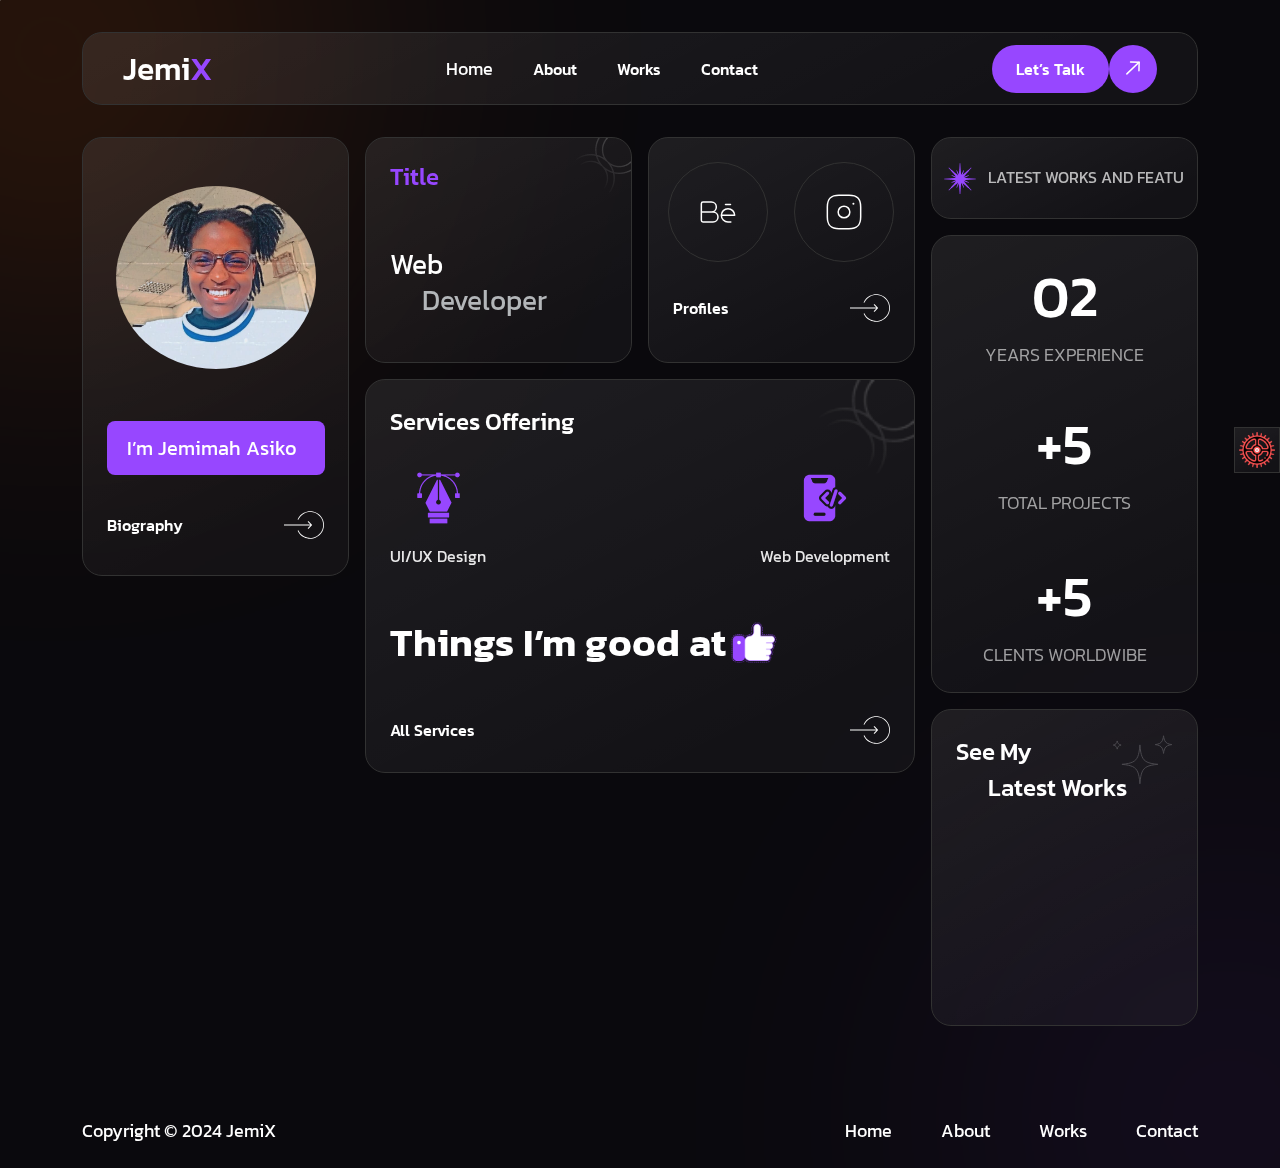
<file: index.html>
<!doctype html>
<html lang="en">


<!-- Mirrored from softivuspro.com/Jemix/bontox/index.html by HTTrack Website Copier/3.x [XR&CO'2014], Thu, 11 Apr 2024 18:13:08 GMT -->
<head>

    <!-- ==== Required Meta ==== -->
    <meta charset="UTF-8">
    <meta http-equiv="X-UA-Compatible" content="IE=edge">
    <meta name="viewport" content="width=device-width, initial-scale=1.0">
    <!-- ==== #Keywords ==== -->
<meta name="keywords" content="boot, Bootstrap, JemiX - Protfolio HTML Template">
    <!-- ==== #Description ==== -->
    <meta name="description" content="JemiX - Protfolio HTML Template">
    <!-- ==== #Title ==== -->
    <title>JemiX</title>
    <!-- ==== #Favicon ==== -->
    <link rel="shortcut icon" href="assets/images/fav.png" type="image/x-icon">


    <!-- ==== #aos animation ==== -->
    <link rel="stylesheet" href="assets/css/plugins/aos.css">
    <!-- ==== #Iconsax ==== -->
    <link href="../../../iconsax.gitlab.io/i/icons.css" rel="stylesheet">
    <!-- ==== #style.min ==== -->
    <link rel="stylesheet" href="assets/css/style.min.css">
</head>

<body class="position-relative">

        <!-- ==== preloader ==== -->
        <div id="preloader">
            <div class="layla-preloader text-center">
               
            </div>
        </div>
        <!-- ==== preloader ==== -->

    <!-- ==== Custom Curpor Pointer ==== -->
    <div class="mouse-follower">
        <span class="cursor-outline"></span>
        <span class="cursor-dot"></span>
    </div>
    <!-- ==== Custom Curpor Pointer ==== -->     

    <!-- ==== Common Body start ==== -->
    <main class="main body-bg overflow-hidden">

        <!-- ==== Custom Curpor Pointer ==== -->
        <div class="line-shape cus-z-1 first w-100 h-100 d-flex flex-wrap"></div>
        <!-- ==== Custom Curpor Pointer ==== -->


        <!-- ==== Dark Light Rtl Ltr Included ==== -->
        <div class="tigger-arrow">
            <div class="gear-icon">
                <img src="assets/images/gear.png" alt="img">
            </div>
            <div class="tigger-property d-flex align-items-center pt-3 pb-3 px-6">
                <div class="box">
                    <div class="rtl-ltr mb-2">
                        <button class="direction--toggle fw_400 rtl-v n0-color position-relative cus-z1">
                            Rtl
                        </button>
                        <button class="direction--toggletwo fw_400 ltr-v">
                            Ltr
                        </button>
                    </div>
                    <a href="javascript:void(0)" class="mode--toggle gap-2 d-flex align-items-center position-relative cus-z1">
                        <span class="n0-color dk-v text-uppercase fw_400">Dark</span>
                        <span class="n0-color lg-v text-uppercase fw_400">Light</span>
                    </a>
                </div>
            </div>
        </div>
        <!-- ==== Dark Light Rtl Ltr Included ==== -->

        <!--Header Here-->
        <header class="header-section mb-xxl-15 mb-xl-8 mb-7 mt-xxl-15 mt-xl-8 mt-7 header-sectionone">
            <div class="one__header ">
                <div class="container">
                    <div class="main-navbar" data-aos="fade-up" data-aos-duration="1000">
                        <nav class="navbar-custom">
                            <div class="d-flex align-items-center justify-content-between">
                                <a href="index.html" class="nav-brand d-block d-lg-none">
                                    <h4 class="fw_500 n0-color golelayla-logo">
                                        Jemi<span class="s1-color">Dev</span>
                                    </h4>
                                </a>
                                <div class="d-flex gap-6">
                                    <div class="switch-wrapper-top d-flex d-lg-none"></div>
                                    <button class="navbar-toggle-btn d-block d-lg-none" type="button">
                                        <span></span>
                                        <span></span>
                                        <span></span>
                                        <span></span>
                                    </button>
                                </div>
                            </div>
                            <div class="navbar-toggle-item">
                                <div class="d-flex gap-5 flex-column flex-lg-row text-lg-start text-center align-items-start align-items-lg-center justify-content-center justify-content-between mt-5 mt-lg-0">
                                    <div class="navbar-brand logo d-none d-lg-flex">
                                        <a href="index.html">
                                            <h4 class="fw_600 n0-color">
                                                Jemi<span class="s1-color">X</span>
                                            </h4>
                                        </a>
                                    </div>
                                    <ul class="custom-nav d-grid d-lg-flex gap-5 gap-lg-8 gap-xl-10 justify-content-lg-start">
                                        <li class="menu-item position-relative">
                                            Home 
                                        </li>
                                        <li class="menu-item position-relative">
                                            <a href="about.html">
                                                About
                                            </a>
                                        </li>
                                        <li class="menu-item position-relative">
                                            <a href="project.html">
                                                Works
                                            </a>
                                        </li>
                                        <li class="menu-item position-relative">
                                            <a href="contact.html">
                                                Contact
                                            </a>
                                        </li>
                                        <li class="menu-item position-relative d-lg-none">
                                            <a href="error.html">
                                                404 
                                            </a>
                                        </li>
                                    </ul>
                                    <div class="d-flex justify-content-center  m-auto m-lg-0 justify-content-lg-end">
                                        <a href="contact.html" class="kewta-btn d-flex align-items-center">
                                            <span class="kew-text">
                                                Let’s Talk
                                            </span>
                                            <span class="kew-arrow">
                                                <div class="kt-one">
                                                    <svg width="34" height="34" viewBox="0 0 34 34" fill="none" xmlns="http://www.w3.org/2000/svg">
                                                        <path d="M14.5625 10.9336L23.1446 11.1277L22.9504 19.7098" stroke="white" stroke-width="1.5" stroke-miterlimit="10" stroke-linecap="round" stroke-linejoin="round"/>
                                                        <path d="M10.8516 22.875L23.0183 11.2466" stroke="white" stroke-width="1.5" stroke-miterlimit="10" stroke-linecap="round" stroke-linejoin="round"/>
                                                    </svg>                                    
                                                </div>
                                                <div class="kt-two">
                                                    <svg width="34" height="34" viewBox="0 0 34 34" fill="none" xmlns="http://www.w3.org/2000/svg">
                                                        <path d="M14.5625 10.9336L23.1446 11.1277L22.9504 19.7098" stroke="white" stroke-width="1.5" stroke-miterlimit="10" stroke-linecap="round" stroke-linejoin="round"/>
                                                        <path d="M10.8516 22.875L23.0183 11.2466" stroke="white" stroke-width="1.5" stroke-miterlimit="10" stroke-linecap="round" stroke-linejoin="round"/>
                                                    </svg>                                    
                                                </div>
                                            </span>
                                        </a>
                                    </div>
                                </div>
                            </div>
                        </nav>
                    </div>
                </div>
            </div>
        </header>
        <!--Header End-->

        <!--body box-->
        <section class="body-box body-box1 position-relative cus-z-1 pb-xxl-20 pb-xl-15 pb-lg-10 pb-9">
            <div class="container">
                <div class="row g-xxl-6 g-4">
                    <div class="col-lg-9">
                        <div class="row g-xxl-6 g-4 mb-xxl-6 mb-4 justify-content-center">
                            <div class="col-lg-4">
                                <div class="lyla-box1 mb-xxl-6 mb-4 cmn-box py-xxl-8 py-xl-8 py-lg-8 py-5 px-xxl-8 px-xl-6 px-lg-4 px-6" data-aos="zoom-in-down" data-aos-duration="1500">
                                    <div class="layla-thumb layla-thumbtwo m-auto text-center mt-4 mb-13" data-aos="fade-up" data-aos-duration="2000">
                                        <img src="assets/images/gallery/profile.jpg" width="200" height="200" alt="img" class="radius100">
                                        <div class="textcircle">
                                            <div class="text">
                                                <p>
                                                   <!-- Golelayla template  easy customizable -->
                                                </p>
                                            </div>
                                        </div>
                                    </div>
                                    <div class="d-flex justify-content-center">
                                        <a href="about.html" class="cmn-btn text-center justify-content-center gap-2 d-inline-flex align-items-center py-3 px-6 px-5">
                                            <span class="n0-color">
                                                I’m Jemimah Asiko
                                            </span>
                                            <svg viewBox="0 0 32 32" fill="none" xmlns="http://www.w3.org/2000/svg">
                                                <path d="M9.86625 8.42687L21.1863 4.65354C26.2663 2.96021 29.0263 5.73354 27.3463 10.8135L23.5729 22.1335C21.0396 29.7469 16.8796 29.7469 14.3463 22.1335L13.2262 18.7735L9.86625 17.6535C2.25292 15.1202 2.25292 10.9735 9.86625 8.42687Z" stroke="#9747FF" stroke-width="1.5" stroke-linecap="round" stroke-linejoin="round"/>
                                                <path d="M13.4766 18.2007L18.2499 13.4141" stroke="#9747FF" stroke-width="1.5" stroke-linecap="round" stroke-linejoin="round"/>
                                            </svg>
                                        </a>
                                    </div>
                                    <a href="about.html" class="d-flex mt-8 cmn-footarrow align-items-center justify-content-between">
                                        <span class="fw_500 fs-seven n0-color">
                                            Biography
                                        </span>
                                        <span class="cmn-svg40">
                                            <svg width="58" height="40" viewBox="0 0 58 40" fill="none" xmlns="http://www.w3.org/2000/svg">
                                                <path d="M19.7674 28.2202C21.6527 32.4019 24.9182 35.8085 29.0165 37.8689C33.1148 39.9293 37.7968 40.5183 42.2777 39.5372C46.7587 38.5561 50.7661 36.0645 53.6285 32.48C56.4908 28.8955 58.034 24.4361 57.9994 19.8492C57.9648 15.2622 56.3545 10.8266 53.4385 7.28568C50.5224 3.74481 46.4778 1.31394 41.9825 0.400527C37.4873 -0.512885 32.8147 0.146678 28.748 2.26866C24.6812 4.39065 21.4675 7.84608 19.6455 12.0558L20.7467 12.5324C22.4595 8.57532 25.4804 5.32721 29.3031 3.33255C33.1259 1.33788 37.5181 0.717889 41.7436 1.5765C45.9691 2.4351 49.771 4.72012 52.5122 8.04854C55.2533 11.377 56.7669 15.5465 56.7995 19.8582C56.832 24.1699 55.3814 28.3618 52.6908 31.7312C50.0002 35.1006 46.2331 37.4427 42.0211 38.3649C37.809 39.2872 33.4079 38.7335 29.5555 36.7967C25.7031 34.86 22.6335 31.6578 20.8613 27.727L19.7674 28.2202Z" fill="white"/>
                                                <path d="M40.5303 20.5303C40.8232 20.2374 40.8232 19.7626 40.5303 19.4697L35.7574 14.6967C35.4645 14.4038 34.9896 14.4038 34.6967 14.6967C34.4038 14.9896 34.4038 15.4645 34.6967 15.7574L38.9393 20L34.6967 24.2426C34.4038 24.5355 34.4038 25.0104 34.6967 25.3033C34.9896 25.5962 35.4645 25.5962 35.7574 25.3033L40.5303 20.5303ZM-6.55671e-08 20.75L40 20.75L40 19.25L6.55671e-08 19.25L-6.55671e-08 20.75Z" fill="white"/>
                                            </svg>
                                        </span>                                    
                                    </a>
                                </div>
                                <!-- <a href="article.html" class="common-serbox d-block cmn-box py-xxl-6 py-xl-6 py-lg-4 py-4 px-xxl-6 px-xxl-6 px-lg-4 px-4" data-aos="fade-up" data-aos-duration="1000">
                                    <span class="d-block mb-xxl-19 mb-14 fw_500 fs-five n0-color">
                                        Articles &
                                       <span class="d-block fw_500 fs-five n0-color ms-8"> Publications</span>
                                    </span>
                                    <span class="d-flex cmn-footarrow align-items-center justify-content-between">
                                        <span class="fw_500 fs-seven n0-color">
                                            All Blog
                                        </span>
                                        <svg width="58" height="40" viewBox="0 0 58 40" fill="none" xmlns="http://www.w3.org/2000/svg">
                                            <path d="M19.7674 28.2202C21.6527 32.4019 24.9182 35.8085 29.0165 37.8689C33.1148 39.9293 37.7968 40.5183 42.2777 39.5372C46.7587 38.5561 50.7661 36.0645 53.6285 32.48C56.4908 28.8955 58.034 24.4361 57.9994 19.8492C57.9648 15.2622 56.3545 10.8266 53.4385 7.28568C50.5224 3.74481 46.4778 1.31394 41.9825 0.400527C37.4873 -0.512885 32.8147 0.146678 28.748 2.26866C24.6812 4.39065 21.4675 7.84608 19.6455 12.0558L20.7467 12.5324C22.4595 8.57532 25.4804 5.32721 29.3031 3.33255C33.1259 1.33788 37.5181 0.717889 41.7436 1.5765C45.9691 2.4351 49.771 4.72012 52.5122 8.04854C55.2533 11.377 56.7669 15.5465 56.7995 19.8582C56.832 24.1699 55.3814 28.3618 52.6908 31.7312C50.0002 35.1006 46.2331 37.4427 42.0211 38.3649C37.809 39.2872 33.4079 38.7335 29.5555 36.7967C25.7031 34.86 22.6335 31.6578 20.8613 27.727L19.7674 28.2202Z" fill="white"/>
                                            <path d="M40.5303 20.5303C40.8232 20.2374 40.8232 19.7626 40.5303 19.4697L35.7574 14.6967C35.4645 14.4038 34.9896 14.4038 34.6967 14.6967C34.4038 14.9896 34.4038 15.4645 34.6967 15.7574L38.9393 20L34.6967 24.2426C34.4038 24.5355 34.4038 25.0104 34.6967 25.3033C34.9896 25.5962 35.4645 25.5962 35.7574 25.3033L40.5303 20.5303ZM-6.55671e-08 20.75L40 20.75L40 19.25L6.55671e-08 19.25L-6.55671e-08 20.75Z" fill="white"/>
                                        </svg>                                    
                                    </span>
                                    <img src="assets/images/global/s-shape3.png" alt="img" class="s-shape3">
                                </a> -->
                            </div>
                            <div class="col-lg-8">
                                <div class="row g-xxl-6 g-4 mb-xxl-6 mb-4">
                                    <div class="col-lg-6 col-md-6 col-sm-6" data-aos="zoom-in-up" data-aos-duration="1500">
                                        <div class="cmn-box py-xxl-7 py-xl-6 py-lg-4 py-4 px-xxl-8 px-xl-6 px-lg-4 px-4">
                                            <h5 class="s1-color mb-2 fw_500 small-title responsive-small">
                                                Title
                                            </h5>
                                            <h3 class="titles-designer pb-xxl-7 pb-5" data-aos="fade-down" data-aos-duration="1500">
                                                <a href="about.html" class="fw_600">
                                                    Web
                                                    <span class="d-block title-extraclr ms-8">Developer</span>
                                                </a>
                                            </h3>
                                            <img src="assets/images/global/s-shape1.png" alt="img" class="s-shape1">
                                        </div>
                                    </div>
                                    <div class="col-lg-6 col-md-6 col-sm-6" data-aos="zoom-in-down" data-aos-duration="1500">
                                        <div class="text-center body-socialwrap cmn-box position-relative pt-xxl-8 pt-xl-6 pt-5 pb-xxl-7 pb-xl-9 pb-md-7 pb-sm-7 pb-5 px-xxl-8 px-xl-6 px-lg-4 px-4">
                                            <ul class="body-social body-socialtwo">
                                                <li>
                                                    <a href="javascript:void(0)" class="soci">
                                                        <svg width="40" height="40" viewBox="0 0 40 40" fill="none" xmlns="http://www.w3.org/2000/svg">
                                                            <path d="M3.33594 20H15.0026C17.8359 20 20.0026 22.1667 20.0026 25C20.0026 27.8333 17.8359 30 15.0026 30H5.0026C4.0026 30 3.33594 29.3333 3.33594 28.3333V11.6667C3.33594 10.6667 4.0026 10 5.0026 10H13.3359C16.1693 10 18.3359 12.1667 18.3359 15C18.3359 17.8333 16.1693 20 13.3359 20H3.33594Z" stroke="white" stroke-width="1.5" stroke-miterlimit="10"/>
                                                            <path d="M23.3359 23.3346H36.6693C36.6693 19.668 33.6693 16.668 30.0026 16.668C26.3359 16.668 23.3359 19.668 23.3359 23.3346ZM23.3359 23.3346C23.3359 27.0013 26.3359 30.0013 30.0026 30.0013H32.8359" stroke="white" stroke-width="1.5" stroke-miterlimit="10" stroke-linecap="round" stroke-linejoin="round"/>
                                                            <path d="M32.5 12.5H27.5" stroke="white" stroke-width="1.5" stroke-miterlimit="10" stroke-linecap="round" stroke-linejoin="round"/>
                                                        </svg>                                                            
                                                        <span class="shape-icon">
                                                            <img src="assets/images/global/social-hover.png" alt="img">
                                                        </span>                                                        
                                                    </a>
                                                </li>
                                                <li>
                                                    <a href="javascript:void(0)" class="soci">
                                                        <svg width="40" height="40" viewBox="0 0 40 40" fill="none" xmlns="http://www.w3.org/2000/svg">
                                                            <path d="M15.0026 36.6654H25.0026C33.3359 36.6654 36.6693 33.332 36.6693 24.9987V14.9987C36.6693 6.66536 33.3359 3.33203 25.0026 3.33203H15.0026C6.66927 3.33203 3.33594 6.66536 3.33594 14.9987V24.9987C3.33594 33.332 6.66927 36.6654 15.0026 36.6654Z" stroke="white" stroke-width="1.5" stroke-linecap="round" stroke-linejoin="round"/>
                                                            <path d="M19.9974 25.8346C23.2191 25.8346 25.8307 23.223 25.8307 20.0013C25.8307 16.7796 23.2191 14.168 19.9974 14.168C16.7757 14.168 14.1641 16.7796 14.1641 20.0013C14.1641 23.223 16.7757 25.8346 19.9974 25.8346Z" stroke="white" stroke-width="1.5" stroke-linecap="round" stroke-linejoin="round"/>
                                                            <path d="M29.3961 11.6654H29.4154" stroke="white" stroke-width="2" stroke-linecap="round" stroke-linejoin="round"/>
                                                        </svg>                                                               
                                                        <span class="shape-icon">
                                                            <img src="assets/images/global/social-hover.png" alt="img">
                                                        </span>                                                        
                                                    </a>
                                                </li>
                                            </ul>
                                            <a href="about.html" class="d-flex mt-7 cmn-footarrow align-items-center justify-content-between">
                                                <span class="fw_500 fs-seven n0-color">
                                                    Profiles
                                                </span>
                                                <span class="cmn-svg40">
                                                    <svg width="58" height="40" viewBox="0 0 58 40" fill="none" xmlns="http://www.w3.org/2000/svg">
                                                        <path d="M19.7674 28.2202C21.6527 32.4019 24.9182 35.8085 29.0165 37.8689C33.1148 39.9293 37.7968 40.5183 42.2777 39.5372C46.7587 38.5561 50.7661 36.0645 53.6285 32.48C56.4908 28.8955 58.034 24.4361 57.9994 19.8492C57.9648 15.2622 56.3545 10.8266 53.4385 7.28568C50.5224 3.74481 46.4778 1.31394 41.9825 0.400527C37.4873 -0.512885 32.8147 0.146678 28.748 2.26866C24.6812 4.39065 21.4675 7.84608 19.6455 12.0558L20.7467 12.5324C22.4595 8.57532 25.4804 5.32721 29.3031 3.33255C33.1259 1.33788 37.5181 0.717889 41.7436 1.5765C45.9691 2.4351 49.771 4.72012 52.5122 8.04854C55.2533 11.377 56.7669 15.5465 56.7995 19.8582C56.832 24.1699 55.3814 28.3618 52.6908 31.7312C50.0002 35.1006 46.2331 37.4427 42.0211 38.3649C37.809 39.2872 33.4079 38.7335 29.5555 36.7967C25.7031 34.86 22.6335 31.6578 20.8613 27.727L19.7674 28.2202Z" fill="white"/>
                                                        <path d="M40.5303 20.5303C40.8232 20.2374 40.8232 19.7626 40.5303 19.4697L35.7574 14.6967C35.4645 14.4038 34.9896 14.4038 34.6967 14.6967C34.4038 14.9896 34.4038 15.4645 34.6967 15.7574L38.9393 20L34.6967 24.2426C34.4038 24.5355 34.4038 25.0104 34.6967 25.3033C34.9896 25.5962 35.4645 25.5962 35.7574 25.3033L40.5303 20.5303ZM-6.55671e-08 20.75L40 20.75L40 19.25L6.55671e-08 19.25L-6.55671e-08 20.75Z" fill="white"/>
                                                    </svg> 
                                                </span>                                   
                                            </a>
                                        </div>
                                    </div>
                                </div>
                                <div class="col-lg-12">
                                    <div class="cmn-box service-offering 4 py-xxl-8 py-xl-6 py-lg-4 py-4 px-xxl-8 px-xl-6 px-lg-4 px-4" data-aos="zoom-in-up" data-aos-duration="1400">
                                        <span class="d-block mb-xxl-11 mb-xl-8 mb-8 fw_500 fs-five n0-color">
                                            Services Offering
                                        </span>
                                        <ul class="ordering-brand d-flex justify-content-between gap-3 mb-11">
                                            <li>
                                                <a href="offering.html" class="text-center">
                                                    <span class="text-center d-block">
                                                        <img src="assets/images/global/ui.png" alt="ui-img">
                                                    </span>
                                                    <span class="mt-5 ser-offeringopa d-block">
                                                        UI/UX Design
                                                    </span>
                                                </a>
                                            </li>
                                            <!-- <li>
                                                <a href="offering.html" class="text-center">
                                                    <span class="text-center d-block">
                                                        <img src="assets/images/global/digital.png" alt="ui-img">
                                                    </span>
                                                    <span class="mt-5 ser-offeringopa d-block">
                                                        Digital Marketing
                                                    </span>
                                                </a>
                                            </li>
                                            <li>
                                                <a href="offering.html" class="text-center">
                                                    <span class="text-center d-block">
                                                        <img src="assets/images/global/brand.png" alt="ui-img">
                                                    </span>
                                                    <span class="mt-5 ser-offeringopa d-block">
                                                        Brand Identity
                                                    </span>
                                                </a>
                                            </li> -->
                                            <li>
                                                <a href="offering.html" class="text-center">
                                                    <span class="text-center d-block">
                                                        <img src="assets/images/global/web.png" alt="ui-img">
                                                    </span>
                                                    <span class="mt-5 ser-offeringopa d-block">
                                                        Web Development
                                                    </span>
                                                </a>
                                            </li>
                                        </ul>
                                        <a href="offering.html" class="d-flex align-items-center gap-xxl-3 gap-1">
                                            <span class="goodthingking">
                                                Things I’m good at
                                            </span>
                                            <img src="assets/images/global/goods.png" alt="img" class="goodthingking-img">
                                        </a>
                                        <a href="offering.html" class="d-flex mt-10 cmn-footarrow align-items-center justify-content-between">
                                            <span class="fw_500 fs-seven n0-color">
                                                All Services
                                            </span>
                                            <span class="cmn-svg40">
                                                <svg width="58" height="40" viewBox="0 0 58 40" fill="none" xmlns="http://www.w3.org/2000/svg">
                                                    <path d="M19.7674 28.2202C21.6527 32.4019 24.9182 35.8085 29.0165 37.8689C33.1148 39.9293 37.7968 40.5183 42.2777 39.5372C46.7587 38.5561 50.7661 36.0645 53.6285 32.48C56.4908 28.8955 58.034 24.4361 57.9994 19.8492C57.9648 15.2622 56.3545 10.8266 53.4385 7.28568C50.5224 3.74481 46.4778 1.31394 41.9825 0.400527C37.4873 -0.512885 32.8147 0.146678 28.748 2.26866C24.6812 4.39065 21.4675 7.84608 19.6455 12.0558L20.7467 12.5324C22.4595 8.57532 25.4804 5.32721 29.3031 3.33255C33.1259 1.33788 37.5181 0.717889 41.7436 1.5765C45.9691 2.4351 49.771 4.72012 52.5122 8.04854C55.2533 11.377 56.7669 15.5465 56.7995 19.8582C56.832 24.1699 55.3814 28.3618 52.6908 31.7312C50.0002 35.1006 46.2331 37.4427 42.0211 38.3649C37.809 39.2872 33.4079 38.7335 29.5555 36.7967C25.7031 34.86 22.6335 31.6578 20.8613 27.727L19.7674 28.2202Z" fill="white"/>
                                                    <path d="M40.5303 20.5303C40.8232 20.2374 40.8232 19.7626 40.5303 19.4697L35.7574 14.6967C35.4645 14.4038 34.9896 14.4038 34.6967 14.6967C34.4038 14.9896 34.4038 15.4645 34.6967 15.7574L38.9393 20L34.6967 24.2426C34.4038 24.5355 34.4038 25.0104 34.6967 25.3033C34.9896 25.5962 35.4645 25.5962 35.7574 25.3033L40.5303 20.5303ZM-6.55671e-08 20.75L40 20.75L40 19.25L6.55671e-08 19.25L-6.55671e-08 20.75Z" fill="white"/>
                                                </svg>  
                                            </span>                                  
                                        </a>
                                        <img src="assets/images/global/s-shape1.png" alt="img" class="s-shape1">
                                    </div>
                                </div>
                            </div>
                        </div>
                        <div class="row g-xxl-6 g-4">
                            <div class="col-lg-8 col-md-8 col-sm-6" data-aos="fade-down" data-aos-duration="1500">
                                <div class="repeat-skilltools">
                                    <div class="cmn-box position-relative d-block pb-xl-8 pb-4 pt-xl-8 pt-4">
                                        <span class="d-block mb-xxl-2 mb-3 fw_500 fs-five n0-color px-xxl-6 px-xl-6 px-lg-4 px-4">
                                            Skills & Tools
                                        </span>
                                        <div class="marquee-wrapper skill-tagslide text-slider">
                                            <div class="marquee-inner to-left">
                                                <ul class="marqee-list d-flex">
                                                    <li class="marquee-item">
                                                        <span class="text-slider"><span class="design-tag">UI Design</span></span> <span class="text-slider"> <span class="design-tag">Product Design</span></span>
                                                        <span class="text-slider"><span class="design-tag">Workshops</span></span> <span class="text-slider"> <span class="design-tag">Design Sprient</span></span>
                                                        <span class="text-slider"><span class="design-tag">Workshops</span></span> <span class="text-slider"> <span class="design-tag">Design Sprient</span></span>
                                                        <span class="text-slider"><span class="design-tag">Interaction Design</span></span> <span class="text-slider"> <span class="design-tag">Mockup Design</span></span>
                                                        <span class="text-slider"><span class="design-tag">Interaction Design</span></span> <span class="text-slider"> <span class="design-tag">Mockup Design</span></span>
                                                        <span class="text-slider"><span class="design-tag">UI Design</span></span> <span class="text-slider"> <span class="design-tag">Product Design</span></span>
                                                        <span class="text-slider"><span class="design-tag">UI Design</span></span> <span class="text-slider"> <span class="design-tag">Product Design</span></span>
                                                        <span class="text-slider"><span class="design-tag">Workshops</span></span> <span class="text-slider"> <span class="design-tag">Design Sprient</span></span>
                                                        <span class="text-slider"><span class="design-tag">Workshops</span></span> <span class="text-slider"> <span class="design-tag">Design Sprient</span></span>
                                                        <span class="text-slider"><span class="design-tag">Interaction Design</span></span> <span class="text-slider"> <span class="design-tag">Mockup Design</span></span>
                                                        <span class="text-slider"><span class="design-tag">Interaction Design</span></span> <span class="text-slider"> <span class="design-tag">Mockup Design</span></span>
                                                    </li>
                                                </ul>
                                            </div>
                                        </div>
                                        <div class="marquee-wrapper skill-tagslide skill-alllogo text-slider">
                                            <div class="marquee-inner to-right">
                                                <ul class="marqee-list d-flex">
                                                    <li class="marquee-item">
                                                        <span class="text-slider">
                                                            <span class="design-tag">
                                                                <svg width="32" height="32" viewBox="0 0 32 32" fill="none" xmlns="http://www.w3.org/2000/svg">
                                                                    <path d="M19.9974 29.3346H11.9974C5.33073 29.3346 2.66406 26.668 2.66406 20.0013V12.0013C2.66406 5.33464 5.33073 2.66797 11.9974 2.66797H19.9974C26.6641 2.66797 29.3307 5.33464 29.3307 12.0013V20.0013C29.3307 26.668 26.6641 29.3346 19.9974 29.3346Z" stroke="#9747FF" stroke-width="1.5" stroke-linecap="round" stroke-linejoin="round"/>
                                                                    <path d="M10 21.3346V10.668H12.6667C14.1333 10.668 15.3333 11.868 15.3333 13.3346C15.3333 14.8013 14.1333 16.0013 12.6667 16.0013H10" stroke="#9747FF" stroke-width="1.5" stroke-miterlimit="10" stroke-linecap="round" stroke-linejoin="round"/>
                                                                    <path d="M21.9974 14.668H20.2641C19.3307 14.668 18.6641 15.468 18.6641 16.268C18.6641 17.2013 19.4641 17.868 20.2641 17.868C21.1974 17.868 21.8641 18.668 21.8641 19.468C21.8641 20.4013 21.0641 21.068 20.2641 21.068H18.6641" stroke="#9747FF" stroke-width="1.5" stroke-miterlimit="10" stroke-linecap="round" stroke-linejoin="round"/>
                                                                </svg>                                                                
                                                            </span>
                                                        </span>
                                                        <span class="text-slider">
                                                            <span class="design-tag">
                                                                <svg width="32" height="32" viewBox="0 0 32 32" fill="none" xmlns="http://www.w3.org/2000/svg">
                                                                    <path d="M8.92969 21.3346L13.5964 10.668L18.3964 21.3346" stroke="#9747FF" stroke-width="1.5" stroke-miterlimit="10" stroke-linecap="round" stroke-linejoin="round"/>
                                                                    <path d="M10 17.7344H17.2" stroke="#9747FF" stroke-width="1.5" stroke-miterlimit="10"/>
                                                                    <path d="M21.7344 21.3323V14.2656" stroke="#9747FF" stroke-width="1.5" stroke-miterlimit="10" stroke-linecap="round" stroke-linejoin="round"/>
                                                                    <path d="M19.9974 29.3346H11.9974C5.33073 29.3346 2.66406 26.668 2.66406 20.0013V12.0013C2.66406 5.33464 5.33073 2.66797 11.9974 2.66797H19.9974C26.6641 2.66797 29.3307 5.33464 29.3307 12.0013V20.0013C29.3307 26.668 26.6641 29.3346 19.9974 29.3346Z" stroke="#9747FF" stroke-width="1.5" stroke-linecap="round" stroke-linejoin="round"/>
                                                                    <path d="M21.7891 10.7109V10.7109" stroke="#9747FF" stroke-width="2" stroke-linecap="round" stroke-linejoin="round"/>
                                                                </svg>                                                                                                                            
                                                            </span>
                                                        </span>
                                                        <span class="text-slider">
                                                            <span class="design-tag">
                                                                <svg width="32" height="32" viewBox="0 0 32 32" fill="none" xmlns="http://www.w3.org/2000/svg">
                                                                    <path d="M19.9974 29.3346H11.9974C5.33073 29.3346 2.66406 26.668 2.66406 20.0013V12.0013C2.66406 5.33464 5.33073 2.66797 11.9974 2.66797H19.9974C26.6641 2.66797 29.3307 5.33464 29.3307 12.0013V20.0013C29.3307 26.668 26.6641 29.3346 19.9974 29.3346Z" stroke="#9747FF" stroke-width="1.5" stroke-linecap="round" stroke-linejoin="round"/>
                                                                    <path d="M24.0031 11.332V20.7987H21.6031C20.2698 20.7987 19.2031 19.732 19.2031 18.3987C19.2031 17.0654 20.2698 15.9987 21.6031 15.9987H24.0031" stroke="#9747FF" stroke-width="1.5" stroke-miterlimit="10" stroke-linecap="round" stroke-linejoin="round"/>
                                                                    <path d="M8 11.332L15.6 20.6654" stroke="#9747FF" stroke-width="1.5" stroke-miterlimit="10" stroke-linecap="round" stroke-linejoin="round"/>
                                                                    <path d="M15.6 11.332L8 20.6654" stroke="#9747FF" stroke-width="1.5" stroke-miterlimit="10" stroke-linecap="round" stroke-linejoin="round"/>
                                                                </svg>                                                                
                                                            </span>
                                                        </span>
                                                        <span class="text-slider">
                                                            <span class="design-tag">
                                                                <svg width="32" height="32" viewBox="0 0 32 32" fill="none" xmlns="http://www.w3.org/2000/svg">
                                                                    <path d="M16.0036 2.66797H11.6036C9.07031 2.66797 7.07031 4.66797 7.07031 7.06797C7.07031 9.46797 9.07031 11.468 11.4703 11.468H16.0036V2.66797Z" stroke="#9747FF" stroke-width="1.5" stroke-miterlimit="10"/>
                                                                    <path d="M16.0031 11.6016H11.6031C9.20312 11.6016 7.20312 13.6016 7.20312 16.0016C7.20312 18.4016 9.20312 20.4016 11.6031 20.4016H16.0031V11.6016Z" stroke="#9747FF" stroke-width="1.5" stroke-miterlimit="10"/>
                                                                    <path d="M16.0031 20.3984H11.6031C9.20312 20.3984 7.20312 22.3984 7.20312 24.7984C7.20312 27.1984 9.20312 29.1984 11.6031 29.1984C14.0031 29.1984 16.0031 27.1984 16.0031 24.7984V20.3984Z" stroke="#9747FF" stroke-width="1.5" stroke-miterlimit="10"/>
                                                                    <path d="M16 2.66797H20.4C22.8 2.66797 24.8 4.66797 24.8 7.06797C24.8 9.46797 22.8 11.468 20.4 11.468H16V2.66797Z" stroke="#9747FF" stroke-width="1.5" stroke-miterlimit="10"/>
                                                                    <path d="M20.4 11.6016C22.8 11.6016 24.8 13.6016 24.8 16.0016C24.8 18.4016 22.8 20.4016 20.4 20.4016C18 20.4016 16 18.4016 16 16.0016C16 13.6016 18 11.6016 20.4 11.6016Z" stroke="#9747FF" stroke-width="1.5" stroke-miterlimit="10"/>
                                                                </svg>                                                                
                                                            </span>
                                                        </span>
                                                        <span class="text-slider">
                                                            <span class="design-tag">
                                                                <svg width="32" height="32" viewBox="0 0 32 32" fill="none" xmlns="http://www.w3.org/2000/svg">
                                                                    <path d="M6.66406 2.66797L25.3307 21.3346H6.66406V12.0013H25.3307V2.66797H6.66406Z" stroke="#9747FF" stroke-width="1.5" stroke-miterlimit="10" stroke-linecap="round" stroke-linejoin="round"/>
                                                                    <path d="M15.9974 21.332V29.332L6.66406 21.332H15.9974Z" stroke="#9747FF" stroke-width="1.5" stroke-miterlimit="10" stroke-linecap="round" stroke-linejoin="round"/>
                                                                </svg>                                                                
                                                            </span>
                                                        </span>
                                                        <span class="text-slider">
                                                            <span class="design-tag">
                                                                <svg width="25" height="26" viewBox="0 0 25 26" fill="none" xmlns="http://www.w3.org/2000/svg">
                                                                    <path d="M4.75938 23.1356C4.75855 17.6452 4.75855 12.0817 4.75938 6.44499C4.75938 6.34249 4.78626 6.24478 4.84001 6.15187C5.00251 5.87124 5.22438 5.82124 5.53938 5.79624C9.84313 5.45082 14.1469 5.10478 18.4506 4.75812C18.9444 4.71812 19.2925 5.23312 19.0969 5.69124C18.996 5.92791 18.8065 6.0577 18.5281 6.08062C14.6615 6.39728 10.5269 6.73436 6.12438 7.09187C6.10271 7.09353 6.09188 7.1052 6.09188 7.12686C6.09105 12.9719 6.09063 18.9348 6.09063 25.0156C6.09063 25.3487 5.82001 25.6212 5.50251 25.6575C5.26084 25.685 5.05855 25.6035 4.89563 25.4131C3.4173 23.6885 1.93771 21.965 0.456881 20.2425C0.375006 20.1475 0.327506 19.9519 0.328131 19.8194C0.330631 14.0323 0.331256 8.25937 0.330006 2.50062C0.330006 2.10624 0.591881 1.82499 0.965006 1.79249C6.49459 1.30916 11.9717 0.823324 17.3963 0.33499C17.5479 0.32124 17.6863 0.355407 17.8113 0.43749C20.0325 1.89874 22.1054 3.26249 24.03 4.52874C24.2181 4.65249 24.3219 4.85562 24.3281 5.06937C24.3302 5.1377 24.3306 11.4514 24.3294 24.0106C24.3294 24.2973 24.2165 24.5004 23.9906 24.62C23.881 24.6783 23.7092 24.7154 23.475 24.7312C19.0838 25.0333 14.6506 25.3433 10.1756 25.6612C9.77813 25.6894 9.40063 25.4456 9.40063 25.0206C9.39813 20.381 9.39771 15.4885 9.39938 10.3431C9.40001 9.93249 9.71688 9.69749 10.0963 9.66812C10.4279 9.64228 10.7517 9.61207 11.0675 9.57749C11.3456 9.54687 11.6175 9.65562 11.7575 9.89874C13.7192 13.2954 15.6598 16.6571 17.5794 19.9837C17.5923 20.0062 17.6117 20.016 17.6375 20.0131L17.7831 19.9969C17.811 19.9935 17.825 19.9779 17.825 19.95C17.825 16.6883 17.8248 13.3504 17.8244 9.93624C17.8244 9.22999 18.7656 8.97937 19.0906 9.63187C19.1344 9.71895 19.1563 9.81374 19.1563 9.91624C19.1558 13.3858 19.1554 16.9475 19.155 20.6012C19.155 20.9744 18.8625 21.23 18.5081 21.2631C18.1298 21.2989 17.7496 21.3394 17.3675 21.3844C17.0719 21.4187 16.8075 21.3125 16.6563 21.0506C14.7188 17.6948 12.7942 14.3608 10.8825 11.0487C10.7817 10.8746 10.7313 10.8881 10.7313 11.0894V24.2587C10.7312 24.262 10.7319 24.2653 10.7333 24.2683C10.7346 24.2713 10.7366 24.274 10.739 24.2762C10.7415 24.2785 10.7444 24.2802 10.7476 24.2812C10.7508 24.2823 10.7541 24.2827 10.7575 24.2825L22.965 23.4269C22.9867 23.4252 22.9975 23.4135 22.9975 23.3919V5.48312C22.9975 5.45812 22.9869 5.43853 22.9656 5.42437L17.3 1.69687C17.2871 1.68837 17.2716 1.68462 17.2563 1.68624L1.68501 3.07187C1.67209 3.07312 1.66563 3.0802 1.66563 3.09312V19.5762C1.66563 19.5942 1.67146 19.6098 1.68313 19.6231L4.71626 23.1519C4.74501 23.1852 4.75938 23.1798 4.75938 23.1356Z" fill="#9747FF"/>
                                                                </svg>                                                                
                                                            </span>
                                                        </span>
                                                        <span class="text-slider">
                                                            <span class="design-tag">
                                                                <svg width="32" height="32" viewBox="0 0 32 32" fill="none" xmlns="http://www.w3.org/2000/svg">
                                                                    <path d="M19.9974 29.3346H11.9974C5.33073 29.3346 2.66406 26.668 2.66406 20.0013V12.0013C2.66406 5.33464 5.33073 2.66797 11.9974 2.66797H19.9974C26.6641 2.66797 29.3307 5.33464 29.3307 12.0013V20.0013C29.3307 26.668 26.6641 29.3346 19.9974 29.3346Z" stroke="#9747FF" stroke-width="1.5" stroke-linecap="round" stroke-linejoin="round"/>
                                                                    <path d="M10 21.3346V10.668H12.6667C14.1333 10.668 15.3333 11.868 15.3333 13.3346C15.3333 14.8013 14.1333 16.0013 12.6667 16.0013H10" stroke="#9747FF" stroke-width="1.5" stroke-miterlimit="10" stroke-linecap="round" stroke-linejoin="round"/>
                                                                    <path d="M21.9974 14.668H20.2641C19.3307 14.668 18.6641 15.468 18.6641 16.268C18.6641 17.2013 19.4641 17.868 20.2641 17.868C21.1974 17.868 21.8641 18.668 21.8641 19.468C21.8641 20.4013 21.0641 21.068 20.2641 21.068H18.6641" stroke="#9747FF" stroke-width="1.5" stroke-miterlimit="10" stroke-linecap="round" stroke-linejoin="round"/>
                                                                </svg>                                                                
                                                            </span>
                                                        </span>
                                                        <span class="text-slider">
                                                            <span class="design-tag">
                                                                <svg width="32" height="32" viewBox="0 0 32 32" fill="none" xmlns="http://www.w3.org/2000/svg">
                                                                    <path d="M8.92969 21.3346L13.5964 10.668L18.3964 21.3346" stroke="#9747FF" stroke-width="1.5" stroke-miterlimit="10" stroke-linecap="round" stroke-linejoin="round"/>
                                                                    <path d="M10 17.7344H17.2" stroke="#9747FF" stroke-width="1.5" stroke-miterlimit="10"/>
                                                                    <path d="M21.7344 21.3323V14.2656" stroke="#9747FF" stroke-width="1.5" stroke-miterlimit="10" stroke-linecap="round" stroke-linejoin="round"/>
                                                                    <path d="M19.9974 29.3346H11.9974C5.33073 29.3346 2.66406 26.668 2.66406 20.0013V12.0013C2.66406 5.33464 5.33073 2.66797 11.9974 2.66797H19.9974C26.6641 2.66797 29.3307 5.33464 29.3307 12.0013V20.0013C29.3307 26.668 26.6641 29.3346 19.9974 29.3346Z" stroke="#9747FF" stroke-width="1.5" stroke-linecap="round" stroke-linejoin="round"/>
                                                                    <path d="M21.7891 10.7109V10.7109" stroke="#9747FF" stroke-width="2" stroke-linecap="round" stroke-linejoin="round"/>
                                                                </svg>                                                                                                                            
                                                            </span>
                                                        </span>
                                                        <span class="text-slider">
                                                            <span class="design-tag">
                                                                <svg width="32" height="32" viewBox="0 0 32 32" fill="none" xmlns="http://www.w3.org/2000/svg">
                                                                    <path d="M19.9974 29.3346H11.9974C5.33073 29.3346 2.66406 26.668 2.66406 20.0013V12.0013C2.66406 5.33464 5.33073 2.66797 11.9974 2.66797H19.9974C26.6641 2.66797 29.3307 5.33464 29.3307 12.0013V20.0013C29.3307 26.668 26.6641 29.3346 19.9974 29.3346Z" stroke="#9747FF" stroke-width="1.5" stroke-linecap="round" stroke-linejoin="round"/>
                                                                    <path d="M24.0031 11.332V20.7987H21.6031C20.2698 20.7987 19.2031 19.732 19.2031 18.3987C19.2031 17.0654 20.2698 15.9987 21.6031 15.9987H24.0031" stroke="#9747FF" stroke-width="1.5" stroke-miterlimit="10" stroke-linecap="round" stroke-linejoin="round"/>
                                                                    <path d="M8 11.332L15.6 20.6654" stroke="#9747FF" stroke-width="1.5" stroke-miterlimit="10" stroke-linecap="round" stroke-linejoin="round"/>
                                                                    <path d="M15.6 11.332L8 20.6654" stroke="#9747FF" stroke-width="1.5" stroke-miterlimit="10" stroke-linecap="round" stroke-linejoin="round"/>
                                                                </svg>                                                                
                                                            </span>
                                                        </span>
                                                        <span class="text-slider">
                                                            <span class="design-tag">
                                                                <svg width="32" height="32" viewBox="0 0 32 32" fill="none" xmlns="http://www.w3.org/2000/svg">
                                                                    <path d="M16.0036 2.66797H11.6036C9.07031 2.66797 7.07031 4.66797 7.07031 7.06797C7.07031 9.46797 9.07031 11.468 11.4703 11.468H16.0036V2.66797Z" stroke="#9747FF" stroke-width="1.5" stroke-miterlimit="10"/>
                                                                    <path d="M16.0031 11.6016H11.6031C9.20312 11.6016 7.20312 13.6016 7.20312 16.0016C7.20312 18.4016 9.20312 20.4016 11.6031 20.4016H16.0031V11.6016Z" stroke="#9747FF" stroke-width="1.5" stroke-miterlimit="10"/>
                                                                    <path d="M16.0031 20.3984H11.6031C9.20312 20.3984 7.20312 22.3984 7.20312 24.7984C7.20312 27.1984 9.20312 29.1984 11.6031 29.1984C14.0031 29.1984 16.0031 27.1984 16.0031 24.7984V20.3984Z" stroke="#9747FF" stroke-width="1.5" stroke-miterlimit="10"/>
                                                                    <path d="M16 2.66797H20.4C22.8 2.66797 24.8 4.66797 24.8 7.06797C24.8 9.46797 22.8 11.468 20.4 11.468H16V2.66797Z" stroke="#9747FF" stroke-width="1.5" stroke-miterlimit="10"/>
                                                                    <path d="M20.4 11.6016C22.8 11.6016 24.8 13.6016 24.8 16.0016C24.8 18.4016 22.8 20.4016 20.4 20.4016C18 20.4016 16 18.4016 16 16.0016C16 13.6016 18 11.6016 20.4 11.6016Z" stroke="#9747FF" stroke-width="1.5" stroke-miterlimit="10"/>
                                                                </svg>                                                                
                                                            </span>
                                                        </span>
                                                        <span class="text-slider">
                                                            <span class="design-tag">
                                                                <svg width="32" height="32" viewBox="0 0 32 32" fill="none" xmlns="http://www.w3.org/2000/svg">
                                                                    <path d="M6.66406 2.66797L25.3307 21.3346H6.66406V12.0013H25.3307V2.66797H6.66406Z" stroke="#9747FF" stroke-width="1.5" stroke-miterlimit="10" stroke-linecap="round" stroke-linejoin="round"/>
                                                                    <path d="M15.9974 21.332V29.332L6.66406 21.332H15.9974Z" stroke="#9747FF" stroke-width="1.5" stroke-miterlimit="10" stroke-linecap="round" stroke-linejoin="round"/>
                                                                </svg>                                                                
                                                            </span>
                                                        </span>
                                                        <span class="text-slider">
                                                            <span class="design-tag">
                                                                <svg width="25" height="26" viewBox="0 0 25 26" fill="none" xmlns="http://www.w3.org/2000/svg">
                                                                    <path d="M4.75938 23.1356C4.75855 17.6452 4.75855 12.0817 4.75938 6.44499C4.75938 6.34249 4.78626 6.24478 4.84001 6.15187C5.00251 5.87124 5.22438 5.82124 5.53938 5.79624C9.84313 5.45082 14.1469 5.10478 18.4506 4.75812C18.9444 4.71812 19.2925 5.23312 19.0969 5.69124C18.996 5.92791 18.8065 6.0577 18.5281 6.08062C14.6615 6.39728 10.5269 6.73436 6.12438 7.09187C6.10271 7.09353 6.09188 7.1052 6.09188 7.12686C6.09105 12.9719 6.09063 18.9348 6.09063 25.0156C6.09063 25.3487 5.82001 25.6212 5.50251 25.6575C5.26084 25.685 5.05855 25.6035 4.89563 25.4131C3.4173 23.6885 1.93771 21.965 0.456881 20.2425C0.375006 20.1475 0.327506 19.9519 0.328131 19.8194C0.330631 14.0323 0.331256 8.25937 0.330006 2.50062C0.330006 2.10624 0.591881 1.82499 0.965006 1.79249C6.49459 1.30916 11.9717 0.823324 17.3963 0.33499C17.5479 0.32124 17.6863 0.355407 17.8113 0.43749C20.0325 1.89874 22.1054 3.26249 24.03 4.52874C24.2181 4.65249 24.3219 4.85562 24.3281 5.06937C24.3302 5.1377 24.3306 11.4514 24.3294 24.0106C24.3294 24.2973 24.2165 24.5004 23.9906 24.62C23.881 24.6783 23.7092 24.7154 23.475 24.7312C19.0838 25.0333 14.6506 25.3433 10.1756 25.6612C9.77813 25.6894 9.40063 25.4456 9.40063 25.0206C9.39813 20.381 9.39771 15.4885 9.39938 10.3431C9.40001 9.93249 9.71688 9.69749 10.0963 9.66812C10.4279 9.64228 10.7517 9.61207 11.0675 9.57749C11.3456 9.54687 11.6175 9.65562 11.7575 9.89874C13.7192 13.2954 15.6598 16.6571 17.5794 19.9837C17.5923 20.0062 17.6117 20.016 17.6375 20.0131L17.7831 19.9969C17.811 19.9935 17.825 19.9779 17.825 19.95C17.825 16.6883 17.8248 13.3504 17.8244 9.93624C17.8244 9.22999 18.7656 8.97937 19.0906 9.63187C19.1344 9.71895 19.1563 9.81374 19.1563 9.91624C19.1558 13.3858 19.1554 16.9475 19.155 20.6012C19.155 20.9744 18.8625 21.23 18.5081 21.2631C18.1298 21.2989 17.7496 21.3394 17.3675 21.3844C17.0719 21.4187 16.8075 21.3125 16.6563 21.0506C14.7188 17.6948 12.7942 14.3608 10.8825 11.0487C10.7817 10.8746 10.7313 10.8881 10.7313 11.0894V24.2587C10.7312 24.262 10.7319 24.2653 10.7333 24.2683C10.7346 24.2713 10.7366 24.274 10.739 24.2762C10.7415 24.2785 10.7444 24.2802 10.7476 24.2812C10.7508 24.2823 10.7541 24.2827 10.7575 24.2825L22.965 23.4269C22.9867 23.4252 22.9975 23.4135 22.9975 23.3919V5.48312C22.9975 5.45812 22.9869 5.43853 22.9656 5.42437L17.3 1.69687C17.2871 1.68837 17.2716 1.68462 17.2563 1.68624L1.68501 3.07187C1.67209 3.07312 1.66563 3.0802 1.66563 3.09312V19.5762C1.66563 19.5942 1.67146 19.6098 1.68313 19.6231L4.71626 23.1519C4.74501 23.1852 4.75938 23.1798 4.75938 23.1356Z" fill="#9747FF"/>
                                                                </svg>                                                                
                                                            </span>
                                                        </span>
                                                        <span class="text-slider">
                                                            <span class="design-tag">
                                                                <svg width="32" height="32" viewBox="0 0 32 32" fill="none" xmlns="http://www.w3.org/2000/svg">
                                                                    <path d="M19.9974 29.3346H11.9974C5.33073 29.3346 2.66406 26.668 2.66406 20.0013V12.0013C2.66406 5.33464 5.33073 2.66797 11.9974 2.66797H19.9974C26.6641 2.66797 29.3307 5.33464 29.3307 12.0013V20.0013C29.3307 26.668 26.6641 29.3346 19.9974 29.3346Z" stroke="#9747FF" stroke-width="1.5" stroke-linecap="round" stroke-linejoin="round"/>
                                                                    <path d="M10 21.3346V10.668H12.6667C14.1333 10.668 15.3333 11.868 15.3333 13.3346C15.3333 14.8013 14.1333 16.0013 12.6667 16.0013H10" stroke="#9747FF" stroke-width="1.5" stroke-miterlimit="10" stroke-linecap="round" stroke-linejoin="round"/>
                                                                    <path d="M21.9974 14.668H20.2641C19.3307 14.668 18.6641 15.468 18.6641 16.268C18.6641 17.2013 19.4641 17.868 20.2641 17.868C21.1974 17.868 21.8641 18.668 21.8641 19.468C21.8641 20.4013 21.0641 21.068 20.2641 21.068H18.6641" stroke="#9747FF" stroke-width="1.5" stroke-miterlimit="10" stroke-linecap="round" stroke-linejoin="round"/>
                                                                </svg>                                                                
                                                            </span>
                                                        </span>
                                                        <span class="text-slider">
                                                            <span class="design-tag">
                                                                <svg width="32" height="32" viewBox="0 0 32 32" fill="none" xmlns="http://www.w3.org/2000/svg">
                                                                    <path d="M8.92969 21.3346L13.5964 10.668L18.3964 21.3346" stroke="#9747FF" stroke-width="1.5" stroke-miterlimit="10" stroke-linecap="round" stroke-linejoin="round"/>
                                                                    <path d="M10 17.7344H17.2" stroke="#9747FF" stroke-width="1.5" stroke-miterlimit="10"/>
                                                                    <path d="M21.7344 21.3323V14.2656" stroke="#9747FF" stroke-width="1.5" stroke-miterlimit="10" stroke-linecap="round" stroke-linejoin="round"/>
                                                                    <path d="M19.9974 29.3346H11.9974C5.33073 29.3346 2.66406 26.668 2.66406 20.0013V12.0013C2.66406 5.33464 5.33073 2.66797 11.9974 2.66797H19.9974C26.6641 2.66797 29.3307 5.33464 29.3307 12.0013V20.0013C29.3307 26.668 26.6641 29.3346 19.9974 29.3346Z" stroke="#9747FF" stroke-width="1.5" stroke-linecap="round" stroke-linejoin="round"/>
                                                                    <path d="M21.7891 10.7109V10.7109" stroke="#9747FF" stroke-width="2" stroke-linecap="round" stroke-linejoin="round"/>
                                                                </svg>                                                                                                                            
                                                            </span>
                                                        </span>
                                                        <span class="text-slider">
                                                            <span class="design-tag">
                                                                <svg width="32" height="32" viewBox="0 0 32 32" fill="none" xmlns="http://www.w3.org/2000/svg">
                                                                    <path d="M19.9974 29.3346H11.9974C5.33073 29.3346 2.66406 26.668 2.66406 20.0013V12.0013C2.66406 5.33464 5.33073 2.66797 11.9974 2.66797H19.9974C26.6641 2.66797 29.3307 5.33464 29.3307 12.0013V20.0013C29.3307 26.668 26.6641 29.3346 19.9974 29.3346Z" stroke="#9747FF" stroke-width="1.5" stroke-linecap="round" stroke-linejoin="round"/>
                                                                    <path d="M24.0031 11.332V20.7987H21.6031C20.2698 20.7987 19.2031 19.732 19.2031 18.3987C19.2031 17.0654 20.2698 15.9987 21.6031 15.9987H24.0031" stroke="#9747FF" stroke-width="1.5" stroke-miterlimit="10" stroke-linecap="round" stroke-linejoin="round"/>
                                                                    <path d="M8 11.332L15.6 20.6654" stroke="#9747FF" stroke-width="1.5" stroke-miterlimit="10" stroke-linecap="round" stroke-linejoin="round"/>
                                                                    <path d="M15.6 11.332L8 20.6654" stroke="#9747FF" stroke-width="1.5" stroke-miterlimit="10" stroke-linecap="round" stroke-linejoin="round"/>
                                                                </svg>                                                                
                                                            </span>
                                                        </span>
                                                        <span class="text-slider">
                                                            <span class="design-tag">
                                                                <svg width="32" height="32" viewBox="0 0 32 32" fill="none" xmlns="http://www.w3.org/2000/svg">
                                                                    <path d="M16.0036 2.66797H11.6036C9.07031 2.66797 7.07031 4.66797 7.07031 7.06797C7.07031 9.46797 9.07031 11.468 11.4703 11.468H16.0036V2.66797Z" stroke="#9747FF" stroke-width="1.5" stroke-miterlimit="10"/>
                                                                    <path d="M16.0031 11.6016H11.6031C9.20312 11.6016 7.20312 13.6016 7.20312 16.0016C7.20312 18.4016 9.20312 20.4016 11.6031 20.4016H16.0031V11.6016Z" stroke="#9747FF" stroke-width="1.5" stroke-miterlimit="10"/>
                                                                    <path d="M16.0031 20.3984H11.6031C9.20312 20.3984 7.20312 22.3984 7.20312 24.7984C7.20312 27.1984 9.20312 29.1984 11.6031 29.1984C14.0031 29.1984 16.0031 27.1984 16.0031 24.7984V20.3984Z" stroke="#9747FF" stroke-width="1.5" stroke-miterlimit="10"/>
                                                                    <path d="M16 2.66797H20.4C22.8 2.66797 24.8 4.66797 24.8 7.06797C24.8 9.46797 22.8 11.468 20.4 11.468H16V2.66797Z" stroke="#9747FF" stroke-width="1.5" stroke-miterlimit="10"/>
                                                                    <path d="M20.4 11.6016C22.8 11.6016 24.8 13.6016 24.8 16.0016C24.8 18.4016 22.8 20.4016 20.4 20.4016C18 20.4016 16 18.4016 16 16.0016C16 13.6016 18 11.6016 20.4 11.6016Z" stroke="#9747FF" stroke-width="1.5" stroke-miterlimit="10"/>
                                                                </svg>                                                                
                                                            </span>
                                                        </span>
                                                        <span class="text-slider">
                                                            <span class="design-tag">
                                                                <svg width="32" height="32" viewBox="0 0 32 32" fill="none" xmlns="http://www.w3.org/2000/svg">
                                                                    <path d="M6.66406 2.66797L25.3307 21.3346H6.66406V12.0013H25.3307V2.66797H6.66406Z" stroke="#9747FF" stroke-width="1.5" stroke-miterlimit="10" stroke-linecap="round" stroke-linejoin="round"/>
                                                                    <path d="M15.9974 21.332V29.332L6.66406 21.332H15.9974Z" stroke="#9747FF" stroke-width="1.5" stroke-miterlimit="10" stroke-linecap="round" stroke-linejoin="round"/>
                                                                </svg>                                                                
                                                            </span>
                                                        </span>
                                                        <span class="text-slider">
                                                            <span class="design-tag">
                                                                <svg width="25" height="26" viewBox="0 0 25 26" fill="none" xmlns="http://www.w3.org/2000/svg">
                                                                    <path d="M4.75938 23.1356C4.75855 17.6452 4.75855 12.0817 4.75938 6.44499C4.75938 6.34249 4.78626 6.24478 4.84001 6.15187C5.00251 5.87124 5.22438 5.82124 5.53938 5.79624C9.84313 5.45082 14.1469 5.10478 18.4506 4.75812C18.9444 4.71812 19.2925 5.23312 19.0969 5.69124C18.996 5.92791 18.8065 6.0577 18.5281 6.08062C14.6615 6.39728 10.5269 6.73436 6.12438 7.09187C6.10271 7.09353 6.09188 7.1052 6.09188 7.12686C6.09105 12.9719 6.09063 18.9348 6.09063 25.0156C6.09063 25.3487 5.82001 25.6212 5.50251 25.6575C5.26084 25.685 5.05855 25.6035 4.89563 25.4131C3.4173 23.6885 1.93771 21.965 0.456881 20.2425C0.375006 20.1475 0.327506 19.9519 0.328131 19.8194C0.330631 14.0323 0.331256 8.25937 0.330006 2.50062C0.330006 2.10624 0.591881 1.82499 0.965006 1.79249C6.49459 1.30916 11.9717 0.823324 17.3963 0.33499C17.5479 0.32124 17.6863 0.355407 17.8113 0.43749C20.0325 1.89874 22.1054 3.26249 24.03 4.52874C24.2181 4.65249 24.3219 4.85562 24.3281 5.06937C24.3302 5.1377 24.3306 11.4514 24.3294 24.0106C24.3294 24.2973 24.2165 24.5004 23.9906 24.62C23.881 24.6783 23.7092 24.7154 23.475 24.7312C19.0838 25.0333 14.6506 25.3433 10.1756 25.6612C9.77813 25.6894 9.40063 25.4456 9.40063 25.0206C9.39813 20.381 9.39771 15.4885 9.39938 10.3431C9.40001 9.93249 9.71688 9.69749 10.0963 9.66812C10.4279 9.64228 10.7517 9.61207 11.0675 9.57749C11.3456 9.54687 11.6175 9.65562 11.7575 9.89874C13.7192 13.2954 15.6598 16.6571 17.5794 19.9837C17.5923 20.0062 17.6117 20.016 17.6375 20.0131L17.7831 19.9969C17.811 19.9935 17.825 19.9779 17.825 19.95C17.825 16.6883 17.8248 13.3504 17.8244 9.93624C17.8244 9.22999 18.7656 8.97937 19.0906 9.63187C19.1344 9.71895 19.1563 9.81374 19.1563 9.91624C19.1558 13.3858 19.1554 16.9475 19.155 20.6012C19.155 20.9744 18.8625 21.23 18.5081 21.2631C18.1298 21.2989 17.7496 21.3394 17.3675 21.3844C17.0719 21.4187 16.8075 21.3125 16.6563 21.0506C14.7188 17.6948 12.7942 14.3608 10.8825 11.0487C10.7817 10.8746 10.7313 10.8881 10.7313 11.0894V24.2587C10.7312 24.262 10.7319 24.2653 10.7333 24.2683C10.7346 24.2713 10.7366 24.274 10.739 24.2762C10.7415 24.2785 10.7444 24.2802 10.7476 24.2812C10.7508 24.2823 10.7541 24.2827 10.7575 24.2825L22.965 23.4269C22.9867 23.4252 22.9975 23.4135 22.9975 23.3919V5.48312C22.9975 5.45812 22.9869 5.43853 22.9656 5.42437L17.3 1.69687C17.2871 1.68837 17.2716 1.68462 17.2563 1.68624L1.68501 3.07187C1.67209 3.07312 1.66563 3.0802 1.66563 3.09312V19.5762C1.66563 19.5942 1.67146 19.6098 1.68313 19.6231L4.71626 23.1519C4.74501 23.1852 4.75938 23.1798 4.75938 23.1356Z" fill="#9747FF"/>
                                                                </svg>                                                                
                                                            </span>
                                                        </span>
                                                        <span class="text-slider">
                                                            <span class="design-tag">
                                                                <svg width="32" height="32" viewBox="0 0 32 32" fill="none" xmlns="http://www.w3.org/2000/svg">
                                                                    <path d="M19.9974 29.3346H11.9974C5.33073 29.3346 2.66406 26.668 2.66406 20.0013V12.0013C2.66406 5.33464 5.33073 2.66797 11.9974 2.66797H19.9974C26.6641 2.66797 29.3307 5.33464 29.3307 12.0013V20.0013C29.3307 26.668 26.6641 29.3346 19.9974 29.3346Z" stroke="#9747FF" stroke-width="1.5" stroke-linecap="round" stroke-linejoin="round"/>
                                                                    <path d="M10 21.3346V10.668H12.6667C14.1333 10.668 15.3333 11.868 15.3333 13.3346C15.3333 14.8013 14.1333 16.0013 12.6667 16.0013H10" stroke="#9747FF" stroke-width="1.5" stroke-miterlimit="10" stroke-linecap="round" stroke-linejoin="round"/>
                                                                    <path d="M21.9974 14.668H20.2641C19.3307 14.668 18.6641 15.468 18.6641 16.268C18.6641 17.2013 19.4641 17.868 20.2641 17.868C21.1974 17.868 21.8641 18.668 21.8641 19.468C21.8641 20.4013 21.0641 21.068 20.2641 21.068H18.6641" stroke="#9747FF" stroke-width="1.5" stroke-miterlimit="10" stroke-linecap="round" stroke-linejoin="round"/>
                                                                </svg>                                                                
                                                            </span>
                                                        </span>
                                                        <span class="text-slider">
                                                            <span class="design-tag">
                                                                <svg width="32" height="32" viewBox="0 0 32 32" fill="none" xmlns="http://www.w3.org/2000/svg">
                                                                    <path d="M8.92969 21.3346L13.5964 10.668L18.3964 21.3346" stroke="#9747FF" stroke-width="1.5" stroke-miterlimit="10" stroke-linecap="round" stroke-linejoin="round"/>
                                                                    <path d="M10 17.7344H17.2" stroke="#9747FF" stroke-width="1.5" stroke-miterlimit="10"/>
                                                                    <path d="M21.7344 21.3323V14.2656" stroke="#9747FF" stroke-width="1.5" stroke-miterlimit="10" stroke-linecap="round" stroke-linejoin="round"/>
                                                                    <path d="M19.9974 29.3346H11.9974C5.33073 29.3346 2.66406 26.668 2.66406 20.0013V12.0013C2.66406 5.33464 5.33073 2.66797 11.9974 2.66797H19.9974C26.6641 2.66797 29.3307 5.33464 29.3307 12.0013V20.0013C29.3307 26.668 26.6641 29.3346 19.9974 29.3346Z" stroke="#9747FF" stroke-width="1.5" stroke-linecap="round" stroke-linejoin="round"/>
                                                                    <path d="M21.7891 10.7109V10.7109" stroke="#9747FF" stroke-width="2" stroke-linecap="round" stroke-linejoin="round"/>
                                                                </svg>                                                                                                                            
                                                            </span>
                                                        </span>
                                                        <span class="text-slider">
                                                            <span class="design-tag">
                                                                <svg width="32" height="32" viewBox="0 0 32 32" fill="none" xmlns="http://www.w3.org/2000/svg">
                                                                    <path d="M19.9974 29.3346H11.9974C5.33073 29.3346 2.66406 26.668 2.66406 20.0013V12.0013C2.66406 5.33464 5.33073 2.66797 11.9974 2.66797H19.9974C26.6641 2.66797 29.3307 5.33464 29.3307 12.0013V20.0013C29.3307 26.668 26.6641 29.3346 19.9974 29.3346Z" stroke="#9747FF" stroke-width="1.5" stroke-linecap="round" stroke-linejoin="round"/>
                                                                    <path d="M24.0031 11.332V20.7987H21.6031C20.2698 20.7987 19.2031 19.732 19.2031 18.3987C19.2031 17.0654 20.2698 15.9987 21.6031 15.9987H24.0031" stroke="#9747FF" stroke-width="1.5" stroke-miterlimit="10" stroke-linecap="round" stroke-linejoin="round"/>
                                                                    <path d="M8 11.332L15.6 20.6654" stroke="#9747FF" stroke-width="1.5" stroke-miterlimit="10" stroke-linecap="round" stroke-linejoin="round"/>
                                                                    <path d="M15.6 11.332L8 20.6654" stroke="#9747FF" stroke-width="1.5" stroke-miterlimit="10" stroke-linecap="round" stroke-linejoin="round"/>
                                                                </svg>                                                                
                                                            </span>
                                                        </span>
                                                        <span class="text-slider">
                                                            <span class="design-tag">
                                                                <svg width="32" height="32" viewBox="0 0 32 32" fill="none" xmlns="http://www.w3.org/2000/svg">
                                                                    <path d="M16.0036 2.66797H11.6036C9.07031 2.66797 7.07031 4.66797 7.07031 7.06797C7.07031 9.46797 9.07031 11.468 11.4703 11.468H16.0036V2.66797Z" stroke="#9747FF" stroke-width="1.5" stroke-miterlimit="10"/>
                                                                    <path d="M16.0031 11.6016H11.6031C9.20312 11.6016 7.20312 13.6016 7.20312 16.0016C7.20312 18.4016 9.20312 20.4016 11.6031 20.4016H16.0031V11.6016Z" stroke="#9747FF" stroke-width="1.5" stroke-miterlimit="10"/>
                                                                    <path d="M16.0031 20.3984H11.6031C9.20312 20.3984 7.20312 22.3984 7.20312 24.7984C7.20312 27.1984 9.20312 29.1984 11.6031 29.1984C14.0031 29.1984 16.0031 27.1984 16.0031 24.7984V20.3984Z" stroke="#9747FF" stroke-width="1.5" stroke-miterlimit="10"/>
                                                                    <path d="M16 2.66797H20.4C22.8 2.66797 24.8 4.66797 24.8 7.06797C24.8 9.46797 22.8 11.468 20.4 11.468H16V2.66797Z" stroke="#9747FF" stroke-width="1.5" stroke-miterlimit="10"/>
                                                                    <path d="M20.4 11.6016C22.8 11.6016 24.8 13.6016 24.8 16.0016C24.8 18.4016 22.8 20.4016 20.4 20.4016C18 20.4016 16 18.4016 16 16.0016C16 13.6016 18 11.6016 20.4 11.6016Z" stroke="#9747FF" stroke-width="1.5" stroke-miterlimit="10"/>
                                                                </svg>                                                                
                                                            </span>
                                                        </span>
                                                        <span class="text-slider">
                                                            <span class="design-tag">
                                                                <svg width="32" height="32" viewBox="0 0 32 32" fill="none" xmlns="http://www.w3.org/2000/svg">
                                                                    <path d="M6.66406 2.66797L25.3307 21.3346H6.66406V12.0013H25.3307V2.66797H6.66406Z" stroke="#9747FF" stroke-width="1.5" stroke-miterlimit="10" stroke-linecap="round" stroke-linejoin="round"/>
                                                                    <path d="M15.9974 21.332V29.332L6.66406 21.332H15.9974Z" stroke="#9747FF" stroke-width="1.5" stroke-miterlimit="10" stroke-linecap="round" stroke-linejoin="round"/>
                                                                </svg>                                                                
                                                            </span>
                                                        </span>
                                                        <span class="text-slider">
                                                            <span class="design-tag">
                                                                <svg width="25" height="26" viewBox="0 0 25 26" fill="none" xmlns="http://www.w3.org/2000/svg">
                                                                    <path d="M4.75938 23.1356C4.75855 17.6452 4.75855 12.0817 4.75938 6.44499C4.75938 6.34249 4.78626 6.24478 4.84001 6.15187C5.00251 5.87124 5.22438 5.82124 5.53938 5.79624C9.84313 5.45082 14.1469 5.10478 18.4506 4.75812C18.9444 4.71812 19.2925 5.23312 19.0969 5.69124C18.996 5.92791 18.8065 6.0577 18.5281 6.08062C14.6615 6.39728 10.5269 6.73436 6.12438 7.09187C6.10271 7.09353 6.09188 7.1052 6.09188 7.12686C6.09105 12.9719 6.09063 18.9348 6.09063 25.0156C6.09063 25.3487 5.82001 25.6212 5.50251 25.6575C5.26084 25.685 5.05855 25.6035 4.89563 25.4131C3.4173 23.6885 1.93771 21.965 0.456881 20.2425C0.375006 20.1475 0.327506 19.9519 0.328131 19.8194C0.330631 14.0323 0.331256 8.25937 0.330006 2.50062C0.330006 2.10624 0.591881 1.82499 0.965006 1.79249C6.49459 1.30916 11.9717 0.823324 17.3963 0.33499C17.5479 0.32124 17.6863 0.355407 17.8113 0.43749C20.0325 1.89874 22.1054 3.26249 24.03 4.52874C24.2181 4.65249 24.3219 4.85562 24.3281 5.06937C24.3302 5.1377 24.3306 11.4514 24.3294 24.0106C24.3294 24.2973 24.2165 24.5004 23.9906 24.62C23.881 24.6783 23.7092 24.7154 23.475 24.7312C19.0838 25.0333 14.6506 25.3433 10.1756 25.6612C9.77813 25.6894 9.40063 25.4456 9.40063 25.0206C9.39813 20.381 9.39771 15.4885 9.39938 10.3431C9.40001 9.93249 9.71688 9.69749 10.0963 9.66812C10.4279 9.64228 10.7517 9.61207 11.0675 9.57749C11.3456 9.54687 11.6175 9.65562 11.7575 9.89874C13.7192 13.2954 15.6598 16.6571 17.5794 19.9837C17.5923 20.0062 17.6117 20.016 17.6375 20.0131L17.7831 19.9969C17.811 19.9935 17.825 19.9779 17.825 19.95C17.825 16.6883 17.8248 13.3504 17.8244 9.93624C17.8244 9.22999 18.7656 8.97937 19.0906 9.63187C19.1344 9.71895 19.1563 9.81374 19.1563 9.91624C19.1558 13.3858 19.1554 16.9475 19.155 20.6012C19.155 20.9744 18.8625 21.23 18.5081 21.2631C18.1298 21.2989 17.7496 21.3394 17.3675 21.3844C17.0719 21.4187 16.8075 21.3125 16.6563 21.0506C14.7188 17.6948 12.7942 14.3608 10.8825 11.0487C10.7817 10.8746 10.7313 10.8881 10.7313 11.0894V24.2587C10.7312 24.262 10.7319 24.2653 10.7333 24.2683C10.7346 24.2713 10.7366 24.274 10.739 24.2762C10.7415 24.2785 10.7444 24.2802 10.7476 24.2812C10.7508 24.2823 10.7541 24.2827 10.7575 24.2825L22.965 23.4269C22.9867 23.4252 22.9975 23.4135 22.9975 23.3919V5.48312C22.9975 5.45812 22.9869 5.43853 22.9656 5.42437L17.3 1.69687C17.2871 1.68837 17.2716 1.68462 17.2563 1.68624L1.68501 3.07187C1.67209 3.07312 1.66563 3.0802 1.66563 3.09312V19.5762C1.66563 19.5942 1.67146 19.6098 1.68313 19.6231L4.71626 23.1519C4.74501 23.1852 4.75938 23.1798 4.75938 23.1356Z" fill="#9747FF"/>
                                                                </svg>                                                                
                                                            </span>
                                                        </span>
                                                        <span class="text-slider">
                                                            <span class="design-tag">
                                                                <svg width="32" height="32" viewBox="0 0 32 32" fill="none" xmlns="http://www.w3.org/2000/svg">
                                                                    <path d="M19.9974 29.3346H11.9974C5.33073 29.3346 2.66406 26.668 2.66406 20.0013V12.0013C2.66406 5.33464 5.33073 2.66797 11.9974 2.66797H19.9974C26.6641 2.66797 29.3307 5.33464 29.3307 12.0013V20.0013C29.3307 26.668 26.6641 29.3346 19.9974 29.3346Z" stroke="#9747FF" stroke-width="1.5" stroke-linecap="round" stroke-linejoin="round"/>
                                                                    <path d="M10 21.3346V10.668H12.6667C14.1333 10.668 15.3333 11.868 15.3333 13.3346C15.3333 14.8013 14.1333 16.0013 12.6667 16.0013H10" stroke="#9747FF" stroke-width="1.5" stroke-miterlimit="10" stroke-linecap="round" stroke-linejoin="round"/>
                                                                    <path d="M21.9974 14.668H20.2641C19.3307 14.668 18.6641 15.468 18.6641 16.268C18.6641 17.2013 19.4641 17.868 20.2641 17.868C21.1974 17.868 21.8641 18.668 21.8641 19.468C21.8641 20.4013 21.0641 21.068 20.2641 21.068H18.6641" stroke="#9747FF" stroke-width="1.5" stroke-miterlimit="10" stroke-linecap="round" stroke-linejoin="round"/>
                                                                </svg>                                                                
                                                            </span>
                                                        </span>
                                                        <span class="text-slider">
                                                            <span class="design-tag">
                                                                <svg width="32" height="32" viewBox="0 0 32 32" fill="none" xmlns="http://www.w3.org/2000/svg">
                                                                    <path d="M8.92969 21.3346L13.5964 10.668L18.3964 21.3346" stroke="#9747FF" stroke-width="1.5" stroke-miterlimit="10" stroke-linecap="round" stroke-linejoin="round"/>
                                                                    <path d="M10 17.7344H17.2" stroke="#9747FF" stroke-width="1.5" stroke-miterlimit="10"/>
                                                                    <path d="M21.7344 21.3323V14.2656" stroke="#9747FF" stroke-width="1.5" stroke-miterlimit="10" stroke-linecap="round" stroke-linejoin="round"/>
                                                                    <path d="M19.9974 29.3346H11.9974C5.33073 29.3346 2.66406 26.668 2.66406 20.0013V12.0013C2.66406 5.33464 5.33073 2.66797 11.9974 2.66797H19.9974C26.6641 2.66797 29.3307 5.33464 29.3307 12.0013V20.0013C29.3307 26.668 26.6641 29.3346 19.9974 29.3346Z" stroke="#9747FF" stroke-width="1.5" stroke-linecap="round" stroke-linejoin="round"/>
                                                                    <path d="M21.7891 10.7109V10.7109" stroke="#9747FF" stroke-width="2" stroke-linecap="round" stroke-linejoin="round"/>
                                                                </svg>                                                                                                                            
                                                            </span>
                                                        </span>
                                                        <span class="text-slider">
                                                            <span class="design-tag">
                                                                <svg width="32" height="32" viewBox="0 0 32 32" fill="none" xmlns="http://www.w3.org/2000/svg">
                                                                    <path d="M19.9974 29.3346H11.9974C5.33073 29.3346 2.66406 26.668 2.66406 20.0013V12.0013C2.66406 5.33464 5.33073 2.66797 11.9974 2.66797H19.9974C26.6641 2.66797 29.3307 5.33464 29.3307 12.0013V20.0013C29.3307 26.668 26.6641 29.3346 19.9974 29.3346Z" stroke="#9747FF" stroke-width="1.5" stroke-linecap="round" stroke-linejoin="round"/>
                                                                    <path d="M24.0031 11.332V20.7987H21.6031C20.2698 20.7987 19.2031 19.732 19.2031 18.3987C19.2031 17.0654 20.2698 15.9987 21.6031 15.9987H24.0031" stroke="#9747FF" stroke-width="1.5" stroke-miterlimit="10" stroke-linecap="round" stroke-linejoin="round"/>
                                                                    <path d="M8 11.332L15.6 20.6654" stroke="#9747FF" stroke-width="1.5" stroke-miterlimit="10" stroke-linecap="round" stroke-linejoin="round"/>
                                                                    <path d="M15.6 11.332L8 20.6654" stroke="#9747FF" stroke-width="1.5" stroke-miterlimit="10" stroke-linecap="round" stroke-linejoin="round"/>
                                                                </svg>                                                                
                                                            </span>
                                                        </span>
                                                        <span class="text-slider">
                                                            <span class="design-tag">
                                                                <svg width="32" height="32" viewBox="0 0 32 32" fill="none" xmlns="http://www.w3.org/2000/svg">
                                                                    <path d="M16.0036 2.66797H11.6036C9.07031 2.66797 7.07031 4.66797 7.07031 7.06797C7.07031 9.46797 9.07031 11.468 11.4703 11.468H16.0036V2.66797Z" stroke="#9747FF" stroke-width="1.5" stroke-miterlimit="10"/>
                                                                    <path d="M16.0031 11.6016H11.6031C9.20312 11.6016 7.20312 13.6016 7.20312 16.0016C7.20312 18.4016 9.20312 20.4016 11.6031 20.4016H16.0031V11.6016Z" stroke="#9747FF" stroke-width="1.5" stroke-miterlimit="10"/>
                                                                    <path d="M16.0031 20.3984H11.6031C9.20312 20.3984 7.20312 22.3984 7.20312 24.7984C7.20312 27.1984 9.20312 29.1984 11.6031 29.1984C14.0031 29.1984 16.0031 27.1984 16.0031 24.7984V20.3984Z" stroke="#9747FF" stroke-width="1.5" stroke-miterlimit="10"/>
                                                                    <path d="M16 2.66797H20.4C22.8 2.66797 24.8 4.66797 24.8 7.06797C24.8 9.46797 22.8 11.468 20.4 11.468H16V2.66797Z" stroke="#9747FF" stroke-width="1.5" stroke-miterlimit="10"/>
                                                                    <path d="M20.4 11.6016C22.8 11.6016 24.8 13.6016 24.8 16.0016C24.8 18.4016 22.8 20.4016 20.4 20.4016C18 20.4016 16 18.4016 16 16.0016C16 13.6016 18 11.6016 20.4 11.6016Z" stroke="#9747FF" stroke-width="1.5" stroke-miterlimit="10"/>
                                                                </svg>                                                                
                                                            </span>
                                                        </span>
                                                        <span class="text-slider">
                                                            <span class="design-tag">
                                                                <svg width="32" height="32" viewBox="0 0 32 32" fill="none" xmlns="http://www.w3.org/2000/svg">
                                                                    <path d="M6.66406 2.66797L25.3307 21.3346H6.66406V12.0013H25.3307V2.66797H6.66406Z" stroke="#9747FF" stroke-width="1.5" stroke-miterlimit="10" stroke-linecap="round" stroke-linejoin="round"/>
                                                                    <path d="M15.9974 21.332V29.332L6.66406 21.332H15.9974Z" stroke="#9747FF" stroke-width="1.5" stroke-miterlimit="10" stroke-linecap="round" stroke-linejoin="round"/>
                                                                </svg>                                                                
                                                            </span>
                                                        </span>
                                                        <span class="text-slider">
                                                            <span class="design-tag">
                                                                <svg width="25" height="26" viewBox="0 0 25 26" fill="none" xmlns="http://www.w3.org/2000/svg">
                                                                    <path d="M4.75938 23.1356C4.75855 17.6452 4.75855 12.0817 4.75938 6.44499C4.75938 6.34249 4.78626 6.24478 4.84001 6.15187C5.00251 5.87124 5.22438 5.82124 5.53938 5.79624C9.84313 5.45082 14.1469 5.10478 18.4506 4.75812C18.9444 4.71812 19.2925 5.23312 19.0969 5.69124C18.996 5.92791 18.8065 6.0577 18.5281 6.08062C14.6615 6.39728 10.5269 6.73436 6.12438 7.09187C6.10271 7.09353 6.09188 7.1052 6.09188 7.12686C6.09105 12.9719 6.09063 18.9348 6.09063 25.0156C6.09063 25.3487 5.82001 25.6212 5.50251 25.6575C5.26084 25.685 5.05855 25.6035 4.89563 25.4131C3.4173 23.6885 1.93771 21.965 0.456881 20.2425C0.375006 20.1475 0.327506 19.9519 0.328131 19.8194C0.330631 14.0323 0.331256 8.25937 0.330006 2.50062C0.330006 2.10624 0.591881 1.82499 0.965006 1.79249C6.49459 1.30916 11.9717 0.823324 17.3963 0.33499C17.5479 0.32124 17.6863 0.355407 17.8113 0.43749C20.0325 1.89874 22.1054 3.26249 24.03 4.52874C24.2181 4.65249 24.3219 4.85562 24.3281 5.06937C24.3302 5.1377 24.3306 11.4514 24.3294 24.0106C24.3294 24.2973 24.2165 24.5004 23.9906 24.62C23.881 24.6783 23.7092 24.7154 23.475 24.7312C19.0838 25.0333 14.6506 25.3433 10.1756 25.6612C9.77813 25.6894 9.40063 25.4456 9.40063 25.0206C9.39813 20.381 9.39771 15.4885 9.39938 10.3431C9.40001 9.93249 9.71688 9.69749 10.0963 9.66812C10.4279 9.64228 10.7517 9.61207 11.0675 9.57749C11.3456 9.54687 11.6175 9.65562 11.7575 9.89874C13.7192 13.2954 15.6598 16.6571 17.5794 19.9837C17.5923 20.0062 17.6117 20.016 17.6375 20.0131L17.7831 19.9969C17.811 19.9935 17.825 19.9779 17.825 19.95C17.825 16.6883 17.8248 13.3504 17.8244 9.93624C17.8244 9.22999 18.7656 8.97937 19.0906 9.63187C19.1344 9.71895 19.1563 9.81374 19.1563 9.91624C19.1558 13.3858 19.1554 16.9475 19.155 20.6012C19.155 20.9744 18.8625 21.23 18.5081 21.2631C18.1298 21.2989 17.7496 21.3394 17.3675 21.3844C17.0719 21.4187 16.8075 21.3125 16.6563 21.0506C14.7188 17.6948 12.7942 14.3608 10.8825 11.0487C10.7817 10.8746 10.7313 10.8881 10.7313 11.0894V24.2587C10.7312 24.262 10.7319 24.2653 10.7333 24.2683C10.7346 24.2713 10.7366 24.274 10.739 24.2762C10.7415 24.2785 10.7444 24.2802 10.7476 24.2812C10.7508 24.2823 10.7541 24.2827 10.7575 24.2825L22.965 23.4269C22.9867 23.4252 22.9975 23.4135 22.9975 23.3919V5.48312C22.9975 5.45812 22.9869 5.43853 22.9656 5.42437L17.3 1.69687C17.2871 1.68837 17.2716 1.68462 17.2563 1.68624L1.68501 3.07187C1.67209 3.07312 1.66563 3.0802 1.66563 3.09312V19.5762C1.66563 19.5942 1.67146 19.6098 1.68313 19.6231L4.71626 23.1519C4.74501 23.1852 4.75938 23.1798 4.75938 23.1356Z" fill="#9747FF"/>
                                                                </svg>                                                                
                                                            </span>
                                                        </span>
                                                        <span class="text-slider">
                                                            <span class="design-tag">
                                                                <svg width="32" height="32" viewBox="0 0 32 32" fill="none" xmlns="http://www.w3.org/2000/svg">
                                                                    <path d="M19.9974 29.3346H11.9974C5.33073 29.3346 2.66406 26.668 2.66406 20.0013V12.0013C2.66406 5.33464 5.33073 2.66797 11.9974 2.66797H19.9974C26.6641 2.66797 29.3307 5.33464 29.3307 12.0013V20.0013C29.3307 26.668 26.6641 29.3346 19.9974 29.3346Z" stroke="#9747FF" stroke-width="1.5" stroke-linecap="round" stroke-linejoin="round"/>
                                                                    <path d="M10 21.3346V10.668H12.6667C14.1333 10.668 15.3333 11.868 15.3333 13.3346C15.3333 14.8013 14.1333 16.0013 12.6667 16.0013H10" stroke="#9747FF" stroke-width="1.5" stroke-miterlimit="10" stroke-linecap="round" stroke-linejoin="round"/>
                                                                    <path d="M21.9974 14.668H20.2641C19.3307 14.668 18.6641 15.468 18.6641 16.268C18.6641 17.2013 19.4641 17.868 20.2641 17.868C21.1974 17.868 21.8641 18.668 21.8641 19.468C21.8641 20.4013 21.0641 21.068 20.2641 21.068H18.6641" stroke="#9747FF" stroke-width="1.5" stroke-miterlimit="10" stroke-linecap="round" stroke-linejoin="round"/>
                                                                </svg>                                                                
                                                            </span>
                                                        </span>
                                                        <span class="text-slider">
                                                            <span class="design-tag">
                                                                <svg width="32" height="32" viewBox="0 0 32 32" fill="none" xmlns="http://www.w3.org/2000/svg">
                                                                    <path d="M8.92969 21.3346L13.5964 10.668L18.3964 21.3346" stroke="#9747FF" stroke-width="1.5" stroke-miterlimit="10" stroke-linecap="round" stroke-linejoin="round"/>
                                                                    <path d="M10 17.7344H17.2" stroke="#9747FF" stroke-width="1.5" stroke-miterlimit="10"/>
                                                                    <path d="M21.7344 21.3323V14.2656" stroke="#9747FF" stroke-width="1.5" stroke-miterlimit="10" stroke-linecap="round" stroke-linejoin="round"/>
                                                                    <path d="M19.9974 29.3346H11.9974C5.33073 29.3346 2.66406 26.668 2.66406 20.0013V12.0013C2.66406 5.33464 5.33073 2.66797 11.9974 2.66797H19.9974C26.6641 2.66797 29.3307 5.33464 29.3307 12.0013V20.0013C29.3307 26.668 26.6641 29.3346 19.9974 29.3346Z" stroke="#9747FF" stroke-width="1.5" stroke-linecap="round" stroke-linejoin="round"/>
                                                                    <path d="M21.7891 10.7109V10.7109" stroke="#9747FF" stroke-width="2" stroke-linecap="round" stroke-linejoin="round"/>
                                                                </svg>                                                                                                                            
                                                            </span>
                                                        </span>
                                                        <span class="text-slider">
                                                            <span class="design-tag">
                                                                <svg width="32" height="32" viewBox="0 0 32 32" fill="none" xmlns="http://www.w3.org/2000/svg">
                                                                    <path d="M19.9974 29.3346H11.9974C5.33073 29.3346 2.66406 26.668 2.66406 20.0013V12.0013C2.66406 5.33464 5.33073 2.66797 11.9974 2.66797H19.9974C26.6641 2.66797 29.3307 5.33464 29.3307 12.0013V20.0013C29.3307 26.668 26.6641 29.3346 19.9974 29.3346Z" stroke="#9747FF" stroke-width="1.5" stroke-linecap="round" stroke-linejoin="round"/>
                                                                    <path d="M24.0031 11.332V20.7987H21.6031C20.2698 20.7987 19.2031 19.732 19.2031 18.3987C19.2031 17.0654 20.2698 15.9987 21.6031 15.9987H24.0031" stroke="#9747FF" stroke-width="1.5" stroke-miterlimit="10" stroke-linecap="round" stroke-linejoin="round"/>
                                                                    <path d="M8 11.332L15.6 20.6654" stroke="#9747FF" stroke-width="1.5" stroke-miterlimit="10" stroke-linecap="round" stroke-linejoin="round"/>
                                                                    <path d="M15.6 11.332L8 20.6654" stroke="#9747FF" stroke-width="1.5" stroke-miterlimit="10" stroke-linecap="round" stroke-linejoin="round"/>
                                                                </svg>                                                                
                                                            </span>
                                                        </span>
                                                        <span class="text-slider">
                                                            <span class="design-tag">
                                                                <svg width="32" height="32" viewBox="0 0 32 32" fill="none" xmlns="http://www.w3.org/2000/svg">
                                                                    <path d="M16.0036 2.66797H11.6036C9.07031 2.66797 7.07031 4.66797 7.07031 7.06797C7.07031 9.46797 9.07031 11.468 11.4703 11.468H16.0036V2.66797Z" stroke="#9747FF" stroke-width="1.5" stroke-miterlimit="10"/>
                                                                    <path d="M16.0031 11.6016H11.6031C9.20312 11.6016 7.20312 13.6016 7.20312 16.0016C7.20312 18.4016 9.20312 20.4016 11.6031 20.4016H16.0031V11.6016Z" stroke="#9747FF" stroke-width="1.5" stroke-miterlimit="10"/>
                                                                    <path d="M16.0031 20.3984H11.6031C9.20312 20.3984 7.20312 22.3984 7.20312 24.7984C7.20312 27.1984 9.20312 29.1984 11.6031 29.1984C14.0031 29.1984 16.0031 27.1984 16.0031 24.7984V20.3984Z" stroke="#9747FF" stroke-width="1.5" stroke-miterlimit="10"/>
                                                                    <path d="M16 2.66797H20.4C22.8 2.66797 24.8 4.66797 24.8 7.06797C24.8 9.46797 22.8 11.468 20.4 11.468H16V2.66797Z" stroke="#9747FF" stroke-width="1.5" stroke-miterlimit="10"/>
                                                                    <path d="M20.4 11.6016C22.8 11.6016 24.8 13.6016 24.8 16.0016C24.8 18.4016 22.8 20.4016 20.4 20.4016C18 20.4016 16 18.4016 16 16.0016C16 13.6016 18 11.6016 20.4 11.6016Z" stroke="#9747FF" stroke-width="1.5" stroke-miterlimit="10"/>
                                                                </svg>                                                                
                                                            </span>
                                                        </span>
                                                        <span class="text-slider">
                                                            <span class="design-tag">
                                                                <svg width="32" height="32" viewBox="0 0 32 32" fill="none" xmlns="http://www.w3.org/2000/svg">
                                                                    <path d="M6.66406 2.66797L25.3307 21.3346H6.66406V12.0013H25.3307V2.66797H6.66406Z" stroke="#9747FF" stroke-width="1.5" stroke-miterlimit="10" stroke-linecap="round" stroke-linejoin="round"/>
                                                                    <path d="M15.9974 21.332V29.332L6.66406 21.332H15.9974Z" stroke="#9747FF" stroke-width="1.5" stroke-miterlimit="10" stroke-linecap="round" stroke-linejoin="round"/>
                                                                </svg>                                                                
                                                            </span>
                                                        </span>
                                                        <span class="text-slider">
                                                            <span class="design-tag">
                                                                <svg width="25" height="26" viewBox="0 0 25 26" fill="none" xmlns="http://www.w3.org/2000/svg">
                                                                    <path d="M4.75938 23.1356C4.75855 17.6452 4.75855 12.0817 4.75938 6.44499C4.75938 6.34249 4.78626 6.24478 4.84001 6.15187C5.00251 5.87124 5.22438 5.82124 5.53938 5.79624C9.84313 5.45082 14.1469 5.10478 18.4506 4.75812C18.9444 4.71812 19.2925 5.23312 19.0969 5.69124C18.996 5.92791 18.8065 6.0577 18.5281 6.08062C14.6615 6.39728 10.5269 6.73436 6.12438 7.09187C6.10271 7.09353 6.09188 7.1052 6.09188 7.12686C6.09105 12.9719 6.09063 18.9348 6.09063 25.0156C6.09063 25.3487 5.82001 25.6212 5.50251 25.6575C5.26084 25.685 5.05855 25.6035 4.89563 25.4131C3.4173 23.6885 1.93771 21.965 0.456881 20.2425C0.375006 20.1475 0.327506 19.9519 0.328131 19.8194C0.330631 14.0323 0.331256 8.25937 0.330006 2.50062C0.330006 2.10624 0.591881 1.82499 0.965006 1.79249C6.49459 1.30916 11.9717 0.823324 17.3963 0.33499C17.5479 0.32124 17.6863 0.355407 17.8113 0.43749C20.0325 1.89874 22.1054 3.26249 24.03 4.52874C24.2181 4.65249 24.3219 4.85562 24.3281 5.06937C24.3302 5.1377 24.3306 11.4514 24.3294 24.0106C24.3294 24.2973 24.2165 24.5004 23.9906 24.62C23.881 24.6783 23.7092 24.7154 23.475 24.7312C19.0838 25.0333 14.6506 25.3433 10.1756 25.6612C9.77813 25.6894 9.40063 25.4456 9.40063 25.0206C9.39813 20.381 9.39771 15.4885 9.39938 10.3431C9.40001 9.93249 9.71688 9.69749 10.0963 9.66812C10.4279 9.64228 10.7517 9.61207 11.0675 9.57749C11.3456 9.54687 11.6175 9.65562 11.7575 9.89874C13.7192 13.2954 15.6598 16.6571 17.5794 19.9837C17.5923 20.0062 17.6117 20.016 17.6375 20.0131L17.7831 19.9969C17.811 19.9935 17.825 19.9779 17.825 19.95C17.825 16.6883 17.8248 13.3504 17.8244 9.93624C17.8244 9.22999 18.7656 8.97937 19.0906 9.63187C19.1344 9.71895 19.1563 9.81374 19.1563 9.91624C19.1558 13.3858 19.1554 16.9475 19.155 20.6012C19.155 20.9744 18.8625 21.23 18.5081 21.2631C18.1298 21.2989 17.7496 21.3394 17.3675 21.3844C17.0719 21.4187 16.8075 21.3125 16.6563 21.0506C14.7188 17.6948 12.7942 14.3608 10.8825 11.0487C10.7817 10.8746 10.7313 10.8881 10.7313 11.0894V24.2587C10.7312 24.262 10.7319 24.2653 10.7333 24.2683C10.7346 24.2713 10.7366 24.274 10.739 24.2762C10.7415 24.2785 10.7444 24.2802 10.7476 24.2812C10.7508 24.2823 10.7541 24.2827 10.7575 24.2825L22.965 23.4269C22.9867 23.4252 22.9975 23.4135 22.9975 23.3919V5.48312C22.9975 5.45812 22.9869 5.43853 22.9656 5.42437L17.3 1.69687C17.2871 1.68837 17.2716 1.68462 17.2563 1.68624L1.68501 3.07187C1.67209 3.07312 1.66563 3.0802 1.66563 3.09312V19.5762C1.66563 19.5942 1.67146 19.6098 1.68313 19.6231L4.71626 23.1519C4.74501 23.1852 4.75938 23.1798 4.75938 23.1356Z" fill="#9747FF"/>
                                                                </svg>                                                                
                                                            </span>
                                                        </span>
                                                    </li>
                                                </ul>
                                            </div>
                                        </div>
                                    </div>
                                </div>
                            </div>
                            <div class="col-lg-4 col-md-4 col-sm-6" data-aos="fade-left" data-aos-duration="1200">
                                <a href="contact.html" class="common-serbox d-block cmn-box py-xl-8 py-4 px-xxl-6 px-xxl-6 px-lg-4 px-4">
                                    <span class="d-block mb-xxl-15 mb-18 fw_500 fs-five n0-color work-respon">
                                        Work with 
                                       <span class="d-block fw_500 fs-five n0-color ms-8"> Jemimah Asiko...!</span>
                                    </span>
                                    <span class="d-flex cmn-footarrow get-respons-1199 align-items-center justify-content-between">
                                        <span class="fw_500 fs-seven n0-color">
                                            Get In Touch
                                        </span>
                                        <svg width="58" height="40" viewBox="0 0 58 40" fill="none" xmlns="http://www.w3.org/2000/svg">
                                            <path d="M19.7674 28.2202C21.6527 32.4019 24.9182 35.8085 29.0165 37.8689C33.1148 39.9293 37.7968 40.5183 42.2777 39.5372C46.7587 38.5561 50.7661 36.0645 53.6285 32.48C56.4908 28.8955 58.034 24.4361 57.9994 19.8492C57.9648 15.2622 56.3545 10.8266 53.4385 7.28568C50.5224 3.74481 46.4778 1.31394 41.9825 0.400527C37.4873 -0.512885 32.8147 0.146678 28.748 2.26866C24.6812 4.39065 21.4675 7.84608 19.6455 12.0558L20.7467 12.5324C22.4595 8.57532 25.4804 5.32721 29.3031 3.33255C33.1259 1.33788 37.5181 0.717889 41.7436 1.5765C45.9691 2.4351 49.771 4.72012 52.5122 8.04854C55.2533 11.377 56.7669 15.5465 56.7995 19.8582C56.832 24.1699 55.3814 28.3618 52.6908 31.7312C50.0002 35.1006 46.2331 37.4427 42.0211 38.3649C37.809 39.2872 33.4079 38.7335 29.5555 36.7967C25.7031 34.86 22.6335 31.6578 20.8613 27.727L19.7674 28.2202Z" fill="white"/>
                                            <path d="M40.5303 20.5303C40.8232 20.2374 40.8232 19.7626 40.5303 19.4697L35.7574 14.6967C35.4645 14.4038 34.9896 14.4038 34.6967 14.6967C34.4038 14.9896 34.4038 15.4645 34.6967 15.7574L38.9393 20L34.6967 24.2426C34.4038 24.5355 34.4038 25.0104 34.6967 25.3033C34.9896 25.5962 35.4645 25.5962 35.7574 25.3033L40.5303 20.5303ZM-6.55671e-08 20.75L40 20.75L40 19.25L6.55671e-08 19.25L-6.55671e-08 20.75Z" fill="white"/>
                                        </svg>                                    
                                    </span>
                                    <img src="assets/images/global/s-shape2.png" alt="img" class="s-shape2">
                                </a>
                            </div>
                        </div>
                    </div>
                    <div class="col-lg-3">
                        <div class="row g-xxl-6 g-4">
                            <div class="col-lg-12">
                                <div class="cmn-box feature-box freature-boxone position-relative py-xxl-6 py-xl-6 py-lg-6 py-5 px-xxl-4 px-3" data-aos="flip-up" data-aos-duration="1000">
                                    <div class="marquee-wrapper">
                                        <div class="marquee-inner to-left">
                                            <ul class="marqee-list d-flex">
                                                <li class="marquee-item">
                                                    <span class="text-slider"><img src="assets/images/global/cus-star1.png" alt="img"> <span class="clropa">LATEST WORKS AND FEATURED</span><img src="assets/images/global/cus-star1.png" alt="img"></span> <span class="text-slider"> <span class="clropa">LATEST WORKS AND FEATURED</span> <img src="assets/images/global/cus-star1.png" alt="img"></span>
                                                    <span class="text-slider"> <span class="clropa">LATEST WORKS AND FEATURED</span><img src="assets/images/global/cus-star1.png" alt="img"></span> <span class="text-slider"> <span class="clropa">LATEST WORKS AND FEATURED</span> <img src="assets/images/global/cus-star1.png" alt="img"></span>
                                                    <span class="text-slider"><img src="assets/images/global/cus-star1.png" alt="img"> <span class="clropa">LATEST WORKS AND FEATURED</span><img src="assets/images/global/cus-star1.png" alt="img"></span> <span class="text-slider"> <span class="clropa">LATEST WORKS AND FEATURED</span> <img src="assets/images/global/cus-star1.png" alt="img"></span>
                                                    <span class="text-slider"><img src="assets/images/global/cus-star1.png" alt="img"> <span class="clropa">LATEST WORKS AND FEATURED</span><img src="assets/images/global/cus-star1.png" alt="img"></span> <span class="text-slider"> <span class="clropa">LATEST WORKS AND FEATURED</span> <img src="assets/images/global/cus-star1.png" alt="img"></span>
                                                    <span class="text-slider"><img src="assets/images/global/cus-star1.png" alt="img"> <span class="clropa">LATEST WORKS AND FEATURED</span><img src="assets/images/global/cus-star1.png" alt="img"></span> <span class="text-slider"> <span class="clropa">LATEST WORKS AND FEATURED</span> <img src="assets/images/global/cus-star1.png" alt="img"></span>
                                                    <span class="text-slider"><img src="assets/images/global/cus-star1.png" alt="img"> <span class="clropa">LATEST WORKS AND FEATURED</span><img src="assets/images/global/cus-star1.png" alt="img"></span> <span class="text-slider"> <span class="clropa">LATEST WORKS AND FEATURED</span> <img src="assets/images/global/cus-star1.png" alt="img"></span>
                                                    <span class="text-slider"><img src="assets/images/global/cus-star1.png" alt="img"> <span class="clropa">LATEST WORKS AND FEATURED</span><img src="assets/images/global/cus-star1.png" alt="img"></span> <span class="text-slider"> <span class="clropa">LATEST WORKS AND FEATURED</span> <img src="assets/images/global/cus-star1.png" alt="img"></span>
                                                    <span class="text-slider"><img src="assets/images/global/cus-star1.png" alt="img"> <span class="clropa">LATEST WORKS AND FEATURED</span><img src="assets/images/global/cus-star1.png" alt="img"></span> <span class="text-slider"> <span class="clropa">LATEST WORKS AND FEATURED</span> <img src="assets/images/global/cus-star1.png" alt="img"></span>
                                                    <span class="text-slider"><img src="assets/images/global/cus-star1.png" alt="img"> <span class="clropa">LATEST WORKS AND FEATURED</span><img src="assets/images/global/cus-star1.png" alt="img"></span> <span class="text-slider"> <span class="clropa">LATEST WORKS AND FEATURED</span> <img src="assets/images/global/cus-star1.png" alt="img"></span>
                                                    <span class="text-slider"><img src="assets/images/global/cus-star1.png" alt="img"> <span class="clropa">LATEST WORKS AND FEATURED</span><img src="assets/images/global/cus-star1.png" alt="img"></span> <span class="text-slider"> <span class="clropa">LATEST WORKS AND FEATURED</span> <img src="assets/images/global/cus-star1.png" alt="img"></span>
                                                </li>
                                            </ul>
                                        </div>
                                    </div>
                                </div>
                            </div>
                            <div class="h-100 col-lg-12 col-md-6 col-sm-6" data-aos="fade-up" data-aos-duration="1200">
                                <div class="expri-box cmn-box d-grid position-relative pt-xxl-7 pt-6 pb-xxl-9 pb-6 px-xxl-8 px-xl-6 px-lg-4 px-4">
                                    <div class="expri-items-box mb-xxl-7 mb-xl-10 mb-lg-10 mb-md-8 mb-sm-3 text-center d-flex align-items-center justify-content-center" data-aos="fade-up" data-aos-duration="1000">
                                        <div>
                                            <h2 class="fw_600 n0-color mb-2">
                                                02
                                            </h2>
                                            <span class="expri-clr text-uppercase n00-color fw_300 fs-six">
                                                YEARS EXPERIENCE
                                            </span>
                                        </div>
                                    </div>
                                    <div class="expri-items-box mb-xxl-8 mb-xl-11 mb-lg-11 mb-md-8 mb-sm-2 text-center d-flex align-items-center justify-content-center" data-aos="zoom-in-down" data-aos-duration="1200">
                                        <div>
                                            <h2 class="fw_600 n0-color mb-2">
                                                +5
                                            </h2>
                                            <span class="expri-clr text-uppercase n00-color fw_300 fs-six">
                                                TOTAL PROJECTS
                                            </span>
                                        </div>
                                    </div>
                                    <div class="expri-items-box text-center d-flex align-items-center justify-content-center" data-aos="fade-up" data-aos-duration="1000">
                                        <div>
                                            <h2 class="fw_600 n0-color mb-2">
                                                +5
                                            </h2>
                                            <span class="expri-clr text-uppercase n00-color fw_300 fs-six">
                                                CLENTS WORLDWIBE
                                            </span>
                                        </div>
                                    </div>
                                </div>
                            </div>
                            <div class="col-lg-12 col-md-6 col-sm-6">
                                <a href="project.html" class="cmn-box position-relative d-block pb-xxl-8 pb-xl-6 pb-lg-5 pb-5 pt-xxl-8 pt-xl-6 pt-lg-5 pt-5 px-xxl-8 px-xl-6 px-lg-4 px-4">
                                    <span class="d-block mb-xxl-5 mb-4 fw_500 fs-five n0-color">
                                        See My 
                                        <span class="d-block fw_500 fs-five n0-color ms-8">Latest Works</span>
                                    </span>
                                    <span class="work-thumb mb-4 m-auto text-center all-proje199s" data-aos="zoom-in-up" data-aos-duration="1200">
                                        <img src="assets/images/banner/latest-work1.png" alt="img" class="radius12">
                                    </span>
                                    <span class="d-flex cmn-footarrow align-items-center justify-content-between all-proje-1199" data-aos="zoom-in-up" data-aos-duration="1400">
                                        <span class="fw_500 fs-seven n0-color">
                                            All Projects
                                        </span>
                                        <span class="cmn-svg40">
                                            <svg width="58" height="40" viewBox="0 0 58 40" fill="none" xmlns="http://www.w3.org/2000/svg">
                                                <path d="M19.7674 28.2202C21.6527 32.4019 24.9182 35.8085 29.0165 37.8689C33.1148 39.9293 37.7968 40.5183 42.2777 39.5372C46.7587 38.5561 50.7661 36.0645 53.6285 32.48C56.4908 28.8955 58.034 24.4361 57.9994 19.8492C57.9648 15.2622 56.3545 10.8266 53.4385 7.28568C50.5224 3.74481 46.4778 1.31394 41.9825 0.400527C37.4873 -0.512885 32.8147 0.146678 28.748 2.26866C24.6812 4.39065 21.4675 7.84608 19.6455 12.0558L20.7467 12.5324C22.4595 8.57532 25.4804 5.32721 29.3031 3.33255C33.1259 1.33788 37.5181 0.717889 41.7436 1.5765C45.9691 2.4351 49.771 4.72012 52.5122 8.04854C55.2533 11.377 56.7669 15.5465 56.7995 19.8582C56.832 24.1699 55.3814 28.3618 52.6908 31.7312C50.0002 35.1006 46.2331 37.4427 42.0211 38.3649C37.809 39.2872 33.4079 38.7335 29.5555 36.7967C25.7031 34.86 22.6335 31.6578 20.8613 27.727L19.7674 28.2202Z" fill="white"/>
                                                <path d="M40.5303 20.5303C40.8232 20.2374 40.8232 19.7626 40.5303 19.4697L35.7574 14.6967C35.4645 14.4038 34.9896 14.4038 34.6967 14.6967C34.4038 14.9896 34.4038 15.4645 34.6967 15.7574L38.9393 20L34.6967 24.2426C34.4038 24.5355 34.4038 25.0104 34.6967 25.3033C34.9896 25.5962 35.4645 25.5962 35.7574 25.3033L40.5303 20.5303ZM-6.55671e-08 20.75L40 20.75L40 19.25L6.55671e-08 19.25L-6.55671e-08 20.75Z" fill="white"/>
                                            </svg>   
                                        </span>                                 
                                    </span>
                                    <span class="latest-shape">
                                        <svg width="68" height="60" viewBox="0 0 68 60" fill="none" xmlns="http://www.w3.org/2000/svg">
                                            <g opacity="0.2">
                                            <path d="M48.8807 34.3435C46.2623 34.5858 44.0337 34.8808 42.137 35.3041C39.0157 36.0007 36.7345 37.0566 35.0755 38.8489C33.4209 40.6365 32.4412 43.097 31.7934 46.484C31.4013 48.5346 31.127 50.9477 30.9044 53.7894C30.6817 50.9478 30.4071 48.535 30.0147 46.4846C29.3664 43.0978 28.3861 40.6378 26.731 38.8505C25.0717 37.0585 22.7903 36.0028 19.6694 35.306C17.7732 34.8826 15.5454 34.5874 12.9283 34.3447C15.5467 34.1023 17.7753 33.8073 19.672 33.384C22.7933 32.6874 25.0745 31.6315 26.7335 29.8392C28.3881 28.0516 29.3679 25.5912 30.0156 22.2041C30.4077 20.1535 30.682 17.7405 30.9046 14.8987C31.1273 17.7403 31.4019 20.1532 31.7944 22.2036C32.4426 25.5903 33.423 28.0503 35.078 29.8377C36.7373 31.6296 39.0187 32.6853 42.1396 33.3821C44.0359 33.8055 46.2636 34.1007 48.8807 34.3435Z" stroke="white"/>
                                            <path d="M54.8418 21.4667C54.727 22.0658 54.6298 22.7181 54.5453 23.4283C54.4609 22.7189 54.3639 22.0672 54.2494 21.4687C53.8773 19.5246 53.3092 18.0788 52.328 17.0187C51.3425 15.954 49.9967 15.3388 48.1985 14.9372C47.6081 14.8054 46.9626 14.6953 46.2574 14.6C46.9615 14.5049 47.606 14.3951 48.1957 14.2635C49.9936 13.8623 51.3396 13.2475 52.3255 12.1831C53.3071 11.1234 53.8759 9.67765 54.2485 7.73333C54.3633 7.13424 54.4604 6.4819 54.545 5.77174C54.6294 6.48112 54.7263 7.1328 54.8409 7.73136C55.2129 9.67541 55.7811 11.1213 56.7622 12.1813C57.7477 13.246 59.0936 13.8613 60.8918 14.2628C61.4822 14.3947 62.1277 14.5048 62.8329 14.6C62.1288 14.6951 61.4842 14.805 60.8946 14.9366C59.0967 15.3378 57.7507 15.9526 56.7648 17.017C55.7832 18.0767 55.2144 19.5224 54.8418 21.4667Z" stroke="white"/>
                                            <path d="M6.99795 13.7049C7.62228 13.0308 7.97733 12.1259 8.2078 10.9523C8.43826 12.1259 8.79332 13.0308 9.41765 13.7049C10.0564 14.3947 10.9206 14.7825 12.0371 15.0317C12.0597 15.0367 12.0824 15.0417 12.1052 15.0466C12.0824 15.0516 12.0597 15.0566 12.0371 15.0616C10.9206 15.3108 10.0564 15.6986 9.41765 16.3883C8.79332 17.0625 8.43826 17.9674 8.2078 19.141C7.97733 17.9674 7.62228 17.0625 6.99795 16.3883C6.35918 15.6986 5.49496 15.3108 4.37847 15.0616C4.3559 15.0566 4.33321 15.0516 4.31039 15.0466C4.33321 15.0417 4.3559 15.0367 4.37847 15.0317C5.49496 14.7825 6.35918 14.3947 6.99795 13.7049Z" stroke="white"/>
                                            </g>
                                        </svg>
                                    </span>
                                </a>
                            </div>
                        </div>
                    </div>
                </div>
            </div>
        </section>
        <!--body box-->

        <!--Footer Here-->
        <footer class="footer position-relative py-xxl-8 py-6">
            <div class="container">
                <div class="footer-wrap d-grid gap-4 justify-content-center d-lg-flex align-items-center justify-content-lg-between">
                    <div class="footer-copyright">
                        <span class="fw_400 n0-color">
                            Copyright &copy; 2024 <a href="index.html" class="Jemi-tag">JemiX</a>
                        </span>
                        <span class="fw_400 n0-color designed-by">
                            <!-- Designed By <a href="https://themeforest.net/user/pixelaxis" class="s1-color">Pixelaxis</a> -->
                        </span>
                    </div>
                    <ul class="footer-link justify-content-center flex-wrap position-relative cus-z1">
                        <li>
                            <a href="index.html">
                                Home
                            </a>
                        </li>
                        <li>
                            <a href="about.html">
                                About
                            </a>
                        </li>
                        <li>
                            <a href="project.html">
                                Works
                            </a>
                        </li>
                        <li>
                            <a href="contact.html">
                                Contact
                            </a>
                        </li>
                    </ul>
                </div>
            </div>
        </footer>
        <!--Footer End-->

    </main>
    <!-- ==== Common Body End ==== -->

    <!-- ==== js Jquery start ==== -->
    <script src="assets/js/plugins/jquery.js"></script>
    <!-- ==== js Bootstrap start ==== -->
    <script src="assets/js/plugins/bootstrap.js"></script>
    <!-- ==== js Aos Animation start ==== -->
    <script src="assets/js/plugins/aos.js"></script>
    <!-- ==== js Magnificpopup start ==== -->
    <script src="assets/js/plugins/magnific-popup.js"></script>
    <!-- ==== js Swiper start ==== -->
    <script src="assets/js/plugins/swiper.js"></script>
    <!-- ==== js Odometer start ==== -->
    <script src="assets/js/plugins/odometer.js"></script>
    <!-- ==== js Mian start ==== -->
    <script src="assets/js/main.js"></script>

</body>


<!-- Mirrored from softivuspro.com/Jemix/bontox/index.html by HTTrack Website Copier/3.x [XR&CO'2014], Thu, 11 Apr 2024 18:13:20 GMT -->
</html>
</file>
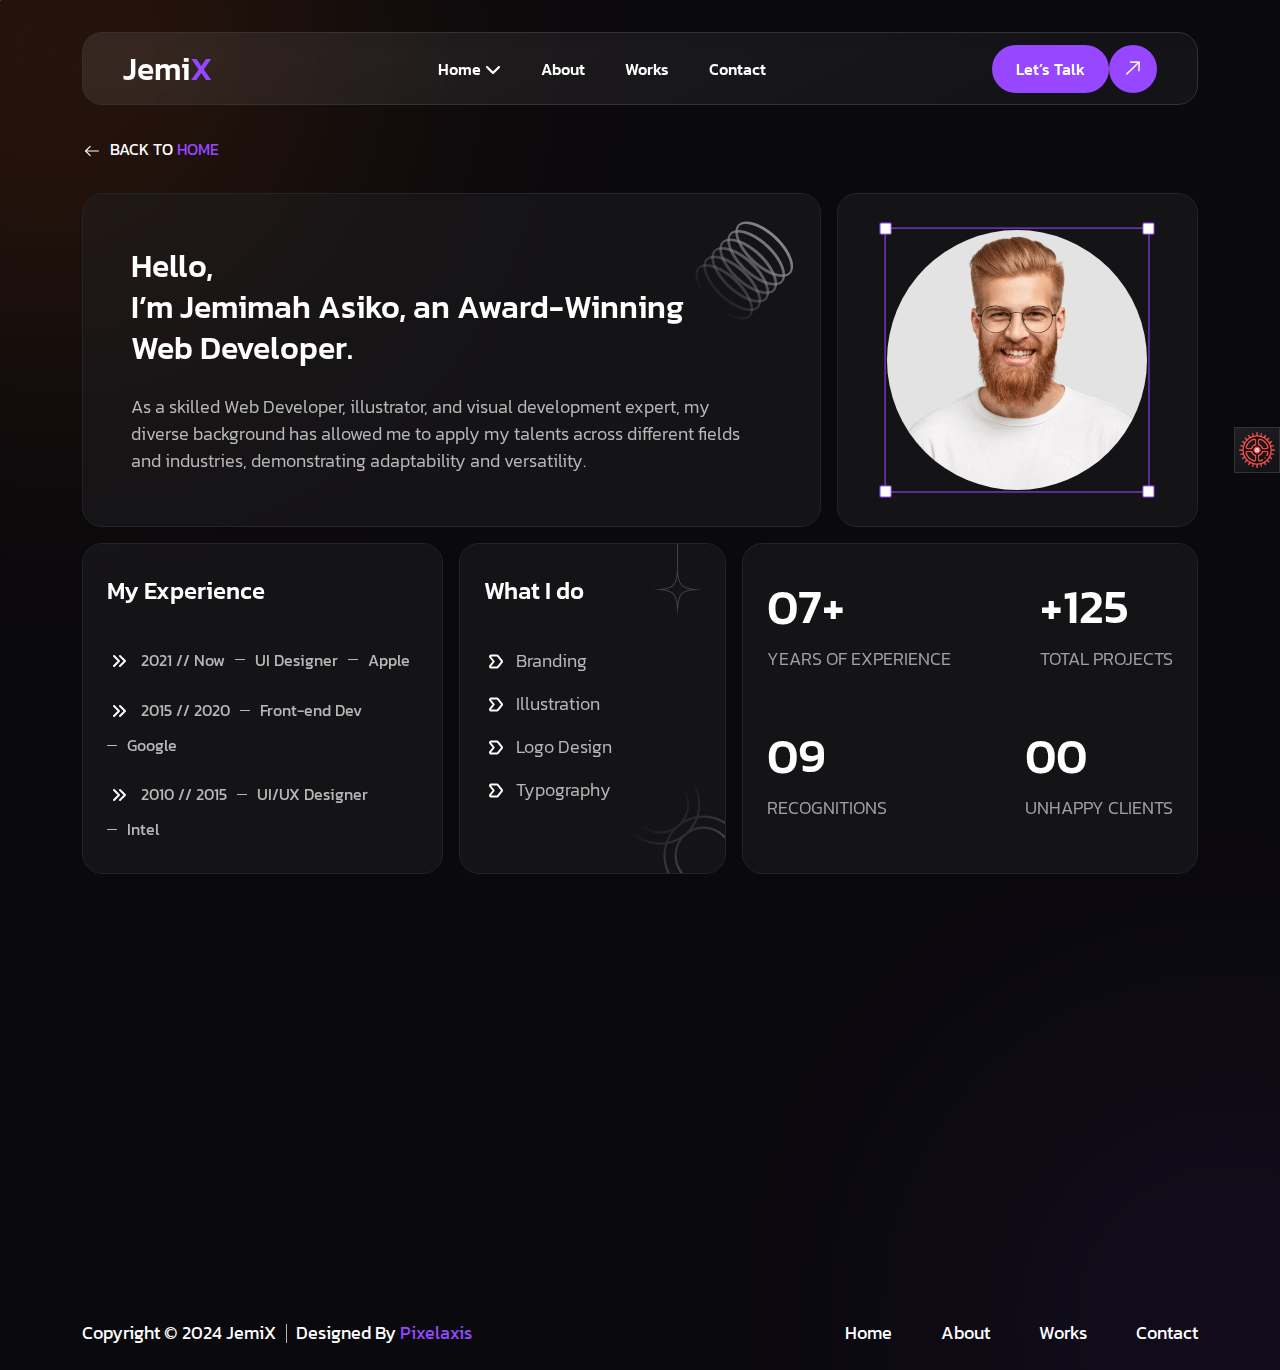
<file: about-two.html>
<!doctype html>
<html lang="en">


<!-- Mirrored from softivuspro.com/Jemix/bontox/about-two.html by HTTrack Website Copier/3.x [XR&CO'2014], Thu, 11 Apr 2024 18:13:56 GMT -->
<head>

    <!-- ==== Required Meta ==== -->
    <meta charset="UTF-8">
    <meta http-equiv="X-UA-Compatible" content="IE=edge">
    <meta name="viewport" content="width=device-width, initial-scale=1.0">
    <!-- ==== #Keywords ==== -->
<meta name="keywords" content="boot, Bootstrap, JemiX - Protfolio HTML Template">
    <!-- ==== #Description ==== -->
    <meta name="description" content="JemiX - Protfolio HTML Template">
    <!-- ==== #Title ==== -->
    <title>JemiX</title>
    <!-- ==== #Favicon ==== -->
    <link rel="shortcut icon" href="assets/images/fav.png" type="image/x-icon">


    <!-- ==== #aos animation ==== -->
    <link rel="stylesheet" href="assets/css/plugins/aos.css">
    <!-- ==== #Iconsax ==== -->
    <link href="../../../iconsax.gitlab.io/i/icons.css" rel="stylesheet">
    <!-- ==== #style.min ==== -->
    <link rel="stylesheet" href="assets/css/style.min.css">
</head>

<body class="position-relative">

        <!-- ==== preloader ==== -->
        <div id="preloader">
            <div class="layla-preloader text-center">
               
            </div>
        </div>
        <!-- ==== preloader ==== -->

    <!-- ==== Custom Curpor Pointer ==== -->
        <div class="mouse-follower">
        <span class="cursor-outline"></span>
        <span class="cursor-dot"></span>
    </div>
    <div class="text"></div>
    <!-- ==== Custom Curpor Pointer ==== -->     

    <!-- ==== Common Body start ==== -->
    <main class="main  body-bg overflow-hidden">

        <!-- ==== Dark Light Rtl Ltr Included ==== -->
        <div class="tigger-arrow">
            <div class="gear-icon">
                <img src="assets/images/gear.png" alt="img">
            </div>
            <div class="tigger-property d-flex align-items-center pt-3 pb-3 px-6">
                <div class="box">
                    <div class="rtl-ltr mb-2">
                        <button class="direction--toggle fw_400 rtl-v n0-color position-relative cus-z1">
                            Rtl
                        </button>
                        <button class="direction--toggletwo fw_400 ltr-v">
                            Ltr
                        </button>
                    </div>
                    <a href="javascript:void(0)" class="mode--toggle gap-2 d-flex align-items-center position-relative cus-z1">
                        <span class="n0-color dk-v text-uppercase fw_400">Dark</span>
                        <span class="n0-color lg-v text-uppercase fw_400">Light</span>
                    </a>
                </div>
            </div>
        </div>
        <!-- ==== Dark Light Rtl Ltr Included ==== -->

        <!--Header Here-->
        <header class="header-section mb-xxl-15 mb-xl-8 mb-7 mt-xxl-15 mt-xl-8 mt-7 header-sectionone">
            <div class="one__header ">
                <div class="container">
                    <div class="main-navbar" data-aos="fade-up" data-aos-duration="1000">
                        <nav class="navbar-custom">
                            <div class="d-flex align-items-center justify-content-between">
                                <a href="index.html" class="nav-brand d-block d-lg-none">
                                    <h4 class="fw_500 n0-color golelayla-logo">
                                        Jemi<span class="s1-color">X</span>
                                    </h4>
                                </a>
                                <div class="d-flex gap-6">
                                    <div class="switch-wrapper-top d-flex d-lg-none"></div>
                                    <button class="navbar-toggle-btn d-block d-lg-none" type="button">
                                        <span></span>
                                        <span></span>
                                        <span></span>
                                        <span></span>
                                    </button>
                                </div>
                            </div>
                            <div class="navbar-toggle-item">
                                <div class="d-flex gap-5 flex-column flex-lg-row text-lg-start text-center align-items-start align-items-lg-center justify-content-center justify-content-between mt-5 mt-lg-0">
                                    <div class="navbar-brand logo d-none d-lg-flex">
                                        <a href="index.html">
                                            <h4 class="fw_600 n0-color">
                                                Jemi<span class="s1-color">X</span>
                                            </h4>
                                        </a>
                                    </div>
                                    <ul class="custom-nav d-grid d-lg-flex gap-5 gap-lg-8 gap-xl-10 justify-content-lg-start">
                                        <li class="menu-item position-relative">
                                            <a href="#0">
                                                Home <i class="fas fa-chevron-down"></i>
                                            </a>
                                            <ul class="sub-menu home-scroolls box-shadow3">
                                                <li class="menu-link pt-3">
                                                    <a href="index.html">Home One</a>
                                                </li>
                                                <li class="menu-link pt-1">
                                                    <a href="index-2.html">Home Two</a>
                                                </li>
                                            </ul>
                                        </li>
                                        <li class="menu-item position-relative">
                                            <a href="about.html">
                                                About
                                            </a>
                                        </li>
                                        <li class="menu-item position-relative">
                                            <a href="project.html">
                                                Works
                                            </a>
                                        </li>
                                        <li class="menu-item position-relative">
                                            <a href="contact.html">
                                                Contact
                                            </a>
                                        </li>
                                        <li class="menu-item position-relative d-lg-none">
                                            <a href="error.html">
                                                404 
                                            </a>
                                        </li>
                                    </ul>
                                    <div class="d-flex justify-content-center  m-auto m-lg-0 justify-content-lg-end">
                                        <a href="contact.html" class="kewta-btn d-flex align-items-center">
                                            <span class="kew-text">
                                                Let’s Talk
                                            </span>
                                            <span class="kew-arrow">
                                                <div class="kt-one">
                                                    <svg width="34" height="34" viewBox="0 0 34 34" fill="none" xmlns="http://www.w3.org/2000/svg">
                                                        <path d="M14.5625 10.9336L23.1446 11.1277L22.9504 19.7098" stroke="white" stroke-width="1.5" stroke-miterlimit="10" stroke-linecap="round" stroke-linejoin="round"/>
                                                        <path d="M10.8516 22.875L23.0183 11.2466" stroke="white" stroke-width="1.5" stroke-miterlimit="10" stroke-linecap="round" stroke-linejoin="round"/>
                                                    </svg>                                    
                                                </div>
                                                <div class="kt-two">
                                                    <svg width="34" height="34" viewBox="0 0 34 34" fill="none" xmlns="http://www.w3.org/2000/svg">
                                                        <path d="M14.5625 10.9336L23.1446 11.1277L22.9504 19.7098" stroke="white" stroke-width="1.5" stroke-miterlimit="10" stroke-linecap="round" stroke-linejoin="round"/>
                                                        <path d="M10.8516 22.875L23.0183 11.2466" stroke="white" stroke-width="1.5" stroke-miterlimit="10" stroke-linecap="round" stroke-linejoin="round"/>
                                                    </svg>                                    
                                                </div>
                                            </span>
                                        </a>
                                    </div>
                                </div>
                            </div>
                        </nav>
                    </div>
                </div>
            </div>
        </header>
        <!--Header End-->

        <!--Section Title-->
        <div class="container position-relative cus-z1 d-flex justify-content-center justify-content-lg-start mb-xxl-15 mb-xl-8 mb-7">
            <div class="backmenu-head">
                <a href="index.html" class="fw_400 fs-seven n0-color text-uppercase golelayla-logo">
                    <svg width="20" height="18" viewBox="0 0 24 24" fill="none" xmlns="http://www.w3.org/2000/svg">
                        <path d="M9.57 5.92969L3.5 11.9997L9.57 18.0697" stroke="white" stroke-width="1.5" stroke-miterlimit="10" stroke-linecap="round" stroke-linejoin="round"/>
                        <path d="M20.5019 12H3.67188" stroke="white" stroke-width="1.5" stroke-miterlimit="10" stroke-linecap="round" stroke-linejoin="round"/>
                    </svg>                        
                    <span class="ms-1 n0-color">
                        Back To <span class="s1-color"> Home</span> 
                    </span>
                </a>
            </div>
        </div>
        <!--Section Title-->

        <!--body box-->
        <section class="body-box position-relative cus-z-1 pb-xxl-20 pb-xl-15 pb-lg-10 pb-9">
            <div class="container">
                <div class="row mb-xxl-6 mb-4 flex-row-reverse justify-content-center g-xxl-6 g-4 g-xxl-6 g-4">
                    <div class="col-lg-4 col-md-5 col-sm-8" data-aos="zoom-in-up" data-aos-duration="1000">
                        <div class="cmn-box py-xxl-9 py-xl-9 py-lg-9 py-5 px-xxl-8 px-xl-6 px-lg-4 px-6" data-aos="zoom-in-down" data-aos-duration="2000">
                            <div class="layla-thumb position-relative about-layla m-auto text-center">
                                <img src="assets/images/banner/layla-husbent.png" alt="img" class="radius100">
                                <div class="layla-resize">
                                    <img src="assets/images/global/img-resize.png" alt="img">
                                </div>
                            </div>
                        </div>
                    </div>
                    <div class="col-lg-8">
                       <div class="cmn-box py-xxl-13 py-md-13 py-8 px-xxl-15 px-md-12 px-4" data-aos="zoom-in-down" data-aos-duration="1400">
                            <img src="assets/images/global/ring2.png" alt="img" class="s-shape2">
                            <div class="layla-infoabout text-lg-start text-center">
                                <h4 class="text-white mb-md-6 mb-4 fw_500">
                                    <span class="d-block">Hello,</span>
                                    I’m Jemimah Asiko, an Award-Winning
                                    <span class="d-block">
                                        Web Developer.
                                    </span>
                                </h4>
                                <p>
                                    As a skilled Web Developer, illustrator, and visual development expert, my diverse background has allowed me to apply my talents across different fields and industries, demonstrating adaptability and versatility.
                                </p>
                            </div>
                       </div>
                    </div>
                </div>
                <div class="row g-xxl-6 g-4 mb-xxl-6 mb-4">
                    <div class="col-xl-4 col-lg-6 col-md-6" data-aos="fade-down" data-aos-duration="1200">
                        <div class="cmn-box h-100 py-xxl-8 py-xl-8 py-lg-8 py-5 px-xxl-8 px-xl-6 px-lg-4 px-6">
                            <h5 class="fw_500 n0-color mb-10">
                                My Experience
                            </h5>
                            <ul class="about-expritext">
                                <li>
                                    <span>
                                        <svg width="24" height="24" viewBox="0 0 24 24" fill="none" xmlns="http://www.w3.org/2000/svg">
                                            <path d="M7 7L12 12L7 17M13 7L18 12L13 17" stroke="white" stroke-width="2" stroke-linecap="round" stroke-linejoin="round"/>
                                        </svg>                                            
                                    </span>
                                    <span class="n07">
                                        2021 // Now
                                    </span>
                                    <span class="n07 nameta">
                                        UI Designer
                                    </span>
                                    <span class="n07 nameta">
                                        Apple
                                    </span>
                                </li>
                                <li>
                                    <span>
                                        <svg width="24" height="24" viewBox="0 0 24 24" fill="none" xmlns="http://www.w3.org/2000/svg">
                                            <path d="M7 7L12 12L7 17M13 7L18 12L13 17" stroke="white" stroke-width="2" stroke-linecap="round" stroke-linejoin="round"/>
                                        </svg>                                            
                                    </span>
                                    <span class="n07">
                                        2015 // 2020
                                    </span>
                                    <span class="n07 nameta">
                                        Front-end Dev
                                    </span>
                                    <span class="n07 nameta">
                                        Google
                                    </span>
                                </li>
                                <li>
                                    <span>
                                        <svg width="24" height="24" viewBox="0 0 24 24" fill="none" xmlns="http://www.w3.org/2000/svg">
                                            <path d="M7 7L12 12L7 17M13 7L18 12L13 17" stroke="white" stroke-width="2" stroke-linecap="round" stroke-linejoin="round"/>
                                        </svg>                                            
                                    </span>
                                    <span class="n07">
                                        2010 // 2015
                                    </span>
                                    <span class="n07 nameta">
                                        UI/UX Designer
                                    </span>
                                    <span class="n07 nameta">
                                        Intel
                                    </span>
                                </li>
                            </ul>
                        </div>
                    </div>
                    <div class="col-xl-3 col-lg-6 col-md-6" data-aos="fade-up" data-aos-duration="1400">
                        <div class="cmn-box h-100 py-xxl-8 py-xl-8 py-lg-8 py-5 px-xxl-8 px-xl-6 px-lg-4 px-6">
                            <h5 class="fw_500 n0-color mb-10">
                                What I do
                            </h5>
                            <ul class="about-expritext about-expritext-two">
                                <li>
                                    <span>
                                        <svg width="24" height="25" viewBox="0 0 24 25" fill="none" xmlns="http://www.w3.org/2000/svg">
                                            <path d="M7.00056 6.5L6.88856 6.506C6.71073 6.52594 6.54151 6.59323 6.39855 6.70086C6.25559 6.80848 6.14413 6.95249 6.0758 7.11787C6.00746 7.28325 5.98475 7.46394 6.01004 7.64108C6.03532 7.81823 6.10768 7.98535 6.21956 8.125L9.72056 12.5L6.22056 16.875C6.10284 17.022 6.02904 17.1993 6.00765 17.3864C5.98626 17.5736 6.01816 17.7629 6.09966 17.9327C6.18116 18.1025 6.30896 18.2459 6.46835 18.3462C6.62773 18.4466 6.81221 18.4999 7.00056 18.5H13.0006C13.1504 18.4999 13.2982 18.4662 13.4332 18.4013C13.5682 18.3363 13.6869 18.2419 13.7806 18.125L17.7806 13.125C17.9226 12.9476 17.9999 12.7272 17.9999 12.5C17.9999 12.2728 17.9226 12.0524 17.7806 11.875L13.7806 6.875C13.6869 6.75806 13.5682 6.66365 13.4332 6.59875C13.2982 6.53384 13.1504 6.50009 13.0006 6.5H7.00056Z" stroke="white" stroke-width="2" stroke-linecap="round" stroke-linejoin="round"/>
                                        </svg>                                                                                        
                                    </span>
                                    <span class="n07 fs-six fw_300">
                                        Branding
                                    </span>
                                </li>
                                <li>
                                    <span>
                                        <svg width="24" height="25" viewBox="0 0 24 25" fill="none" xmlns="http://www.w3.org/2000/svg">
                                            <path d="M7.00056 6.5L6.88856 6.506C6.71073 6.52594 6.54151 6.59323 6.39855 6.70086C6.25559 6.80848 6.14413 6.95249 6.0758 7.11787C6.00746 7.28325 5.98475 7.46394 6.01004 7.64108C6.03532 7.81823 6.10768 7.98535 6.21956 8.125L9.72056 12.5L6.22056 16.875C6.10284 17.022 6.02904 17.1993 6.00765 17.3864C5.98626 17.5736 6.01816 17.7629 6.09966 17.9327C6.18116 18.1025 6.30896 18.2459 6.46835 18.3462C6.62773 18.4466 6.81221 18.4999 7.00056 18.5H13.0006C13.1504 18.4999 13.2982 18.4662 13.4332 18.4013C13.5682 18.3363 13.6869 18.2419 13.7806 18.125L17.7806 13.125C17.9226 12.9476 17.9999 12.7272 17.9999 12.5C17.9999 12.2728 17.9226 12.0524 17.7806 11.875L13.7806 6.875C13.6869 6.75806 13.5682 6.66365 13.4332 6.59875C13.2982 6.53384 13.1504 6.50009 13.0006 6.5H7.00056Z" stroke="white" stroke-width="2" stroke-linecap="round" stroke-linejoin="round"/>
                                        </svg>                                                                                        
                                    </span>
                                    <span class="n07 fs-six fw_300">
                                        Illustration
                                    </span>
                                </li>
                                <li>
                                    <span>
                                        <svg width="24" height="25" viewBox="0 0 24 25" fill="none" xmlns="http://www.w3.org/2000/svg">
                                            <path d="M7.00056 6.5L6.88856 6.506C6.71073 6.52594 6.54151 6.59323 6.39855 6.70086C6.25559 6.80848 6.14413 6.95249 6.0758 7.11787C6.00746 7.28325 5.98475 7.46394 6.01004 7.64108C6.03532 7.81823 6.10768 7.98535 6.21956 8.125L9.72056 12.5L6.22056 16.875C6.10284 17.022 6.02904 17.1993 6.00765 17.3864C5.98626 17.5736 6.01816 17.7629 6.09966 17.9327C6.18116 18.1025 6.30896 18.2459 6.46835 18.3462C6.62773 18.4466 6.81221 18.4999 7.00056 18.5H13.0006C13.1504 18.4999 13.2982 18.4662 13.4332 18.4013C13.5682 18.3363 13.6869 18.2419 13.7806 18.125L17.7806 13.125C17.9226 12.9476 17.9999 12.7272 17.9999 12.5C17.9999 12.2728 17.9226 12.0524 17.7806 11.875L13.7806 6.875C13.6869 6.75806 13.5682 6.66365 13.4332 6.59875C13.2982 6.53384 13.1504 6.50009 13.0006 6.5H7.00056Z" stroke="white" stroke-width="2" stroke-linecap="round" stroke-linejoin="round"/>
                                        </svg>                                                                                        
                                    </span>
                                    <span class="n07 fs-six fw_300">
                                        Logo Design
                                    </span>
                                </li>
                                <li>
                                    <span>
                                        <svg width="24" height="25" viewBox="0 0 24 25" fill="none" xmlns="http://www.w3.org/2000/svg">
                                            <path d="M7.00056 6.5L6.88856 6.506C6.71073 6.52594 6.54151 6.59323 6.39855 6.70086C6.25559 6.80848 6.14413 6.95249 6.0758 7.11787C6.00746 7.28325 5.98475 7.46394 6.01004 7.64108C6.03532 7.81823 6.10768 7.98535 6.21956 8.125L9.72056 12.5L6.22056 16.875C6.10284 17.022 6.02904 17.1993 6.00765 17.3864C5.98626 17.5736 6.01816 17.7629 6.09966 17.9327C6.18116 18.1025 6.30896 18.2459 6.46835 18.3462C6.62773 18.4466 6.81221 18.4999 7.00056 18.5H13.0006C13.1504 18.4999 13.2982 18.4662 13.4332 18.4013C13.5682 18.3363 13.6869 18.2419 13.7806 18.125L17.7806 13.125C17.9226 12.9476 17.9999 12.7272 17.9999 12.5C17.9999 12.2728 17.9226 12.0524 17.7806 11.875L13.7806 6.875C13.6869 6.75806 13.5682 6.66365 13.4332 6.59875C13.2982 6.53384 13.1504 6.50009 13.0006 6.5H7.00056Z" stroke="white" stroke-width="2" stroke-linecap="round" stroke-linejoin="round"/>
                                        </svg>                                                                                        
                                    </span>
                                    <span class="n07 fs-six fw_300">
                                        Typography
                                    </span>
                                </li>
                            </ul>
                            <img src="assets/images/global/s-shape1rotate.png" alt="img" class="s-shape2rotate">
                            <img src="assets/images/global/s-shape3.png" alt="img" class="s-shape3">
                        </div>
                    </div>
                    <div class="col-xl-5" data-aos="fade-down" data-aos-duration="1800">
                        <div class="cmn-box h-100 about-countexprience-wrap py-xxl-8 py-xl-8 py-lg-8 py-5 px-xxl-8 px-xl-6 px-lg-4 px-6">
                            <div class="expri-items-box about-items-counter">
                                <h2 class="fw_600 n0-color mb-2">
                                    07+
                                </h2>
                                <span class="expri-clr text-uppercase n00-color fw_300 fs-six">
                                    YEARS OF EXPERIENCE
                                </span>
                            </div>
                            <div class="expri-items-box about-items-counter">
                                <h2 class="fw_600 n0-color mb-2">
                                   +125
                                </h2>
                                <span class="expri-clr text-uppercase n00-color fw_300 fs-six">
                                    TOTAL PROJECTS
                                </span>
                            </div>
                            <div class="expri-items-box about-items-counter">
                                <h2 class="fw_600 n0-color mb-2">
                                    09
                                </h2>
                                <span class="expri-clr text-uppercase n00-color fw_300 fs-six">
                                    RECOGNITIONS
                                </span>
                            </div>
                            <div class="expri-items-box about-items-counter">
                                <h2 class="fw_600 n0-color mb-2">
                                    00
                                </h2>
                                <span class="expri-clr text-uppercase n00-color fw_300 fs-six">
                                    UNHAPPY CLIENTS
                                </span>
                            </div>
                        </div>
                    </div>
                </div>
                <div class="row g-xxl-6 g-4">
                    <div class="col-lg-3 col-md-6" data-aos="zoom-in-down" data-aos-duration="1400">
                        <div class="text-center h-100 cmn-box position-relative pt-xxl-7 pt-xl-6 pt-5 pb-xxl-6 pb-xl-8 pb-5 px-xxl-8 px-xl-6 px-lg-4 px-4">
                            <ul class="body-social body-socialtwo body-social-sliceabout">
                                <li>
                                    <a href="javascript:void(0)" class="soci">
                                        <svg width="40" height="40" viewBox="0 0 40 40" fill="none" xmlns="http://www.w3.org/2000/svg">
                                            <path d="M30.8307 7.98242C26.4974 15.5658 18.1474 19.9158 9.4474 19.1324L4.16406 18.6491" stroke="white" stroke-width="1.5" stroke-miterlimit="10" stroke-linecap="round" stroke-linejoin="round"/>
                                            <path d="M9.16406 32.2835C13.4974 24.7001 21.8474 20.3501 30.5474 21.1335L35.8307 21.6168" stroke="white" stroke-width="1.5" stroke-miterlimit="10" stroke-linecap="round" stroke-linejoin="round"/>
                                            <path d="M20.0026 36.6673C29.2074 36.6673 36.6693 29.2054 36.6693 20.0007C36.6693 10.7959 29.2074 3.33398 20.0026 3.33398C10.7979 3.33398 3.33594 10.7959 3.33594 20.0007C3.33594 29.2054 10.7979 36.6673 20.0026 36.6673Z" stroke="white" stroke-width="1.5" stroke-miterlimit="10" stroke-linecap="round" stroke-linejoin="round"/>
                                            <path d="M12.7188 5L18.0188 11.5833C21.5688 15.9833 24.0854 21.1 25.4188 26.5833L27.4354 34.9" stroke="white" stroke-width="1.5" stroke-miterlimit="10" stroke-linecap="round" stroke-linejoin="round"/>
                                        </svg>                                                                                                        
                                        <span class="shape-icon">
                                            <img src="assets/images/global/social-hover.png" alt="img">
                                        </span>                                                        
                                    </a>
                                </li>
                                <li>
                                    <a href="javascript:void(0)" class="soci">
                                        <svg width="40" height="40" viewBox="0 0 40 40" fill="none" xmlns="http://www.w3.org/2000/svg">
                                            <path d="M15.0026 36.6654H25.0026C33.3359 36.6654 36.6693 33.332 36.6693 24.9987V14.9987C36.6693 6.66536 33.3359 3.33203 25.0026 3.33203H15.0026C6.66927 3.33203 3.33594 6.66536 3.33594 14.9987V24.9987C3.33594 33.332 6.66927 36.6654 15.0026 36.6654Z" stroke="white" stroke-width="1.5" stroke-linecap="round" stroke-linejoin="round"/>
                                            <path d="M19.9974 25.8346C23.2191 25.8346 25.8307 23.223 25.8307 20.0013C25.8307 16.7796 23.2191 14.168 19.9974 14.168C16.7757 14.168 14.1641 16.7796 14.1641 20.0013C14.1641 23.223 16.7757 25.8346 19.9974 25.8346Z" stroke="white" stroke-width="1.5" stroke-linecap="round" stroke-linejoin="round"/>
                                            <path d="M29.3961 11.6654H29.4154" stroke="white" stroke-width="2" stroke-linecap="round" stroke-linejoin="round"/>
                                        </svg>                                                               
                                        <span class="shape-icon">
                                            <img src="assets/images/global/social-hover.png" alt="img">
                                        </span>                                                        
                                    </a>
                                </li>
                            </ul>
                            <div class="stay mt-xxl-5 mt-xl-5 mt-lg-10 mt-12">
                                <a href="about-two.html" class="d-flex stay-with justify-content-start n06">
                                    Stay With Me
                                </a>
                                <a href="about-two.html" class="d-flex mt-2 cmn-footarrow align-items-center justify-content-between">
                                    <span class="fw_500 fs-seven n0-color fs-seven fw_300">
                                        Profiles
                                    </span>
                                    <span class="cmn-svg40">
                                        <svg width="58" height="40" viewBox="0 0 58 40" fill="none" xmlns="http://www.w3.org/2000/svg">
                                            <path d="M19.7674 28.2202C21.6527 32.4019 24.9182 35.8085 29.0165 37.8689C33.1148 39.9293 37.7968 40.5183 42.2777 39.5372C46.7587 38.5561 50.7661 36.0645 53.6285 32.48C56.4908 28.8955 58.034 24.4361 57.9994 19.8492C57.9648 15.2622 56.3545 10.8266 53.4385 7.28568C50.5224 3.74481 46.4778 1.31394 41.9825 0.400527C37.4873 -0.512885 32.8147 0.146678 28.748 2.26866C24.6812 4.39065 21.4675 7.84608 19.6455 12.0558L20.7467 12.5324C22.4595 8.57532 25.4804 5.32721 29.3031 3.33255C33.1259 1.33788 37.5181 0.717889 41.7436 1.5765C45.9691 2.4351 49.771 4.72012 52.5122 8.04854C55.2533 11.377 56.7669 15.5465 56.7995 19.8582C56.832 24.1699 55.3814 28.3618 52.6908 31.7312C50.0002 35.1006 46.2331 37.4427 42.0211 38.3649C37.809 39.2872 33.4079 38.7335 29.5555 36.7967C25.7031 34.86 22.6335 31.6578 20.8613 27.727L19.7674 28.2202Z" fill="white"/>
                                            <path d="M40.5303 20.5303C40.8232 20.2374 40.8232 19.7626 40.5303 19.4697L35.7574 14.6967C35.4645 14.4038 34.9896 14.4038 34.6967 14.6967C34.4038 14.9896 34.4038 15.4645 34.6967 15.7574L38.9393 20L34.6967 24.2426C34.4038 24.5355 34.4038 25.0104 34.6967 25.3033C34.9896 25.5962 35.4645 25.5962 35.7574 25.3033L40.5303 20.5303ZM-6.55671e-08 20.75L40 20.75L40 19.25L6.55671e-08 19.25L-6.55671e-08 20.75Z" fill="white"/>
                                        </svg> 
                                    </span>                                   
                                </a>
                            </div>
                        </div>
                    </div>
                    <div class="col-lg-6 order-first order-lg-0" data-aos="zoom-in-up" data-aos-duration="1400">
                        <div class="cmn-box about-education-box h-100 py-xxl-7 py-xl-8 py-lg-8 py-5 px-xxl-8 px-xl-6 px-lg-4 px-6">
                            <img src="assets/images/global/ring2.png" alt="img" class="s-shape2">
                            <h5 class="fw_500 n0-color mb-10">
                                Education
                            </h5>
                            <div class="d-flex flex-wrap gap-4 align-items-center justify-content-between">
                                <div class="edu-text-box">
                                    <span class="mb-3 d-block fs-seven fw_300 n06">
                                        2015 - 2019
                                    </span>
                                    <span class="fs20 mb-2 d-block n0-color">
                                        Bachelor Degree in Psychology
                                    </span>
                                    <span class="d-block fs-seven fw_300 n06">
                                        University of California
                                    </span>
                                </div>
                                <div class="edu-text-box">
                                    <span class="mb-3 d-block fs-seven fw_300 n06">
                                        2015 - 2019
                                    </span>
                                    <span class="fs20 mb-2 d-block n0-color">
                                        Master Degree in Designing
                                    </span>
                                    <span class="d-block fs-seven fw_300 n06">
                                        University of California
                                    </span>
                                </div>
                            </div>
                        </div>
                    </div>
                    <div class="col-lg-3 col-md-6" data-aos="zoom-in-down" data-aos-duration="1400">
                        <a href="contact.html" class="common-serbox d-flex align-items-center justify-content-center h-100 d-block cmn-box py-xl-8 py-4 px-xxl-6 px-xxl-6 px-lg-4 px-4">
                            <span>
                                <span class="d-block mb-109 fw_500 fs-five n0-color work-respon">
                                    Let’s Works Together...!
                                </span>
                                <span class="d-flex cmn-footarrow get-respons-1199 align-items-center justify-content-between">
                                    <span class="fw_500 fs-seven n0-color">
                                        Get In Touch
                                    </span>
                                    <svg width="58" height="40" viewBox="0 0 58 40" fill="none" xmlns="http://www.w3.org/2000/svg">
                                        <path d="M19.7674 28.2202C21.6527 32.4019 24.9182 35.8085 29.0165 37.8689C33.1148 39.9293 37.7968 40.5183 42.2777 39.5372C46.7587 38.5561 50.7661 36.0645 53.6285 32.48C56.4908 28.8955 58.034 24.4361 57.9994 19.8492C57.9648 15.2622 56.3545 10.8266 53.4385 7.28568C50.5224 3.74481 46.4778 1.31394 41.9825 0.400527C37.4873 -0.512885 32.8147 0.146678 28.748 2.26866C24.6812 4.39065 21.4675 7.84608 19.6455 12.0558L20.7467 12.5324C22.4595 8.57532 25.4804 5.32721 29.3031 3.33255C33.1259 1.33788 37.5181 0.717889 41.7436 1.5765C45.9691 2.4351 49.771 4.72012 52.5122 8.04854C55.2533 11.377 56.7669 15.5465 56.7995 19.8582C56.832 24.1699 55.3814 28.3618 52.6908 31.7312C50.0002 35.1006 46.2331 37.4427 42.0211 38.3649C37.809 39.2872 33.4079 38.7335 29.5555 36.7967C25.7031 34.86 22.6335 31.6578 20.8613 27.727L19.7674 28.2202Z" fill="white"/>
                                        <path d="M40.5303 20.5303C40.8232 20.2374 40.8232 19.7626 40.5303 19.4697L35.7574 14.6967C35.4645 14.4038 34.9896 14.4038 34.6967 14.6967C34.4038 14.9896 34.4038 15.4645 34.6967 15.7574L38.9393 20L34.6967 24.2426C34.4038 24.5355 34.4038 25.0104 34.6967 25.3033C34.9896 25.5962 35.4645 25.5962 35.7574 25.3033L40.5303 20.5303ZM-6.55671e-08 20.75L40 20.75L40 19.25L6.55671e-08 19.25L-6.55671e-08 20.75Z" fill="white"/>
                                    </svg>                                    
                                </span>
                            </span>
                        </a>
                    </div>
                </div>
            </div>
        </section>
        <!--body box-->

        <!--Footer Here-->
        <footer class="footer position-relative py-xxl-8 py-6">
            <div class="container">
                <div class="footer-wrap d-grid gap-4 justify-content-center d-lg-flex align-items-center justify-content-lg-between">
                    <div class="footer-copyright">
                        <span class="fw_400 n0-color">
                            Copyright &copy; 2024 JemiX
                        </span>
                        <span class="fw_400 n0-color designed-by">
                            Designed By <a href="https://themeforest.net/user/pixelaxis" class="s1-color">Pixelaxis</a>
                        </span>
                    </div>
                    <ul class="footer-link justify-content-center flex-wrap position-relative cus-z1">
                        <li>
                            <a href="index.html">
                                Home
                            </a>
                        </li>
                        <li>
                            <a href="about-two.html">
                                About
                            </a>
                        </li>
                        <li>
                            <a href="project.html">
                                Works
                            </a>
                        </li>
                        <li>
                            <a href="contact.html">
                                Contact
                            </a>
                        </li>
                    </ul>
                </div>
            </div>
        </footer>
        <!--Footer End-->

    </main>
    <!-- ==== Common Body End ==== -->

    <!-- ==== js Jquery start ==== -->
    <script src="assets/js/plugins/jquery.js"></script>
    <!-- ==== js Bootstrap start ==== -->
    <script src="assets/js/plugins/bootstrap.js"></script>
    <!-- ==== js Aos Animation start ==== -->
    <script src="assets/js/plugins/aos.js"></script>
    <!-- ==== js Magnificpopup start ==== -->
    <script src="assets/js/plugins/magnific-popup.js"></script>
    <!-- ==== js Swiper start ==== -->
    <script src="assets/js/plugins/swiper.js"></script>
    <!-- ==== js Odometer start ==== -->
    <script src="assets/js/plugins/odometer.js"></script>
    <!-- ==== js Mian start ==== -->
    <script src="assets/js/main.js"></script>

</body>


<!-- Mirrored from softivuspro.com/Jemix/bontox/about-two.html by HTTrack Website Copier/3.x [XR&CO'2014], Thu, 11 Apr 2024 18:13:56 GMT -->
</html>
</file>
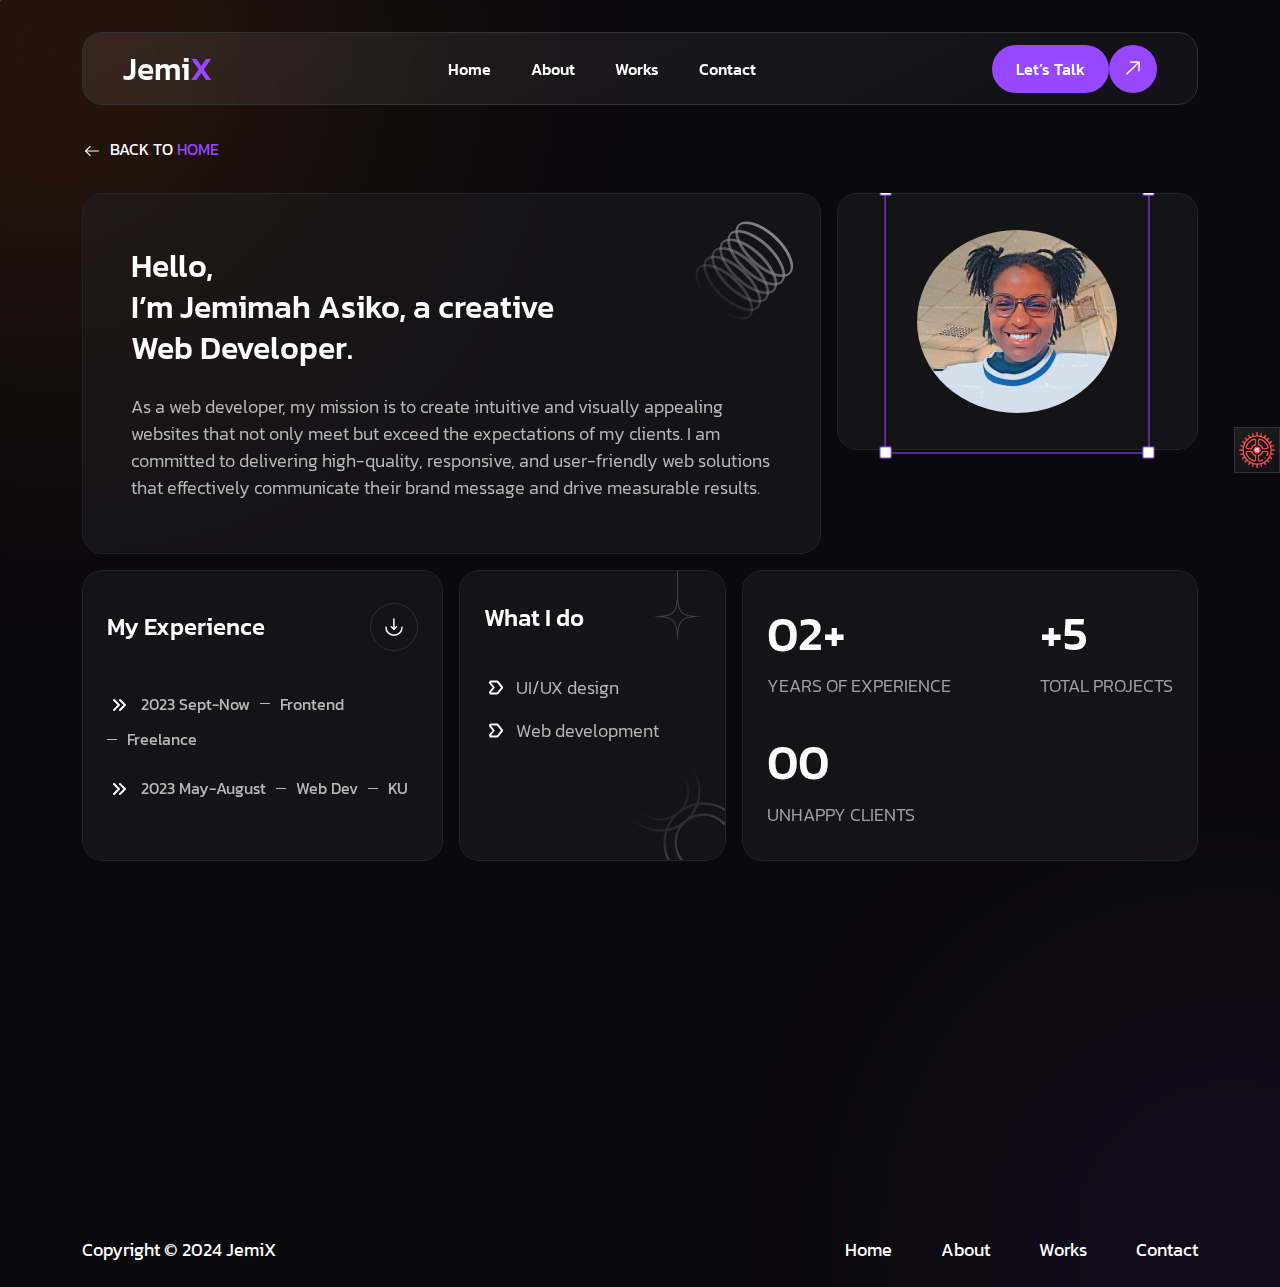
<file: about.html>
<!doctype html>
<html lang="en">


<!-- Mirrored from softivuspro.com/Jemix/bontox/about.html by HTTrack Website Copier/3.x [XR&CO'2014], Thu, 11 Apr 2024 18:13:34 GMT -->
<head>

    <!-- ==== Required Meta ==== -->
    <meta charset="UTF-8">
    <meta http-equiv="X-UA-Compatible" content="IE=edge">
    <meta name="viewport" content="width=device-width, initial-scale=1.0">
    <!-- ==== #Keywords ==== -->
<meta name="keywords" content="boot, Bootstrap, JemiX - Protfolio HTML Template">
    <!-- ==== #Description ==== -->
    <meta name="description" content="JemiX - Protfolio HTML Template">
    <!-- ==== #Title ==== -->
    <title>JemiX</title>
    <!-- ==== #Favicon ==== -->
    <link rel="shortcut icon" href="assets/images/fav.png" type="image/x-icon">


    <!-- ==== #aos animation ==== -->
    <link rel="stylesheet" href="assets/css/plugins/aos.css">
    <!-- ==== #Iconsax ==== -->
    <link href="../../../iconsax.gitlab.io/i/icons.css" rel="stylesheet">
    <!-- ==== #style.min ==== -->
    <link rel="stylesheet" href="assets/css/style.min.css">
</head>

<body class="position-relative">

        <!-- ==== preloader ==== -->
        <div id="preloader">
            <div class="layla-preloader text-center">
               
            </div>
        </div>
        <!-- ==== preloader ==== -->

    <!-- ==== Custom Curpor Pointer ==== -->
        <div class="mouse-follower">
        <span class="cursor-outline"></span>
        <span class="cursor-dot"></span>
    </div>
    <div class="text"></div>
    <!-- ==== Custom Curpor Pointer ==== -->     

    <!-- ==== Common Body start ==== -->
    <main class="main  body-bg overflow-hidden">

        <!-- ==== Dark Light Rtl Ltr Included ==== -->
        <div class="tigger-arrow">
            <div class="gear-icon">
                <img src="assets/images/gear.png" alt="img">
            </div>
            <div class="tigger-property d-flex align-items-center pt-3 pb-3 px-6">
                <div class="box">
                    <div class="rtl-ltr mb-2">
                        <button class="direction--toggle fw_400 rtl-v n0-color position-relative cus-z1">
                            Rtl
                        </button>
                        <button class="direction--toggletwo fw_400 ltr-v">
                            Ltr
                        </button>
                    </div>
                    <a href="javascript:void(0)" class="mode--toggle gap-2 d-flex align-items-center position-relative cus-z1">
                        <span class="n0-color dk-v text-uppercase fw_400">Dark</span>
                        <span class="n0-color lg-v text-uppercase fw_400">Light</span>
                    </a>
                </div>
            </div>
        </div>
        <!-- ==== Dark Light Rtl Ltr Included ==== -->

        <!--Header Here-->
        <header class="header-section mb-xxl-15 mb-xl-8 mb-7 mt-xxl-15 mt-xl-8 mt-7 header-sectionone">
            <div class="one__header ">
                <div class="container">
                    <div class="main-navbar" data-aos="fade-up" data-aos-duration="1000">
                        <nav class="navbar-custom">
                            <div class="d-flex align-items-center justify-content-between">
                                <a href="index.html" class="nav-brand d-block d-lg-none">
                                    <h4 class="fw_500 n0-color golelayla-logo">
                                        Jemi<span class="s1-color">X</span>
                                    </h4>
                                </a>
                                <div class="d-flex gap-6">
                                    <div class="switch-wrapper-top d-flex d-lg-none"></div>
                                    <button class="navbar-toggle-btn d-block d-lg-none" type="button">
                                        <span></span>
                                        <span></span>
                                        <span></span>
                                        <span></span>
                                    </button>
                                </div>
                            </div>
                            <div class="navbar-toggle-item">
                                <div class="d-flex gap-5 flex-column flex-lg-row text-lg-start text-center align-items-start align-items-lg-center justify-content-center justify-content-between mt-5 mt-lg-0">
                                    <div class="navbar-brand logo d-none d-lg-flex">
                                        <a href="index.html">
                                            <h4 class="fw_600 n0-color">
                                                Jemi<span class="s1-color">X</span>
                                            </h4>
                                        </a>
                                    </div>
                                    <ul class="custom-nav d-grid d-lg-flex gap-5 gap-lg-8 gap-xl-10 justify-content-lg-start">
                                        <li class="menu-item position-relative">
                                            <a href="index.html">
                                                Home 
                                            </a>
                                            
                                        </li>
                                        <li class="menu-item position-relative">
                                            <a href="about.html">
                                                About
                                            </a>
                                        </li>
                                        <li class="menu-item position-relative">
                                            <a href="project.html">
                                                Works
                                            </a>
                                        </li>
                                        <li class="menu-item position-relative">
                                            <a href="contact.html">
                                                Contact
                                            </a>
                                        </li>
                                        <li class="menu-item position-relative d-lg-none">
                                            <a href="error.html">
                                                404 
                                            </a>
                                        </li>
                                    </ul>
                                    <div class="d-flex justify-content-center  m-auto m-lg-0 justify-content-lg-end">
                                        <a href="contact.html" class="kewta-btn d-flex align-items-center">
                                            <span class="kew-text">
                                                Let’s Talk
                                            </span>
                                            <span class="kew-arrow">
                                                <div class="kt-one">
                                                    <svg width="34" height="34" viewBox="0 0 34 34" fill="none" xmlns="http://www.w3.org/2000/svg">
                                                        <path d="M14.5625 10.9336L23.1446 11.1277L22.9504 19.7098" stroke="white" stroke-width="1.5" stroke-miterlimit="10" stroke-linecap="round" stroke-linejoin="round"/>
                                                        <path d="M10.8516 22.875L23.0183 11.2466" stroke="white" stroke-width="1.5" stroke-miterlimit="10" stroke-linecap="round" stroke-linejoin="round"/>
                                                    </svg>                                    
                                                </div>
                                                <div class="kt-two">
                                                    <svg width="34" height="34" viewBox="0 0 34 34" fill="none" xmlns="http://www.w3.org/2000/svg">
                                                        <path d="M14.5625 10.9336L23.1446 11.1277L22.9504 19.7098" stroke="white" stroke-width="1.5" stroke-miterlimit="10" stroke-linecap="round" stroke-linejoin="round"/>
                                                        <path d="M10.8516 22.875L23.0183 11.2466" stroke="white" stroke-width="1.5" stroke-miterlimit="10" stroke-linecap="round" stroke-linejoin="round"/>
                                                    </svg>                                    
                                                </div>
                                            </span>
                                        </a>
                                    </div>
                                </div>
                            </div>
                        </nav>
                    </div>
                </div>
            </div>
        </header>
        <!--Header End-->

        <!--Section Title-->
        <div class="container position-relative cus-z1 d-flex justify-content-center justify-content-lg-start mb-xxl-15 mb-xl-8 mb-7">
            <div class="backmenu-head">
                <a href="index.html" class="fw_400 fs-seven n0-color text-uppercase golelayla-logo">
                    <svg width="20" height="18" viewBox="0 0 24 24" fill="none" xmlns="http://www.w3.org/2000/svg">
                        <path d="M9.57 5.92969L3.5 11.9997L9.57 18.0697" stroke="white" stroke-width="1.5" stroke-miterlimit="10" stroke-linecap="round" stroke-linejoin="round"/>
                        <path d="M20.5019 12H3.67188" stroke="white" stroke-width="1.5" stroke-miterlimit="10" stroke-linecap="round" stroke-linejoin="round"/>
                    </svg>                        
                    <span class="ms-1 n0-color">
                        Back To <span class="s1-color"> Home</span> 
                    </span>
                </a>
            </div>
        </div>
        <!--Section Title-->

        <!--body box-->
        <section class="body-box position-relative cus-z-1 pb-xxl-20 pb-xl-15 pb-lg-10 pb-9">
            <div class="container">
                <div class="row mb-xxl-6 mb-4 flex-row-reverse justify-content-center g-xxl-6 g-4 g-xxl-6 g-4">
                    <div class="col-lg-4 col-md-5 col-sm-8" data-aos="zoom-in-up" data-aos-duration="1000">
                        <div class="cmn-box py-xxl-9 py-xl-9 py-lg-9 py-5 px-xxl-8 px-xl-6 px-lg-4 px-6" data-aos="zoom-in-down" data-aos-duration="2000">
                            <div class="layla-thumb position-relative about-layla m-auto text-center">
                                <img src="assets/images/gallery/profile.jpg" width="200" height="200" alt="img" class="radius100">
                                <div class="layla-resize">
                                    <img src="assets/images/global/img-resize.png" alt="img">
                                </div>
                            </div>
                        </div>
                    </div>
                    <div class="col-lg-8">
                       <div class="cmn-box py-xxl-13 py-md-13 py-8 px-xxl-15 px-md-12 px-4" data-aos="zoom-in-down" data-aos-duration="1400">
                            <img src="assets/images/global/ring2.png" alt="img" class="s-shape2">
                            <div class="layla-infoabout text-center">
                                <h4 class="text-white mb-md-6 mb-4 fw_500">
                                    <span class="d-block">Hello,</span>
                                    I’m Jemimah Asiko, a creative
                                    <span class="d-block">
                                        Web Developer.
                                    </span>
                                </h4>
                                <p>
                                    As a web developer, my mission is to create intuitive and visually appealing websites that not only meet but exceed the expectations of my clients. I am committed to delivering high-quality, responsive, and user-friendly web solutions that effectively communicate their brand message and drive measurable results.
                                </p>
                            </div>
                       </div>
                    </div>
                </div>
                <div class="row g-xxl-6 g-4 mb-xxl-6 mb-4">
                    <div class="col-xl-4 col-lg-6 col-md-6" data-aos="fade-down" data-aos-duration="1200">
                        <div class="cmn-box h-100 py-xxl-8 py-xl-8 py-lg-8 py-5 px-xxl-8 px-xl-6 px-lg-4 px-6">
                            <div class="d-flex align-items-center justify-content-between mb-10">
                                <h5 class="fw_500 n0-color">
                                    My Experience
                                </h5>
                                <a href="assets/images/gallery/profile.jpg" type="button" class="exprience-download" download>
                                    <svg width="24" height="24" viewBox="0 0 24 24" fill="none" xmlns="http://www.w3.org/2000/svg">
                                        <path d="M9.32031 11.6797L11.8803 14.2397L14.4403 11.6797" stroke="white" stroke-width="1.5" stroke-miterlimit="10" stroke-linecap="round" stroke-linejoin="round"/>
                                        <path d="M11.8828 4V14.17" stroke="white" stroke-width="1.5" stroke-miterlimit="10" stroke-linecap="round" stroke-linejoin="round"/>
                                        <path d="M20 12.1797C20 16.5997 17 20.1797 12 20.1797C7 20.1797 4 16.5997 4 12.1797" stroke="white" stroke-width="1.5" stroke-miterlimit="10" stroke-linecap="round" stroke-linejoin="round"/>
                                    </svg>                                        
                                </a>
                            </div>
                            <ul class="about-expritext">
                                <li>
                                    <span>
                                        <svg width="24" height="24" viewBox="0 0 24 24" fill="none" xmlns="http://www.w3.org/2000/svg">
                                            <path d="M7 7L12 12L7 17M13 7L18 12L13 17" stroke="white" stroke-width="2" stroke-linecap="round" stroke-linejoin="round"/>
                                        </svg>                                            
                                    </span>
                                    <span class="n07">
                                        2023 Sept-Now
                                    </span>
                                    <span class="n07 nameta">
                                        Frontend
                                    </span>
                                    <span class="n07 nameta">
                                        Freelance
                                    </span>
                                </li>
                                <li>
                                    <span>
                                        <svg width="24" height="24" viewBox="0 0 24 24" fill="none" xmlns="http://www.w3.org/2000/svg">
                                            <path d="M7 7L12 12L7 17M13 7L18 12L13 17" stroke="white" stroke-width="2" stroke-linecap="round" stroke-linejoin="round"/>
                                        </svg>                                            
                                    </span>
                                    <span class="n07">
                                        2023 May-August
                                    </span>
                                    <span class="n07 nameta">
                                        Web Dev
                                    </span>
                                    <span class="n07 nameta">
                                        KU
                                    </span>
                                </li>
                                
                            </ul>
                        </div>
                    </div>
                    <div class="col-xl-3 col-lg-6 col-md-6" data-aos="fade-up" data-aos-duration="1400">
                        <div class="cmn-box h-100 py-xxl-8 py-xl-8 py-lg-8 py-5 px-xxl-8 px-xl-6 px-lg-4 px-6">
                            <h5 class="fw_500 n0-color mb-10">
                                What I do
                            </h5>
                            <ul class="about-expritext about-expritext-two">
                                <li>
                                    <span>
                                        <svg width="24" height="25" viewBox="0 0 24 25" fill="none" xmlns="http://www.w3.org/2000/svg">
                                            <path d="M7.00056 6.5L6.88856 6.506C6.71073 6.52594 6.54151 6.59323 6.39855 6.70086C6.25559 6.80848 6.14413 6.95249 6.0758 7.11787C6.00746 7.28325 5.98475 7.46394 6.01004 7.64108C6.03532 7.81823 6.10768 7.98535 6.21956 8.125L9.72056 12.5L6.22056 16.875C6.10284 17.022 6.02904 17.1993 6.00765 17.3864C5.98626 17.5736 6.01816 17.7629 6.09966 17.9327C6.18116 18.1025 6.30896 18.2459 6.46835 18.3462C6.62773 18.4466 6.81221 18.4999 7.00056 18.5H13.0006C13.1504 18.4999 13.2982 18.4662 13.4332 18.4013C13.5682 18.3363 13.6869 18.2419 13.7806 18.125L17.7806 13.125C17.9226 12.9476 17.9999 12.7272 17.9999 12.5C17.9999 12.2728 17.9226 12.0524 17.7806 11.875L13.7806 6.875C13.6869 6.75806 13.5682 6.66365 13.4332 6.59875C13.2982 6.53384 13.1504 6.50009 13.0006 6.5H7.00056Z" stroke="white" stroke-width="2" stroke-linecap="round" stroke-linejoin="round"/>
                                        </svg>                                                                                        
                                    </span>
                                    <span class="n07 fs-six fw_300">
                                        UI/UX design
                                    </span>
                                </li>
                                <li>
                                    <span>
                                        <svg width="24" height="25" viewBox="0 0 24 25" fill="none" xmlns="http://www.w3.org/2000/svg">
                                            <path d="M7.00056 6.5L6.88856 6.506C6.71073 6.52594 6.54151 6.59323 6.39855 6.70086C6.25559 6.80848 6.14413 6.95249 6.0758 7.11787C6.00746 7.28325 5.98475 7.46394 6.01004 7.64108C6.03532 7.81823 6.10768 7.98535 6.21956 8.125L9.72056 12.5L6.22056 16.875C6.10284 17.022 6.02904 17.1993 6.00765 17.3864C5.98626 17.5736 6.01816 17.7629 6.09966 17.9327C6.18116 18.1025 6.30896 18.2459 6.46835 18.3462C6.62773 18.4466 6.81221 18.4999 7.00056 18.5H13.0006C13.1504 18.4999 13.2982 18.4662 13.4332 18.4013C13.5682 18.3363 13.6869 18.2419 13.7806 18.125L17.7806 13.125C17.9226 12.9476 17.9999 12.7272 17.9999 12.5C17.9999 12.2728 17.9226 12.0524 17.7806 11.875L13.7806 6.875C13.6869 6.75806 13.5682 6.66365 13.4332 6.59875C13.2982 6.53384 13.1504 6.50009 13.0006 6.5H7.00056Z" stroke="white" stroke-width="2" stroke-linecap="round" stroke-linejoin="round"/>
                                        </svg>                                                                                        
                                    </span>
                                    <span class="n07 fs-six fw_300">
                                        Web development
                                    </span>
                                </li>
                                <!-- <li>
                                    <span>
                                        <svg width="24" height="25" viewBox="0 0 24 25" fill="none" xmlns="http://www.w3.org/2000/svg">
                                            <path d="M7.00056 6.5L6.88856 6.506C6.71073 6.52594 6.54151 6.59323 6.39855 6.70086C6.25559 6.80848 6.14413 6.95249 6.0758 7.11787C6.00746 7.28325 5.98475 7.46394 6.01004 7.64108C6.03532 7.81823 6.10768 7.98535 6.21956 8.125L9.72056 12.5L6.22056 16.875C6.10284 17.022 6.02904 17.1993 6.00765 17.3864C5.98626 17.5736 6.01816 17.7629 6.09966 17.9327C6.18116 18.1025 6.30896 18.2459 6.46835 18.3462C6.62773 18.4466 6.81221 18.4999 7.00056 18.5H13.0006C13.1504 18.4999 13.2982 18.4662 13.4332 18.4013C13.5682 18.3363 13.6869 18.2419 13.7806 18.125L17.7806 13.125C17.9226 12.9476 17.9999 12.7272 17.9999 12.5C17.9999 12.2728 17.9226 12.0524 17.7806 11.875L13.7806 6.875C13.6869 6.75806 13.5682 6.66365 13.4332 6.59875C13.2982 6.53384 13.1504 6.50009 13.0006 6.5H7.00056Z" stroke="white" stroke-width="2" stroke-linecap="round" stroke-linejoin="round"/>
                                        </svg>                                                                                        
                                    </span>
                                    <span class="n07 fs-six fw_300">
                                        Logo Design
                                    </span>
                                </li>
                                <li>
                                    <span>
                                        <svg width="24" height="25" viewBox="0 0 24 25" fill="none" xmlns="http://www.w3.org/2000/svg">
                                            <path d="M7.00056 6.5L6.88856 6.506C6.71073 6.52594 6.54151 6.59323 6.39855 6.70086C6.25559 6.80848 6.14413 6.95249 6.0758 7.11787C6.00746 7.28325 5.98475 7.46394 6.01004 7.64108C6.03532 7.81823 6.10768 7.98535 6.21956 8.125L9.72056 12.5L6.22056 16.875C6.10284 17.022 6.02904 17.1993 6.00765 17.3864C5.98626 17.5736 6.01816 17.7629 6.09966 17.9327C6.18116 18.1025 6.30896 18.2459 6.46835 18.3462C6.62773 18.4466 6.81221 18.4999 7.00056 18.5H13.0006C13.1504 18.4999 13.2982 18.4662 13.4332 18.4013C13.5682 18.3363 13.6869 18.2419 13.7806 18.125L17.7806 13.125C17.9226 12.9476 17.9999 12.7272 17.9999 12.5C17.9999 12.2728 17.9226 12.0524 17.7806 11.875L13.7806 6.875C13.6869 6.75806 13.5682 6.66365 13.4332 6.59875C13.2982 6.53384 13.1504 6.50009 13.0006 6.5H7.00056Z" stroke="white" stroke-width="2" stroke-linecap="round" stroke-linejoin="round"/>
                                        </svg>                                                                                        
                                    </span>
                                    <span class="n07 fs-six fw_300">
                                        Typography
                                    </span>
                                </li> -->
                            </ul>
                            <img src="assets/images/global/s-shape1rotate.png" alt="img" class="s-shape2rotate">
                            <img src="assets/images/global/s-shape3.png" alt="img" class="s-shape3">
                        </div>
                    </div>
                    <div class="col-xl-5" data-aos="fade-down" data-aos-duration="1800">
                        <div class="cmn-box h-100 about-countexprience-wrap py-xxl-8 py-xl-8 py-lg-8 py-5 px-xxl-8 px-xl-6 px-lg-4 px-6">
                            <div class="expri-items-box about-items-counter">
                                <h2 class="fw_600 n0-color mb-2">
                                    02+
                                </h2>
                                <span class="expri-clr text-uppercase n00-color fw_300 fs-six">
                                    YEARS OF EXPERIENCE
                                </span>
                            </div>
                            <div class="expri-items-box about-items-counter">
                                <h2 class="fw_600 n0-color mb-2">
                                   +5
                                </h2>
                                <span class="expri-clr text-uppercase n00-color fw_300 fs-six">
                                    TOTAL PROJECTS
                                </span>
                            </div>
                            <!-- <div class="expri-items-box about-items-counter">
                                <h2 class="fw_600 n0-color mb-2">
                                    09
                                </h2>
                                <span class="expri-clr text-uppercase n00-color fw_300 fs-six">
                                    RECOGNITIONS
                                </span>
                            </div> -->
                            <div class="expri-items-box about-items-counter">
                                <h2 class="fw_600 n0-color mb-2">
                                    00
                                </h2>
                                <span class="expri-clr text-uppercase n00-color fw_300 fs-six">
                                    UNHAPPY CLIENTS
                                </span>
                            </div>
                        </div>
                    </div>
                </div>
                <div class="row g-xxl-6 g-4">
                    <div class="col-lg-3 col-md-6" data-aos="zoom-in-down" data-aos-duration="1400">
                        <div class="text-center h-100 cmn-box position-relative pt-xxl-7 pt-xl-6 pt-5 pb-xxl-6 pb-xl-8 pb-5 px-xxl-8 px-xl-6 px-lg-4 px-4">
                            <ul class="body-social body-socialtwo body-social-sliceabout">
                                <li>
                                    <a href="javascript:void(0)" class="soci">
                                        <svg width="40" height="40" viewBox="0 0 40 40" fill="none" xmlns="http://www.w3.org/2000/svg">
                                            <path d="M30.8307 7.98242C26.4974 15.5658 18.1474 19.9158 9.4474 19.1324L4.16406 18.6491" stroke="white" stroke-width="1.5" stroke-miterlimit="10" stroke-linecap="round" stroke-linejoin="round"/>
                                            <path d="M9.16406 32.2835C13.4974 24.7001 21.8474 20.3501 30.5474 21.1335L35.8307 21.6168" stroke="white" stroke-width="1.5" stroke-miterlimit="10" stroke-linecap="round" stroke-linejoin="round"/>
                                            <path d="M20.0026 36.6673C29.2074 36.6673 36.6693 29.2054 36.6693 20.0007C36.6693 10.7959 29.2074 3.33398 20.0026 3.33398C10.7979 3.33398 3.33594 10.7959 3.33594 20.0007C3.33594 29.2054 10.7979 36.6673 20.0026 36.6673Z" stroke="white" stroke-width="1.5" stroke-miterlimit="10" stroke-linecap="round" stroke-linejoin="round"/>
                                            <path d="M12.7188 5L18.0188 11.5833C21.5688 15.9833 24.0854 21.1 25.4188 26.5833L27.4354 34.9" stroke="white" stroke-width="1.5" stroke-miterlimit="10" stroke-linecap="round" stroke-linejoin="round"/>
                                        </svg>                                                                                                        
                                        <span class="shape-icon">
                                            <img src="assets/images/global/social-hover.png" alt="img">
                                        </span>                                                        
                                    </a>
                                </li>
                                <li>
                                    <a href="javascript:void(0)" class="soci">
                                        <svg width="40" height="40" viewBox="0 0 40 40" fill="none" xmlns="http://www.w3.org/2000/svg">
                                            <path d="M15.0026 36.6654H25.0026C33.3359 36.6654 36.6693 33.332 36.6693 24.9987V14.9987C36.6693 6.66536 33.3359 3.33203 25.0026 3.33203H15.0026C6.66927 3.33203 3.33594 6.66536 3.33594 14.9987V24.9987C3.33594 33.332 6.66927 36.6654 15.0026 36.6654Z" stroke="white" stroke-width="1.5" stroke-linecap="round" stroke-linejoin="round"/>
                                            <path d="M19.9974 25.8346C23.2191 25.8346 25.8307 23.223 25.8307 20.0013C25.8307 16.7796 23.2191 14.168 19.9974 14.168C16.7757 14.168 14.1641 16.7796 14.1641 20.0013C14.1641 23.223 16.7757 25.8346 19.9974 25.8346Z" stroke="white" stroke-width="1.5" stroke-linecap="round" stroke-linejoin="round"/>
                                            <path d="M29.3961 11.6654H29.4154" stroke="white" stroke-width="2" stroke-linecap="round" stroke-linejoin="round"/>
                                        </svg>                                                               
                                        <span class="shape-icon">
                                            <img src="assets/images/global/social-hover.png" alt="img">
                                        </span>                                                        
                                    </a>
                                </li>
                            </ul>
                            <div class="stay mt-xxl-5 mt-xl-5 mt-lg-10 mt-12">
                                <a href="about.html" class="d-flex stay-with justify-content-start n06">
                                    Stay With Me
                                </a>
                                <a href="about.html" class="d-flex mt-2 cmn-footarrow align-items-center justify-content-between">
                                    <span class="fw_500 fs-seven n0-color fs-seven fw_300">
                                        Profiles
                                    </span>
                                    <span class="cmn-svg40">
                                        <svg width="58" height="40" viewBox="0 0 58 40" fill="none" xmlns="http://www.w3.org/2000/svg">
                                            <path d="M19.7674 28.2202C21.6527 32.4019 24.9182 35.8085 29.0165 37.8689C33.1148 39.9293 37.7968 40.5183 42.2777 39.5372C46.7587 38.5561 50.7661 36.0645 53.6285 32.48C56.4908 28.8955 58.034 24.4361 57.9994 19.8492C57.9648 15.2622 56.3545 10.8266 53.4385 7.28568C50.5224 3.74481 46.4778 1.31394 41.9825 0.400527C37.4873 -0.512885 32.8147 0.146678 28.748 2.26866C24.6812 4.39065 21.4675 7.84608 19.6455 12.0558L20.7467 12.5324C22.4595 8.57532 25.4804 5.32721 29.3031 3.33255C33.1259 1.33788 37.5181 0.717889 41.7436 1.5765C45.9691 2.4351 49.771 4.72012 52.5122 8.04854C55.2533 11.377 56.7669 15.5465 56.7995 19.8582C56.832 24.1699 55.3814 28.3618 52.6908 31.7312C50.0002 35.1006 46.2331 37.4427 42.0211 38.3649C37.809 39.2872 33.4079 38.7335 29.5555 36.7967C25.7031 34.86 22.6335 31.6578 20.8613 27.727L19.7674 28.2202Z" fill="white"/>
                                            <path d="M40.5303 20.5303C40.8232 20.2374 40.8232 19.7626 40.5303 19.4697L35.7574 14.6967C35.4645 14.4038 34.9896 14.4038 34.6967 14.6967C34.4038 14.9896 34.4038 15.4645 34.6967 15.7574L38.9393 20L34.6967 24.2426C34.4038 24.5355 34.4038 25.0104 34.6967 25.3033C34.9896 25.5962 35.4645 25.5962 35.7574 25.3033L40.5303 20.5303ZM-6.55671e-08 20.75L40 20.75L40 19.25L6.55671e-08 19.25L-6.55671e-08 20.75Z" fill="white"/>
                                        </svg> 
                                    </span>                                   
                                </a>
                            </div>
                        </div>
                    </div>
                    <div class="col-lg-6 order-first order-lg-0" data-aos="zoom-in-up" data-aos-duration="1400">
                        <div class="cmn-box about-education-box h-100 py-xxl-7 py-xl-8 py-lg-8 py-5 px-xxl-8 px-xl-6 px-lg-4 px-6">
                            <img src="assets/images/global/ring2.png" alt="img" class="s-shape2">
                            <h5 class="fw_500 n0-color mb-10">
                                Education
                            </h5>
                            <div class="d-flex flex-wrap gap-4 align-items-center justify-content-between">
                                <div class="edu-text-box">
                                    <span class="mb-3 d-block fs-seven fw_300 n06">
                                        2020 - 2024
                                    </span>
                                    <span class="fs20 mb-2 d-block n0-color">
                                        Bachelor Degree in Business Computing
                                    </span>
                                    <span class="d-block fs-seven fw_300 n06">
                                        JKUAT
                                    </span>
                                </div>
                                <!-- <div class="edu-text-box">
                                    <span class="mb-3 d-block fs-seven fw_300 n06">
                                        2015 - 2019
                                    </span>
                                    <span class="fs20 mb-2 d-block n0-color">
                                        Master Degree in Designing
                                    </span>
                                    <span class="d-block fs-seven fw_300 n06">
                                        University of California
                                    </span>
                                </div> -->
                            </div>
                        </div>
                    </div>
                    <div class="col-lg-3 col-md-6 position-relative cus-z1" data-aos="zoom-in-down" data-aos-duration="1400">
                        <a href="contact.html" class="common-serbox position-relative cus-z1 d-flex align-items-center justify-content-center h-100 d-block cmn-box py-xl-8 py-4 px-xxl-6 px-xxl-6 px-lg-4 px-4">
                            <span>
                                <span class="d-block mb-109 fw_500 fs-five n0-color work-respon">
                                    Let’s Works Together...!
                                </span>
                                <span class="d-flex cmn-footarrow get-respons-1199 align-items-center justify-content-between">
                                    <span class="fw_500 fs-seven n0-color">
                                        Get In Touch
                                    </span>
                                    <svg width="58" height="40" viewBox="0 0 58 40" fill="none" xmlns="http://www.w3.org/2000/svg">
                                        <path d="M19.7674 28.2202C21.6527 32.4019 24.9182 35.8085 29.0165 37.8689C33.1148 39.9293 37.7968 40.5183 42.2777 39.5372C46.7587 38.5561 50.7661 36.0645 53.6285 32.48C56.4908 28.8955 58.034 24.4361 57.9994 19.8492C57.9648 15.2622 56.3545 10.8266 53.4385 7.28568C50.5224 3.74481 46.4778 1.31394 41.9825 0.400527C37.4873 -0.512885 32.8147 0.146678 28.748 2.26866C24.6812 4.39065 21.4675 7.84608 19.6455 12.0558L20.7467 12.5324C22.4595 8.57532 25.4804 5.32721 29.3031 3.33255C33.1259 1.33788 37.5181 0.717889 41.7436 1.5765C45.9691 2.4351 49.771 4.72012 52.5122 8.04854C55.2533 11.377 56.7669 15.5465 56.7995 19.8582C56.832 24.1699 55.3814 28.3618 52.6908 31.7312C50.0002 35.1006 46.2331 37.4427 42.0211 38.3649C37.809 39.2872 33.4079 38.7335 29.5555 36.7967C25.7031 34.86 22.6335 31.6578 20.8613 27.727L19.7674 28.2202Z" fill="white"/>
                                        <path d="M40.5303 20.5303C40.8232 20.2374 40.8232 19.7626 40.5303 19.4697L35.7574 14.6967C35.4645 14.4038 34.9896 14.4038 34.6967 14.6967C34.4038 14.9896 34.4038 15.4645 34.6967 15.7574L38.9393 20L34.6967 24.2426C34.4038 24.5355 34.4038 25.0104 34.6967 25.3033C34.9896 25.5962 35.4645 25.5962 35.7574 25.3033L40.5303 20.5303ZM-6.55671e-08 20.75L40 20.75L40 19.25L6.55671e-08 19.25L-6.55671e-08 20.75Z" fill="white"/>
                                    </svg>                                    
                                </span>
                            </span>
                        </a>
                    </div>
                </div>
            </div>
        </section>
        <!--body box-->

        <!--Footer Here-->
        <footer class="footer position-relative py-xxl-8 py-6">
            <div class="container">
                <div class="footer-wrap d-grid gap-4 justify-content-center d-lg-flex align-items-center justify-content-lg-between">
                    <div class="footer-copyright">
                        <span class="fw_400 n0-color">
                            Copyright &copy; 2024 <a href="index.html" class="Jemi-tag">JemiX</a>
                        </span>
                        <span class="fw_400 n0-color designed-by">
                            <!-- Designed By <a href="https://themeforest.net/user/pixelaxis" class="s1-color">Pixelaxis</a> -->
                        </span>
                    </div>
                    <ul class="footer-link justify-content-center flex-wrap position-relative cus-z1">
                        <li>
                            <a href="index.html">
                                Home
                            </a>
                        </li>
                        <li>
                            <a href="about.html">
                                About
                            </a>
                        </li>
                        <li>
                            <a href="project.html">
                                Works
                            </a>
                        </li>
                        <li>
                            <a href="contact.html">
                                Contact
                            </a>
                        </li>
                    </ul>
                </div>
            </div>
        </footer>
        <!--Footer End-->

    </main>
    <!-- ==== Common Body End ==== -->

    <!-- ==== js Jquery start ==== -->
    <script src="assets/js/plugins/jquery.js"></script>
    <!-- ==== js Bootstrap start ==== -->
    <script src="assets/js/plugins/bootstrap.js"></script>
    <!-- ==== js Aos Animation start ==== -->
    <script src="assets/js/plugins/aos.js"></script>
    <!-- ==== js Magnificpopup start ==== -->
    <script src="assets/js/plugins/magnific-popup.js"></script>
    <!-- ==== js Swiper start ==== -->
    <script src="assets/js/plugins/swiper.js"></script>
    <!-- ==== js Odometer start ==== -->
    <script src="assets/js/plugins/odometer.js"></script>
    <!-- ==== js Mian start ==== -->
    <script src="assets/js/main.js"></script>

</body>


<!-- Mirrored from softivuspro.com/Jemix/bontox/about.html by HTTrack Website Copier/3.x [XR&CO'2014], Thu, 11 Apr 2024 18:13:36 GMT -->
</html>
</file>
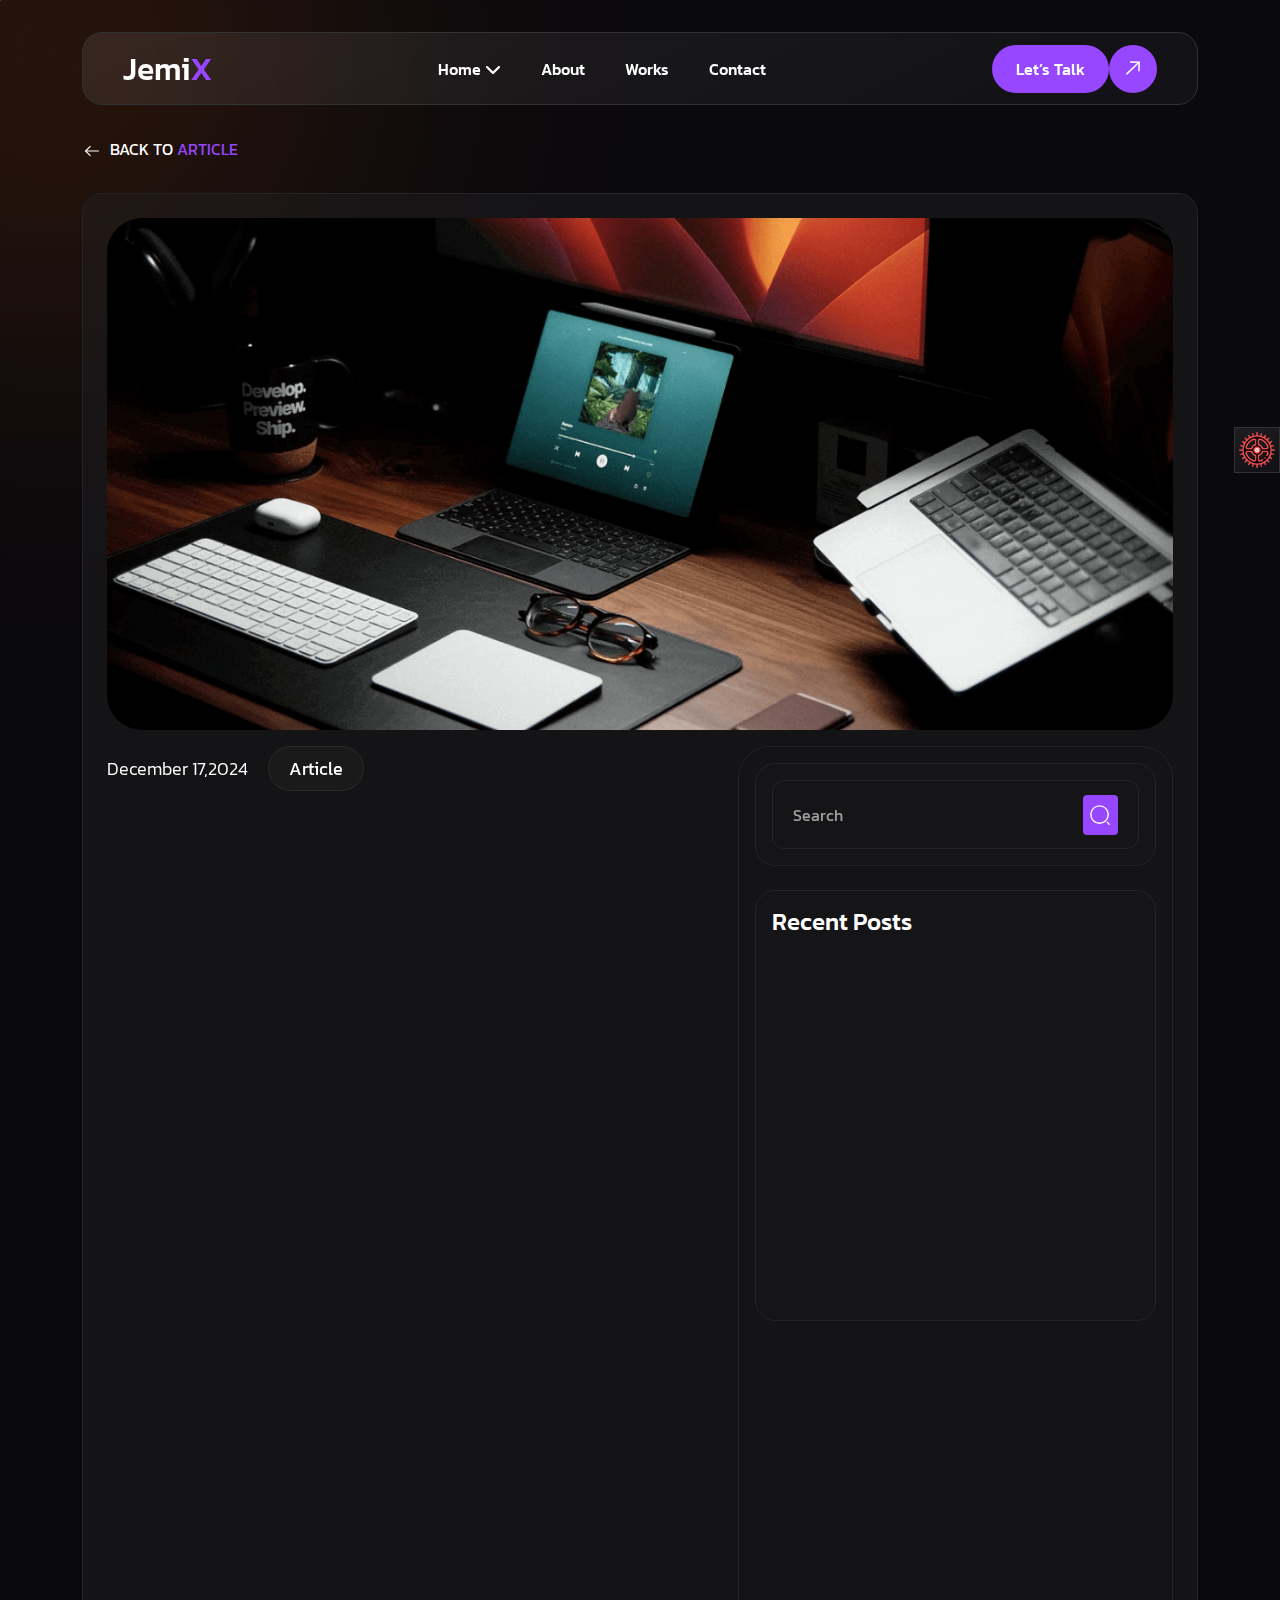
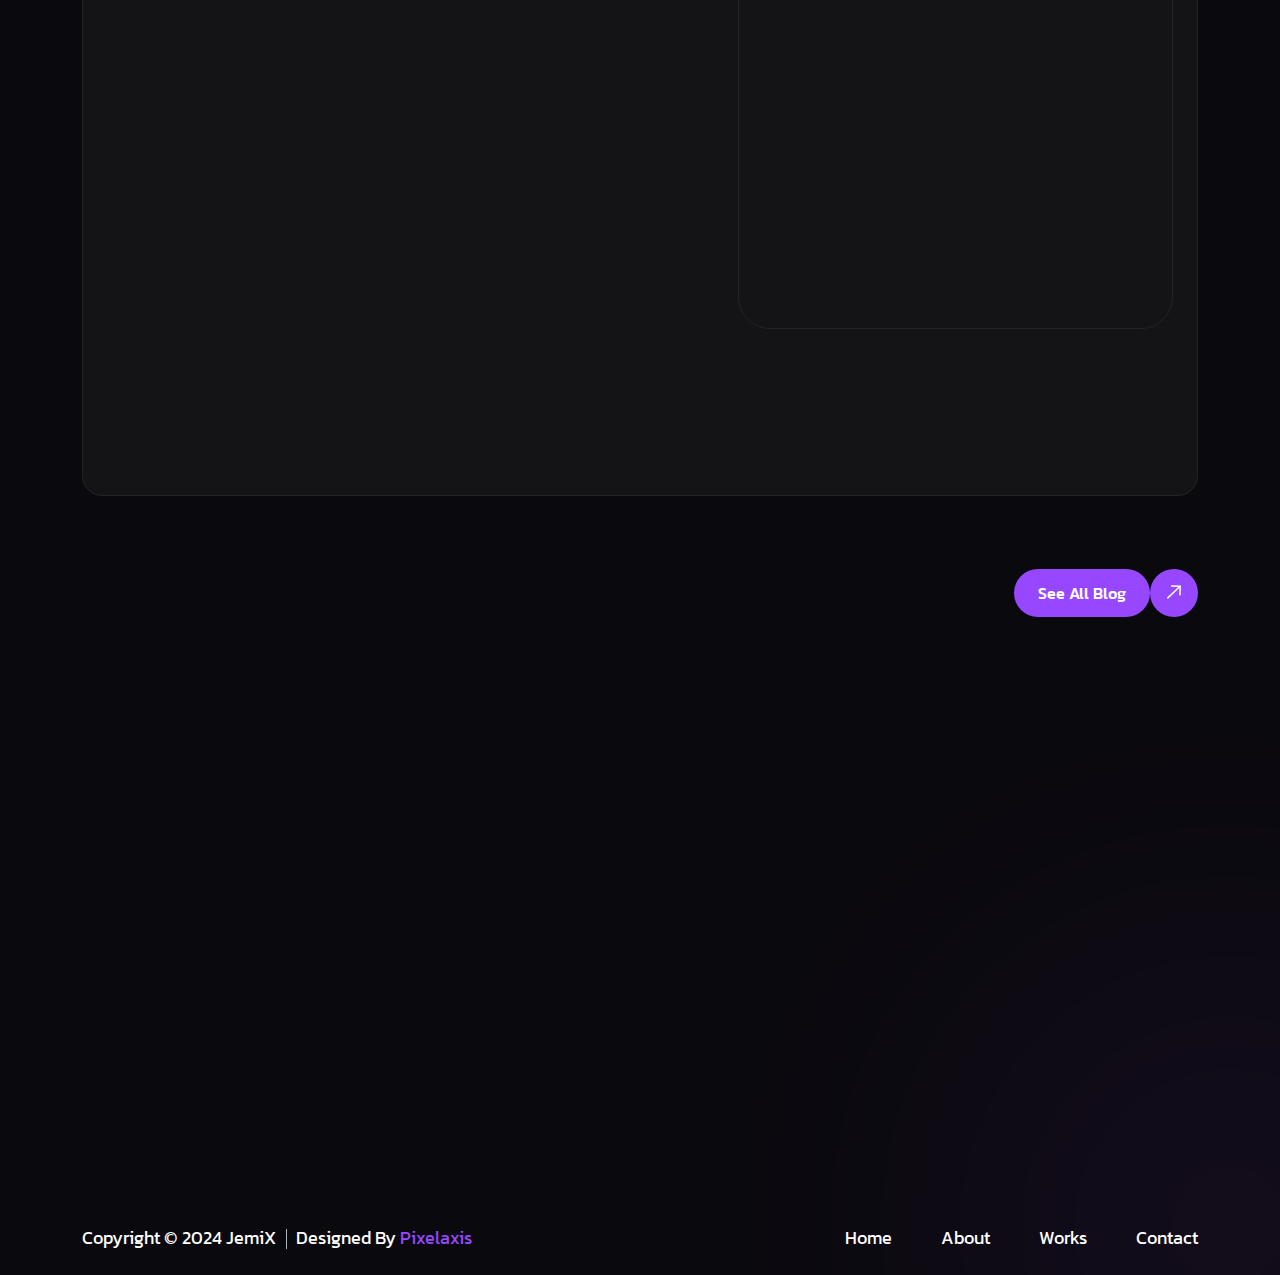
<file: article-details.html>
<!doctype html>
<html lang="en">


<!-- Mirrored from softivuspro.com/Jemix/bontox/article-details.html by HTTrack Website Copier/3.x [XR&CO'2014], Thu, 11 Apr 2024 18:13:58 GMT -->
<head>

    <!-- ==== Required Meta ==== -->
    <meta charset="UTF-8">
    <meta http-equiv="X-UA-Compatible" content="IE=edge">
    <meta name="viewport" content="width=device-width, initial-scale=1.0">
    <!-- ==== #Keywords ==== -->
<meta name="keywords" content="boot, Bootstrap, JemiX - Protfolio HTML Template">
    <!-- ==== #Description ==== -->
    <meta name="description" content="JemiX - Protfolio HTML Template">
    <!-- ==== #Title ==== -->
    <title>JemiX</title>
    <!-- ==== #Favicon ==== -->
    <link rel="shortcut icon" href="assets/images/fav.png" type="image/x-icon">


    <!-- ==== #aos animation ==== -->
    <link rel="stylesheet" href="assets/css/plugins/aos.css">
    <!-- ==== #Iconsax ==== -->
    <link href="../../../iconsax.gitlab.io/i/icons.css" rel="stylesheet">
    <!-- ==== #style.min ==== -->
    <link rel="stylesheet" href="assets/css/style.min.css">
</head>

<body class="position-relative">

        <!-- ==== preloader ==== -->
        <div id="preloader">
            <div class="layla-preloader text-center">
               
            </div>
        </div>
        <!-- ==== preloader ==== -->

    <!-- ==== Custom Curpor Pointer ==== -->
        <div class="mouse-follower">
        <span class="cursor-outline"></span>
        <span class="cursor-dot"></span>
    </div>
    <div class="text"></div>
    <!-- ==== Custom Curpor Pointer ==== -->     

    <!-- ==== Common Body start ==== -->
    <main class="main body-bg overflow-hidden">

        <!-- ==== Dark Light Rtl Ltr Included ==== -->
        <div class="tigger-arrow">
            <div class="gear-icon">
                <img src="assets/images/gear.png" alt="img">
            </div>
            <div class="tigger-property d-flex align-items-center pt-3 pb-3 px-6">
                <div class="box">
                    <div class="rtl-ltr mb-2">
                        <button class="direction--toggle fw_400 rtl-v n0-color position-relative cus-z1">
                            Rtl
                        </button>
                        <button class="direction--toggletwo fw_400 ltr-v">
                            Ltr
                        </button>
                    </div>
                    <a href="javascript:void(0)" class="mode--toggle gap-2 d-flex align-items-center position-relative cus-z1">
                        <span class="n0-color dk-v text-uppercase fw_400">Dark</span>
                        <span class="n0-color lg-v text-uppercase fw_400">Light</span>
                    </a>
                </div>
            </div>
        </div>
        <!-- ==== Dark Light Rtl Ltr Included ==== -->

        <!--Header Here-->
        <header class="header-section mb-xxl-15 mb-xl-8 mb-7 mt-xxl-15 mt-xl-8 mt-7 header-sectionone">
            <div class="one__header ">
                <div class="container">
                    <div class="main-navbar" data-aos="fade-up" data-aos-duration="1000">
                        <nav class="navbar-custom">
                            <div class="d-flex align-items-center justify-content-between">
                                <a href="index.html" class="nav-brand d-block d-lg-none">
                                    <h4 class="fw_500 n0-color golelayla-logo">
                                        Jemi<span class="s1-color">X</span>
                                    </h4>
                                </a>
                                <div class="d-flex gap-6">
                                    <div class="switch-wrapper-top d-flex d-lg-none"></div>
                                    <button class="navbar-toggle-btn d-block d-lg-none" type="button">
                                        <span></span>
                                        <span></span>
                                        <span></span>
                                        <span></span>
                                    </button>
                                </div>
                            </div>
                            <div class="navbar-toggle-item">
                                <div class="d-flex gap-5 flex-column flex-lg-row text-lg-start text-center align-items-start align-items-lg-center justify-content-center justify-content-between mt-5 mt-lg-0">
                                    <div class="navbar-brand logo d-none d-lg-flex">
                                        <a href="index.html">
                                            <h4 class="fw_600 n0-color">
                                                Jemi<span class="s1-color">X</span>
                                            </h4>
                                        </a>
                                    </div>
                                    <ul class="custom-nav d-grid d-lg-flex gap-5 gap-lg-8 gap-xl-10 justify-content-lg-start">
                                        <li class="menu-item position-relative">
                                            <a href="#0">
                                                Home <i class="fas fa-chevron-down"></i>
                                            </a>
                                            <ul class="sub-menu home-scroolls box-shadow3">
                                                <li class="menu-link pt-3">
                                                    <a href="index.html">Home One</a>
                                                </li>
                                                <li class="menu-link pt-1">
                                                    <a href="index-2.html">Home Two</a>
                                                </li>
                                            </ul>
                                        </li>
                                        <li class="menu-item position-relative">
                                            <a href="about.html">
                                                About
                                            </a>
                                        </li>
                                        <li class="menu-item position-relative">
                                            <a href="project.html">
                                                Works
                                            </a>
                                        </li>
                                        <li class="menu-item position-relative">
                                            <a href="contact.html">
                                                Contact
                                            </a>
                                        </li>
                                        <li class="menu-item position-relative d-lg-none">
                                            <a href="error.html">
                                                404 
                                            </a>
                                        </li>
                                    </ul>
                                    <div class="d-flex justify-content-center  m-auto m-lg-0 justify-content-lg-end">
                                        <a href="contact.html" class="kewta-btn d-flex align-items-center">
                                            <span class="kew-text">
                                                Let’s Talk
                                            </span>
                                            <span class="kew-arrow">
                                                <div class="kt-one">
                                                    <svg width="34" height="34" viewBox="0 0 34 34" fill="none" xmlns="http://www.w3.org/2000/svg">
                                                        <path d="M14.5625 10.9336L23.1446 11.1277L22.9504 19.7098" stroke="white" stroke-width="1.5" stroke-miterlimit="10" stroke-linecap="round" stroke-linejoin="round"/>
                                                        <path d="M10.8516 22.875L23.0183 11.2466" stroke="white" stroke-width="1.5" stroke-miterlimit="10" stroke-linecap="round" stroke-linejoin="round"/>
                                                    </svg>                                    
                                                </div>
                                                <div class="kt-two">
                                                    <svg width="34" height="34" viewBox="0 0 34 34" fill="none" xmlns="http://www.w3.org/2000/svg">
                                                        <path d="M14.5625 10.9336L23.1446 11.1277L22.9504 19.7098" stroke="white" stroke-width="1.5" stroke-miterlimit="10" stroke-linecap="round" stroke-linejoin="round"/>
                                                        <path d="M10.8516 22.875L23.0183 11.2466" stroke="white" stroke-width="1.5" stroke-miterlimit="10" stroke-linecap="round" stroke-linejoin="round"/>
                                                    </svg>                                    
                                                </div>
                                            </span>
                                        </a>
                                    </div>
                                </div>
                            </div>
                        </nav>
                    </div>
                </div>
            </div>
        </header>
        <!--Header End-->

        <!--Section Title-->
        <div class="container position-relative cus-z1 d-flex justify-content-center justify-content-lg-start mb-xxl-15 mb-xl-8 mb-7">
            <div class="backmenu-head">
                <a href="index.html" class="fw_400 fs-seven n0-color text-uppercase golelayla-logo">
                    <svg width="20" height="18" viewBox="0 0 24 24" fill="none" xmlns="http://www.w3.org/2000/svg">
                        <path d="M9.57 5.92969L3.5 11.9997L9.57 18.0697" stroke="white" stroke-width="1.5" stroke-miterlimit="10" stroke-linecap="round" stroke-linejoin="round"/>
                        <path d="M20.5019 12H3.67188" stroke="white" stroke-width="1.5" stroke-miterlimit="10" stroke-linecap="round" stroke-linejoin="round"/>
                    </svg>                        
                    <span class="ms-1 n0-color">
                        Back To <span class="s1-color"> Article</span> 
                    </span>
                </a>
            </div>
        </div>
        <!--Section Title-->

        <!--body box-->
        <section class="body-box position-relative cus-z-1 pb-xxl-20 pb-xl-15 pb-lg-10 pb-9">
            <div class="container">
                <div class="article-detailswrap p-xxl-8 p-xl-6 p-lg-4 p-3">
                    <div class="thumb mb-xxl-5 mb-4" data-aos="zoom-in-up" data-aos-duration="1000">
                        <img src="assets/images/blog/article-detais-big.png" alt="img" class="radius32">
                    </div>
                    <div class="row g-xxl-6 g-4">
                        <div class="col-lg-7">
                            <div class="artidetails-allcontent">
                                <div class="arti-dates n0-color mb-xxl-5 mb-3 fs-six fw_300 d-flex align-items-center gap-5" data-aos="fade-up" data-aos-duration="1000">
                                    December 17,2024
                                    <span class="artivle">
                                        Article
                                    </span>
                                </div>
                                <h3 class="n0-color mb-xl-3 mb-3" data-aos="fade-up" data-aos-duration="1050">
                                    Aroha's Client Journey Chronicles
                                </h3>
                                <p class="n07 fw_300 fs-six mb-5" data-aos="fade-up" data-aos-duration="1100">
                                    Embark a captivating journey through Aroha Agency's Client Chronicles. Explore firsthand accounts of transformative digital experiences. From initial concepts to triumphant results discover the stories that illuminate our commitment to crafting tailored solutions and fostering lasting partnerships.
                                </p>
                                <div class="text-quote mb-5 text-center position-relative" data-aos="fade-up" data-aos-duration="1150">
                                    <p>
                                        Embark on a riveting exploration of Aroha Agency's Client Journey Chronicles. Navigate through diverse industries and witness the transformative impact of our tailored solutions.
                                    </p>
                                    <img src="assets/images/global/quote.png" alt="img" class="quote-icon">
                                </div>
                                <p class="n07 fs-six fw_300" data-aos="fade-up" data-aos-duration="1200">
                                    These stories unfold the essence of collaborative success, illustrating our commitment to turning visions into digital realities that resonate and endure.
                                </p>
                                <div class="incontent mt-xxl-15 mt-lg-10 mt-8 mb-xxl-15 mb-lg-10 mb-8" data-aos="fade-up" data-aos-duration="1300">
                                    <h4 class="n0-color mb-3">
                                        Aroha's Approach to SEO Optimization
                                    </h4>
                                    <p class="n07 fs-six fw_300 mb-4">
                                        Learn how Aroha Agency navigates the complex world of SEO. We share insights into our enhancing online visibility and ensuring our clients stand out in the digital crowd.
                                    </p>
                                    <ol class="cha-list ms-4 mb-4">
                                        <li class="n0-color fs-six fw_300 mb-3">
                                            It is a long-established fact that a reader will.
                                        </li>
                                        <li class="n0-color fs-six fw_300 mb-3">
                                            The standard chunk of Lorem Ipsum used since the 1500s.
                                        </li>
                                        <li class="n0-color fs-six fw_300 mb-3">
                                            It is a long-established fact that a reader will.
                                        </li>
                                    </ol>
                                    <p class="n07 fs-six fw_300">
                                        Dive into the world of branding with Aroha Agency. Discover how we create unique and memorable brand identities that resonate with audiences and stand the test of time.
                                    </p>
                                </div>
                                <ul class="article-details-tag mb-xxl-15 mb-lg-10 mb-8 d-flex flex-wrap align-items-center gap-xl-3 gap-2" data-aos="fade-up" data-aos-duration="1400">
                                    <li class="me-2">
                                        <span class="fs-20 fw_500 n0-color">
                                            Tags:
                                        </span>
                                    </li>
                                    <li>
                                        <a href="javascript:void(0)" class="tag-ar">
                                            Development
                                        </a>
                                    </li>
                                    <li>
                                        <a href="javascript:void(0)" class="tag-ar">
                                            Branding
                                        </a>
                                    </li>
                                    <li>
                                        <a href="javascript:void(0)" class="tag-ar">
                                            UIX/UI
                                        </a>
                                    </li>
                                </ul>
                                <form action="#" class="leave-comment" data-aos="fade-up">
                                    <span class="fs-five d-block fw_500 n0-color mb-xxl-7 mb-5">
                                        Leave A Comment
                                    </span>
                                    <div class="row g-xxl-6 g-4 mb-xxl-10 mb-5">
                                        <div class="col-lg-6">
                                            <div class="comment-grp">
                                                <input type="text" placeholder="Name">
                                            </div>
                                        </div>
                                        <div class="col-lg-6">
                                            <div class="comment-grp">
                                                <input type="email" placeholder="Email">
                                            </div>
                                        </div>
                                        <div class="col-lg-12">
                                            <div class="comment-grp">
                                                <textarea name="comments" rows="5" placeholder="Text a Message"></textarea>
                                            </div>
                                        </div>
                                    </div>
                                    <button type="button" class="kewta-btn d-flex align-items-center">
                                        <span class="kew-text">
                                            Post Comment
                                        </span>
                                        <span class="kew-arrow">
                                            <div class="kt-one">
                                                <svg width="34" height="34" viewBox="0 0 34 34" fill="none" xmlns="http://www.w3.org/2000/svg">
                                                    <path d="M14.5625 10.9336L23.1446 11.1277L22.9504 19.7098" stroke="white" stroke-width="1.5" stroke-miterlimit="10" stroke-linecap="round" stroke-linejoin="round"/>
                                                    <path d="M10.8516 22.875L23.0183 11.2466" stroke="white" stroke-width="1.5" stroke-miterlimit="10" stroke-linecap="round" stroke-linejoin="round"/>
                                                </svg>                                    
                                            </div>
                                            <div class="kt-two">
                                                <svg width="34" height="34" viewBox="0 0 34 34" fill="none" xmlns="http://www.w3.org/2000/svg">
                                                    <path d="M14.5625 10.9336L23.1446 11.1277L22.9504 19.7098" stroke="white" stroke-width="1.5" stroke-miterlimit="10" stroke-linecap="round" stroke-linejoin="round"/>
                                                    <path d="M10.8516 22.875L23.0183 11.2466" stroke="white" stroke-width="1.5" stroke-miterlimit="10" stroke-linecap="round" stroke-linejoin="round"/>
                                                </svg>                                    
                                            </div>
                                        </span>
                                    </button>
                                </form>
                            </div>
                        </div>
                        <div class="col-lg-5">
                            <div class="article-details-rightbar mt-lg-0 mt-5 p-xxl-6 p-lg-4 p-3">
                                <div class="searchbox mb-xxl-8 mb-6 blbg arborder py-xxl-10 py-sm-4 py-3 px-xxl-6 px-sm-4 px-3 radius20" data-aos="zoom-in-down" data-aos-duration="1000">
                                    <form action="#" class="d-flex align-items-center justify-content-between serc arborder py-2 radius12 pe-5">
                                        <input type="text" placeholder="Search">
                                        <button type="submit">
                                            <svg width="24" height="24" viewBox="0 0 24 24" fill="none" xmlns="http://www.w3.org/2000/svg">
                                                <path d="M11.5 21C16.7467 21 21 16.7467 21 11.5C21 6.25329 16.7467 2 11.5 2C6.25329 2 2 6.25329 2 11.5C2 16.7467 6.25329 21 11.5 21Z" stroke="white" stroke-width="1.5" stroke-linecap="round" stroke-linejoin="round"/>
                                                <path d="M22 22L20 20" stroke="white" stroke-width="1.5" stroke-linecap="round" stroke-linejoin="round"/>
                                            </svg>                                                
                                        </button>
                                    </form>
                                </div>
                                <div class="recent-postwrap mb-xxl-8 mb-6 blbg searchbox arborder py-xxl-6 py-4 px-xxl-6 px-sm-4 px-0 radius20">
                                    <h5 class="n0-color fw_500 mb-xxl-6 mb-5">
                                        Recent Posts
                                    </h5>
                                    <div class="recent-box">
                                        <a href="article-details.html" class="this-onerecent pb-xxl-6 pb-5 mb-xxl-6 mb-5" data-aos="zoom-in-down" data-aos-duration="1050">
                                            <span class="thumb">
                                                <img src="assets/images/blog/res1.png" alt="img">
                                            </span>
                                            <span class="content">
                                                <span class="fs20 fw_400 n0-color d-block mb-2">
                                                    Design Chronicles: Aroha's Odyssey
                                                </span>
                                                <span class="fs-eight fw_300 n0-color">
                                                    July 23, 2024
                                                </span>
                                            </span>
                                        </a>
                                        <a href="article-details.html" class="this-onerecent pb-xxl-6 pb-5 mb-xxl-6 mb-5" data-aos="zoom-in-down" data-aos-duration="1100">
                                            <span class="thumb">
                                                <img src="assets/images/blog/res2.png" alt="img">
                                            </span>
                                            <span class="content">
                                                <span class="fs20 fw_400 n0-color d-block mb-2">
                                                    E-Commerce Elevation Aroha's Triumphs
                                                </span>
                                                <span class="fs-eight fw_300 n0-color">
                                                    July 23, 2024
                                                </span>
                                            </span>
                                        </a>
                                        <a href="article-details.html" class="this-onerecent" data-aos="zoom-in-down" data-aos-duration="1200">
                                            <span class="thumb">
                                                <img src="assets/images/blog/res3.png" alt="img">
                                            </span>
                                            <span class="content">
                                                <span class="fs20 fw_400 n0-color d-block mb-2">
                                                    Data-Driven Insights: Aroha's Analytics
                                                </span>
                                                <span class="fs-eight fw_300 n0-color">
                                                    July 23, 2024
                                                </span>
                                            </span>
                                        </a>
                                    </div>
                                </div>
                                <div class="recent-postwrap blbg mb-xxl-8 mb-6 searchbox arborder py-xxl-6 py-4 px-xxl-6 px-sm-4 px-0 radius20" data-aos="zoom-in-down" data-aos-duration="1300">
                                    <h5 class="n0-color fw_500 mb-xxl-6 mb-5">
                                        Categories:
                                    </h5>
                                    <ul class="ar-cate">
                                        <li>
                                            <a href="javascript:void(0)" class="pb-4 mb-4">
                                                Web Design
                                            </a>
                                        </li>
                                        <li>
                                            <a href="javascript:void(0)" class="pb-4 mb-4">
                                                E-commerce Solutions
                                            </a>
                                        </li>
                                        <li>
                                            <a href="javascript:void(0)" class="pb-4 mb-4">
                                                Mobile App Development
                                            </a>
                                        </li>
                                        <li>
                                            <a href="javascript:void(0)" class="pb-4">
                                                Video Production
                                            </a>
                                        </li>
                                    </ul>
                                </div>
                                <div class="recent-postwrap blbg searchbox arborder py-xxl-6 py-4 px-xxl-6 px-sm-4 px-0 radius20" data-aos="zoom-in-down" data-aos-duration="1400">
                                    <h5 class="n0-color fw_500 mb-xxl-6 mb-5">
                                        Popular Tag:
                                    </h5>
                                    <ul class="article-details-tag tag-versiontwo d-flex flex-wrap align-items-center gap-xl-3 gap-2">
                                        <li>
                                            <a href="javascript:void(0)" class="tag-ar">
                                                Development
                                            </a>
                                        </li>
                                        <li>
                                            <a href="javascript:void(0)" class="tag-ar">
                                                Branding
                                            </a>
                                        </li>
                                        <li>
                                            <a href="javascript:void(0)" class="tag-ar">
                                                Design System
                                            </a>
                                        </li>
                                        <li>
                                            <a href="javascript:void(0)" class="tag-ar">
                                                Framer
                                            </a>
                                        </li>
                                        <li>
                                            <a href="javascript:void(0)" class="tag-ar">
                                                Graphic Design
                                            </a>
                                        </li>
                                        <li>
                                            <a href="javascript:void(0)" class="tag-ar">
                                                UIX/UI
                                            </a>
                                        </li>
                                    </ul>
                                </div>
                            </div>
                        </div>
                    </div>
                </div>
            </div>
            <div class="article-categories pt-xxl-15 mt-15 position-relative cus-z1">
                <div class="container">
                    <div class="d-flex flex-wrap gap-4 mb-xxl-15 mb-xl-10 mb-xl-8 mb-6 align-items-center justify-content-between">
                        <h2 class="fw_500 n0-color" data-aos="fade-down" data-aos-duration="1000">
                            Related Blog
                        </h2>
                        <a href="article.html" class="kewta-btn d-flex align-items-center">
                            <span class="kew-text">
                                See All Blog
                            </span>
                            <span class="kew-arrow">
                                <div class="kt-one">
                                    <svg width="34" height="34" viewBox="0 0 34 34" fill="none" xmlns="http://www.w3.org/2000/svg">
                                        <path d="M14.5625 10.9336L23.1446 11.1277L22.9504 19.7098" stroke="white" stroke-width="1.5" stroke-miterlimit="10" stroke-linecap="round" stroke-linejoin="round"/>
                                        <path d="M10.8516 22.875L23.0183 11.2466" stroke="white" stroke-width="1.5" stroke-miterlimit="10" stroke-linecap="round" stroke-linejoin="round"/>
                                    </svg>                                    
                                </div>
                                <div class="kt-two">
                                    <svg width="34" height="34" viewBox="0 0 34 34" fill="none" xmlns="http://www.w3.org/2000/svg">
                                        <path d="M14.5625 10.9336L23.1446 11.1277L22.9504 19.7098" stroke="white" stroke-width="1.5" stroke-miterlimit="10" stroke-linecap="round" stroke-linejoin="round"/>
                                        <path d="M10.8516 22.875L23.0183 11.2466" stroke="white" stroke-width="1.5" stroke-miterlimit="10" stroke-linecap="round" stroke-linejoin="round"/>
                                    </svg>                                    
                                </div>
                            </span>
                        </a>
                    </div>
                    <div class="row g-xxl-6 g-4">
                        <div class="col-lg-4 col-md-6 col-sm-6" data-aos="fade-up" data-aos-duration="1100">
                            <div class="article-proitem position-relative p-3">
                                <a href="article-details.html" class="thumb mb-xxl-6 mb-4">
                                    <img src="assets/images/blog/article-b1.png" alt="img">
                                </a>
                                <div class="article-boxwrap article-cateitem py-xxl-3 px-xxl-3">
                                    <div class="arti-dates n0-color mb-xxl-3 mb-3 fs-eight fw_300 d-flex align-items-center justify-content-between">
                                        December 25,2024
                                        <span class="artivle">
                                            UIX/UI
                                        </span>
                                    </div>
                                    <a href="article-details.html" class="article-box">
                                        <span class="n0-color fs-five mb-xxl-2 mb-2 fw_500">
                                            Digital Alchemy Aroha's Secrets
                                        </span>
                                        <span class="fs-seven ptextes fw_300 n07">
                                            Regular analysis and reporting to track performance and guide future strategies.
                                        </span>
                                    </a>
                                    <a href="#" class="arrow mt-xxl-7 mt-5 fs-six fw_300 d-flex align-items-center justify-content-between">
                                        Read Now
                                        <svg width="108" height="40" viewBox="0 0 108 40" fill="none" xmlns="http://www.w3.org/2000/svg">
                                            <path d="M90.5303 20.5303C90.8232 20.2374 90.8232 19.7626 90.5303 19.4697L85.7574 14.6967C85.4645 14.4038 84.9896 14.4038 84.6967 14.6967C84.4038 14.9896 84.4038 15.4645 84.6967 15.7574L88.9393 20L84.6967 24.2426C84.4038 24.5355 84.4038 25.0104 84.6967 25.3033C84.9896 25.5962 85.4645 25.5962 85.7574 25.3033L90.5303 20.5303ZM6.55671e-08 20.75L90 20.75L90 19.25L-6.55671e-08 19.25L6.55671e-08 20.75Z" fill="white"/>
                                            <mask id="path-2-inside-1_5385_40" fill="white">
                                            <path d="M69.7674 28.2202C71.6527 32.4019 74.9182 35.8085 79.0165 37.8689C83.1148 39.9293 87.7968 40.5183 92.2777 39.5372C96.7587 38.5561 100.766 36.0645 103.628 32.48C106.491 28.8955 108.034 24.4361 107.999 19.8492C107.965 15.2622 106.355 10.8266 103.438 7.28568C100.522 3.74481 96.4778 1.31394 91.9825 0.400527C87.4873 -0.512885 82.8147 0.146678 78.748 2.26866C74.6812 4.39065 71.4675 7.84608 69.6455 12.0558L70.7467 12.5324C72.4595 8.57532 75.4804 5.32721 79.3031 3.33255C83.1259 1.33788 87.5181 0.717889 91.7436 1.5765C95.9691 2.4351 99.771 4.72012 102.512 8.04854C105.253 11.377 106.767 15.5465 106.799 19.8582C106.832 24.1699 105.381 28.3618 102.691 31.7312C100 35.1006 96.2331 37.4427 92.0211 38.3649C87.809 39.2872 83.4079 38.7335 79.5555 36.7967C75.7031 34.86 72.6335 31.6578 70.8613 27.727L69.7674 28.2202Z"/>
                                            </mask>
                                            <path d="M69.7674 28.2202C71.6527 32.4019 74.9182 35.8085 79.0165 37.8689C83.1148 39.9293 87.7968 40.5183 92.2777 39.5372C96.7587 38.5561 100.766 36.0645 103.628 32.48C106.491 28.8955 108.034 24.4361 107.999 19.8492C107.965 15.2622 106.355 10.8266 103.438 7.28568C100.522 3.74481 96.4778 1.31394 91.9825 0.400527C87.4873 -0.512885 82.8147 0.146678 78.748 2.26866C74.6812 4.39065 71.4675 7.84608 69.6455 12.0558L70.7467 12.5324C72.4595 8.57532 75.4804 5.32721 79.3031 3.33255C83.1259 1.33788 87.5181 0.717889 91.7436 1.5765C95.9691 2.4351 99.771 4.72012 102.512 8.04854C105.253 11.377 106.767 15.5465 106.799 19.8582C106.832 24.1699 105.381 28.3618 102.691 31.7312C100 35.1006 96.2331 37.4427 92.0211 38.3649C87.809 39.2872 83.4079 38.7335 79.5555 36.7967C75.7031 34.86 72.6335 31.6578 70.8613 27.727L69.7674 28.2202Z" fill="white" stroke="white" stroke-width="2" mask="url(#path-2-inside-1_5385_408)"/>
                                        </svg>                                            
                                    </a>
                                </div>
                            </div>
                        </div>
                        <div class="col-lg-4 col-md-6 col-sm-6" data-aos="fade-up" data-aos-duration="1400">
                            <div class="article-proitem position-relative p-3">
                                <a href="article-details.html" class="thumb mb-xxl-6 mb-4">
                                    <img src="assets/images/blog/article-b2.png" alt="img">
                                </a>
                                <div class="article-boxwrap article-cateitem py-xxl-3 px-xxl-3">
                                    <div class="arti-dates n0-color mb-xxl-3 mb-3 fs-eight fw_300 d-flex align-items-center justify-content-between">
                                        December12,2024
                                        <span class="artivle">
                                            No-Code
                                        </span>
                                    </div>
                                    <a href="article-details.html" class="article-box">
                                        <span class="n0-color fs-five mb-xxl-2 mb-2 fw_500">
                                            Aroha Unveiled Behind the Pixels
                                        </span>
                                        <span class="fs-seven ptextes fw_300 n07">
                                            Showcase your video creation and editing skills, including promotional animations.
                                        </span>
                                    </a>
                                    <a href="article-details.html" class="arrow mt-xxl-7 mt-5 fs-six fw_300 d-flex align-items-center justify-content-between">
                                        Read Now
                                        <svg width="108" height="40" viewBox="0 0 108 40" fill="none" xmlns="http://www.w3.org/2000/svg">
                                            <path d="M90.5303 20.5303C90.8232 20.2374 90.8232 19.7626 90.5303 19.4697L85.7574 14.6967C85.4645 14.4038 84.9896 14.4038 84.6967 14.6967C84.4038 14.9896 84.4038 15.4645 84.6967 15.7574L88.9393 20L84.6967 24.2426C84.4038 24.5355 84.4038 25.0104 84.6967 25.3033C84.9896 25.5962 85.4645 25.5962 85.7574 25.3033L90.5303 20.5303ZM6.55671e-08 20.75L90 20.75L90 19.25L-6.55671e-08 19.25L6.55671e-08 20.75Z" fill="white"/>
                                            <mask id="path-2-inside-1_5385_08" fill="white">
                                            <path d="M69.7674 28.2202C71.6527 32.4019 74.9182 35.8085 79.0165 37.8689C83.1148 39.9293 87.7968 40.5183 92.2777 39.5372C96.7587 38.5561 100.766 36.0645 103.628 32.48C106.491 28.8955 108.034 24.4361 107.999 19.8492C107.965 15.2622 106.355 10.8266 103.438 7.28568C100.522 3.74481 96.4778 1.31394 91.9825 0.400527C87.4873 -0.512885 82.8147 0.146678 78.748 2.26866C74.6812 4.39065 71.4675 7.84608 69.6455 12.0558L70.7467 12.5324C72.4595 8.57532 75.4804 5.32721 79.3031 3.33255C83.1259 1.33788 87.5181 0.717889 91.7436 1.5765C95.9691 2.4351 99.771 4.72012 102.512 8.04854C105.253 11.377 106.767 15.5465 106.799 19.8582C106.832 24.1699 105.381 28.3618 102.691 31.7312C100 35.1006 96.2331 37.4427 92.0211 38.3649C87.809 39.2872 83.4079 38.7335 79.5555 36.7967C75.7031 34.86 72.6335 31.6578 70.8613 27.727L69.7674 28.2202Z"/>
                                            </mask>
                                            <path d="M69.7674 28.2202C71.6527 32.4019 74.9182 35.8085 79.0165 37.8689C83.1148 39.9293 87.7968 40.5183 92.2777 39.5372C96.7587 38.5561 100.766 36.0645 103.628 32.48C106.491 28.8955 108.034 24.4361 107.999 19.8492C107.965 15.2622 106.355 10.8266 103.438 7.28568C100.522 3.74481 96.4778 1.31394 91.9825 0.400527C87.4873 -0.512885 82.8147 0.146678 78.748 2.26866C74.6812 4.39065 71.4675 7.84608 69.6455 12.0558L70.7467 12.5324C72.4595 8.57532 75.4804 5.32721 79.3031 3.33255C83.1259 1.33788 87.5181 0.717889 91.7436 1.5765C95.9691 2.4351 99.771 4.72012 102.512 8.04854C105.253 11.377 106.767 15.5465 106.799 19.8582C106.832 24.1699 105.381 28.3618 102.691 31.7312C100 35.1006 96.2331 37.4427 92.0211 38.3649C87.809 39.2872 83.4079 38.7335 79.5555 36.7967C75.7031 34.86 72.6335 31.6578 70.8613 27.727L69.7674 28.2202Z" fill="white" stroke="white" stroke-width="2" mask="url(#path-2-inside-1_5385_408)"/>
                                        </svg>                                            
                                    </a>
                                </div>
                            </div>
                        </div>
                        <div class="col-lg-4 col-md-6 col-sm-6" data-aos="fade-up" data-aos-duration="1800">
                            <div class="article-proitem position-relative p-3">
                                <a href="article-details.html" class="thumb mb-xxl-6 mb-4">
                                    <img src="assets/images/blog/article-b3.png" alt="img">
                                </a>
                                <div class="article-boxwrap article-cateitem py-xxl-3 px-xxl-3">
                                    <div class="arti-dates n0-color mb-xxl-3 mb-3 fs-eight fw_300 d-flex align-items-center justify-content-between">
                                        December 17,2024
                                        <span class="artivle">
                                            Framer
                                        </span>
                                    </div>
                                    <a href="article-details.html" class="article-box">
                                        <span class="n0-color fs-five mb-xxl-2 mb-2 fw_500">
                                            Aroha's Client Journey Chronicles
                                        </span>
                                        <span class="fs-seven ptextes fw_300 n07">
                                            Display your artistic skills through digital or traditional illustrations.
                                        </span>
                                    </a>
                                    <a href="#" class="arrow mt-xxl-7 mt-5 fs-six fw_300 d-flex align-items-center justify-content-between">
                                        Read Now
                                        <svg width="108" height="40" viewBox="0 0 108 40" fill="none" xmlns="http://www.w3.org/2000/svg">
                                            <path d="M90.5303 20.5303C90.8232 20.2374 90.8232 19.7626 90.5303 19.4697L85.7574 14.6967C85.4645 14.4038 84.9896 14.4038 84.6967 14.6967C84.4038 14.9896 84.4038 15.4645 84.6967 15.7574L88.9393 20L84.6967 24.2426C84.4038 24.5355 84.4038 25.0104 84.6967 25.3033C84.9896 25.5962 85.4645 25.5962 85.7574 25.3033L90.5303 20.5303ZM6.55671e-08 20.75L90 20.75L90 19.25L-6.55671e-08 19.25L6.55671e-08 20.75Z" fill="white"/>
                                            <mask id="path-2-inside-1_5385_408" fill="white">
                                            <path d="M69.7674 28.2202C71.6527 32.4019 74.9182 35.8085 79.0165 37.8689C83.1148 39.9293 87.7968 40.5183 92.2777 39.5372C96.7587 38.5561 100.766 36.0645 103.628 32.48C106.491 28.8955 108.034 24.4361 107.999 19.8492C107.965 15.2622 106.355 10.8266 103.438 7.28568C100.522 3.74481 96.4778 1.31394 91.9825 0.400527C87.4873 -0.512885 82.8147 0.146678 78.748 2.26866C74.6812 4.39065 71.4675 7.84608 69.6455 12.0558L70.7467 12.5324C72.4595 8.57532 75.4804 5.32721 79.3031 3.33255C83.1259 1.33788 87.5181 0.717889 91.7436 1.5765C95.9691 2.4351 99.771 4.72012 102.512 8.04854C105.253 11.377 106.767 15.5465 106.799 19.8582C106.832 24.1699 105.381 28.3618 102.691 31.7312C100 35.1006 96.2331 37.4427 92.0211 38.3649C87.809 39.2872 83.4079 38.7335 79.5555 36.7967C75.7031 34.86 72.6335 31.6578 70.8613 27.727L69.7674 28.2202Z"/>
                                            </mask>
                                            <path d="M69.7674 28.2202C71.6527 32.4019 74.9182 35.8085 79.0165 37.8689C83.1148 39.9293 87.7968 40.5183 92.2777 39.5372C96.7587 38.5561 100.766 36.0645 103.628 32.48C106.491 28.8955 108.034 24.4361 107.999 19.8492C107.965 15.2622 106.355 10.8266 103.438 7.28568C100.522 3.74481 96.4778 1.31394 91.9825 0.400527C87.4873 -0.512885 82.8147 0.146678 78.748 2.26866C74.6812 4.39065 71.4675 7.84608 69.6455 12.0558L70.7467 12.5324C72.4595 8.57532 75.4804 5.32721 79.3031 3.33255C83.1259 1.33788 87.5181 0.717889 91.7436 1.5765C95.9691 2.4351 99.771 4.72012 102.512 8.04854C105.253 11.377 106.767 15.5465 106.799 19.8582C106.832 24.1699 105.381 28.3618 102.691 31.7312C100 35.1006 96.2331 37.4427 92.0211 38.3649C87.809 39.2872 83.4079 38.7335 79.5555 36.7967C75.7031 34.86 72.6335 31.6578 70.8613 27.727L69.7674 28.2202Z" fill="white" stroke="white" stroke-width="2" mask="url(#path-2-inside-1_5385_408)"/>
                                        </svg>                                            
                                    </a>
                                </div>
                            </div>
                        </div>
                    </div>
                </div>
            </div>
        </section>
        <!--body box-->

        <!--Footer Here-->
        <footer class="footer position-relative py-xxl-8 py-6">
            <div class="container">
                <div class="footer-wrap d-grid gap-4 justify-content-center d-lg-flex align-items-center justify-content-lg-between">
                    <div class="footer-copyright">
                        <span class="fw_400 n0-color">
                            Copyright &copy; 2024 <a href="index.html" class="Jemi-tag">JemiX</a>
                        </span>
                        <span class="fw_400 n0-color designed-by">
                            Designed By <a href="https://themeforest.net/user/pixelaxis" class="s1-color">Pixelaxis</a>
                        </span>
                    </div>
                    <ul class="footer-link justify-content-center flex-wrap position-relative cus-z1">
                        <li>
                            <a href="index.html">
                                Home
                            </a>
                        </li>
                        <li>
                            <a href="about.html">
                                About
                            </a>
                        </li>
                        <li>
                            <a href="project.html">
                                Works
                            </a>
                        </li>
                        <li>
                            <a href="contact.html">
                                Contact
                            </a>
                        </li>
                    </ul>
                </div>
            </div>
        </footer>
        <!--Footer Endss-->

    </main>
    <!-- ==== Common Body End ==== -->

    <!-- ==== js Jquery start ==== -->
    <script src="assets/js/plugins/jquery.js"></script>
    <!-- ==== js Bootstrap start ==== -->
    <script src="assets/js/plugins/bootstrap.js"></script>
    <!-- ==== js Aos Animation start ==== -->
    <script src="assets/js/plugins/aos.js"></script>
    <!-- ==== js Magnificpopup start ==== -->
    <script src="assets/js/plugins/magnific-popup.js"></script>
    <!-- ==== js Swiper start ==== -->
    <script src="assets/js/plugins/swiper.js"></script>
    <!-- ==== js Odometer start ==== -->
    <script src="assets/js/plugins/odometer.js"></script>
    <!-- ==== js Mian start ==== -->
    <script src="assets/js/main.js"></script>

</body>


<!-- Mirrored from softivuspro.com/Jemix/bontox/article-details.html by HTTrack Website Copier/3.x [XR&CO'2014], Thu, 11 Apr 2024 18:14:00 GMT -->
</html>
</file>
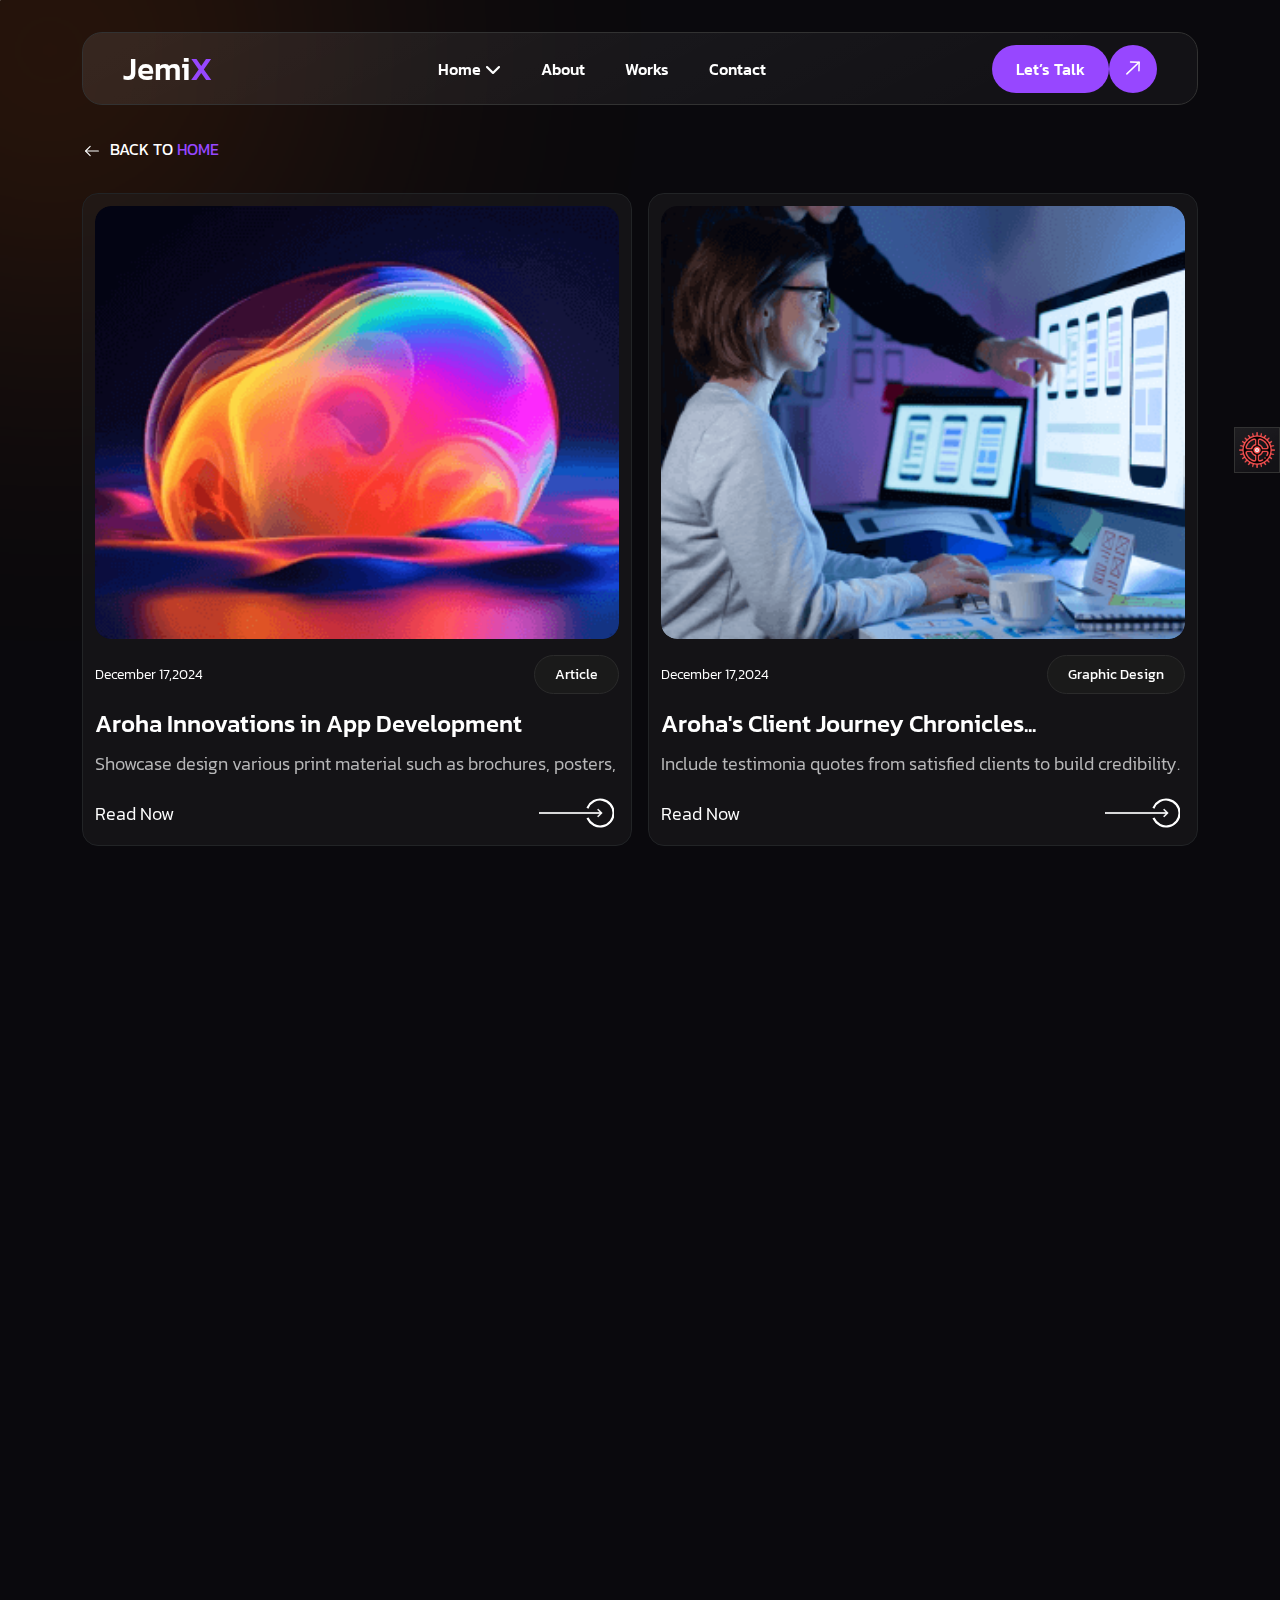
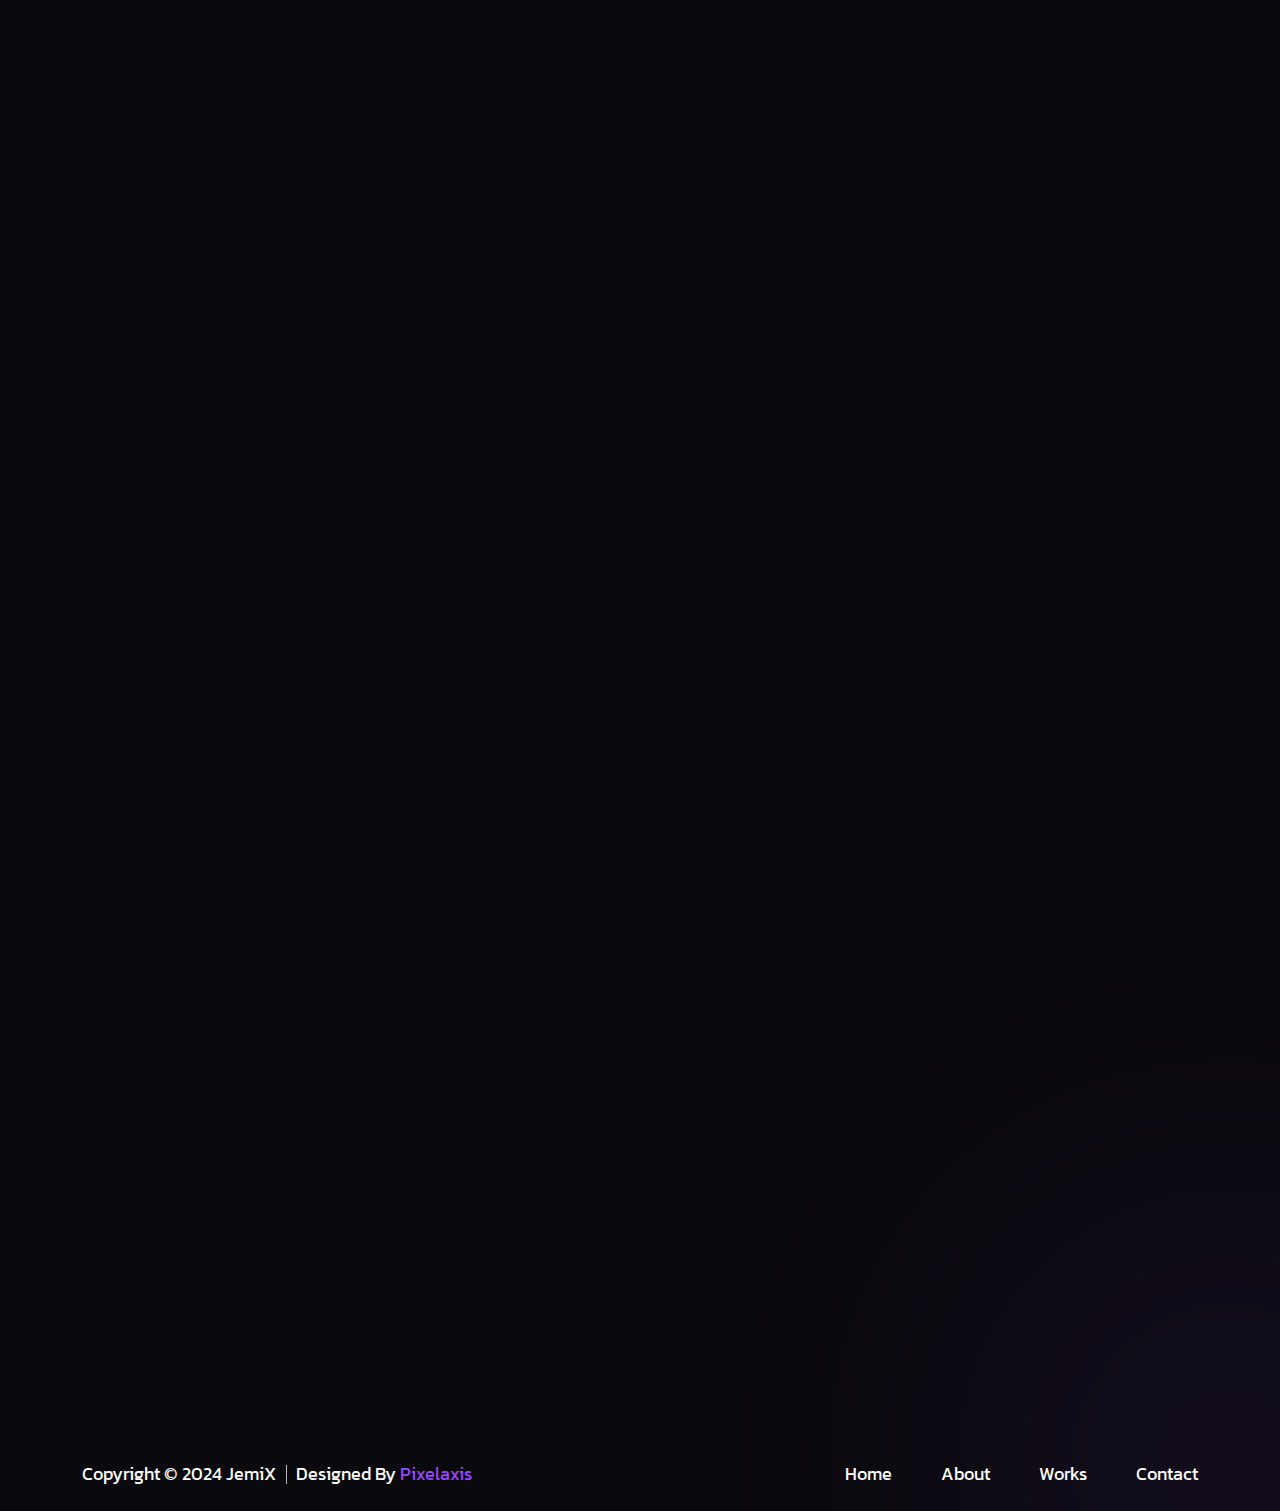
<file: article.html>
<!doctype html>
<html lang="en">


<!-- Mirrored from softivuspro.com/Jemix/bontox/article.html by HTTrack Website Copier/3.x [XR&CO'2014], Thu, 11 Apr 2024 18:13:41 GMT -->
<head>

    <!-- ==== Required Meta ==== -->
    <meta charset="UTF-8">
    <meta http-equiv="X-UA-Compatible" content="IE=edge">
    <meta name="viewport" content="width=device-width, initial-scale=1.0">
    <!-- ==== #Keywords ==== -->
<meta name="keywords" content="boot, Bootstrap, JemiX - Protfolio HTML Template">
    <!-- ==== #Description ==== -->
    <meta name="description" content="JemiX - Protfolio HTML Template">
    <!-- ==== #Title ==== -->
    <title>JemiX</title>
    <!-- ==== #Favicon ==== -->
    <link rel="shortcut icon" href="assets/images/fav.png" type="image/x-icon">


    <!-- ==== #aos animation ==== -->
    <link rel="stylesheet" href="assets/css/plugins/aos.css">
    <!-- ==== #Iconsax ==== -->
    <link href="../../../iconsax.gitlab.io/i/icons.css" rel="stylesheet">
    <!-- ==== #style.min ==== -->
    <link rel="stylesheet" href="assets/css/style.min.css">
</head>

<body class="position-relative">

        <!-- ==== preloader ==== -->
        <div id="preloader">
            <div class="layla-preloader text-center">
               
            </div>
        </div>
        <!-- ==== preloader ==== -->

    <!-- ==== Custom Curpor Pointer ==== -->
        <div class="mouse-follower">
        <span class="cursor-outline"></span>
        <span class="cursor-dot"></span>
    </div>
    <div class="text"></div>
    <!-- ==== Custom Curpor Pointer ==== -->     

    <!-- ==== Common Body start ==== -->
    <main class="main body-bg overflow-hidden">

        <!-- ==== Dark Light Rtl Ltr Included ==== -->
        <div class="tigger-arrow">
            <div class="gear-icon">
                <img src="assets/images/gear.png" alt="img">
            </div>
            <div class="tigger-property d-flex align-items-center pt-3 pb-3 px-6">
                <div class="box">
                    <div class="rtl-ltr mb-2">
                        <button class="direction--toggle fw_400 rtl-v n0-color position-relative cus-z1">
                            Rtl
                        </button>
                        <button class="direction--toggletwo fw_400 ltr-v">
                            Ltr
                        </button>
                    </div>
                    <a href="javascript:void(0)" class="mode--toggle gap-2 d-flex align-items-center position-relative cus-z1">
                        <span class="n0-color dk-v text-uppercase fw_400">Dark</span>
                        <span class="n0-color lg-v text-uppercase fw_400">Light</span>
                    </a>
                </div>
            </div>
        </div>
        <!-- ==== Dark Light Rtl Ltr Included ==== -->

        <!--Header Here-->
        <header class="header-section mb-xxl-15 mb-xl-8 mb-7 mt-xxl-15 mt-xl-8 mt-7 header-sectionone">
            <div class="one__header ">
                <div class="container">
                    <div class="main-navbar" data-aos="fade-up" data-aos-duration="1000">
                        <nav class="navbar-custom">
                            <div class="d-flex align-items-center justify-content-between">
                                <a href="index.html" class="nav-brand d-block d-lg-none">
                                    <h4 class="fw_500 n0-color golelayla-logo">
                                        Jemi<span class="s1-color">X</span>
                                    </h4>
                                </a>
                                <div class="d-flex gap-6">
                                    <div class="switch-wrapper-top d-flex d-lg-none"></div>
                                    <button class="navbar-toggle-btn d-block d-lg-none" type="button">
                                        <span></span>
                                        <span></span>
                                        <span></span>
                                        <span></span>
                                    </button>
                                </div>
                            </div>
                            <div class="navbar-toggle-item">
                                <div class="d-flex gap-5 flex-column flex-lg-row text-lg-start text-center align-items-start align-items-lg-center justify-content-center justify-content-between mt-5 mt-lg-0">
                                    <div class="navbar-brand logo d-none d-lg-flex">
                                        <a href="index.html">
                                            <h4 class="fw_600 n0-color">
                                                Jemi<span class="s1-color">X</span>
                                            </h4>
                                        </a>
                                    </div>
                                    <ul class="custom-nav d-grid d-lg-flex gap-5 gap-lg-8 gap-xl-10 justify-content-lg-start">
                                        <li class="menu-item position-relative">
                                            <a href="#0">
                                                Home <i class="fas fa-chevron-down"></i>
                                            </a>
                                            <ul class="sub-menu home-scroolls box-shadow3">
                                                <li class="menu-link pt-3">
                                                    <a href="index.html">Home One</a>
                                                </li>
                                                <li class="menu-link pt-1">
                                                    <a href="index-2.html">Home Two</a>
                                                </li>
                                            </ul>
                                        </li>
                                        <li class="menu-item position-relative">
                                            <a href="about.html">
                                                About
                                            </a>
                                        </li>
                                        <li class="menu-item position-relative">
                                            <a href="project.html">
                                                Works
                                            </a>
                                        </li>
                                        <li class="menu-item position-relative">
                                            <a href="contact.html">
                                                Contact
                                            </a>
                                        </li>
                                        <li class="menu-item position-relative d-lg-none">
                                            <a href="error.html">
                                                404 
                                            </a>
                                        </li>
                                    </ul>
                                    <div class="d-flex justify-content-center  m-auto m-lg-0 justify-content-lg-end">
                                        <a href="contact.html" class="kewta-btn d-flex align-items-center">
                                            <span class="kew-text">
                                                Let’s Talk
                                            </span>
                                            <span class="kew-arrow">
                                                <div class="kt-one">
                                                    <svg width="34" height="34" viewBox="0 0 34 34" fill="none" xmlns="http://www.w3.org/2000/svg">
                                                        <path d="M14.5625 10.9336L23.1446 11.1277L22.9504 19.7098" stroke="white" stroke-width="1.5" stroke-miterlimit="10" stroke-linecap="round" stroke-linejoin="round"/>
                                                        <path d="M10.8516 22.875L23.0183 11.2466" stroke="white" stroke-width="1.5" stroke-miterlimit="10" stroke-linecap="round" stroke-linejoin="round"/>
                                                    </svg>                                    
                                                </div>
                                                <div class="kt-two">
                                                    <svg width="34" height="34" viewBox="0 0 34 34" fill="none" xmlns="http://www.w3.org/2000/svg">
                                                        <path d="M14.5625 10.9336L23.1446 11.1277L22.9504 19.7098" stroke="white" stroke-width="1.5" stroke-miterlimit="10" stroke-linecap="round" stroke-linejoin="round"/>
                                                        <path d="M10.8516 22.875L23.0183 11.2466" stroke="white" stroke-width="1.5" stroke-miterlimit="10" stroke-linecap="round" stroke-linejoin="round"/>
                                                    </svg>                                    
                                                </div>
                                            </span>
                                        </a>
                                    </div>
                                </div>
                            </div>
                        </nav>
                    </div>
                </div>
            </div>
        </header>
        <!--Header End-->

        <!--Section Title-->
        <div class="container position-relative cus-z1 d-flex justify-content-center justify-content-lg-start mb-xxl-15 mb-xl-8 mb-7">
            <div class="backmenu-head">
                <a href="index.html" class="fw_400 fs-seven n0-color text-uppercase golelayla-logo">
                    <svg width="20" height="18" viewBox="0 0 24 24" fill="none" xmlns="http://www.w3.org/2000/svg">
                        <path d="M9.57 5.92969L3.5 11.9997L9.57 18.0697" stroke="white" stroke-width="1.5" stroke-miterlimit="10" stroke-linecap="round" stroke-linejoin="round"/>
                        <path d="M20.5019 12H3.67188" stroke="white" stroke-width="1.5" stroke-miterlimit="10" stroke-linecap="round" stroke-linejoin="round"/>
                    </svg>                        
                    <span class="ms-1 n0-color">
                        Back To <span class="s1-color"> Home</span> 
                    </span>
                </a>
            </div>
        </div>
        <!--Section Title-->

        <!--body box-->
        <section class="body-box position-relative cus-z-1 pb-xxl-20 pb-xl-15 pb-lg-10 pb-9">
            <div class="container">
                <div class="all-article">
                    <div class="row g-xxl-6 g-4 justify-content-center">
                        <div class="col-xxl-6 col-xl-6 col-md-8 col-sm-12 order-1 order-xxl-0" data-aos="zoom-in-down" data-aos-duration="1500">
                            <div class="article-proitem position-relative p-3">
                                <a href="article-details.html" class="thumb mb-xxl-6 mb-4">
                                    <img src="assets/images/blog/article-big.png" alt="img">
                                </a>
                                <div class="article-boxwrap">
                                    <div class="arti-dates n0-color mb-xxl-5 mb-4 fs-seven fw_300 d-flex align-items-center justify-content-between">
                                        December 17,2024
                                        <span class="artivle">
                                            Article
                                        </span>
                                    </div>
                                    <a href="article-details.html" class="article-box">
                                        <span class="n0-color fs-five mb-xxl-3 mb-2 fw_500">
                                            Aroha Agency Portfolio Unveiled
                                        </span>
                                        <span class="fs-six ptextes fw_300 n07">
                                            We delve into the creative decisions that make our websites just functional but visually captivating.
                                        </span>
                                    </a>
                                    <a href="article-details.html" class="arrow fix-arrow mt-5 fs-six fw_300 d-flex align-items-center justify-content-between">
                                        Read Now
                                        <svg width="108" height="40" viewBox="0 0 108 40" fill="none" xmlns="http://www.w3.org/2000/svg">
                                            <path d="M90.5303 20.5303C90.8232 20.2374 90.8232 19.7626 90.5303 19.4697L85.7574 14.6967C85.4645 14.4038 84.9896 14.4038 84.6967 14.6967C84.4038 14.9896 84.4038 15.4645 84.6967 15.7574L88.9393 20L84.6967 24.2426C84.4038 24.5355 84.4038 25.0104 84.6967 25.3033C84.9896 25.5962 85.4645 25.5962 85.7574 25.3033L90.5303 20.5303ZM6.55671e-08 20.75L90 20.75L90 19.25L-6.55671e-08 19.25L6.55671e-08 20.75Z" fill="white"/>
                                            <mask id="path-2-inside-1_54385_408" fill="white">
                                            <path d="M69.7674 28.2202C71.6527 32.4019 74.9182 35.8085 79.0165 37.8689C83.1148 39.9293 87.7968 40.5183 92.2777 39.5372C96.7587 38.5561 100.766 36.0645 103.628 32.48C106.491 28.8955 108.034 24.4361 107.999 19.8492C107.965 15.2622 106.355 10.8266 103.438 7.28568C100.522 3.74481 96.4778 1.31394 91.9825 0.400527C87.4873 -0.512885 82.8147 0.146678 78.748 2.26866C74.6812 4.39065 71.4675 7.84608 69.6455 12.0558L70.7467 12.5324C72.4595 8.57532 75.4804 5.32721 79.3031 3.33255C83.1259 1.33788 87.5181 0.717889 91.7436 1.5765C95.9691 2.4351 99.771 4.72012 102.512 8.04854C105.253 11.377 106.767 15.5465 106.799 19.8582C106.832 24.1699 105.381 28.3618 102.691 31.7312C100 35.1006 96.2331 37.4427 92.0211 38.3649C87.809 39.2872 83.4079 38.7335 79.5555 36.7967C75.7031 34.86 72.6335 31.6578 70.8613 27.727L69.7674 28.2202Z"/>
                                            </mask>
                                            <path d="M69.7674 28.2202C71.6527 32.4019 74.9182 35.8085 79.0165 37.8689C83.1148 39.9293 87.7968 40.5183 92.2777 39.5372C96.7587 38.5561 100.766 36.0645 103.628 32.48C106.491 28.8955 108.034 24.4361 107.999 19.8492C107.965 15.2622 106.355 10.8266 103.438 7.28568C100.522 3.74481 96.4778 1.31394 91.9825 0.400527C87.4873 -0.512885 82.8147 0.146678 78.748 2.26866C74.6812 4.39065 71.4675 7.84608 69.6455 12.0558L70.7467 12.5324C72.4595 8.57532 75.4804 5.32721 79.3031 3.33255C83.1259 1.33788 87.5181 0.717889 91.7436 1.5765C95.9691 2.4351 99.771 4.72012 102.512 8.04854C105.253 11.377 106.767 15.5465 106.799 19.8582C106.832 24.1699 105.381 28.3618 102.691 31.7312C100 35.1006 96.2331 37.4427 92.0211 38.3649C87.809 39.2872 83.4079 38.7335 79.5555 36.7967C75.7031 34.86 72.6335 31.6578 70.8613 27.727L69.7674 28.2202Z" fill="white" stroke="white" stroke-width="2" mask="url(#path-2-inside-1_5385_408)"/>
                                        </svg>                                            
                                    </a>
                                </div>
                            </div>
                        </div>
                        <div class="col-xxl-6 col-xl-12">
                            <div class="row g-xxl-6 g-4 justify-content-center">
                                <div class="col-xxl-12 col-xl-6 col-md-6" data-aos="zoom-in-up" data-aos-duration="1000">
                                    <div class="article-proitem article-sideitem position-relative p-3">
                                        <a href="article-details.html" class="thumb">
                                            <img src="assets/images/blog/article1.png" alt="img">
                                        </a>
                                        <div class="article-boxwrap">
                                            <div class="arti-dates n0-color mb-xxl-3 mb-3 fs-eight fw_300 d-flex align-items-center justify-content-between">
                                                December 17,2024
                                                <span class="artivle">
                                                    Article
                                                </span>
                                            </div>
                                            <a href="article-details.html" class="article-box">
                                                <span class="n0-color fs-five mb-xxl-2 mb-2 fw_500">
                                                    Aroha Innovations in App Development
                                                </span>
                                                <span class="fs-six ptextes fw_300 n07">
                                                    Showcase design various print material such as brochures, posters,
                                                </span>
                                            </a>
                                            <a href="article-details.html" class="arrow mt-4 fs-six fw_300 d-flex align-items-center justify-content-between">
                                                Read Now
                                                <svg width="108" height="40" viewBox="0 0 108 40" fill="none" xmlns="http://www.w3.org/2000/svg">
                                                    <path d="M90.5303 20.5303C90.8232 20.2374 90.8232 19.7626 90.5303 19.4697L85.7574 14.6967C85.4645 14.4038 84.9896 14.4038 84.6967 14.6967C84.4038 14.9896 84.4038 15.4645 84.6967 15.7574L88.9393 20L84.6967 24.2426C84.4038 24.5355 84.4038 25.0104 84.6967 25.3033C84.9896 25.5962 85.4645 25.5962 85.7574 25.3033L90.5303 20.5303ZM6.55671e-08 20.75L90 20.75L90 19.25L-6.55671e-08 19.25L6.55671e-08 20.75Z" fill="white"/>
                                                    <mask id="path-2-inside-1_53855_408" fill="white">
                                                    <path d="M69.7674 28.2202C71.6527 32.4019 74.9182 35.8085 79.0165 37.8689C83.1148 39.9293 87.7968 40.5183 92.2777 39.5372C96.7587 38.5561 100.766 36.0645 103.628 32.48C106.491 28.8955 108.034 24.4361 107.999 19.8492C107.965 15.2622 106.355 10.8266 103.438 7.28568C100.522 3.74481 96.4778 1.31394 91.9825 0.400527C87.4873 -0.512885 82.8147 0.146678 78.748 2.26866C74.6812 4.39065 71.4675 7.84608 69.6455 12.0558L70.7467 12.5324C72.4595 8.57532 75.4804 5.32721 79.3031 3.33255C83.1259 1.33788 87.5181 0.717889 91.7436 1.5765C95.9691 2.4351 99.771 4.72012 102.512 8.04854C105.253 11.377 106.767 15.5465 106.799 19.8582C106.832 24.1699 105.381 28.3618 102.691 31.7312C100 35.1006 96.2331 37.4427 92.0211 38.3649C87.809 39.2872 83.4079 38.7335 79.5555 36.7967C75.7031 34.86 72.6335 31.6578 70.8613 27.727L69.7674 28.2202Z"/>
                                                    </mask>
                                                    <path d="M69.7674 28.2202C71.6527 32.4019 74.9182 35.8085 79.0165 37.8689C83.1148 39.9293 87.7968 40.5183 92.2777 39.5372C96.7587 38.5561 100.766 36.0645 103.628 32.48C106.491 28.8955 108.034 24.4361 107.999 19.8492C107.965 15.2622 106.355 10.8266 103.438 7.28568C100.522 3.74481 96.4778 1.31394 91.9825 0.400527C87.4873 -0.512885 82.8147 0.146678 78.748 2.26866C74.6812 4.39065 71.4675 7.84608 69.6455 12.0558L70.7467 12.5324C72.4595 8.57532 75.4804 5.32721 79.3031 3.33255C83.1259 1.33788 87.5181 0.717889 91.7436 1.5765C95.9691 2.4351 99.771 4.72012 102.512 8.04854C105.253 11.377 106.767 15.5465 106.799 19.8582C106.832 24.1699 105.381 28.3618 102.691 31.7312C100 35.1006 96.2331 37.4427 92.0211 38.3649C87.809 39.2872 83.4079 38.7335 79.5555 36.7967C75.7031 34.86 72.6335 31.6578 70.8613 27.727L69.7674 28.2202Z" fill="white" stroke="white" stroke-width="2" mask="url(#path-2-inside-1_5385_408)"/>
                                                </svg>                                            
                                            </a>
                                        </div>
                                    </div>
                                </div>
                                <div class="col-xxl-12 col-xl-6 col-md-6" data-aos="zoom-in-up" data-aos-duration="1400">
                                    <div class="article-proitem article-sideitem position-relative p-3">
                                        <a href="article-details.html" class="thumb">
                                            <img src="assets/images/blog/article2.png" alt="img">
                                        </a>
                                        <div class="article-boxwrap">
                                            <div class="arti-dates n0-color mb-xxl-3 mb-3 fs-eight fw_300 d-flex align-items-center justify-content-between">
                                                December 17,2024
                                                <span class="artivle">
                                                    Graphic Design
                                                </span>
                                            </div>
                                            <a href="article-details.html" class="article-box">
                                                <span class="n0-color fs-five mb-xxl-2 mb-2 fw_500">
                                                    Aroha's Client Journey Chronicles...
                                                </span>
                                                <span class="fs-six ptextes fw_300 n07">
                                                    Include testimonia quotes from satisfied clients to build credibility.
                                                </span>
                                            </a>
                                            <a href="article-details.html" class="arrow mt-4 fs-six fw_300 d-flex align-items-center justify-content-between">
                                                Read Now
                                                <svg width="108" height="40" viewBox="0 0 108 40" fill="none" xmlns="http://www.w3.org/2000/svg">
                                                    <path d="M90.5303 20.5303C90.8232 20.2374 90.8232 19.7626 90.5303 19.4697L85.7574 14.6967C85.4645 14.4038 84.9896 14.4038 84.6967 14.6967C84.4038 14.9896 84.4038 15.4645 84.6967 15.7574L88.9393 20L84.6967 24.2426C84.4038 24.5355 84.4038 25.0104 84.6967 25.3033C84.9896 25.5962 85.4645 25.5962 85.7574 25.3033L90.5303 20.5303ZM6.55671e-08 20.75L90 20.75L90 19.25L-6.55671e-08 19.25L6.55671e-08 20.75Z" fill="white"/>
                                                    <mask id="path-2-inside-1_5385_4608" fill="white">
                                                    <path d="M69.7674 28.2202C71.6527 32.4019 74.9182 35.8085 79.0165 37.8689C83.1148 39.9293 87.7968 40.5183 92.2777 39.5372C96.7587 38.5561 100.766 36.0645 103.628 32.48C106.491 28.8955 108.034 24.4361 107.999 19.8492C107.965 15.2622 106.355 10.8266 103.438 7.28568C100.522 3.74481 96.4778 1.31394 91.9825 0.400527C87.4873 -0.512885 82.8147 0.146678 78.748 2.26866C74.6812 4.39065 71.4675 7.84608 69.6455 12.0558L70.7467 12.5324C72.4595 8.57532 75.4804 5.32721 79.3031 3.33255C83.1259 1.33788 87.5181 0.717889 91.7436 1.5765C95.9691 2.4351 99.771 4.72012 102.512 8.04854C105.253 11.377 106.767 15.5465 106.799 19.8582C106.832 24.1699 105.381 28.3618 102.691 31.7312C100 35.1006 96.2331 37.4427 92.0211 38.3649C87.809 39.2872 83.4079 38.7335 79.5555 36.7967C75.7031 34.86 72.6335 31.6578 70.8613 27.727L69.7674 28.2202Z"/>
                                                    </mask>
                                                    <path d="M69.7674 28.2202C71.6527 32.4019 74.9182 35.8085 79.0165 37.8689C83.1148 39.9293 87.7968 40.5183 92.2777 39.5372C96.7587 38.5561 100.766 36.0645 103.628 32.48C106.491 28.8955 108.034 24.4361 107.999 19.8492C107.965 15.2622 106.355 10.8266 103.438 7.28568C100.522 3.74481 96.4778 1.31394 91.9825 0.400527C87.4873 -0.512885 82.8147 0.146678 78.748 2.26866C74.6812 4.39065 71.4675 7.84608 69.6455 12.0558L70.7467 12.5324C72.4595 8.57532 75.4804 5.32721 79.3031 3.33255C83.1259 1.33788 87.5181 0.717889 91.7436 1.5765C95.9691 2.4351 99.771 4.72012 102.512 8.04854C105.253 11.377 106.767 15.5465 106.799 19.8582C106.832 24.1699 105.381 28.3618 102.691 31.7312C100 35.1006 96.2331 37.4427 92.0211 38.3649C87.809 39.2872 83.4079 38.7335 79.5555 36.7967C75.7031 34.86 72.6335 31.6578 70.8613 27.727L69.7674 28.2202Z" fill="white" stroke="white" stroke-width="2" mask="url(#path-2-inside-1_5385_408)"/>
                                                </svg>                                            
                                            </a>
                                        </div>
                                    </div>
                                </div>
                                <div class="col-xxl-12 col-xl-6 col-md-8 col-sm-12" data-aos="zoom-in-up" data-aos-duration="1800">
                                    <div class="article-proitem article-sideitem position-relative p-3">
                                        <a href="article-details.html" class="thumb">
                                            <img src="assets/images/blog/article3.png" alt="img">
                                        </a>
                                        <div class="article-boxwrap">
                                            <div class="arti-dates n0-color mb-xxl-3 mb-3 fs-eight fw_300 d-flex align-items-center justify-content-between">
                                                December 17,2024
                                                <span class="artivle">
                                                    Prototype
                                                </span>
                                            </div>
                                            <a href="article-details.html" class="article-box">
                                                <span class="n0-color fs-five mb-xxl-2 mb-2 fw_500">
                                                    Aroh Guidance for Digital Success...
                                                </span>
                                                <span class="fs-six ptextes fw_300 n07">
                                                    Dive into the world of branding with Aroha Agency.
                                                </span>
                                            </a>
                                            <a href="article-details.html" class="arrow mt-4 fs-six fw_300 d-flex align-items-center justify-content-between">
                                                Read Now
                                                <svg width="108" height="40" viewBox="0 0 108 40" fill="none" xmlns="http://www.w3.org/2000/svg">
                                                    <path d="M90.5303 20.5303C90.8232 20.2374 90.8232 19.7626 90.5303 19.4697L85.7574 14.6967C85.4645 14.4038 84.9896 14.4038 84.6967 14.6967C84.4038 14.9896 84.4038 15.4645 84.6967 15.7574L88.9393 20L84.6967 24.2426C84.4038 24.5355 84.4038 25.0104 84.6967 25.3033C84.9896 25.5962 85.4645 25.5962 85.7574 25.3033L90.5303 20.5303ZM6.55671e-08 20.75L90 20.75L90 19.25L-6.55671e-08 19.25L6.55671e-08 20.75Z" fill="white"/>
                                                    <mask id="path-2-inside-1_5385_4708" fill="white">
                                                    <path d="M69.7674 28.2202C71.6527 32.4019 74.9182 35.8085 79.0165 37.8689C83.1148 39.9293 87.7968 40.5183 92.2777 39.5372C96.7587 38.5561 100.766 36.0645 103.628 32.48C106.491 28.8955 108.034 24.4361 107.999 19.8492C107.965 15.2622 106.355 10.8266 103.438 7.28568C100.522 3.74481 96.4778 1.31394 91.9825 0.400527C87.4873 -0.512885 82.8147 0.146678 78.748 2.26866C74.6812 4.39065 71.4675 7.84608 69.6455 12.0558L70.7467 12.5324C72.4595 8.57532 75.4804 5.32721 79.3031 3.33255C83.1259 1.33788 87.5181 0.717889 91.7436 1.5765C95.9691 2.4351 99.771 4.72012 102.512 8.04854C105.253 11.377 106.767 15.5465 106.799 19.8582C106.832 24.1699 105.381 28.3618 102.691 31.7312C100 35.1006 96.2331 37.4427 92.0211 38.3649C87.809 39.2872 83.4079 38.7335 79.5555 36.7967C75.7031 34.86 72.6335 31.6578 70.8613 27.727L69.7674 28.2202Z"/>
                                                    </mask>
                                                    <path d="M69.7674 28.2202C71.6527 32.4019 74.9182 35.8085 79.0165 37.8689C83.1148 39.9293 87.7968 40.5183 92.2777 39.5372C96.7587 38.5561 100.766 36.0645 103.628 32.48C106.491 28.8955 108.034 24.4361 107.999 19.8492C107.965 15.2622 106.355 10.8266 103.438 7.28568C100.522 3.74481 96.4778 1.31394 91.9825 0.400527C87.4873 -0.512885 82.8147 0.146678 78.748 2.26866C74.6812 4.39065 71.4675 7.84608 69.6455 12.0558L70.7467 12.5324C72.4595 8.57532 75.4804 5.32721 79.3031 3.33255C83.1259 1.33788 87.5181 0.717889 91.7436 1.5765C95.9691 2.4351 99.771 4.72012 102.512 8.04854C105.253 11.377 106.767 15.5465 106.799 19.8582C106.832 24.1699 105.381 28.3618 102.691 31.7312C100 35.1006 96.2331 37.4427 92.0211 38.3649C87.809 39.2872 83.4079 38.7335 79.5555 36.7967C75.7031 34.86 72.6335 31.6578 70.8613 27.727L69.7674 28.2202Z" fill="white" stroke="white" stroke-width="2" mask="url(#path-2-inside-1_5385_408)"/>
                                                </svg>                                            
                                            </a>
                                        </div>
                                    </div>
                                </div>
                            </div>
                        </div>
                    </div>
                </div>
            </div>
            <div class="article-categories not-changelrt mt-15 position-relative cus-z1">
                <div class="container">
                    <h4 class="fw_500 n0-color mb-xxl-6 mb-4" data-aos="fade-up" data-aos-duration="1000">
                        Categories
                    </h4>
                    <div class="article-tabingbox" data-aos="fade-up" data-aos-duration="1200">
                        <ul class="nav nav-tabs" id="myTab" role="tablist">
                            <li class="nav-item" role="presentation">
                            <button class="nav-link artivle active" id="home-tab" data-bs-toggle="tab" data-bs-target="#home" type="button" role="tab" aria-controls="home" aria-selected="true">Resources</button>
                            </li>
                            <li class="nav-item" role="presentation">
                            <button class="nav-link artivle" id="profile-tab" data-bs-toggle="tab" data-bs-target="#profile" type="button" role="tab" aria-controls="profile" aria-selected="false">Articles</button>
                            </li>
                            <li class="nav-item" role="presentation">
                            <button class="nav-link artivle" id="contact-tab" data-bs-toggle="tab" data-bs-target="#contact" type="button" role="tab" aria-controls="contact" aria-selected="false">News</button>
                            </li>
                        </ul>
                        <div class="slider-btn cate-cmn-slide d-flex gap-5 justify-content-center">
                            <button type="button"  class="swiper-button-prev2 d-center ">
                                <svg width="24" height="24" viewBox="0 0 24 24" fill="none" xmlns="http://www.w3.org/2000/svg">
                                    <path d="M15.0038 19.9181L8.48375 13.3981C7.71375 12.6281 7.71375 11.3681 8.48375 10.5981L15.0038 4.07812" stroke="white" stroke-width="1.5" stroke-miterlimit="10" stroke-linecap="round" stroke-linejoin="round"/>
                                </svg>                                    
                            </button>
                            <button type="button" class="swiper-button-next2 d-center">
                                <svg width="24" height="24" viewBox="0 0 24 24" fill="none" xmlns="http://www.w3.org/2000/svg">
                                    <path d="M8.90625 19.9181L15.4263 13.3981C16.1963 12.6281 16.1963 11.3681 15.4263 10.5981L8.90625 4.07812" stroke="white" stroke-width="1.5" stroke-miterlimit="10" stroke-linecap="round" stroke-linejoin="round"/>
                                </svg>                                    
                            </button>
                        </div>
                    </div>
                    <div class="tab-content" id="myTabContent" data-aos="fade-up" data-aos-duration="1400">
                        <div class="tab-pane fade show active" id="home" role="tabpanel" aria-labelledby="home-tab">
                            <div class="swiper arti-slidewrap">
                                <div class="swiper-wrapper">
                                    <div class="swiper-slide">
                                        <div class="article-proitem position-relative p-3">
                                            <a href="article-details.html" class="thumb mb-xxl-6 mb-4">
                                                <img src="assets/images/blog/article-b1.png" alt="img">
                                            </a>
                                            <div class="article-boxwrap article-cateitem py-xxl-3 px-xxl-3">
                                                <div class="arti-dates n0-color mb-xxl-3 mb-3 fs-eight fw_300 d-flex align-items-center justify-content-between">
                                                    December 25,2024
                                                    <span class="artivle">
                                                        UIX/UI
                                                    </span>
                                                </div>
                                                <a href="article-details.html" class="article-box">
                                                    <span class="n0-color fs-five mb-xxl-2 mb-2 fw_500">
                                                        Digital Alchemy Aroha's Secrets
                                                    </span>
                                                    <span class="fs-seven ptextes fw_300 n07">
                                                        Regular analysis and reporting to track performance and guide future strategies.
                                                    </span>
                                                </a>
                                                <a href="article-details.html" class="arrow mt-xxl-7 mt-5 fs-six fw_300 d-flex align-items-center justify-content-between">
                                                    Read Now
                                                    <svg width="108" height="40" viewBox="0 0 108 40" fill="none" xmlns="http://www.w3.org/2000/svg">
                                                        <path d="M90.5303 20.5303C90.8232 20.2374 90.8232 19.7626 90.5303 19.4697L85.7574 14.6967C85.4645 14.4038 84.9896 14.4038 84.6967 14.6967C84.4038 14.9896 84.4038 15.4645 84.6967 15.7574L88.9393 20L84.6967 24.2426C84.4038 24.5355 84.4038 25.0104 84.6967 25.3033C84.9896 25.5962 85.4645 25.5962 85.7574 25.3033L90.5303 20.5303ZM6.55671e-08 20.75L90 20.75L90 19.25L-6.55671e-08 19.25L6.55671e-08 20.75Z" fill="white"/>
                                                        <mask id="path-2-inside-1_5385_4808" fill="white">
                                                        <path d="M69.7674 28.2202C71.6527 32.4019 74.9182 35.8085 79.0165 37.8689C83.1148 39.9293 87.7968 40.5183 92.2777 39.5372C96.7587 38.5561 100.766 36.0645 103.628 32.48C106.491 28.8955 108.034 24.4361 107.999 19.8492C107.965 15.2622 106.355 10.8266 103.438 7.28568C100.522 3.74481 96.4778 1.31394 91.9825 0.400527C87.4873 -0.512885 82.8147 0.146678 78.748 2.26866C74.6812 4.39065 71.4675 7.84608 69.6455 12.0558L70.7467 12.5324C72.4595 8.57532 75.4804 5.32721 79.3031 3.33255C83.1259 1.33788 87.5181 0.717889 91.7436 1.5765C95.9691 2.4351 99.771 4.72012 102.512 8.04854C105.253 11.377 106.767 15.5465 106.799 19.8582C106.832 24.1699 105.381 28.3618 102.691 31.7312C100 35.1006 96.2331 37.4427 92.0211 38.3649C87.809 39.2872 83.4079 38.7335 79.5555 36.7967C75.7031 34.86 72.6335 31.6578 70.8613 27.727L69.7674 28.2202Z"/>
                                                        </mask>
                                                        <path d="M69.7674 28.2202C71.6527 32.4019 74.9182 35.8085 79.0165 37.8689C83.1148 39.9293 87.7968 40.5183 92.2777 39.5372C96.7587 38.5561 100.766 36.0645 103.628 32.48C106.491 28.8955 108.034 24.4361 107.999 19.8492C107.965 15.2622 106.355 10.8266 103.438 7.28568C100.522 3.74481 96.4778 1.31394 91.9825 0.400527C87.4873 -0.512885 82.8147 0.146678 78.748 2.26866C74.6812 4.39065 71.4675 7.84608 69.6455 12.0558L70.7467 12.5324C72.4595 8.57532 75.4804 5.32721 79.3031 3.33255C83.1259 1.33788 87.5181 0.717889 91.7436 1.5765C95.9691 2.4351 99.771 4.72012 102.512 8.04854C105.253 11.377 106.767 15.5465 106.799 19.8582C106.832 24.1699 105.381 28.3618 102.691 31.7312C100 35.1006 96.2331 37.4427 92.0211 38.3649C87.809 39.2872 83.4079 38.7335 79.5555 36.7967C75.7031 34.86 72.6335 31.6578 70.8613 27.727L69.7674 28.2202Z" fill="white" stroke="white" stroke-width="2" mask="url(#path-2-inside-1_5385_408)"/>
                                                    </svg>                                            
                                                </a>
                                            </div>
                                        </div>
                                    </div>
                                    <div class="swiper-slide">
                                        <div class="article-proitem position-relative p-3">
                                            <a href="article-details.html" class="thumb mb-xxl-6 mb-4">
                                                <img src="assets/images/blog/article-b2.png" alt="img">
                                            </a>
                                            <div class="article-boxwrap article-cateitem py-xxl-3 px-xxl-3">
                                                <div class="arti-dates n0-color mb-xxl-3 mb-3 fs-eight fw_300 d-flex align-items-center justify-content-between">
                                                    December12,2024
                                                    <span class="artivle">
                                                        No-Code
                                                    </span>
                                                </div>
                                                <a href="article-details.html" class="article-box">
                                                    <span class="n0-color fs-five mb-xxl-2 mb-2 fw_500">
                                                        Aroha Unveiled Behind the Pixels
                                                    </span>
                                                    <span class="fs-seven ptextes fw_300 n07">
                                                        Showcase your video creation and editing skills, including promotional animations.
                                                    </span>
                                                </a>
                                                <a href="article-details.html" class="arrow mt-xxl-7 mt-5 fs-six fw_300 d-flex align-items-center justify-content-between">
                                                    Read Now
                                                    <svg width="108" height="40" viewBox="0 0 108 40" fill="none" xmlns="http://www.w3.org/2000/svg">
                                                        <path d="M90.5303 20.5303C90.8232 20.2374 90.8232 19.7626 90.5303 19.4697L85.7574 14.6967C85.4645 14.4038 84.9896 14.4038 84.6967 14.6967C84.4038 14.9896 84.4038 15.4645 84.6967 15.7574L88.9393 20L84.6967 24.2426C84.4038 24.5355 84.4038 25.0104 84.6967 25.3033C84.9896 25.5962 85.4645 25.5962 85.7574 25.3033L90.5303 20.5303ZM6.55671e-08 20.75L90 20.75L90 19.25L-6.55671e-08 19.25L6.55671e-08 20.75Z" fill="white"/>
                                                        <mask id="path-2-inside-1_5385_4098" fill="white">
                                                        <path d="M69.7674 28.2202C71.6527 32.4019 74.9182 35.8085 79.0165 37.8689C83.1148 39.9293 87.7968 40.5183 92.2777 39.5372C96.7587 38.5561 100.766 36.0645 103.628 32.48C106.491 28.8955 108.034 24.4361 107.999 19.8492C107.965 15.2622 106.355 10.8266 103.438 7.28568C100.522 3.74481 96.4778 1.31394 91.9825 0.400527C87.4873 -0.512885 82.8147 0.146678 78.748 2.26866C74.6812 4.39065 71.4675 7.84608 69.6455 12.0558L70.7467 12.5324C72.4595 8.57532 75.4804 5.32721 79.3031 3.33255C83.1259 1.33788 87.5181 0.717889 91.7436 1.5765C95.9691 2.4351 99.771 4.72012 102.512 8.04854C105.253 11.377 106.767 15.5465 106.799 19.8582C106.832 24.1699 105.381 28.3618 102.691 31.7312C100 35.1006 96.2331 37.4427 92.0211 38.3649C87.809 39.2872 83.4079 38.7335 79.5555 36.7967C75.7031 34.86 72.6335 31.6578 70.8613 27.727L69.7674 28.2202Z"/>
                                                        </mask>
                                                        <path d="M69.7674 28.2202C71.6527 32.4019 74.9182 35.8085 79.0165 37.8689C83.1148 39.9293 87.7968 40.5183 92.2777 39.5372C96.7587 38.5561 100.766 36.0645 103.628 32.48C106.491 28.8955 108.034 24.4361 107.999 19.8492C107.965 15.2622 106.355 10.8266 103.438 7.28568C100.522 3.74481 96.4778 1.31394 91.9825 0.400527C87.4873 -0.512885 82.8147 0.146678 78.748 2.26866C74.6812 4.39065 71.4675 7.84608 69.6455 12.0558L70.7467 12.5324C72.4595 8.57532 75.4804 5.32721 79.3031 3.33255C83.1259 1.33788 87.5181 0.717889 91.7436 1.5765C95.9691 2.4351 99.771 4.72012 102.512 8.04854C105.253 11.377 106.767 15.5465 106.799 19.8582C106.832 24.1699 105.381 28.3618 102.691 31.7312C100 35.1006 96.2331 37.4427 92.0211 38.3649C87.809 39.2872 83.4079 38.7335 79.5555 36.7967C75.7031 34.86 72.6335 31.6578 70.8613 27.727L69.7674 28.2202Z" fill="white" stroke="white" stroke-width="2" mask="url(#path-2-inside-1_5385_408)"/>
                                                    </svg>                                            
                                                </a>
                                            </div>
                                        </div>
                                    </div>
                                    <div class="swiper-slide">
                                        <div class="article-proitem position-relative p-3">
                                            <a href="article-details.html" class="thumb mb-xxl-6 mb-4">
                                                <img src="assets/images/blog/article-b3.png" alt="img">
                                            </a>
                                            <div class="article-boxwrap article-cateitem py-xxl-3 px-xxl-3">
                                                <div class="arti-dates n0-color mb-xxl-3 mb-3 fs-eight fw_300 d-flex align-items-center justify-content-between">
                                                    December 17,2024
                                                    <span class="artivle">
                                                        Framer
                                                    </span>
                                                </div>
                                                <a href="article-details.html" class="article-box">
                                                    <span class="n0-color fs-five mb-xxl-2 mb-2 fw_500">
                                                        Aroha's Client Journey Chronicles
                                                    </span>
                                                    <span class="fs-seven ptextes fw_300 n07">
                                                        Display your artistic skills through digital or traditional illustrations.
                                                    </span>
                                                </a>
                                                <a href="article-details.html" class="arrow mt-xxl-7 mt-5 fs-six fw_300 d-flex align-items-center justify-content-between">
                                                    Read Now
                                                    <svg width="108" height="40" viewBox="0 0 108 40" fill="none" xmlns="http://www.w3.org/2000/svg">
                                                        <path d="M90.5303 20.5303C90.8232 20.2374 90.8232 19.7626 90.5303 19.4697L85.7574 14.6967C85.4645 14.4038 84.9896 14.4038 84.6967 14.6967C84.4038 14.9896 84.4038 15.4645 84.6967 15.7574L88.9393 20L84.6967 24.2426C84.4038 24.5355 84.4038 25.0104 84.6967 25.3033C84.9896 25.5962 85.4645 25.5962 85.7574 25.3033L90.5303 20.5303ZM6.55671e-08 20.75L90 20.75L90 19.25L-6.55671e-08 19.25L6.55671e-08 20.75Z" fill="white"/>
                                                        <mask id="path-2-inside-1_5385_41008" fill="white">
                                                        <path d="M69.7674 28.2202C71.6527 32.4019 74.9182 35.8085 79.0165 37.8689C83.1148 39.9293 87.7968 40.5183 92.2777 39.5372C96.7587 38.5561 100.766 36.0645 103.628 32.48C106.491 28.8955 108.034 24.4361 107.999 19.8492C107.965 15.2622 106.355 10.8266 103.438 7.28568C100.522 3.74481 96.4778 1.31394 91.9825 0.400527C87.4873 -0.512885 82.8147 0.146678 78.748 2.26866C74.6812 4.39065 71.4675 7.84608 69.6455 12.0558L70.7467 12.5324C72.4595 8.57532 75.4804 5.32721 79.3031 3.33255C83.1259 1.33788 87.5181 0.717889 91.7436 1.5765C95.9691 2.4351 99.771 4.72012 102.512 8.04854C105.253 11.377 106.767 15.5465 106.799 19.8582C106.832 24.1699 105.381 28.3618 102.691 31.7312C100 35.1006 96.2331 37.4427 92.0211 38.3649C87.809 39.2872 83.4079 38.7335 79.5555 36.7967C75.7031 34.86 72.6335 31.6578 70.8613 27.727L69.7674 28.2202Z"/>
                                                        </mask>
                                                        <path d="M69.7674 28.2202C71.6527 32.4019 74.9182 35.8085 79.0165 37.8689C83.1148 39.9293 87.7968 40.5183 92.2777 39.5372C96.7587 38.5561 100.766 36.0645 103.628 32.48C106.491 28.8955 108.034 24.4361 107.999 19.8492C107.965 15.2622 106.355 10.8266 103.438 7.28568C100.522 3.74481 96.4778 1.31394 91.9825 0.400527C87.4873 -0.512885 82.8147 0.146678 78.748 2.26866C74.6812 4.39065 71.4675 7.84608 69.6455 12.0558L70.7467 12.5324C72.4595 8.57532 75.4804 5.32721 79.3031 3.33255C83.1259 1.33788 87.5181 0.717889 91.7436 1.5765C95.9691 2.4351 99.771 4.72012 102.512 8.04854C105.253 11.377 106.767 15.5465 106.799 19.8582C106.832 24.1699 105.381 28.3618 102.691 31.7312C100 35.1006 96.2331 37.4427 92.0211 38.3649C87.809 39.2872 83.4079 38.7335 79.5555 36.7967C75.7031 34.86 72.6335 31.6578 70.8613 27.727L69.7674 28.2202Z" fill="white" stroke="white" stroke-width="2" mask="url(#path-2-inside-1_5385_408)"/>
                                                    </svg>                                            
                                                </a>
                                            </div>
                                        </div>
                                    </div>
                                </div>
                            </div>
                        </div>
                        <div class="tab-pane fade" id="profile" role="tabpanel" aria-labelledby="profile-tab">
                            <div class="swiper arti-slidewrap">
                                <div class="swiper-wrapper">
                                    <div class="swiper-slide">
                                        <div class="article-proitem position-relative p-3">
                                            <a href="article-details.html" class="thumb mb-xxl-6 mb-4">
                                                <img src="assets/images/blog/article-b2.png" alt="img">
                                            </a>
                                            <div class="article-boxwrap article-cateitem py-xxl-3 px-xxl-3">
                                                <div class="arti-dates n0-color mb-xxl-3 mb-3 fs-eight fw_300 d-flex align-items-center justify-content-between">
                                                    December12,2024
                                                    <span class="artivle">
                                                        No-Code
                                                    </span>
                                                </div>
                                                <a href="article-details.html" class="article-box">
                                                    <span class="n0-color fs-five mb-xxl-2 mb-2 fw_500">
                                                        Aroha Unveiled Behind the Pixels
                                                    </span>
                                                    <span class="fs-seven ptextes fw_300 n07">
                                                        Showcase your video creation and editing skills, including promotional animations.
                                                    </span>
                                                </a>
                                                <a href="article-details.html" class="arrow mt-xxl-7 mt-5 fs-six fw_300 d-flex align-items-center justify-content-between">
                                                    Read Now
                                                    <svg width="108" height="40" viewBox="0 0 108 40" fill="none" xmlns="http://www.w3.org/2000/svg">
                                                        <path d="M90.5303 20.5303C90.8232 20.2374 90.8232 19.7626 90.5303 19.4697L85.7574 14.6967C85.4645 14.4038 84.9896 14.4038 84.6967 14.6967C84.4038 14.9896 84.4038 15.4645 84.6967 15.7574L88.9393 20L84.6967 24.2426C84.4038 24.5355 84.4038 25.0104 84.6967 25.3033C84.9896 25.5962 85.4645 25.5962 85.7574 25.3033L90.5303 20.5303ZM6.55671e-08 20.75L90 20.75L90 19.25L-6.55671e-08 19.25L6.55671e-08 20.75Z" fill="white"/>
                                                        <mask id="path-2-inside-1_5385_41108" fill="white">
                                                        <path d="M69.7674 28.2202C71.6527 32.4019 74.9182 35.8085 79.0165 37.8689C83.1148 39.9293 87.7968 40.5183 92.2777 39.5372C96.7587 38.5561 100.766 36.0645 103.628 32.48C106.491 28.8955 108.034 24.4361 107.999 19.8492C107.965 15.2622 106.355 10.8266 103.438 7.28568C100.522 3.74481 96.4778 1.31394 91.9825 0.400527C87.4873 -0.512885 82.8147 0.146678 78.748 2.26866C74.6812 4.39065 71.4675 7.84608 69.6455 12.0558L70.7467 12.5324C72.4595 8.57532 75.4804 5.32721 79.3031 3.33255C83.1259 1.33788 87.5181 0.717889 91.7436 1.5765C95.9691 2.4351 99.771 4.72012 102.512 8.04854C105.253 11.377 106.767 15.5465 106.799 19.8582C106.832 24.1699 105.381 28.3618 102.691 31.7312C100 35.1006 96.2331 37.4427 92.0211 38.3649C87.809 39.2872 83.4079 38.7335 79.5555 36.7967C75.7031 34.86 72.6335 31.6578 70.8613 27.727L69.7674 28.2202Z"/>
                                                        </mask>
                                                        <path d="M69.7674 28.2202C71.6527 32.4019 74.9182 35.8085 79.0165 37.8689C83.1148 39.9293 87.7968 40.5183 92.2777 39.5372C96.7587 38.5561 100.766 36.0645 103.628 32.48C106.491 28.8955 108.034 24.4361 107.999 19.8492C107.965 15.2622 106.355 10.8266 103.438 7.28568C100.522 3.74481 96.4778 1.31394 91.9825 0.400527C87.4873 -0.512885 82.8147 0.146678 78.748 2.26866C74.6812 4.39065 71.4675 7.84608 69.6455 12.0558L70.7467 12.5324C72.4595 8.57532 75.4804 5.32721 79.3031 3.33255C83.1259 1.33788 87.5181 0.717889 91.7436 1.5765C95.9691 2.4351 99.771 4.72012 102.512 8.04854C105.253 11.377 106.767 15.5465 106.799 19.8582C106.832 24.1699 105.381 28.3618 102.691 31.7312C100 35.1006 96.2331 37.4427 92.0211 38.3649C87.809 39.2872 83.4079 38.7335 79.5555 36.7967C75.7031 34.86 72.6335 31.6578 70.8613 27.727L69.7674 28.2202Z" fill="white" stroke="white" stroke-width="2" mask="url(#path-2-inside-1_5385_408)"/>
                                                    </svg>                                            
                                                </a>
                                            </div>
                                        </div>
                                    </div>
                                    <div class="swiper-slide">
                                        <div class="article-proitem position-relative p-3">
                                            <a href="article-details.html" class="thumb mb-xxl-6 mb-4">
                                                <img src="assets/images/blog/article-b1.png" alt="img">
                                            </a>
                                            <div class="article-boxwrap article-cateitem py-xxl-3 px-xxl-3">
                                                <div class="arti-dates n0-color mb-xxl-3 mb-3 fs-eight fw_300 d-flex align-items-center justify-content-between">
                                                    December 25,2024
                                                    <span class="artivle">
                                                        UIX/UI
                                                    </span>
                                                </div>
                                                <a href="article-details.html" class="article-box">
                                                    <span class="n0-color fs-five mb-xxl-2 mb-2 fw_500">
                                                        Digital Alchemy Aroha's Secrets
                                                    </span>
                                                    <span class="fs-seven ptextes fw_300 n07">
                                                        Regular analysis and reporting to track performance and guide future strategies.
                                                    </span>
                                                </a>
                                                <a href="article-details.html" class="arrow mt-xxl-7 mt-5 fs-six fw_300 d-flex align-items-center justify-content-between">
                                                    Read Now
                                                    <svg width="108" height="40" viewBox="0 0 108 40" fill="none" xmlns="http://www.w3.org/2000/svg">
                                                        <path d="M90.5303 20.5303C90.8232 20.2374 90.8232 19.7626 90.5303 19.4697L85.7574 14.6967C85.4645 14.4038 84.9896 14.4038 84.6967 14.6967C84.4038 14.9896 84.4038 15.4645 84.6967 15.7574L88.9393 20L84.6967 24.2426C84.4038 24.5355 84.4038 25.0104 84.6967 25.3033C84.9896 25.5962 85.4645 25.5962 85.7574 25.3033L90.5303 20.5303ZM6.55671e-08 20.75L90 20.75L90 19.25L-6.55671e-08 19.25L6.55671e-08 20.75Z" fill="white"/>
                                                        <mask id="path-2-inside-1_5385_41208" fill="white">
                                                        <path d="M69.7674 28.2202C71.6527 32.4019 74.9182 35.8085 79.0165 37.8689C83.1148 39.9293 87.7968 40.5183 92.2777 39.5372C96.7587 38.5561 100.766 36.0645 103.628 32.48C106.491 28.8955 108.034 24.4361 107.999 19.8492C107.965 15.2622 106.355 10.8266 103.438 7.28568C100.522 3.74481 96.4778 1.31394 91.9825 0.400527C87.4873 -0.512885 82.8147 0.146678 78.748 2.26866C74.6812 4.39065 71.4675 7.84608 69.6455 12.0558L70.7467 12.5324C72.4595 8.57532 75.4804 5.32721 79.3031 3.33255C83.1259 1.33788 87.5181 0.717889 91.7436 1.5765C95.9691 2.4351 99.771 4.72012 102.512 8.04854C105.253 11.377 106.767 15.5465 106.799 19.8582C106.832 24.1699 105.381 28.3618 102.691 31.7312C100 35.1006 96.2331 37.4427 92.0211 38.3649C87.809 39.2872 83.4079 38.7335 79.5555 36.7967C75.7031 34.86 72.6335 31.6578 70.8613 27.727L69.7674 28.2202Z"/>
                                                        </mask>
                                                        <path d="M69.7674 28.2202C71.6527 32.4019 74.9182 35.8085 79.0165 37.8689C83.1148 39.9293 87.7968 40.5183 92.2777 39.5372C96.7587 38.5561 100.766 36.0645 103.628 32.48C106.491 28.8955 108.034 24.4361 107.999 19.8492C107.965 15.2622 106.355 10.8266 103.438 7.28568C100.522 3.74481 96.4778 1.31394 91.9825 0.400527C87.4873 -0.512885 82.8147 0.146678 78.748 2.26866C74.6812 4.39065 71.4675 7.84608 69.6455 12.0558L70.7467 12.5324C72.4595 8.57532 75.4804 5.32721 79.3031 3.33255C83.1259 1.33788 87.5181 0.717889 91.7436 1.5765C95.9691 2.4351 99.771 4.72012 102.512 8.04854C105.253 11.377 106.767 15.5465 106.799 19.8582C106.832 24.1699 105.381 28.3618 102.691 31.7312C100 35.1006 96.2331 37.4427 92.0211 38.3649C87.809 39.2872 83.4079 38.7335 79.5555 36.7967C75.7031 34.86 72.6335 31.6578 70.8613 27.727L69.7674 28.2202Z" fill="white" stroke="white" stroke-width="2" mask="url(#path-2-inside-1_5385_408)"/>
                                                    </svg>                                            
                                                </a>
                                            </div>
                                        </div>
                                    </div>
                                    <div class="swiper-slide">
                                        <div class="article-proitem position-relative p-3">
                                            <a href="article-details.html" class="thumb mb-xxl-6 mb-4">
                                                <img src="assets/images/blog/article-b3.png" alt="img">
                                            </a>
                                            <div class="article-boxwrap article-cateitem py-xxl-3 px-xxl-3">
                                                <div class="arti-dates n0-color mb-xxl-3 mb-3 fs-eight fw_300 d-flex align-items-center justify-content-between">
                                                    December 17,2024
                                                    <span class="artivle">
                                                        Framer
                                                    </span>
                                                </div>
                                                <a href="article-details.html" class="article-box">
                                                    <span class="n0-color fs-five mb-xxl-2 mb-2 fw_500">
                                                        Aroha's Client Journey Chronicles
                                                    </span>
                                                    <span class="fs-seven ptextes fw_300 n07">
                                                        Display your artistic skills through digital or traditional illustrations.
                                                    </span>
                                                </a>
                                                <a href="article-details.html" class="arrow mt-xxl-7 mt-5 fs-six fw_300 d-flex align-items-center justify-content-between">
                                                    Read Now
                                                    <svg width="108" height="40" viewBox="0 0 108 40" fill="none" xmlns="http://www.w3.org/2000/svg">
                                                        <path d="M90.5303 20.5303C90.8232 20.2374 90.8232 19.7626 90.5303 19.4697L85.7574 14.6967C85.4645 14.4038 84.9896 14.4038 84.6967 14.6967C84.4038 14.9896 84.4038 15.4645 84.6967 15.7574L88.9393 20L84.6967 24.2426C84.4038 24.5355 84.4038 25.0104 84.6967 25.3033C84.9896 25.5962 85.4645 25.5962 85.7574 25.3033L90.5303 20.5303ZM6.55671e-08 20.75L90 20.75L90 19.25L-6.55671e-08 19.25L6.55671e-08 20.75Z" fill="white"/>
                                                        <mask id="path-2-inside-1_5385_40138" fill="white">
                                                        <path d="M69.7674 28.2202C71.6527 32.4019 74.9182 35.8085 79.0165 37.8689C83.1148 39.9293 87.7968 40.5183 92.2777 39.5372C96.7587 38.5561 100.766 36.0645 103.628 32.48C106.491 28.8955 108.034 24.4361 107.999 19.8492C107.965 15.2622 106.355 10.8266 103.438 7.28568C100.522 3.74481 96.4778 1.31394 91.9825 0.400527C87.4873 -0.512885 82.8147 0.146678 78.748 2.26866C74.6812 4.39065 71.4675 7.84608 69.6455 12.0558L70.7467 12.5324C72.4595 8.57532 75.4804 5.32721 79.3031 3.33255C83.1259 1.33788 87.5181 0.717889 91.7436 1.5765C95.9691 2.4351 99.771 4.72012 102.512 8.04854C105.253 11.377 106.767 15.5465 106.799 19.8582C106.832 24.1699 105.381 28.3618 102.691 31.7312C100 35.1006 96.2331 37.4427 92.0211 38.3649C87.809 39.2872 83.4079 38.7335 79.5555 36.7967C75.7031 34.86 72.6335 31.6578 70.8613 27.727L69.7674 28.2202Z"/>
                                                        </mask>
                                                        <path d="M69.7674 28.2202C71.6527 32.4019 74.9182 35.8085 79.0165 37.8689C83.1148 39.9293 87.7968 40.5183 92.2777 39.5372C96.7587 38.5561 100.766 36.0645 103.628 32.48C106.491 28.8955 108.034 24.4361 107.999 19.8492C107.965 15.2622 106.355 10.8266 103.438 7.28568C100.522 3.74481 96.4778 1.31394 91.9825 0.400527C87.4873 -0.512885 82.8147 0.146678 78.748 2.26866C74.6812 4.39065 71.4675 7.84608 69.6455 12.0558L70.7467 12.5324C72.4595 8.57532 75.4804 5.32721 79.3031 3.33255C83.1259 1.33788 87.5181 0.717889 91.7436 1.5765C95.9691 2.4351 99.771 4.72012 102.512 8.04854C105.253 11.377 106.767 15.5465 106.799 19.8582C106.832 24.1699 105.381 28.3618 102.691 31.7312C100 35.1006 96.2331 37.4427 92.0211 38.3649C87.809 39.2872 83.4079 38.7335 79.5555 36.7967C75.7031 34.86 72.6335 31.6578 70.8613 27.727L69.7674 28.2202Z" fill="white" stroke="white" stroke-width="2" mask="url(#path-2-inside-1_5385_408)"/>
                                                    </svg>                                            
                                                </a>
                                            </div>
                                        </div>
                                    </div>
                                </div>
                            </div>
                        </div>
                        <div class="tab-pane fade" id="contact" role="tabpanel" aria-labelledby="contact-tab">
                            <div class="swiper arti-slidewrap">
                                <div class="swiper-wrapper">
                                    <div class="swiper-slide">
                                        <div class="article-proitem position-relative p-3">
                                            <a href="article-details.html" class="thumb mb-xxl-6 mb-4">
                                                <img src="assets/images/blog/article-b3.png" alt="img">
                                            </a>
                                            <div class="article-boxwrap article-cateitem py-xxl-3 px-xxl-3">
                                                <div class="arti-dates n0-color mb-xxl-3 mb-3 fs-eight fw_300 d-flex align-items-center justify-content-between">
                                                    December 17,2024
                                                    <span class="artivle">
                                                        Framer
                                                    </span>
                                                </div>
                                                <a href="article-details.html" class="article-box">
                                                    <span class="n0-color fs-five mb-xxl-2 mb-2 fw_500">
                                                        Aroha's Client Journey Chronicles
                                                    </span>
                                                    <span class="fs-seven ptextes fw_300 n07">
                                                        Display your artistic skills through digital or traditional illustrations.
                                                    </span>
                                                </a>
                                                <a href="article-details.html" class="arrow mt-xxl-7 mt-5 fs-six fw_300 d-flex align-items-center justify-content-between">
                                                    Read Now
                                                    <svg width="108" height="40" viewBox="0 0 108 40" fill="none" xmlns="http://www.w3.org/2000/svg">
                                                        <path d="M90.5303 20.5303C90.8232 20.2374 90.8232 19.7626 90.5303 19.4697L85.7574 14.6967C85.4645 14.4038 84.9896 14.4038 84.6967 14.6967C84.4038 14.9896 84.4038 15.4645 84.6967 15.7574L88.9393 20L84.6967 24.2426C84.4038 24.5355 84.4038 25.0104 84.6967 25.3033C84.9896 25.5962 85.4645 25.5962 85.7574 25.3033L90.5303 20.5303ZM6.55671e-08 20.75L90 20.75L90 19.25L-6.55671e-08 19.25L6.55671e-08 20.75Z" fill="white"/>
                                                        <mask id="path-2-inside-1_5385_41408" fill="white">
                                                        <path d="M69.7674 28.2202C71.6527 32.4019 74.9182 35.8085 79.0165 37.8689C83.1148 39.9293 87.7968 40.5183 92.2777 39.5372C96.7587 38.5561 100.766 36.0645 103.628 32.48C106.491 28.8955 108.034 24.4361 107.999 19.8492C107.965 15.2622 106.355 10.8266 103.438 7.28568C100.522 3.74481 96.4778 1.31394 91.9825 0.400527C87.4873 -0.512885 82.8147 0.146678 78.748 2.26866C74.6812 4.39065 71.4675 7.84608 69.6455 12.0558L70.7467 12.5324C72.4595 8.57532 75.4804 5.32721 79.3031 3.33255C83.1259 1.33788 87.5181 0.717889 91.7436 1.5765C95.9691 2.4351 99.771 4.72012 102.512 8.04854C105.253 11.377 106.767 15.5465 106.799 19.8582C106.832 24.1699 105.381 28.3618 102.691 31.7312C100 35.1006 96.2331 37.4427 92.0211 38.3649C87.809 39.2872 83.4079 38.7335 79.5555 36.7967C75.7031 34.86 72.6335 31.6578 70.8613 27.727L69.7674 28.2202Z"/>
                                                        </mask>
                                                        <path d="M69.7674 28.2202C71.6527 32.4019 74.9182 35.8085 79.0165 37.8689C83.1148 39.9293 87.7968 40.5183 92.2777 39.5372C96.7587 38.5561 100.766 36.0645 103.628 32.48C106.491 28.8955 108.034 24.4361 107.999 19.8492C107.965 15.2622 106.355 10.8266 103.438 7.28568C100.522 3.74481 96.4778 1.31394 91.9825 0.400527C87.4873 -0.512885 82.8147 0.146678 78.748 2.26866C74.6812 4.39065 71.4675 7.84608 69.6455 12.0558L70.7467 12.5324C72.4595 8.57532 75.4804 5.32721 79.3031 3.33255C83.1259 1.33788 87.5181 0.717889 91.7436 1.5765C95.9691 2.4351 99.771 4.72012 102.512 8.04854C105.253 11.377 106.767 15.5465 106.799 19.8582C106.832 24.1699 105.381 28.3618 102.691 31.7312C100 35.1006 96.2331 37.4427 92.0211 38.3649C87.809 39.2872 83.4079 38.7335 79.5555 36.7967C75.7031 34.86 72.6335 31.6578 70.8613 27.727L69.7674 28.2202Z" fill="white" stroke="white" stroke-width="2" mask="url(#path-2-inside-1_5385_408)"/>
                                                    </svg>                                            
                                                </a>
                                            </div>
                                        </div>
                                    </div>
                                    <div class="swiper-slide">
                                        <div class="article-proitem position-relative p-3">
                                            <a href="article-details.html" class="thumb mb-xxl-6 mb-4">
                                                <img src="assets/images/blog/article-b1.png" alt="img">
                                            </a>
                                            <div class="article-boxwrap article-cateitem py-xxl-3 px-xxl-3">
                                                <div class="arti-dates n0-color mb-xxl-3 mb-3 fs-eight fw_300 d-flex align-items-center justify-content-between">
                                                    December 25,2024
                                                    <span class="artivle">
                                                        UIX/UI
                                                    </span>
                                                </div>
                                                <a href="article-details.html" class="article-box">
                                                    <span class="n0-color fs-five mb-xxl-2 mb-2 fw_500">
                                                        Digital Alchemy Aroha's Secrets
                                                    </span>
                                                    <span class="fs-seven ptextes fw_300 n07">
                                                        Regular analysis and reporting to track performance and guide future strategies.
                                                    </span>
                                                </a>
                                                <a href="article-details.html" class="arrow mt-xxl-7 mt-5 fs-six fw_300 d-flex align-items-center justify-content-between">
                                                    Read Now
                                                    <svg width="108" height="40" viewBox="0 0 108 40" fill="none" xmlns="http://www.w3.org/2000/svg">
                                                        <path d="M90.5303 20.5303C90.8232 20.2374 90.8232 19.7626 90.5303 19.4697L85.7574 14.6967C85.4645 14.4038 84.9896 14.4038 84.6967 14.6967C84.4038 14.9896 84.4038 15.4645 84.6967 15.7574L88.9393 20L84.6967 24.2426C84.4038 24.5355 84.4038 25.0104 84.6967 25.3033C84.9896 25.5962 85.4645 25.5962 85.7574 25.3033L90.5303 20.5303ZM6.55671e-08 20.75L90 20.75L90 19.25L-6.55671e-08 19.25L6.55671e-08 20.75Z" fill="white"/>
                                                        <mask id="path-2-inside-1_5385_41508" fill="white">
                                                        <path d="M69.7674 28.2202C71.6527 32.4019 74.9182 35.8085 79.0165 37.8689C83.1148 39.9293 87.7968 40.5183 92.2777 39.5372C96.7587 38.5561 100.766 36.0645 103.628 32.48C106.491 28.8955 108.034 24.4361 107.999 19.8492C107.965 15.2622 106.355 10.8266 103.438 7.28568C100.522 3.74481 96.4778 1.31394 91.9825 0.400527C87.4873 -0.512885 82.8147 0.146678 78.748 2.26866C74.6812 4.39065 71.4675 7.84608 69.6455 12.0558L70.7467 12.5324C72.4595 8.57532 75.4804 5.32721 79.3031 3.33255C83.1259 1.33788 87.5181 0.717889 91.7436 1.5765C95.9691 2.4351 99.771 4.72012 102.512 8.04854C105.253 11.377 106.767 15.5465 106.799 19.8582C106.832 24.1699 105.381 28.3618 102.691 31.7312C100 35.1006 96.2331 37.4427 92.0211 38.3649C87.809 39.2872 83.4079 38.7335 79.5555 36.7967C75.7031 34.86 72.6335 31.6578 70.8613 27.727L69.7674 28.2202Z"/>
                                                        </mask>
                                                        <path d="M69.7674 28.2202C71.6527 32.4019 74.9182 35.8085 79.0165 37.8689C83.1148 39.9293 87.7968 40.5183 92.2777 39.5372C96.7587 38.5561 100.766 36.0645 103.628 32.48C106.491 28.8955 108.034 24.4361 107.999 19.8492C107.965 15.2622 106.355 10.8266 103.438 7.28568C100.522 3.74481 96.4778 1.31394 91.9825 0.400527C87.4873 -0.512885 82.8147 0.146678 78.748 2.26866C74.6812 4.39065 71.4675 7.84608 69.6455 12.0558L70.7467 12.5324C72.4595 8.57532 75.4804 5.32721 79.3031 3.33255C83.1259 1.33788 87.5181 0.717889 91.7436 1.5765C95.9691 2.4351 99.771 4.72012 102.512 8.04854C105.253 11.377 106.767 15.5465 106.799 19.8582C106.832 24.1699 105.381 28.3618 102.691 31.7312C100 35.1006 96.2331 37.4427 92.0211 38.3649C87.809 39.2872 83.4079 38.7335 79.5555 36.7967C75.7031 34.86 72.6335 31.6578 70.8613 27.727L69.7674 28.2202Z" fill="white" stroke="white" stroke-width="2" mask="url(#path-2-inside-1_5385_408)"/>
                                                    </svg>                                            
                                                </a>
                                            </div>
                                        </div>
                                    </div>
                                    <div class="swiper-slide">
                                        <div class="article-proitem position-relative p-3">
                                            <a href="article-details.html" class="thumb mb-xxl-6 mb-4">
                                                <img src="assets/images/blog/article-b2.png" alt="img">
                                            </a>
                                            <div class="article-boxwrap article-cateitem py-xxl-3 px-xxl-3">
                                                <div class="arti-dates n0-color mb-xxl-3 mb-3 fs-eight fw_300 d-flex align-items-center justify-content-between">
                                                    December12,2024
                                                    <span class="artivle">
                                                        No-Code
                                                    </span>
                                                </div>
                                                <a href="article-details.html" class="article-box">
                                                    <span class="n0-color fs-five mb-xxl-2 mb-2 fw_500">
                                                        Aroha Unveiled Behind the Pixels
                                                    </span>
                                                    <span class="fs-seven ptextes fw_300 n07">
                                                        Showcase your video creation and editing skills, including promotional animations.
                                                    </span>
                                                </a>
                                                <a href="article-details.html" class="arrow mt-xxl-7 mt-5 fs-six fw_300 d-flex align-items-center justify-content-between">
                                                    Read Now
                                                    <svg width="108" height="40" viewBox="0 0 108 40" fill="none" xmlns="http://www.w3.org/2000/svg">
                                                        <path d="M90.5303 20.5303C90.8232 20.2374 90.8232 19.7626 90.5303 19.4697L85.7574 14.6967C85.4645 14.4038 84.9896 14.4038 84.6967 14.6967C84.4038 14.9896 84.4038 15.4645 84.6967 15.7574L88.9393 20L84.6967 24.2426C84.4038 24.5355 84.4038 25.0104 84.6967 25.3033C84.9896 25.5962 85.4645 25.5962 85.7574 25.3033L90.5303 20.5303ZM6.55671e-08 20.75L90 20.75L90 19.25L-6.55671e-08 19.25L6.55671e-08 20.75Z" fill="white"/>
                                                        <mask id="path-2-inside-1_5385_408" fill="white">
                                                        <path d="M69.7674 28.2202C71.6527 32.4019 74.9182 35.8085 79.0165 37.8689C83.1148 39.9293 87.7968 40.5183 92.2777 39.5372C96.7587 38.5561 100.766 36.0645 103.628 32.48C106.491 28.8955 108.034 24.4361 107.999 19.8492C107.965 15.2622 106.355 10.8266 103.438 7.28568C100.522 3.74481 96.4778 1.31394 91.9825 0.400527C87.4873 -0.512885 82.8147 0.146678 78.748 2.26866C74.6812 4.39065 71.4675 7.84608 69.6455 12.0558L70.7467 12.5324C72.4595 8.57532 75.4804 5.32721 79.3031 3.33255C83.1259 1.33788 87.5181 0.717889 91.7436 1.5765C95.9691 2.4351 99.771 4.72012 102.512 8.04854C105.253 11.377 106.767 15.5465 106.799 19.8582C106.832 24.1699 105.381 28.3618 102.691 31.7312C100 35.1006 96.2331 37.4427 92.0211 38.3649C87.809 39.2872 83.4079 38.7335 79.5555 36.7967C75.7031 34.86 72.6335 31.6578 70.8613 27.727L69.7674 28.2202Z"/>
                                                        </mask>
                                                        <path d="M69.7674 28.2202C71.6527 32.4019 74.9182 35.8085 79.0165 37.8689C83.1148 39.9293 87.7968 40.5183 92.2777 39.5372C96.7587 38.5561 100.766 36.0645 103.628 32.48C106.491 28.8955 108.034 24.4361 107.999 19.8492C107.965 15.2622 106.355 10.8266 103.438 7.28568C100.522 3.74481 96.4778 1.31394 91.9825 0.400527C87.4873 -0.512885 82.8147 0.146678 78.748 2.26866C74.6812 4.39065 71.4675 7.84608 69.6455 12.0558L70.7467 12.5324C72.4595 8.57532 75.4804 5.32721 79.3031 3.33255C83.1259 1.33788 87.5181 0.717889 91.7436 1.5765C95.9691 2.4351 99.771 4.72012 102.512 8.04854C105.253 11.377 106.767 15.5465 106.799 19.8582C106.832 24.1699 105.381 28.3618 102.691 31.7312C100 35.1006 96.2331 37.4427 92.0211 38.3649C87.809 39.2872 83.4079 38.7335 79.5555 36.7967C75.7031 34.86 72.6335 31.6578 70.8613 27.727L69.7674 28.2202Z" fill="white" stroke="white" stroke-width="2" mask="url(#path-2-inside-1_5385_408)"/>
                                                    </svg>                                            
                                                </a>
                                            </div>
                                        </div>
                                    </div>
                                </div>
                            </div>
                        </div>
                    </div>
                </div>
            </div>
        </section>
        <!--body box-->

        <!--Footer Here-->
        <footer class="footer position-relative py-xxl-8 py-6">
            <div class="container">
                <div class="footer-wrap d-grid gap-4 justify-content-center d-lg-flex align-items-center justify-content-lg-between">
                    <div class="footer-copyright">
                        <span class="fw_400 n0-color">
                            Copyright &copy; 2024 <a href="index.html" class="Jemi-tag">JemiX</a>
                        </span>
                        <span class="fw_400 n0-color designed-by">
                            Designed By <a href="https://themeforest.net/user/pixelaxis" class="s1-color">Pixelaxis</a>
                        </span>
                    </div>
                    <ul class="footer-link justify-content-center flex-wrap position-relative cus-z1">
                        <li>
                            <a href="index.html">
                                Home
                            </a>
                        </li>
                        <li>
                            <a href="about.html">
                                About
                            </a>
                        </li>
                        <li>
                            <a href="project.html">
                                Works
                            </a>
                        </li>
                        <li>
                            <a href="contact.html">
                                Contact
                            </a>
                        </li>
                    </ul>
                </div>
            </div>
        </footer>
        <!--Footer End-->

    </main>
    <!-- ==== Common Body End ==== -->

    <!-- ==== js Jquery start ==== -->
    <script src="assets/js/plugins/jquery.js"></script>
    <!-- ==== js Bootstrap start ==== -->
    <script src="assets/js/plugins/bootstrap.js"></script>
    <!-- ==== js Aos Animation start ==== -->
    <script src="assets/js/plugins/aos.js"></script>
    <!-- ==== js Magnificpopup start ==== -->
    <script src="assets/js/plugins/magnific-popup.js"></script>
    <!-- ==== js Swiper start ==== -->
    <script src="assets/js/plugins/swiper.js"></script>
    <!-- ==== js Odometer start ==== -->
    <script src="assets/js/plugins/odometer.js"></script>
    <!-- ==== js Mian start ==== -->
    <script src="assets/js/main.js"></script>

</body>


<!-- Mirrored from softivuspro.com/Jemix/bontox/article.html by HTTrack Website Copier/3.x [XR&CO'2014], Thu, 11 Apr 2024 18:13:45 GMT -->
</html>
</file>
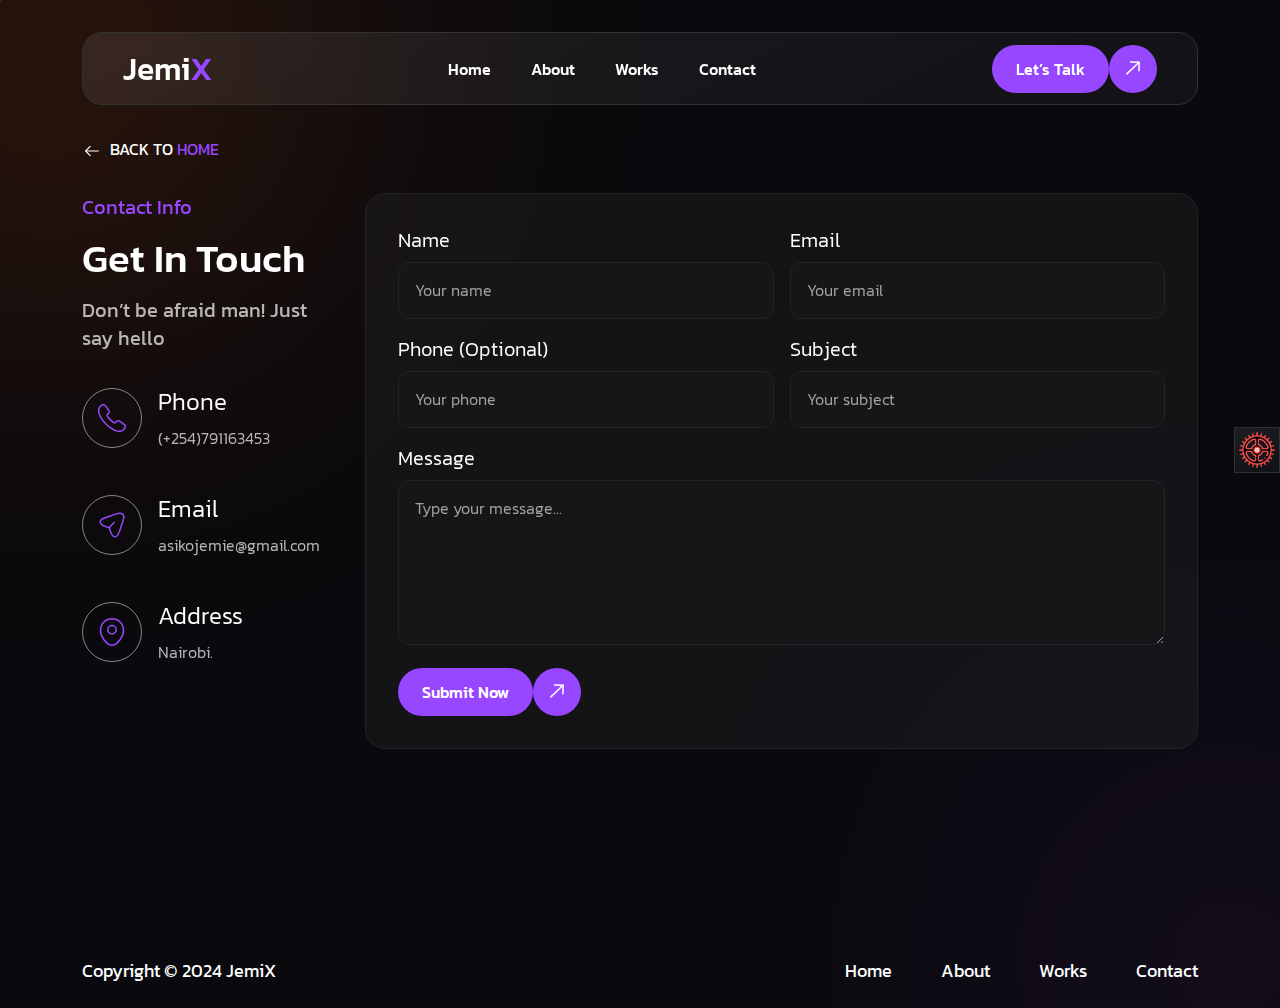
<file: contact.html>
<!doctype html>
<html lang="en">


<!-- Mirrored from softivuspro.com/Jemix/bontox/contact.html by HTTrack Website Copier/3.x [XR&CO'2014], Thu, 11 Apr 2024 18:13:41 GMT -->
<head>

    <!-- ==== Required Meta ==== -->
    <meta charset="UTF-8">
    <meta http-equiv="X-UA-Compatible" content="IE=edge">
    <meta name="viewport" content="width=device-width, initial-scale=1.0">
    <!-- ==== #Keywords ==== -->
<meta name="keywords" content="boot, Bootstrap, JemiX - Protfolio HTML Template">
    <!-- ==== #Description ==== -->
    <meta name="description" content="JemiX - Protfolio HTML Template">
    <!-- ==== #Title ==== -->
    <title>JemiX</title>
    <!-- ==== #Favicon ==== -->
    <link rel="shortcut icon" href="assets/images/fav.png" type="image/x-icon">


    <!-- ==== #aos animation ==== -->
    <link rel="stylesheet" href="assets/css/plugins/aos.css">
    <!-- ==== #Iconsax ==== -->
    <link href="../../../iconsax.gitlab.io/i/icons.css" rel="stylesheet">
    <!-- ==== #style.min ==== -->
    <link rel="stylesheet" href="assets/css/style.min.css">
</head>

<body class="position-relative">

        <!-- ==== preloader ==== -->
        <div id="preloader">
            <div class="layla-preloader text-center">
               
            </div>
        </div>
        <!-- ==== preloader ==== -->

    <!-- ==== Custom Curpor Pointer ==== -->
        <div class="mouse-follower">
        <span class="cursor-outline"></span>
        <span class="cursor-dot"></span>
    </div>
    <div class="text"></div>
    <!-- ==== Custom Curpor Pointer ==== -->     

    <!-- ==== Common Body start ==== -->
    <main class="main body-bg overflow-hidden">

        <!-- ==== Dark Light Rtl Ltr Included ==== -->
        <div class="tigger-arrow">
            <div class="gear-icon">
                <img src="assets/images/gear.png" alt="img">
            </div>
            <div class="tigger-property d-flex align-items-center pt-3 pb-3 px-6">
                <div class="box">
                    <div class="rtl-ltr mb-2">
                        <button class="direction--toggle fw_400 rtl-v n0-color position-relative cus-z1">
                            Rtl
                        </button>
                        <button class="direction--toggletwo fw_400 ltr-v">
                            Ltr
                        </button>
                    </div>
                    <a href="javascript:void(0)" class="mode--toggle gap-2 d-flex align-items-center position-relative cus-z1">
                        <span class="n0-color dk-v text-uppercase fw_400">Dark</span>
                        <span class="n0-color lg-v text-uppercase fw_400">Light</span>
                    </a>
                </div>
            </div>
        </div>
        <!-- ==== Dark Light Rtl Ltr Included ==== -->

        <!--Header Here-->
        <header class="header-section mb-xxl-15 mb-xl-8 mb-7 mt-xxl-15 mt-xl-8 mt-7 header-sectionone">
            <div class="one__header ">
                <div class="container">
                    <div class="main-navbar" data-aos="fade-up" data-aos-duration="1000">
                        <nav class="navbar-custom">
                            <div class="d-flex align-items-center justify-content-between">
                                <a href="index.html" class="nav-brand d-block d-lg-none">
                                    <h4 class="fw_500 n0-color golelayla-logo">
                                        Jemi<span class="s1-color">X</span>
                                    </h4>
                                </a>
                                <div class="d-flex gap-6">
                                    <div class="switch-wrapper-top d-flex d-lg-none"></div>
                                    <button class="navbar-toggle-btn d-block d-lg-none" type="button">
                                        <span></span>
                                        <span></span>
                                        <span></span>
                                        <span></span>
                                    </button>
                                </div>
                            </div>
                            <div class="navbar-toggle-item">
                                <div class="d-flex gap-5 flex-column flex-lg-row text-lg-start text-center align-items-start align-items-lg-center justify-content-center justify-content-between mt-5 mt-lg-0">
                                    <div class="navbar-brand logo d-none d-lg-flex">
                                        <a href="index.html">
                                            <h4 class="fw_600 n0-color">
                                                Jemi<span class="s1-color">X</span>
                                            </h4>
                                        </a>
                                    </div>
                                    <ul class="custom-nav d-grid d-lg-flex gap-5 gap-lg-8 gap-xl-10 justify-content-lg-start">
                                        <li class="menu-item position-relative">
                                            <a href="index.html">
                                                Home 
                                            </a>
                                        </li>
                                        <li class="menu-item position-relative">
                                            <a href="about.html">
                                                About
                                            </a>
                                        </li>
                                        <li class="menu-item position-relative">
                                            <a href="project.html">
                                                Works
                                            </a>
                                        </li>
                                        <li class="menu-item position-relative">
                                            <a href="contact.html">
                                                Contact
                                            </a>
                                        </li>
                                        <li class="menu-item position-relative d-lg-none">
                                            <a href="error.html">
                                                404 
                                            </a>
                                        </li>
                                    </ul>
                                    <div class="d-flex justify-content-center  m-auto m-lg-0 justify-content-lg-end">
                                        <a href="contact.html" class="kewta-btn d-flex align-items-center">
                                            <span class="kew-text">
                                                Let’s Talk
                                            </span>
                                            <span class="kew-arrow">
                                                <div class="kt-one">
                                                    <svg width="34" height="34" viewBox="0 0 34 34" fill="none" xmlns="http://www.w3.org/2000/svg">
                                                        <path d="M14.5625 10.9336L23.1446 11.1277L22.9504 19.7098" stroke="white" stroke-width="1.5" stroke-miterlimit="10" stroke-linecap="round" stroke-linejoin="round"/>
                                                        <path d="M10.8516 22.875L23.0183 11.2466" stroke="white" stroke-width="1.5" stroke-miterlimit="10" stroke-linecap="round" stroke-linejoin="round"/>
                                                    </svg>                                    
                                                </div>
                                                <div class="kt-two">
                                                    <svg width="34" height="34" viewBox="0 0 34 34" fill="none" xmlns="http://www.w3.org/2000/svg">
                                                        <path d="M14.5625 10.9336L23.1446 11.1277L22.9504 19.7098" stroke="white" stroke-width="1.5" stroke-miterlimit="10" stroke-linecap="round" stroke-linejoin="round"/>
                                                        <path d="M10.8516 22.875L23.0183 11.2466" stroke="white" stroke-width="1.5" stroke-miterlimit="10" stroke-linecap="round" stroke-linejoin="round"/>
                                                    </svg>                                    
                                                </div>
                                            </span>
                                        </a>
                                    </div>
                                </div>
                            </div>
                        </nav>
                    </div>
                </div>
            </div>
        </header>
        <!--Header End-->

        <!--Section Title-->
        <div class="container position-relative cus-z1 d-flex justify-content-center justify-content-lg-start mb-xxl-15 mb-xl-8 mb-7">
            <div class="backmenu-head">
                <a href="index.html" class="fw_400 fs-seven n0-color text-uppercase golelayla-logo">
                    <svg width="20" height="18" viewBox="0 0 24 24" fill="none" xmlns="http://www.w3.org/2000/svg">
                        <path d="M9.57 5.92969L3.5 11.9997L9.57 18.0697" stroke="white" stroke-width="1.5" stroke-miterlimit="10" stroke-linecap="round" stroke-linejoin="round"/>
                        <path d="M20.5019 12H3.67188" stroke="white" stroke-width="1.5" stroke-miterlimit="10" stroke-linecap="round" stroke-linejoin="round"/>
                    </svg>                        
                    <span class="ms-1 n0-color">
                        Back To <span class="s1-color"> Home</span> 
                    </span>
                </a>
            </div>
        </div>
        <!--Section Title-->

        <!--body box-->
        <section class="body-box position-relative cus-z-1 pb-xxl-20 pb-xl-15 pb-lg-10 pb-9">
            <div class="container">
                <div class="row g-xxl-6 g-4 mb-15">
                    <div class="col-xxl-3 col-xl-3 col-lg-4">
                        <div class="contac-touch mb-xxl-15 mb-lg-8 mb-6" data-aos="zoom-in-down" data-aos-duration="1000">
                            <span class="fs20 s1-color d-block mb-3">
                                Contact Info
                            </span>
                            <h3 class="n0-color mb-3">
                                Get In Touch
                            </h3>
                            <p class="fs20 n07">
                                Don’t be afraid man! Just say hello
                            </p>
                        </div>
                        <ul class="get-intouchwrap">
                            <li class="cmn-ite" data-aos="zoom-in-down" data-aos-duration="1000">
                                <span class="icon">
                                    <svg width="32" height="32" viewBox="0 0 32 32" fill="none" xmlns="http://www.w3.org/2000/svg">
                                        <path d="M29.2907 24.4413C29.2907 24.9213 29.1841 25.4146 28.9574 25.8946C28.7307 26.3746 28.4374 26.828 28.0507 27.2546C27.3974 27.9746 26.6774 28.4946 25.8641 28.828C25.0641 29.1613 24.1974 29.3346 23.2641 29.3346C21.9041 29.3346 20.4507 29.0146 18.9174 28.3613C17.3841 27.708 15.8507 26.828 14.3307 25.7213C12.7974 24.6013 11.3441 23.3613 9.9574 21.988C8.58406 20.6013 7.34406 19.148 6.2374 17.628C5.14406 16.108 4.26406 14.588 3.62406 13.0813C2.98406 11.5613 2.66406 10.108 2.66406 8.7213C2.66406 7.81464 2.82406 6.94797 3.14406 6.14797C3.46406 5.33464 3.97073 4.58797 4.6774 3.9213C5.53073 3.0813 6.46406 2.66797 7.45073 2.66797C7.82406 2.66797 8.1974 2.74797 8.53073 2.90797C8.8774 3.06797 9.18406 3.30797 9.42406 3.65464L12.5174 8.01464C12.7574 8.34797 12.9307 8.65464 13.0507 8.94797C13.1707 9.22797 13.2374 9.50797 13.2374 9.7613C13.2374 10.0813 13.1441 10.4013 12.9574 10.708C12.7841 11.0146 12.5307 11.3346 12.2107 11.6546L11.1974 12.708C11.0507 12.8546 10.9841 13.028 10.9841 13.2413C10.9841 13.348 10.9974 13.4413 11.0241 13.548C11.0641 13.6546 11.1041 13.7346 11.1307 13.8146C11.3707 14.2546 11.7841 14.828 12.3707 15.5213C12.9707 16.2146 13.6107 16.9213 14.3041 17.628C15.0241 18.3346 15.7174 18.988 16.4241 19.588C17.1174 20.1746 17.6907 20.5746 18.1441 20.8146C18.2107 20.8413 18.2907 20.8813 18.3841 20.9213C18.4907 20.9613 18.5974 20.9746 18.7174 20.9746C18.9441 20.9746 19.1174 20.8946 19.2641 20.748L20.2774 19.748C20.6107 19.4146 20.9307 19.1613 21.2374 19.0013C21.5441 18.8146 21.8507 18.7213 22.1841 18.7213C22.4374 18.7213 22.7041 18.7746 22.9974 18.8946C23.2907 19.0146 23.5974 19.188 23.9307 19.4146L28.3441 22.548C28.6907 22.788 28.9307 23.068 29.0774 23.4013C29.2107 23.7346 29.2907 24.068 29.2907 24.4413Z" stroke="#9747FF" stroke-width="1.5" stroke-miterlimit="10"/>
                                    </svg>                                        
                                </span>
                                <div class="cont">
                                    <span class="n0-color fw_300 fs-five d-block mb-1">
                                        Phone
                                    </span>
                                    <a href="javascript:void(0)" class="ph">
                                        (+254)791163453
                                    </a>
                                </div>
                            </li>
                            <li class="cmn-ite" data-aos="zoom-in-down" data-aos-duration="1200">
                                <span class="icon">
                                    <svg width="32" height="32" viewBox="0 0 32 32" fill="none" xmlns="http://www.w3.org/2000/svg">
                                        <path d="M9.86625 8.42687L21.1863 4.65354C26.2663 2.96021 29.0263 5.73354 27.3463 10.8135L23.5729 22.1335C21.0396 29.7469 16.8796 29.7469 14.3463 22.1335L13.2262 18.7735L9.86625 17.6535C2.25292 15.1202 2.25292 10.9735 9.86625 8.42687Z" stroke="#9747FF" stroke-width="1.5" stroke-linecap="round" stroke-linejoin="round"/>
                                        <path d="M13.4766 18.2007L18.2499 13.4141" stroke="#9747FF" stroke-width="1.5" stroke-linecap="round" stroke-linejoin="round"/>
                                    </svg>                                        
                                </span>
                                <div class="cont">
                                    <span class="n0-color fw_300 fs-five d-block mb-1">
                                        Email
                                    </span>
                                    <a href="javascript:void(0)" class="ph">
                                        asikojemie@gmail.com
                                    </a>
                                </div>
                            </li>
                            <li class="cmn-ite" data-aos="zoom-in-down" data-aos-duration="1400">
                                <span class="icon">
                                    <svg width="32" height="32" viewBox="0 0 32 32" fill="none" xmlns="http://www.w3.org/2000/svg">
                                        <path d="M16.0037 17.9059C18.3013 17.9059 20.1637 16.0434 20.1637 13.7459C20.1637 11.4484 18.3013 9.58594 16.0037 9.58594C13.7062 9.58594 11.8438 11.4484 11.8438 13.7459C11.8438 16.0434 13.7062 17.9059 16.0037 17.9059Z" stroke="#9747FF" stroke-width="1.5"/>
                                        <path d="M4.82367 11.3213C7.45034 -0.225362 24.557 -0.212028 27.1703 11.3346C28.7037 18.108 24.4903 23.8413 20.797 27.388C18.117 29.9746 13.877 29.9746 11.1837 27.388C7.50367 23.8413 3.29034 18.0946 4.82367 11.3213Z" stroke="#9747FF" stroke-width="1.5"/>
                                    </svg>                                        
                                </span>
                                <div class="cont">
                                    <span class="n0-color fw_300 fs-five d-block mb-1">
                                        Address
                                    </span>
                                    <a href="javascript:void(0)" class="ph">
                                        Nairobi.
                                    </a>
                                </div>
                            </li>
                        </ul>
                    </div>
                    <div class="col-xxl-9 col-xl-9 col-lg-8">
                        <div class="contact-form cmn-box py-xxl-15 py-lg-8 py-6 px-xxl-15 px-lg-8 px-6">
                            <form action="#">
                                <div class="row g-xxl-6 g-4">
                                    <div class="col-lg-6" data-aos="zoom-in-up" data-aos-duration="1000">
                                        <div class="contact-cmnitem">
                                            <label for="nam" class="fs20 fw_300 n0-color mb-xxl-3 mb-2">Name</label>
                                            <input type="text" id="nam" placeholder="Your name">
                                        </div>
                                    </div>
                                    <div class="col-lg-6" data-aos="zoom-in-up" data-aos-duration="1100">
                                        <div class="contact-cmnitem">
                                            <label for="eml" class="fs20 fw_300 n0-color mb-xxl-3 mb-2">Email</label>
                                            <input type="text" id="eml" placeholder="Your email">
                                        </div>
                                    </div>
                                    <div class="col-lg-6" data-aos="zoom-in-up" data-aos-duration="1200">
                                        <div class="contact-cmnitem">
                                            <label for="phs" class="fs20 fw_300 n0-color mb-xxl-3 mb-2">Phone (Optional)</label>
                                            <input type="text" id="phs" placeholder="Your phone">
                                        </div>
                                    </div>
                                    <div class="col-lg-6" data-aos="zoom-in-up" data-aos-duration="1300">
                                        <div class="contact-cmnitem">
                                            <label for="subs" class="fs20 fw_300 n0-color mb-xxl-3 mb-2">Subject</label>
                                            <input type="text" id="subs" placeholder="Your subject">
                                        </div>
                                    </div>
                                    <div class="col-lg-12" data-aos="zoom-in-up" data-aos-duration="1400">
                                        <div class="contact-cmnitem">
                                            <label for="subs" class="fs20 fw_300 n0-color mb-xxl-3 mb-2">Message</label>
                                            <textarea name="mesg" rows="5" placeholder="Type your message..."></textarea>
                                        </div>
                                    </div>
                                    <div class="sub-btn">
                                        <button type="button" class="kewta-btn d-inline-flex align-items-center" data-aos="zoom-in-up" data-aos-duration="1000">
                                            <span class="kew-text">
                                                Submit Now
                                            </span>
                                            <span class="kew-arrow">
                                                <div class="kt-one">
                                                    <svg width="34" height="34" viewBox="0 0 34 34" fill="none" xmlns="http://www.w3.org/2000/svg">
                                                        <path d="M14.5625 10.9336L23.1446 11.1277L22.9504 19.7098" stroke="white" stroke-width="1.5" stroke-miterlimit="10" stroke-linecap="round" stroke-linejoin="round"/>
                                                        <path d="M10.8516 22.875L23.0183 11.2466" stroke="white" stroke-width="1.5" stroke-miterlimit="10" stroke-linecap="round" stroke-linejoin="round"/>
                                                    </svg>                                    
                                                </div>
                                                <div class="kt-two">
                                                    <svg width="34" height="34" viewBox="0 0 34 34" fill="none" xmlns="http://www.w3.org/2000/svg">
                                                        <path d="M14.5625 10.9336L23.1446 11.1277L22.9504 19.7098" stroke="white" stroke-width="1.5" stroke-miterlimit="10" stroke-linecap="round" stroke-linejoin="round"/>
                                                        <path d="M10.8516 22.875L23.0183 11.2466" stroke="white" stroke-width="1.5" stroke-miterlimit="10" stroke-linecap="round" stroke-linejoin="round"/>
                                                    </svg>                                    
                                                </div>
                                            </span>
                                        </button>
                                    </div>
                                </div>
                            </form>
                        </div>
                    </div>
                </div>
                <div class="button-socialwrap position-relative cus-z1 pt-xxl-15" data-aos="zoom-in-down" data-aos-duration="1400">
                    <a href="javascript:void(0)" class="cmn-socialbutton fs-five fw_300 n0-color">
                        <span class="sicon">
                            <svg width="24" height="24" viewBox="0 0 24 24" fill="none" xmlns="http://www.w3.org/2000/svg">
                                <path d="M14 9.3V12.2H16.6C16.8 12.2 16.9 12.4 16.9 12.6L16.5 14.5C16.5 14.6 16.3 14.7 16.2 14.7H14V22H11V14.8H9.3C9.1 14.8 9 14.7 9 14.5V12.6C9 12.4 9.1 12.3 9.3 12.3H11V9C11 7.3 12.3 6 14 6H16.7C16.9 6 17 6.1 17 6.3V8.7C17 8.9 16.9 9 16.7 9H14.3C14.1 9 14 9.1 14 9.3Z" stroke="#9747FF" stroke-width="1.5" stroke-miterlimit="10" stroke-linecap="round"/>
                                <path d="M15 22H9C4 22 2 20 2 15V9C2 4 4 2 9 2H15C20 2 22 4 22 9V15C22 20 20 22 15 22Z" stroke="#9747FF" stroke-width="1.5" stroke-linecap="round" stroke-linejoin="round"/>
                            </svg>                                
                        </span>
                        Facebook
                    </a>
                    <a href="javascript:void(0)" class="cmn-socialbutton fs-five fw_300 n0-color">
                        <span class="sicon">
                            <svg width="25" height="24" viewBox="0 0 25 24" fill="none" xmlns="http://www.w3.org/2000/svg">
                                <path fill-rule="evenodd" clip-rule="evenodd" d="M5.25 2H22.25V14L17.25 19H12.25L10.25 22H7.25V19H3.25V5L5.25 2Z" stroke="#9747FF" stroke-width="1.5" stroke-miterlimit="10" stroke-linecap="round" stroke-linejoin="round"/>
                                <path d="M11.75 7H9.75V13H11.75V7Z" stroke="#9747FF" stroke-width="1.5" stroke-miterlimit="10" stroke-linecap="round" stroke-linejoin="round"/>
                                <path d="M16.75 7H14.75V13H16.75V7Z" stroke="#9747FF" stroke-width="1.5" stroke-miterlimit="10" stroke-linecap="round" stroke-linejoin="round"/>
                            </svg>                                                             
                        </span>
                        Twitter
                    </a>
                    <a href="javascript:void(0)" class="cmn-socialbutton fs-five fw_300 n0-color">
                        <span class="sicon">
                            <svg width="25" height="24" viewBox="0 0 25 24" fill="none" xmlns="http://www.w3.org/2000/svg">
                                <path d="M19 4.78906C16.4 9.33906 11.39 11.9491 6.17 11.4791L3 11.1891" stroke="white" stroke-width="1.5" stroke-miterlimit="10" stroke-linecap="round" stroke-linejoin="round"/>
                                <path d="M6 19.3693C8.6 14.8193 13.61 12.2093 18.83 12.6793L22 12.9693" stroke="white" stroke-width="1.5" stroke-miterlimit="10" stroke-linecap="round" stroke-linejoin="round"/>
                                <path d="M12.5 22C18.0228 22 22.5 17.5228 22.5 12C22.5 6.47715 18.0228 2 12.5 2C6.97715 2 2.5 6.47715 2.5 12C2.5 17.5228 6.97715 22 12.5 22Z" stroke="white" stroke-width="1.5" stroke-miterlimit="10" stroke-linecap="round" stroke-linejoin="round"/>
                                <path d="M8.13281 3L11.3128 6.95C13.4428 9.59 14.9528 12.66 15.7528 15.95L16.9628 20.94" stroke="white" stroke-width="1.5" stroke-miterlimit="10" stroke-linecap="round" stroke-linejoin="round"/>
                            </svg>                                                                                      
                        </span>
                        Dribbble
                    </a>
                    <a href="javascript:void(0)" class="cmn-socialbutton fs-five fw_300 n0-color">
                        <span class="sicon">
                            <svg width="25" height="24" viewBox="0 0 25 24" fill="none" xmlns="http://www.w3.org/2000/svg">
                                <path d="M9.25 22H15.25C20.25 22 22.25 20 22.25 15V9C22.25 4 20.25 2 15.25 2H9.25C4.25 2 2.25 4 2.25 9V15C2.25 20 4.25 22 9.25 22Z" stroke="#9747FF" stroke-width="1.5" stroke-linecap="round" stroke-linejoin="round"/>
                                <path d="M12.25 15.5C14.183 15.5 15.75 13.933 15.75 12C15.75 10.067 14.183 8.5 12.25 8.5C10.317 8.5 8.75 10.067 8.75 12C8.75 13.933 10.317 15.5 12.25 15.5Z" stroke="#9747FF" stroke-width="1.5" stroke-linecap="round" stroke-linejoin="round"/>
                                <path d="M17.8861 7H17.8977" stroke="#9747FF" stroke-width="2" stroke-linecap="round" stroke-linejoin="round"/>
                            </svg>                                                           
                        </span>
                        Instagram
                    </a>
                    <a href="javascript:void(0)" class="cmn-socialbutton fs-five fw_300 n0-color">
                        <span class="sicon">
                            <svg width="24" height="24" viewBox="0 0 24 24" fill="none" xmlns="http://www.w3.org/2000/svg">
                                <path d="M2 12H9C10.7 12 12 13.3 12 15C12 16.7 10.7 18 9 18H3C2.4 18 2 17.6 2 17V7C2 6.4 2.4 6 3 6H8C9.7 6 11 7.3 11 9C11 10.7 9.7 12 8 12H2Z" stroke="#9747FF" stroke-width="1.5" stroke-miterlimit="10"/>
                                <path d="M14 14H22C22 11.8 20.2 10 18 10C15.8 10 14 11.8 14 14ZM14 14C14 16.2 15.8 18 18 18H19.7" stroke="#9747FF" stroke-width="1.5" stroke-miterlimit="10" stroke-linecap="round" stroke-linejoin="round"/>
                                <path d="M19.5 7.5H16.5" stroke="#17191C" stroke-width="1.5" stroke-miterlimit="10" stroke-linecap="round" stroke-linejoin="round"/>
                            </svg>                                                                                                                        
                        </span>
                        Behance
                    </a>
                </div>
            </div>
        </section>
        <!--body box-->

        <!--Footer Here-->
        <footer class="footer position-relative py-xxl-8 py-6">
            <div class="container">
                <div class="footer-wrap d-grid gap-4 justify-content-center d-lg-flex align-items-center justify-content-lg-between">
                    <div class="footer-copyright">
                        <span class="fw_400 n0-color">
                            Copyright &copy; 2024 <a href="index.html" class="Jemi-tag">JemiX</a>
                        </span>
                        <span class="fw_400 n0-color designed-by">
                            <!-- Designed By <a href="https://themeforest.net/user/pixelaxis" class="s1-color">Pixelaxis</a> -->
                        </span>
                    </div>
                    <ul class="footer-link justify-content-center flex-wrap position-relative cus-z1">
                        <li>
                            <a href="index.html">
                                Home
                            </a>
                        </li>
                        <li>
                            <a href="about.html">
                                About
                            </a>
                        </li>
                        <li>
                            <a href="project.html">
                                Works
                            </a>
                        </li>
                        <li>
                            <a href="contact.html">
                                Contact
                            </a>
                        </li>
                    </ul>
                </div>
            </div>
        </footer>
        <!--Footer End-->

    </main>
    <!-- ==== Common Body End ==== -->

    <!-- ==== js Jquery start ==== -->
    <script src="assets/js/plugins/jquery.js"></script>
    <!-- ==== js Bootstrap start ==== -->
    <script src="assets/js/plugins/bootstrap.js"></script>
    <!-- ==== js Aos Animation start ==== -->
    <script src="assets/js/plugins/aos.js"></script>
    <!-- ==== js Magnificpopup start ==== -->
    <script src="assets/js/plugins/magnific-popup.js"></script>
    <!-- ==== js Swiper start ==== -->
    <script src="assets/js/plugins/swiper.js"></script>
    <!-- ==== js Odometer start ==== -->
    <script src="assets/js/plugins/odometer.js"></script>
    <!-- ==== js Mian start ==== -->
    <script src="assets/js/main.js"></script>

</body>


<!-- Mirrored from softivuspro.com/Jemix/bontox/contact.html by HTTrack Website Copier/3.x [XR&CO'2014], Thu, 11 Apr 2024 18:13:41 GMT -->
</html>
</file>
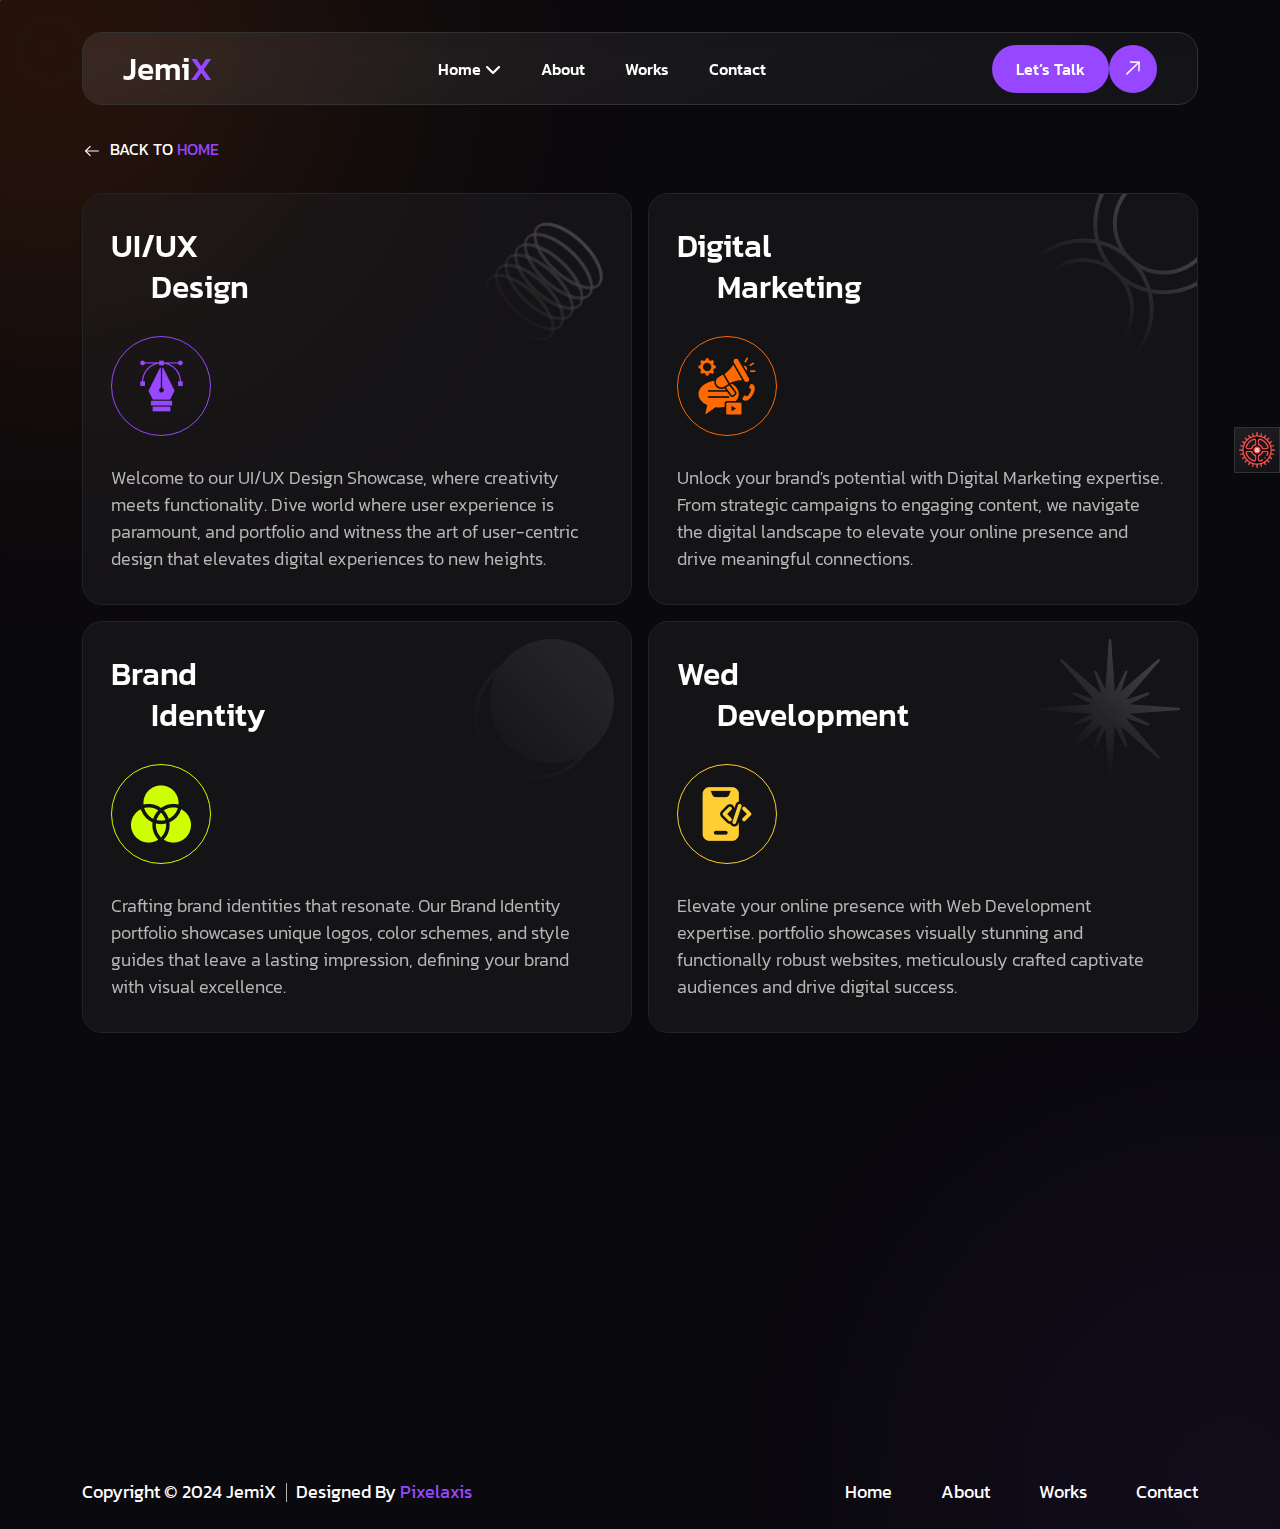
<file: offering.html>
<!doctype html>
<html lang="en">


<!-- Mirrored from softivuspro.com/Jemix/bontox/offering.html by HTTrack Website Copier/3.x [XR&CO'2014], Thu, 11 Apr 2024 18:13:45 GMT -->
<head>

    <!-- ==== Required Meta ==== -->
    <meta charset="UTF-8">
    <meta http-equiv="X-UA-Compatible" content="IE=edge">
    <meta name="viewport" content="width=device-width, initial-scale=1.0">
    <!-- ==== #Keywords ==== -->
<meta name="keywords" content="boot, Bootstrap, JemiX - Protfolio HTML Template">
    <!-- ==== #Description ==== -->
    <meta name="description" content="JemiX - Protfolio HTML Template">
    <!-- ==== #Title ==== -->
    <title>JemiX</title>
    <!-- ==== #Favicon ==== -->
    <link rel="shortcut icon" href="assets/images/fav.png" type="image/x-icon">


    <!-- ==== #aos animation ==== -->
    <link rel="stylesheet" href="assets/css/plugins/aos.css">
    <!-- ==== #Iconsax ==== -->
    <link href="../../../iconsax.gitlab.io/i/icons.css" rel="stylesheet">
    <!-- ==== #style.min ==== -->
    <link rel="stylesheet" href="assets/css/style.min.css">
</head>

<body class="position-relative">

        <!-- ==== preloader ==== -->
        <div id="preloader">
            <div class="layla-preloader text-center">
               
            </div>
        </div>
        <!-- ==== preloader ==== -->

    <!-- ==== Custom Curpor Pointer ==== -->
        <div class="mouse-follower">
        <span class="cursor-outline"></span>
        <span class="cursor-dot"></span>
    </div>
    <div class="text"></div>
    <!-- ==== Custom Curpor Pointer ==== -->     

    <!-- ==== Common Body start ==== -->
    <main class="main body-bg overflow-hidden">

        <!-- ==== Dark Light Rtl Ltr Included ==== -->
        <div class="tigger-arrow">
            <div class="gear-icon">
                <img src="assets/images/gear.png" alt="img">
            </div>
            <div class="tigger-property d-flex align-items-center pt-3 pb-3 px-6">
                <div class="box">
                    <div class="rtl-ltr mb-2">
                        <button class="direction--toggle fw_400 rtl-v n0-color position-relative cus-z1">
                            Rtl
                        </button>
                        <button class="direction--toggletwo fw_400 ltr-v">
                            Ltr
                        </button>
                    </div>
                    <a href="javascript:void(0)" class="mode--toggle gap-2 d-flex align-items-center position-relative cus-z1">
                        <span class="n0-color dk-v text-uppercase fw_400">Dark</span>
                        <span class="n0-color lg-v text-uppercase fw_400">Light</span>
                    </a>
                </div>
            </div>
        </div>
        <!-- ==== Dark Light Rtl Ltr Included ==== -->

        <!--Header Here-->
        <header class="header-section mb-xxl-15 mb-xl-8 mb-7 mt-xxl-15 mt-xl-8 mt-7 header-sectionone">
            <div class="one__header ">
                <div class="container">
                    <div class="main-navbar" data-aos="fade-up" data-aos-duration="1000">
                        <nav class="navbar-custom">
                            <div class="d-flex align-items-center justify-content-between">
                                <a href="index.html" class="nav-brand d-block d-lg-none">
                                    <h4 class="fw_500 n0-color golelayla-logo">
                                        Jemi<span class="s1-color">X</span>
                                    </h4>
                                </a>
                                <div class="d-flex gap-6">
                                    <div class="switch-wrapper-top d-flex d-lg-none"></div>
                                    <button class="navbar-toggle-btn d-block d-lg-none" type="button">
                                        <span></span>
                                        <span></span>
                                        <span></span>
                                        <span></span>
                                    </button>
                                </div>
                            </div>
                            <div class="navbar-toggle-item">
                                <div class="d-flex gap-5 flex-column flex-lg-row text-lg-start text-center align-items-start align-items-lg-center justify-content-center justify-content-between mt-5 mt-lg-0">
                                    <div class="navbar-brand logo d-none d-lg-flex">
                                        <a href="index.html">
                                            <h4 class="fw_600 n0-color">
                                                Jemi<span class="s1-color">X</span>
                                            </h4>
                                        </a>
                                    </div>
                                    <ul class="custom-nav d-grid d-lg-flex gap-5 gap-lg-8 gap-xl-10 justify-content-lg-start">
                                        <li class="menu-item position-relative">
                                            <a href="#0">
                                                Home <i class="fas fa-chevron-down"></i>
                                            </a>
                                            <ul class="sub-menu home-scroolls box-shadow3">
                                                <li class="menu-link pt-3">
                                                    <a href="index.html">Home One</a>
                                                </li>
                                                <li class="menu-link pt-1">
                                                    <a href="index-2.html">Home Two</a>
                                                </li>
                                            </ul>
                                        </li>
                                        <li class="menu-item position-relative">
                                            <a href="about.html">
                                                About
                                            </a>
                                        </li>
                                        <li class="menu-item position-relative">
                                            <a href="project.html">
                                                Works
                                            </a>
                                        </li>
                                        <li class="menu-item position-relative">
                                            <a href="contact.html">
                                                Contact
                                            </a>
                                        </li>
                                        <li class="menu-item position-relative d-lg-none">
                                            <a href="error.html">
                                                404 
                                            </a>
                                        </li>
                                    </ul>
                                    <div class="d-flex justify-content-center  m-auto m-lg-0 justify-content-lg-end">
                                        <a href="contact.html" class="kewta-btn d-flex align-items-center">
                                            <span class="kew-text">
                                                Let’s Talk
                                            </span>
                                            <span class="kew-arrow">
                                                <div class="kt-one">
                                                    <svg width="34" height="34" viewBox="0 0 34 34" fill="none" xmlns="http://www.w3.org/2000/svg">
                                                        <path d="M14.5625 10.9336L23.1446 11.1277L22.9504 19.7098" stroke="white" stroke-width="1.5" stroke-miterlimit="10" stroke-linecap="round" stroke-linejoin="round"/>
                                                        <path d="M10.8516 22.875L23.0183 11.2466" stroke="white" stroke-width="1.5" stroke-miterlimit="10" stroke-linecap="round" stroke-linejoin="round"/>
                                                    </svg>                                    
                                                </div>
                                                <div class="kt-two">
                                                    <svg width="34" height="34" viewBox="0 0 34 34" fill="none" xmlns="http://www.w3.org/2000/svg">
                                                        <path d="M14.5625 10.9336L23.1446 11.1277L22.9504 19.7098" stroke="white" stroke-width="1.5" stroke-miterlimit="10" stroke-linecap="round" stroke-linejoin="round"/>
                                                        <path d="M10.8516 22.875L23.0183 11.2466" stroke="white" stroke-width="1.5" stroke-miterlimit="10" stroke-linecap="round" stroke-linejoin="round"/>
                                                    </svg>                                    
                                                </div>
                                            </span>
                                        </a>
                                    </div>
                                </div>
                            </div>
                        </nav>
                    </div>
                </div>
            </div>
        </header>
        <!--Header End-->

        <!--Section Title-->
        <div class="container position-relative cus-z1 d-flex justify-content-center justify-content-lg-start mb-xxl-15 mb-xl-8 mb-7">
            <div class="backmenu-head">
                <a href="index.html" class="fw_400 fs-seven n0-color text-uppercase golelayla-logo">
                    <svg width="20" height="18" viewBox="0 0 24 24" fill="none" xmlns="http://www.w3.org/2000/svg">
                        <path d="M9.57 5.92969L3.5 11.9997L9.57 18.0697" stroke="white" stroke-width="1.5" stroke-miterlimit="10" stroke-linecap="round" stroke-linejoin="round"/>
                        <path d="M20.5019 12H3.67188" stroke="white" stroke-width="1.5" stroke-miterlimit="10" stroke-linecap="round" stroke-linejoin="round"/>
                    </svg>                        
                    <span class="ms-1 n0-color">
                        Back To <span class="s1-color"> Home</span> 
                    </span>
                </a>
            </div>
        </div>
        <!--Section Title-->

        <!--body box-->
        <section class="body-box position-relative cus-z-1 pb-xxl-20 pb-xl-15 pb-lg-10 pb-9">
            <div class="container">
                <div class="row g-xxl-6 g-4 mb-xxl-6 mb-4">
                    <div class="col-lg-6 col-md-6" data-aos="zoom-in-down" data-aos-duration="1000">
                        <div class="orffering-serbox cmn-box py-xxl-15 py-lg-8 py-7 px-xxl-15 px-lg-8 px-lg-7 px-5">
                            <h4 class="n0-color mb-xxl-10 mb-7">
                                UI/UX
                                <span class="ms-10 d-block">
                                    Design
                                </span>
                            </h4>
                            <div class="band-icon band-border1 mb-xxl-10 mb-7">
                                <img src="assets/images/global/ui.png" alt="img">
                            </div>
                            <p>
                                Welcome to our UI/UX Design Showcase, where creativity meets functionality. Dive world where user experience is paramount, and portfolio and witness the art of user-centric design that elevates digital experiences to new heights.
                            </p>
                            <img src="assets/images/global/sbig1.png" alt="img" class="s-shape2">
                        </div>
                    </div>
                    <div class="col-lg-6 col-md-6" data-aos="zoom-in-up" data-aos-duration="1200">
                        <div class="orffering-serbox cmn-box py-xxl-15 py-lg-8 py-7 px-xxl-15 px-lg-8 px-lg-7 px-5">
                            <h4 class="n0-color mb-xxl-10 mb-7">
                                Digital
                                <span class="ms-10 d-block">
                                    Marketing
                                </span>
                            </h4>
                            <div class="band-icon band-border2 mb-xxl-10 mb-7">
                                <img src="assets/images/global/markeding-icon.png" alt="img">
                            </div>
                            <p>
                                Unlock your brand's potential with Digital Marketing expertise. From strategic campaigns to engaging content, we navigate the digital landscape to elevate your online presence and drive meaningful connections.
                            </p>
                            <img src="assets/images/global/sbig2.png" alt="img" class="s-shape1">
                        </div>
                    </div>
                    <div class="col-lg-6 col-md-6" data-aos="zoom-in-down" data-aos-duration="1300">
                        <div class="orffering-serbox cmn-box py-xxl-15 py-lg-8 py-7 px-xxl-15 px-lg-8 px-lg-7 px-5">
                            <h4 class="n0-color mb-xxl-10 mb-7">
                                Brand
                                <span class="ms-10 d-block">
                                    Identity
                                </span>
                            </h4>
                            <div class="band-icon band-border3 mb-xxl-10 mb-7">
                                <img src="assets/images/global/identify.png" alt="img">
                            </div>
                            <p>
                                Crafting brand identities that resonate. Our Brand Identity portfolio showcases unique logos, color schemes, and style guides that leave a lasting impression, defining your brand with visual excellence.
                            </p>
                            <img src="assets/images/global/sbig3.png" alt="img" class="s-shape2">
                        </div>
                    </div>
                    <div class="col-lg-6 col-md-6" data-aos="zoom-in-up" data-aos-duration="1400">
                        <div class="orffering-serbox cmn-box py-xxl-15 py-lg-8 py-7 px-xxl-15 px-lg-8 px-lg-7 px-5">
                            <h4 class="n0-color mb-xxl-10 mb-7">
                                Wed
                                <span class="ms-10 d-block">
                                    Development
                                </span>
                            </h4>
                            <div class="band-icon band-border4 mb-xxl-10 mb-7">
                                <img src="assets/images/global/web-dev.png" alt="img">
                            </div>
                            <p>
                                Elevate your online presence with Web Development expertise. portfolio showcases visually stunning and functionally robust websites, meticulously crafted captivate audiences and drive digital success.
                            </p>
                            <img src="assets/images/global/sbig4.png" alt="img" class="s-shape2">
                        </div>
                    </div>
                </div>
                <div class="row g-xxl-6 g-4">
                    <div class="col-lg-3 col-md-6" data-aos="zoom-in-down" data-aos-duration="1000">
                        <div class="text-center h-100 cmn-box position-relative pt-xxl-7 pt-xl-6 pt-5 pb-xxl-6 pb-xl-8 pb-5 px-xxl-8 px-xl-6 px-lg-4 px-4">
                            <ul class="body-social body-socialtwo body-social-sliceabout">
                                <li>
                                    <a href="javascript:void(0)" class="soci">
                                        <svg width="40" height="40" viewBox="0 0 40 40" fill="none" xmlns="http://www.w3.org/2000/svg">
                                            <path d="M30.8307 7.98242C26.4974 15.5658 18.1474 19.9158 9.4474 19.1324L4.16406 18.6491" stroke="white" stroke-width="1.5" stroke-miterlimit="10" stroke-linecap="round" stroke-linejoin="round"/>
                                            <path d="M9.16406 32.2835C13.4974 24.7001 21.8474 20.3501 30.5474 21.1335L35.8307 21.6168" stroke="white" stroke-width="1.5" stroke-miterlimit="10" stroke-linecap="round" stroke-linejoin="round"/>
                                            <path d="M20.0026 36.6673C29.2074 36.6673 36.6693 29.2054 36.6693 20.0007C36.6693 10.7959 29.2074 3.33398 20.0026 3.33398C10.7979 3.33398 3.33594 10.7959 3.33594 20.0007C3.33594 29.2054 10.7979 36.6673 20.0026 36.6673Z" stroke="white" stroke-width="1.5" stroke-miterlimit="10" stroke-linecap="round" stroke-linejoin="round"/>
                                            <path d="M12.7188 5L18.0188 11.5833C21.5688 15.9833 24.0854 21.1 25.4188 26.5833L27.4354 34.9" stroke="white" stroke-width="1.5" stroke-miterlimit="10" stroke-linecap="round" stroke-linejoin="round"/>
                                        </svg>                                                                                                        
                                        <span class="shape-icon">
                                            <img src="assets/images/global/social-hover.png" alt="img">
                                        </span>                                                        
                                    </a>
                                </li>
                                <li>
                                    <a href="javascript:void(0)" class="soci">
                                        <svg width="40" height="40" viewBox="0 0 40 40" fill="none" xmlns="http://www.w3.org/2000/svg">
                                            <path d="M15.0026 36.6654H25.0026C33.3359 36.6654 36.6693 33.332 36.6693 24.9987V14.9987C36.6693 6.66536 33.3359 3.33203 25.0026 3.33203H15.0026C6.66927 3.33203 3.33594 6.66536 3.33594 14.9987V24.9987C3.33594 33.332 6.66927 36.6654 15.0026 36.6654Z" stroke="white" stroke-width="1.5" stroke-linecap="round" stroke-linejoin="round"/>
                                            <path d="M19.9974 25.8346C23.2191 25.8346 25.8307 23.223 25.8307 20.0013C25.8307 16.7796 23.2191 14.168 19.9974 14.168C16.7757 14.168 14.1641 16.7796 14.1641 20.0013C14.1641 23.223 16.7757 25.8346 19.9974 25.8346Z" stroke="white" stroke-width="1.5" stroke-linecap="round" stroke-linejoin="round"/>
                                            <path d="M29.3961 11.6654H29.4154" stroke="white" stroke-width="2" stroke-linecap="round" stroke-linejoin="round"/>
                                        </svg>                                                               
                                        <span class="shape-icon">
                                            <img src="assets/images/global/social-hover.png" alt="img">
                                        </span>                                                        
                                    </a>
                                </li>
                            </ul>
                            <div class="stay mt-xxl-5 mt-xl-5 mt-lg-10 mt-12">
                                <a href="about.html" class="d-flex stay-with justify-content-start n06">
                                    Stay With Me
                                </a>
                                <a href="about.html" class="d-flex mt-2 cmn-footarrow align-items-center justify-content-between">
                                    <span class="fw_500 fs-seven n0-color fs-seven fw_300">
                                        Profiles
                                    </span>
                                    <span class="cmn-svg40">
                                        <svg width="58" height="40" viewBox="0 0 58 40" fill="none" xmlns="http://www.w3.org/2000/svg">
                                            <path d="M19.7674 28.2202C21.6527 32.4019 24.9182 35.8085 29.0165 37.8689C33.1148 39.9293 37.7968 40.5183 42.2777 39.5372C46.7587 38.5561 50.7661 36.0645 53.6285 32.48C56.4908 28.8955 58.034 24.4361 57.9994 19.8492C57.9648 15.2622 56.3545 10.8266 53.4385 7.28568C50.5224 3.74481 46.4778 1.31394 41.9825 0.400527C37.4873 -0.512885 32.8147 0.146678 28.748 2.26866C24.6812 4.39065 21.4675 7.84608 19.6455 12.0558L20.7467 12.5324C22.4595 8.57532 25.4804 5.32721 29.3031 3.33255C33.1259 1.33788 37.5181 0.717889 41.7436 1.5765C45.9691 2.4351 49.771 4.72012 52.5122 8.04854C55.2533 11.377 56.7669 15.5465 56.7995 19.8582C56.832 24.1699 55.3814 28.3618 52.6908 31.7312C50.0002 35.1006 46.2331 37.4427 42.0211 38.3649C37.809 39.2872 33.4079 38.7335 29.5555 36.7967C25.7031 34.86 22.6335 31.6578 20.8613 27.727L19.7674 28.2202Z" fill="white"/>
                                            <path d="M40.5303 20.5303C40.8232 20.2374 40.8232 19.7626 40.5303 19.4697L35.7574 14.6967C35.4645 14.4038 34.9896 14.4038 34.6967 14.6967C34.4038 14.9896 34.4038 15.4645 34.6967 15.7574L38.9393 20L34.6967 24.2426C34.4038 24.5355 34.4038 25.0104 34.6967 25.3033C34.9896 25.5962 35.4645 25.5962 35.7574 25.3033L40.5303 20.5303ZM-6.55671e-08 20.75L40 20.75L40 19.25L6.55671e-08 19.25L-6.55671e-08 20.75Z" fill="white"/>
                                        </svg> 
                                    </span>                                   
                                </a>
                            </div>
                        </div>
                    </div>
                    <div class="col-lg-6 order-first order-lg-0" data-aos="zoom-in-down" data-aos-duration="1400">
                        <div class="cmn-box about-education-box h-100 py-xxl-7 py-xl-8 py-lg-8 py-5 px-xxl-8 px-xl-6 px-lg-4 px-6">
                            <img src="assets/images/global/ring2.png" alt="img" class="s-shape2">
                            <h5 class="fw_500 n0-color mb-10">
                                Education
                            </h5>
                            <div class="d-flex flex-wrap gap-4 align-items-center justify-content-between">
                                <div class="edu-text-box">
                                    <span class="mb-3 d-block fs-seven fw_300 n06">
                                        2015 - 2019
                                    </span>
                                    <span class="fs20 mb-2 d-block n0-color">
                                        Bachelor Degree in Psychology
                                    </span>
                                    <span class="d-block fs-seven fw_300 n06">
                                        University of California
                                    </span>
                                </div>
                                <div class="edu-text-box">
                                    <span class="mb-3 d-block fs-seven fw_300 n06">
                                        2015 - 2019
                                    </span>
                                    <span class="fs20 mb-2 d-block n0-color">
                                        Master Degree in Designing
                                    </span>
                                    <span class="d-block fs-seven fw_300 n06">
                                        University of California
                                    </span>
                                </div>
                            </div>
                        </div>
                    </div>
                    <div class="col-lg-3 col-md-6" data-aos="zoom-in-down" data-aos-duration="1600">
                        <a href="contact.html" class="common-serbox d-flex align-items-center justify-content-center h-100 d-block cmn-box py-xl-8 py-4 px-xxl-6 px-xxl-6 px-lg-4 px-4">
                            <span>
                                <span class="d-block mb-109 fw_500 fs-five n0-color work-respon">
                                    Let’s Works Together...!
                                </span>
                                <span class="d-flex cmn-footarrow get-respons-1199 align-items-center justify-content-between">
                                    <span class="fw_500 fs-seven n0-color">
                                        Get In Touch
                                    </span>
                                    <svg width="58" height="40" viewBox="0 0 58 40" fill="none" xmlns="http://www.w3.org/2000/svg">
                                        <path d="M19.7674 28.2202C21.6527 32.4019 24.9182 35.8085 29.0165 37.8689C33.1148 39.9293 37.7968 40.5183 42.2777 39.5372C46.7587 38.5561 50.7661 36.0645 53.6285 32.48C56.4908 28.8955 58.034 24.4361 57.9994 19.8492C57.9648 15.2622 56.3545 10.8266 53.4385 7.28568C50.5224 3.74481 46.4778 1.31394 41.9825 0.400527C37.4873 -0.512885 32.8147 0.146678 28.748 2.26866C24.6812 4.39065 21.4675 7.84608 19.6455 12.0558L20.7467 12.5324C22.4595 8.57532 25.4804 5.32721 29.3031 3.33255C33.1259 1.33788 37.5181 0.717889 41.7436 1.5765C45.9691 2.4351 49.771 4.72012 52.5122 8.04854C55.2533 11.377 56.7669 15.5465 56.7995 19.8582C56.832 24.1699 55.3814 28.3618 52.6908 31.7312C50.0002 35.1006 46.2331 37.4427 42.0211 38.3649C37.809 39.2872 33.4079 38.7335 29.5555 36.7967C25.7031 34.86 22.6335 31.6578 20.8613 27.727L19.7674 28.2202Z" fill="white"/>
                                        <path d="M40.5303 20.5303C40.8232 20.2374 40.8232 19.7626 40.5303 19.4697L35.7574 14.6967C35.4645 14.4038 34.9896 14.4038 34.6967 14.6967C34.4038 14.9896 34.4038 15.4645 34.6967 15.7574L38.9393 20L34.6967 24.2426C34.4038 24.5355 34.4038 25.0104 34.6967 25.3033C34.9896 25.5962 35.4645 25.5962 35.7574 25.3033L40.5303 20.5303ZM-6.55671e-08 20.75L40 20.75L40 19.25L6.55671e-08 19.25L-6.55671e-08 20.75Z" fill="white"/>
                                    </svg>                                    
                                </span>
                            </span>
                        </a>
                    </div>
                </div>
            </div>
        </section>
        <!--body box-->

        <!--Footer Here-->
        <footer class="footer position-relative py-xxl-8 py-6">
            <div class="container">
                <div class="footer-wrap d-grid gap-4 justify-content-center d-lg-flex align-items-center justify-content-lg-between">
                    <div class="footer-copyright">
                        <span class="fw_400 n0-color">
                            Copyright &copy; 2024 <a href="index.html" class="Jemi-tag">JemiX</a>
                        </span>
                        <span class="fw_400 n0-color designed-by">
                            Designed By <a href="https://themeforest.net/user/pixelaxis" class="s1-color">Pixelaxis</a>
                        </span>
                    </div>
                    <ul class="footer-link justify-content-center flex-wrap position-relative cus-z1">
                        <li>
                            <a href="index.html">
                                Home
                            </a>
                        </li>
                        <li>
                            <a href="about.html">
                                About
                            </a>
                        </li>
                        <li>
                            <a href="project.html">
                                Works
                            </a>
                        </li>
                        <li>
                            <a href="contact.html">
                                Contact
                            </a>
                        </li>
                    </ul>
                </div>
            </div>
        </footer>
        <!--Footer End-->

    </main>
    <!-- ==== Common Body End ==== -->

    <!-- ==== js Jquery start ==== -->
    <script src="assets/js/plugins/jquery.js"></script>
    <!-- ==== js Bootstrap start ==== -->
    <script src="assets/js/plugins/bootstrap.js"></script>
    <!-- ==== js Aos Animation start ==== -->
    <script src="assets/js/plugins/aos.js"></script>
    <!-- ==== js Magnificpopup start ==== -->
    <script src="assets/js/plugins/magnific-popup.js"></script>
    <!-- ==== js Swiper start ==== -->
    <script src="assets/js/plugins/swiper.js"></script>
    <!-- ==== js Odometer start ==== -->
    <script src="assets/js/plugins/odometer.js"></script>
    <!-- ==== js Mian start ==== -->
    <script src="assets/js/main.js"></script>

</body>


<!-- Mirrored from softivuspro.com/Jemix/bontox/offering.html by HTTrack Website Copier/3.x [XR&CO'2014], Thu, 11 Apr 2024 18:13:48 GMT -->
</html>
</file>
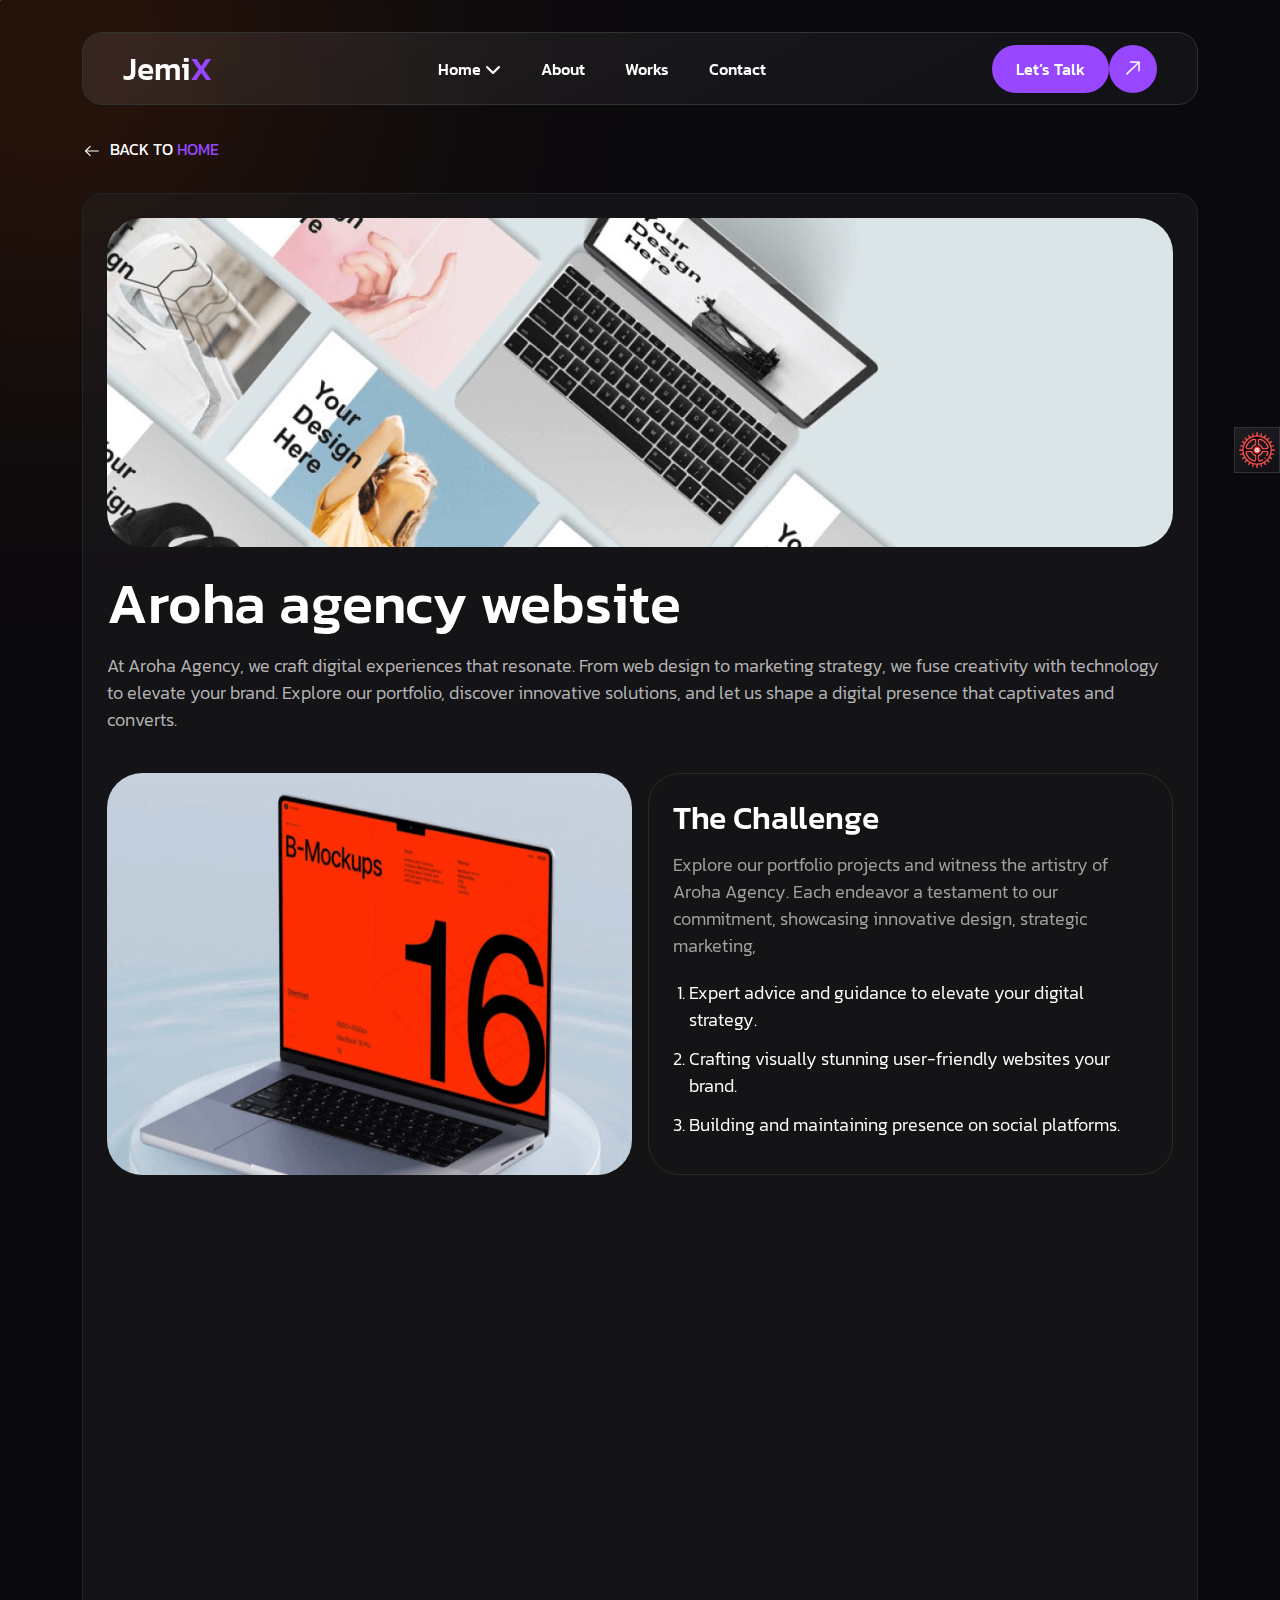
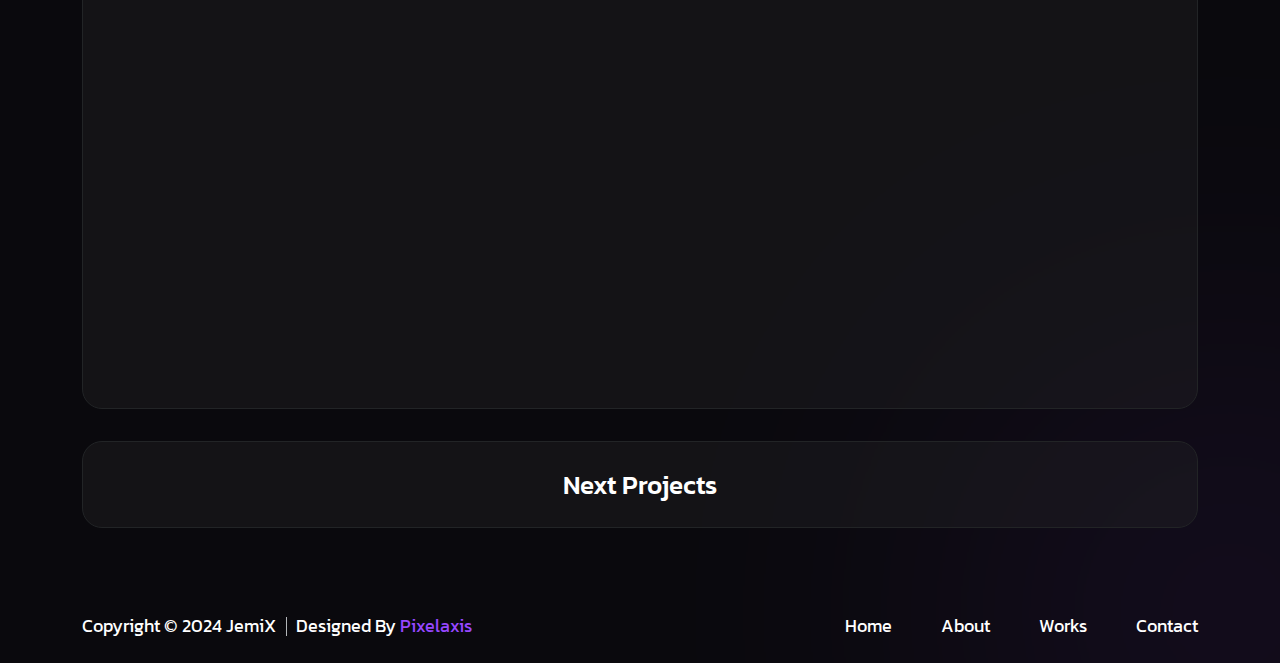
<file: project-details.html>
<!doctype html>
<html lang="en">


<!-- Mirrored from softivuspro.com/Jemix/bontox/project-details.html by HTTrack Website Copier/3.x [XR&CO'2014], Thu, 11 Apr 2024 18:13:57 GMT -->
<head>

    <!-- ==== Required Meta ==== -->
    <meta charset="UTF-8">
    <meta http-equiv="X-UA-Compatible" content="IE=edge">
    <meta name="viewport" content="width=device-width, initial-scale=1.0">
    <!-- ==== #Keywords ==== -->
<meta name="keywords" content="boot, Bootstrap, JemiX - Protfolio HTML Template">
    <!-- ==== #Description ==== -->
    <meta name="description" content="JemiX - Protfolio HTML Template">
    <!-- ==== #Title ==== -->
    <title>JemiX</title>
    <!-- ==== #Favicon ==== -->
    <link rel="shortcut icon" href="assets/images/fav.png" type="image/x-icon">


    <!-- ==== #aos animation ==== -->
    <link rel="stylesheet" href="assets/css/plugins/aos.css">
    <!-- ==== #Iconsax ==== -->
    <link href="../../../iconsax.gitlab.io/i/icons.css" rel="stylesheet">
    <!-- ==== #style.min ==== -->
    <link rel="stylesheet" href="assets/css/style.min.css">
</head>

<body class="position-relative">

        <!-- ==== preloader ==== -->
        <div id="preloader">
            <div class="layla-preloader text-center">
               
            </div>
        </div>
        <!-- ==== preloader ==== -->

    <!-- ==== Custom Curpor Pointer ==== -->
        <div class="mouse-follower">
        <span class="cursor-outline"></span>
        <span class="cursor-dot"></span>
    </div>
    <div class="text"></div>
    <!-- ==== Custom Curpor Pointer ==== -->     

    <!-- ==== Common Body start ==== -->
    <main class="main body-bg overflow-hidden">

        <!-- ==== Dark Light Rtl Ltr Included ==== -->
        <div class="tigger-arrow">
            <div class="gear-icon">
                <img src="assets/images/gear.png" alt="img">
            </div>
            <div class="tigger-property d-flex align-items-center pt-3 pb-3 px-6">
                <div class="box">
                    <div class="rtl-ltr mb-2">
                        <button class="direction--toggle fw_400 rtl-v n0-color position-relative cus-z1">
                            Rtl
                        </button>
                        <button class="direction--toggletwo fw_400 ltr-v">
                            Ltr
                        </button>
                    </div>
                    <a href="javascript:void(0)" class="mode--toggle gap-2 d-flex align-items-center position-relative cus-z1">
                        <span class="n0-color dk-v text-uppercase fw_400">Dark</span>
                        <span class="n0-color lg-v text-uppercase fw_400">Light</span>
                    </a>
                </div>
            </div>
        </div>
        <!-- ==== Dark Light Rtl Ltr Included ==== -->

        <!--Header Here-->
        <header class="header-section mb-xxl-15 mb-xl-8 mb-7 mt-xxl-15 mt-xl-8 mt-7 header-sectionone">
            <div class="one__header ">
                <div class="container">
                    <div class="main-navbar" data-aos="fade-up" data-aos-duration="1000">
                        <nav class="navbar-custom">
                            <div class="d-flex align-items-center justify-content-between">
                                <a href="index.html" class="nav-brand d-block d-lg-none">
                                    <h4 class="fw_500 n0-color golelayla-logo">
                                        Jemi<span class="s1-color">X</span>
                                    </h4>
                                </a>
                                <div class="d-flex gap-6">
                                    <div class="switch-wrapper-top d-flex d-lg-none"></div>
                                    <button class="navbar-toggle-btn d-block d-lg-none" type="button">
                                        <span></span>
                                        <span></span>
                                        <span></span>
                                        <span></span>
                                    </button>
                                </div>
                            </div>
                            <div class="navbar-toggle-item">
                                <div class="d-flex gap-5 flex-column flex-lg-row text-lg-start text-center align-items-start align-items-lg-center justify-content-center justify-content-between mt-5 mt-lg-0">
                                    <div class="navbar-brand logo d-none d-lg-flex">
                                        <a href="index.html">
                                            <h4 class="fw_600 n0-color">
                                                Jemi<span class="s1-color">X</span>
                                            </h4>
                                        </a>
                                    </div>
                                    <ul class="custom-nav d-grid d-lg-flex gap-5 gap-lg-8 gap-xl-10 justify-content-lg-start">
                                        <li class="menu-item position-relative">
                                            <a href="#0">
                                                Home <i class="fas fa-chevron-down"></i>
                                            </a>
                                            <ul class="sub-menu home-scroolls box-shadow3">
                                                <li class="menu-link pt-3">
                                                    <a href="index.html">Home One</a>
                                                </li>
                                                <li class="menu-link pt-1">
                                                    <a href="index-2.html">Home Two</a>
                                                </li>
                                            </ul>
                                        </li>
                                        <li class="menu-item position-relative">
                                            <a href="about.html">
                                                About
                                            </a>
                                        </li>
                                        <li class="menu-item position-relative">
                                            <a href="project.html">
                                                Works
                                            </a>
                                        </li>
                                        <li class="menu-item position-relative">
                                            <a href="contact.html">
                                                Contact
                                            </a>
                                        </li>
                                        <li class="menu-item position-relative d-lg-none">
                                            <a href="error.html">
                                                404 
                                            </a>
                                        </li>
                                    </ul>
                                    <div class="d-flex justify-content-center  m-auto m-lg-0 justify-content-lg-end">
                                        <a href="contact.html" class="kewta-btn d-flex align-items-center">
                                            <span class="kew-text">
                                                Let’s Talk
                                            </span>
                                            <span class="kew-arrow">
                                                <div class="kt-one">
                                                    <svg width="34" height="34" viewBox="0 0 34 34" fill="none" xmlns="http://www.w3.org/2000/svg">
                                                        <path d="M14.5625 10.9336L23.1446 11.1277L22.9504 19.7098" stroke="white" stroke-width="1.5" stroke-miterlimit="10" stroke-linecap="round" stroke-linejoin="round"/>
                                                        <path d="M10.8516 22.875L23.0183 11.2466" stroke="white" stroke-width="1.5" stroke-miterlimit="10" stroke-linecap="round" stroke-linejoin="round"/>
                                                    </svg>                                    
                                                </div>
                                                <div class="kt-two">
                                                    <svg width="34" height="34" viewBox="0 0 34 34" fill="none" xmlns="http://www.w3.org/2000/svg">
                                                        <path d="M14.5625 10.9336L23.1446 11.1277L22.9504 19.7098" stroke="white" stroke-width="1.5" stroke-miterlimit="10" stroke-linecap="round" stroke-linejoin="round"/>
                                                        <path d="M10.8516 22.875L23.0183 11.2466" stroke="white" stroke-width="1.5" stroke-miterlimit="10" stroke-linecap="round" stroke-linejoin="round"/>
                                                    </svg>                                    
                                                </div>
                                            </span>
                                        </a>
                                    </div>
                                </div>
                            </div>
                        </nav>
                    </div>
                </div>
            </div>
        </header>
        <!--Header End-->

        <!--Section Title-->
        <div class="container position-relative cus-z1 d-flex justify-content-center justify-content-lg-start mb-xxl-15 mb-xl-8 mb-7">
            <div class="backmenu-head">
                <a href="index.html" class="fw_400 fs-seven n0-color text-uppercase golelayla-logo">
                    <svg width="20" height="18" viewBox="0 0 24 24" fill="none" xmlns="http://www.w3.org/2000/svg">
                        <path d="M9.57 5.92969L3.5 11.9997L9.57 18.0697" stroke="white" stroke-width="1.5" stroke-miterlimit="10" stroke-linecap="round" stroke-linejoin="round"/>
                        <path d="M20.5019 12H3.67188" stroke="white" stroke-width="1.5" stroke-miterlimit="10" stroke-linecap="round" stroke-linejoin="round"/>
                    </svg>                        
                    <span class="ms-1 n0-color">
                        Back To <span class="s1-color"> Home</span> 
                    </span>
                </a>
            </div>
        </div>
        <!--Section Title-->

        <!--body box-->
        <section class="body-box position-relative cus-z-1 pb-xxl-20 pb-xl-15 pb-lg-10 pb-9">
            <div class="container">
                <div class="all-projectdetails mb-xxl-15 mb-8 py-xxl-8 py-lg-6 py-4 px-xxl-8 px-lg-6 px-3">
                    <div class="project-details-head mb-xxl-15 mb-10">
                        <div class="pro-detailsthumb mb-5" data-aos="zoom-in-down" data-aos-duration="1000">
                            <img src="assets/images/gallery/gs4.png" alt="img" class="radius32">
                        </div>
                        <h2 class="fs-20 d-block fw_500 n0-color mb-3" data-aos="zoom-in-up" data-aos-duration="1100">
                            Aroha agency website
                        </h2>
                        <p class="fs-six fw_300 n07">
                            At Aroha Agency, we craft digital experiences that resonate. From web design to marketing strategy, we fuse creativity with technology to elevate your brand. Explore our portfolio, discover innovative solutions, and let us shape a digital presence that captivates and converts.
                        </p>
                    </div>
                    <div class="row g-xxl-6 g-4 mb-xxl-6 mb-4">
                        <div class="col-lg-6 col-md-6" data-aos="zoom-in-left" data-aos-duration="1000">
                            <div class="challenge-thumb">
                                <img src="assets/images/gallery/cha1.png" alt="img" class="radius32">
                            </div>
                        </div>
                        <div class="col-lg-6 col-md-6" data-aos="zoom-in-right" data-aos-duration="1200">
                            <div class="challenge-content h-100 py-xxl-8 py-xl-6 py-4 px-xxl-8 px-xl-6 px-4">
                                <h4 class="n0-color mb-3">
                                    The Challenge
                                </h4>
                                <p class="n00-color fs-six fw_300 mb-xxl-6 mb-5">
                                    Explore our portfolio projects and witness the artistry of Aroha Agency. Each endeavor a testament to our commitment, showcasing innovative design, strategic marketing,
                                </p>
                                <ol class="cha-list ms-4">
                                    <li class="n0-color fs-six fw_300 mb-3">
                                        Expert advice and guidance to elevate your digital strategy.
                                    </li>
                                    <li class="n0-color fs-six fw_300 mb-3">
                                        Crafting visually stunning  user-friendly websites your brand.
                                    </li>
                                    <li class="n0-color fs-six fw_300 mb-3">
                                        Building and maintaining presence on social platforms.
                                    </li>
                                </ol>
                            </div>
                        </div>
                        <div class="col-lg-6 col-md-6 order-0 order-md-1" data-aos="zoom-in-left" data-aos-duration="1400">
                            <div class="challenge-thumb">
                                <img src="assets/images/gallery/cha2.png" alt="img" class="radius32">
                            </div>
                        </div>
                        <div class="col-lg-6 col-md-6" data-aos="zoom-in-right" data-aos-duration="1600">
                            <div class="challenge-content h-100 py-xxl-8 py-xl-6 py-4 px-xxl-8 px-xl-6 px-4">
                                <h4 class="n0-color mb-3">
                                    The Solution
                                </h4>
                                <p class="n00-color fs-six fw_300 mb-xxl-6 mb-5">
                                    Temporibus autem quibusdam et aut officiis debitis aut rerum necessitatibus saepe eveniet ut et voluptates repudiandae sint et molestiae non recusandae.
                                </p>
                                <ol class="cha-list ms-4">
                                    <li class="n0-color fs-six fw_300 mb-3">
                                        Expert advice and guidance to elevate your digital strategy.
                                    </li>
                                    <li class="n0-color fs-six fw_300 mb-3">
                                        Crafting visually stunning  user-friendly websites your brand.
                                    </li>
                                    <li class="n0-color fs-six fw_300 mb-3">
                                        Building and maintaining presence on social platforms.
                                    </li>
                                </ol>
                            </div>
                        </div>
                    </div>
                    <div class="row g-xxl-6 g-4">
                        <div class="col-lg-6 col-md-6" data-aos="zoom-in-down" data-aos-duration="1200">
                            <div class="challenge-thumb">
                                <img src="assets/images/gallery/cha3.png" alt="img" class="radius32">
                            </div>
                        </div>
                        <div class="col-lg-6 col-md-6" data-aos="zoom-in-up" data-aos-duration="1200">
                            <div class="challenge-content h-100 py-xxl-8 py-xl-6 py-4 px-xxl-8 px-xl-6 px-4">
                                <h4 class="n0-color mb-3">
                                    Project Result
                                </h4>
                                <p class="n00-color fs-six fw_300 mb-xxl-6 mb-5">
                                    Explore our portfolio projects and witness the artistry of Aroha Agency. Each endeavor a testament to our commitment, showcasing innovative design, strategic marketing,
                                </p>
                                <ol class="cha-list ms-4">
                                    <li class="n0-color fs-six fw_300 mb-3">
                                        Expert advice and guidance to elevate your digital strategy.
                                    </li>
                                    <li class="n0-color fs-six fw_300 mb-3">
                                        Crafting visually stunning  user-friendly websites your brand.
                                    </li>
                                    <li class="n0-color fs-six fw_300 mb-3">
                                        Building and maintaining presence on social platforms.
                                    </li>
                                </ol>
                            </div>
                        </div>
                    </div>
                </div>
                <button type="button" class="next-project">
                    Next Projects
                </button>
            </div>
        </section>
        <!--body box-->

        <!--Footer Here-->
        <footer class="footer position-relative py-xxl-8 py-6">
            <div class="container">
                <div class="footer-wrap d-grid gap-4 justify-content-center d-lg-flex align-items-center justify-content-lg-between">
                    <div class="footer-copyright">
                        <span class="fw_400 n0-color">
                            Copyright &copy; 2024 <a href="index.html" class="Jemi-tag">JemiX</a>
                        </span>
                        <span class="fw_400 n0-color designed-by">
                            Designed By <a href="https://themeforest.net/user/pixelaxis" class="s1-color">Pixelaxis</a>
                        </span>
                    </div>
                    <ul class="footer-link justify-content-center flex-wrap position-relative cus-z1">
                        <li>
                            <a href="index.html">
                                Home
                            </a>
                        </li>
                        <li>
                            <a href="about.html">
                                About
                            </a>
                        </li>
                        <li>
                            <a href="project.html">
                                Works
                            </a>
                        </li>
                        <li>
                            <a href="contact.html">
                                Contact
                            </a>
                        </li>
                    </ul>
                </div>
            </div>
        </footer>
        <!--Footer End-->

    </main>
    <!-- ==== Common Body End ==== -->

    <!-- ==== js Jquery start ==== -->
    <script src="assets/js/plugins/jquery.js"></script>
    <!-- ==== js Bootstrap start ==== -->
    <script src="assets/js/plugins/bootstrap.js"></script>
    <!-- ==== js Aos Animation start ==== -->
    <script src="assets/js/plugins/aos.js"></script>
    <!-- ==== js Magnificpopup start ==== -->
    <script src="assets/js/plugins/magnific-popup.js"></script>
    <!-- ==== js Swiper start ==== -->
    <script src="assets/js/plugins/swiper.js"></script>
    <!-- ==== js Odometer start ==== -->
    <script src="assets/js/plugins/odometer.js"></script>
    <!-- ==== js Mian start ==== -->
    <script src="assets/js/main.js"></script>

</body>


<!-- Mirrored from softivuspro.com/Jemix/bontox/project-details.html by HTTrack Website Copier/3.x [XR&CO'2014], Thu, 11 Apr 2024 18:13:58 GMT -->
</html>
</file>
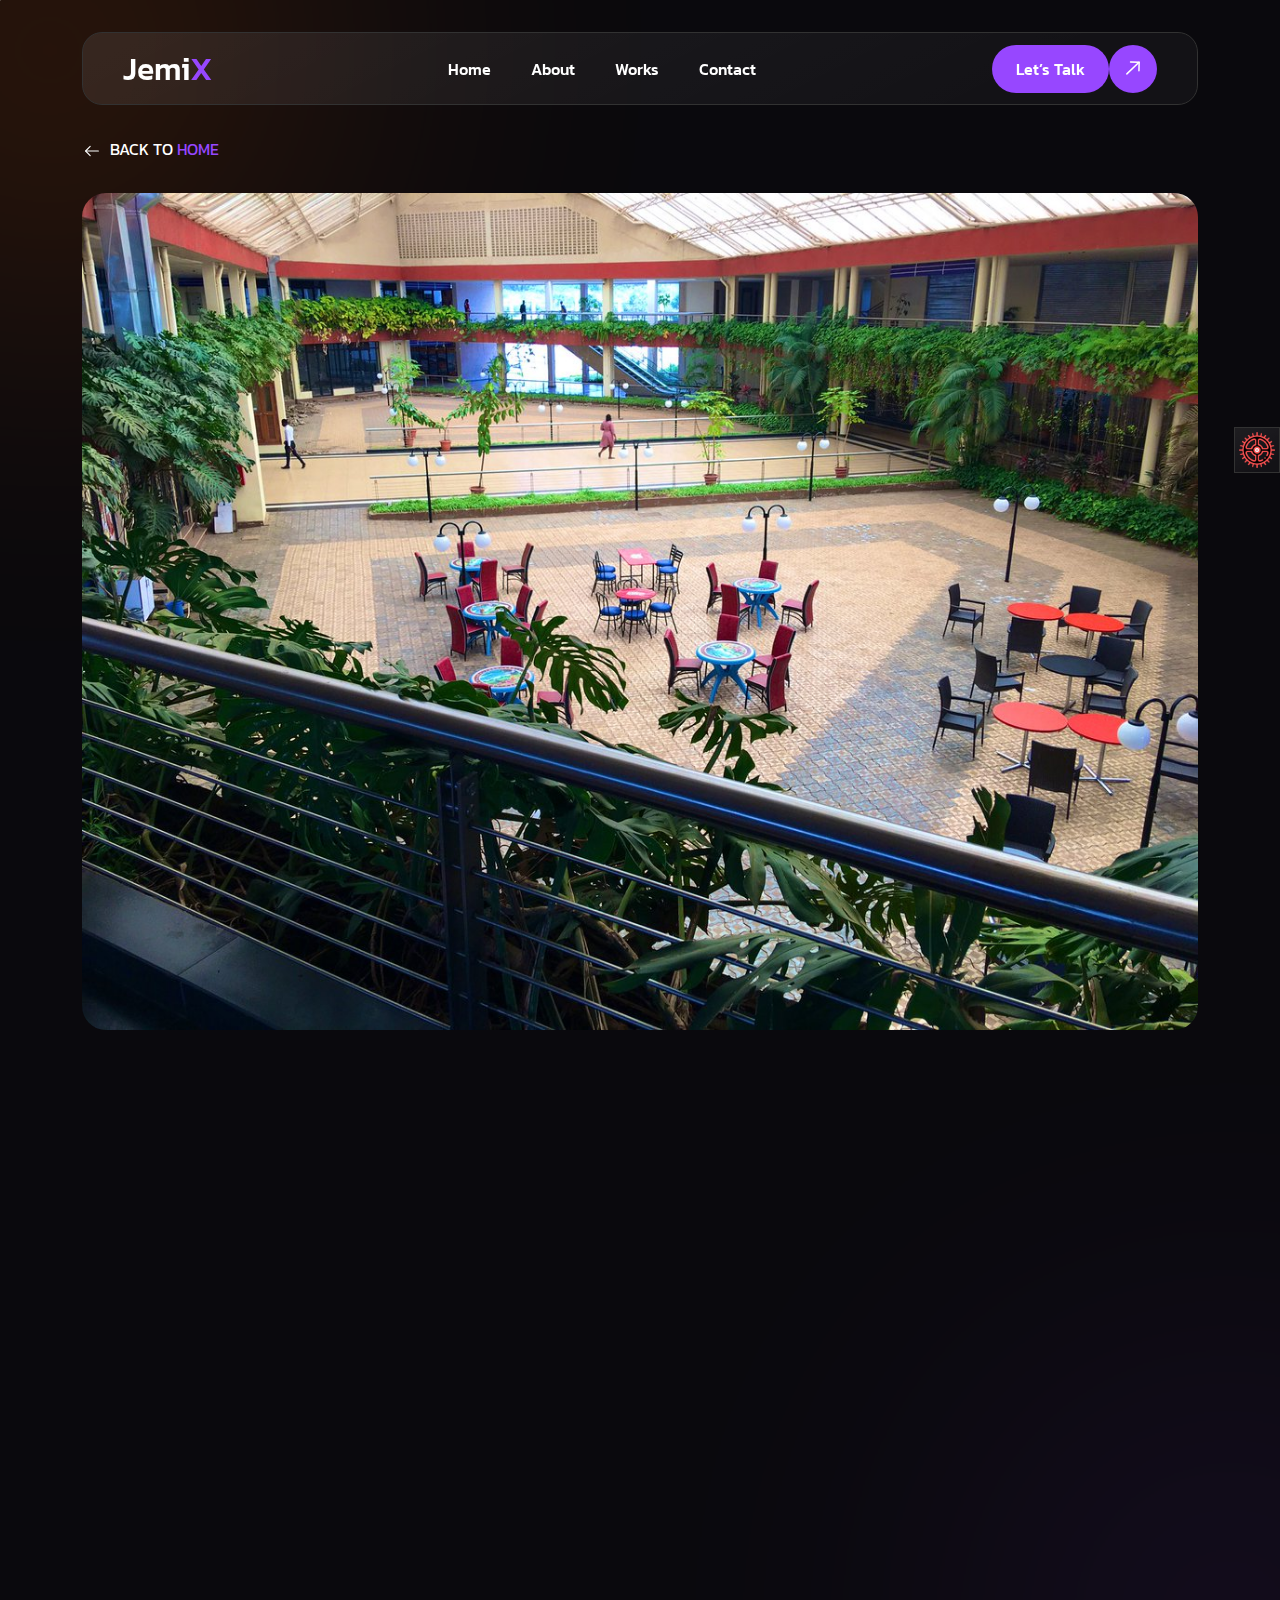
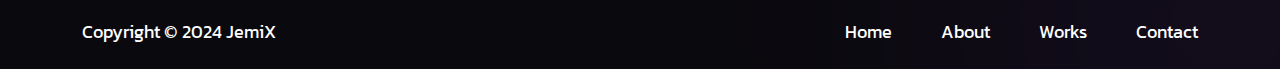
<file: project.html>
<!doctype html>
<html lang="en">


<!-- Mirrored from softivuspro.com/Jemix/bontox/project.html by HTTrack Website Copier/3.x [XR&CO'2014], Thu, 11 Apr 2024 18:13:36 GMT -->
<head>

    <!-- ==== Required Meta ==== -->
    <meta charset="UTF-8">
    <meta http-equiv="X-UA-Compatible" content="IE=edge">
    <meta name="viewport" content="width=device-width, initial-scale=1.0">
    <!-- ==== #Keywords ==== -->
    <meta name="keywords" content="boot, Bootstrap, JemiX - Protfolio HTML Template">
    <!-- ==== #Description ==== -->
    <meta name="description" content="JemiX - Protfolio HTML Template">
    <!-- ==== #Title ==== -->
    <title>JemiX</title>
    <!-- ==== #Favicon ==== -->
    <link rel="shortcut icon" href="assets/images/fav.png" type="image/x-icon">


    <!-- ==== #aos animation ==== -->
    <link rel="stylesheet" href="assets/css/plugins/aos.css">
    <!-- ==== #Iconsax ==== -->
    <link href="../../../iconsax.gitlab.io/i/icons.css" rel="stylesheet">
    <!-- ==== #style.min ==== -->
    <link rel="stylesheet" href="assets/css/style.min.css">
</head>

<body class="position-relative">

    <!-- ==== preloader ==== -->
    <div id="preloader">
        <div class="layla-preloader text-center">
            
        </div>
    </div>
    <!-- ==== preloader ==== -->

    <!-- ==== Custom Curpor Pointer ==== -->
        <div class="mouse-follower">
        <span class="cursor-outline"></span>
        <span class="cursor-dot"></span>
    </div>
    <div class="text"></div>
    <!-- ==== Custom Curpor Pointer ==== -->     

    <!-- ==== Common Body start ==== -->
    <main class="main body-bg overflow-hidden">

        <!-- ==== Dark Light Rtl Ltr Included ==== -->
        <div class="tigger-arrow">
            <div class="gear-icon">
                <img src="assets/images/gear.png" alt="img">
            </div>
            <div class="tigger-property d-flex align-items-center pt-3 pb-3 px-6">
                <div class="box">
                    <div class="rtl-ltr mb-2">
                        <button class="direction--toggle fw_400 rtl-v n0-color position-relative cus-z1">
                            Rtl
                        </button>
                        <button class="direction--toggletwo fw_400 ltr-v">
                            Ltr
                        </button>
                    </div>
                    <a href="javascript:void(0)" class="mode--toggle gap-2 d-flex align-items-center position-relative cus-z1">
                        <span class="n0-color dk-v text-uppercase fw_400">Dark</span>
                        <span class="n0-color lg-v text-uppercase fw_400">Light</span>
                    </a>
                </div>
            </div>
        </div>
        <!-- ==== Dark Light Rtl Ltr Included ==== -->

        <!--Header Here-->
        <header class="header-section mb-xxl-15 mb-xl-8 mb-7 mt-xxl-15 mt-xl-8 mt-7 header-sectionone">
            <div class="one__header ">
                <div class="container">
                    <div class="main-navbar" data-aos="fade-up" data-aos-duration="1000">
                        <nav class="navbar-custom">
                            <div class="d-flex align-items-center justify-content-between">
                                <a href="index.html" class="nav-brand d-block d-lg-none">
                                    <h4 class="fw_500 n0-color golelayla-logo">
                                        Jemi<span class="s1-color">X</span>
                                    </h4>
                                </a>
                                <div class="d-flex gap-6">
                                    <div class="switch-wrapper-top d-flex d-lg-none"></div>
                                    <button class="navbar-toggle-btn d-block d-lg-none" type="button">
                                        <span></span>
                                        <span></span>
                                        <span></span>
                                        <span></span>
                                    </button>
                                </div>
                            </div>
                            <div class="navbar-toggle-item">
                                <div class="d-flex gap-5 flex-column flex-lg-row text-lg-start text-center align-items-start align-items-lg-center justify-content-center justify-content-between mt-5 mt-lg-0">
                                    <div class="navbar-brand logo d-none d-lg-flex">
                                        <a href="index.html">
                                            <h4 class="fw_600 n0-color">
                                                Jemi<span class="s1-color">X</span>
                                            </h4>
                                        </a>
                                    </div>
                                    <ul class="custom-nav d-grid d-lg-flex gap-5 gap-lg-8 gap-xl-10 justify-content-lg-start">
                                        <li class="menu-item position-relative">
                                            <a href="index.html">
                                                Home
                                            </a>
                                        </li>
                                        <li class="menu-item position-relative">
                                            <a href="about.html">
                                                About
                                            </a>
                                        </li>
                                        <li class="menu-item position-relative">
                                            <a href="project.html">
                                                Works
                                            </a>
                                        </li>
                                        <li class="menu-item position-relative">
                                            <a href="contact.html">
                                                Contact
                                            </a>
                                        </li>
                                        <li class="menu-item position-relative d-lg-none">
                                            <a href="error.html">
                                                404 
                                            </a>
                                        </li>
                                    </ul>
                                    <div class="d-flex justify-content-center  m-auto m-lg-0 justify-content-lg-end">
                                        <a href="contact.html" class="kewta-btn d-flex align-items-center">
                                            <span class="kew-text">
                                                Let’s Talk
                                            </span>
                                            <span class="kew-arrow">
                                                <div class="kt-one">
                                                    <svg width="34" height="34" viewBox="0 0 34 34" fill="none" xmlns="http://www.w3.org/2000/svg">
                                                        <path d="M14.5625 10.9336L23.1446 11.1277L22.9504 19.7098" stroke="white" stroke-width="1.5" stroke-miterlimit="10" stroke-linecap="round" stroke-linejoin="round"/>
                                                        <path d="M10.8516 22.875L23.0183 11.2466" stroke="white" stroke-width="1.5" stroke-miterlimit="10" stroke-linecap="round" stroke-linejoin="round"/>
                                                    </svg>                                    
                                                </div>
                                                <div class="kt-two">
                                                    <svg width="34" height="34" viewBox="0 0 34 34" fill="none" xmlns="http://www.w3.org/2000/svg">
                                                        <path d="M14.5625 10.9336L23.1446 11.1277L22.9504 19.7098" stroke="white" stroke-width="1.5" stroke-miterlimit="10" stroke-linecap="round" stroke-linejoin="round"/>
                                                        <path d="M10.8516 22.875L23.0183 11.2466" stroke="white" stroke-width="1.5" stroke-miterlimit="10" stroke-linecap="round" stroke-linejoin="round"/>
                                                    </svg>                                    
                                                </div>
                                            </span>
                                        </a>
                                    </div>
                                </div>
                            </div>
                        </nav>
                    </div>
                </div>
            </div>
        </header>
        <!--Header End-->

        <!--Section Title-->
        <div class="container position-relative cus-z1 d-flex justify-content-center justify-content-lg-start mb-xxl-15 mb-xl-8 mb-7">
            <div class="backmenu-head">
                <a href="index.html" class="fw_400 fs-seven n0-color text-uppercase golelayla-logo">
                    <svg width="20" height="18" viewBox="0 0 24 24" fill="none" xmlns="http://www.w3.org/2000/svg">
                        <path d="M9.57 5.92969L3.5 11.9997L9.57 18.0697" stroke="white" stroke-width="1.5" stroke-miterlimit="10" stroke-linecap="round" stroke-linejoin="round"/>
                        <path d="M20.5019 12H3.67188" stroke="white" stroke-width="1.5" stroke-miterlimit="10" stroke-linecap="round" stroke-linejoin="round"/>
                    </svg>                        
                    <span class="ms-1 n0-color">
                        Back To <span class="s1-color"> Home</span> 
                    </span>
                </a>
            </div>
        </div>
        <!--Section Title-->

        <!--body box-->
        <section class="body-box position-relative cus-z-1 pb-xxl-20 pb-xl-15 pb-lg-10 pb-20">
            <div class="container">
                <div class="all-projectmasonary">
                    <div class="row g-xxl-6 g-4">
                        <div class="col-lg-12 col-md-6">
                            <div class="row g-xxl-12 g-4">
                                <div class="col-lg-12" data-aos="zoom-in-up" data-aos-duration="1000">
                                    <a href="https://www.ku.ac.ke/unicity/" class="all-proitem">
                                        <img src="assets/images/gallery/unicity.jpg" alt="img" class="widing">
                                        <span class="aroha-boxwrap d-flex align-items-center justify-content-between">
                                            <span class="aroha-box">
                                                <span class="n0-color fs-four mb-xxl-3 mb-2 fw_500">
                                                    Unicity Mall
                                                </span>
                                                <span class="fs-six ptextes fw_300 n0-color">
                                                    A project capturing an up and coming mall within the vicinity of KU.
                                                </span>
                                            </span>
                                            <span class="arrow">
                                                <img src="assets/images/global/culture.png" alt="img">
                                            </span>
                                        </span>
                                    </a>
                                </div>
                                <div class="col-lg-12" data-aos="zoom-in-down" data-aos-duration="1000">
                                    <a href="https://www.ku.ac.ke/schools/healthsciences/" class="all-proitem">
                                        <img src="assets/images/gallery/health_1.jpg" alt="img" class="widing">
                                        <span class="aroha-boxwrap d-flex align-items-center justify-content-between">
                                            <span class="aroha-box">
                                                <span class="n0-color fs-four mb-xxl-3 mb-2 fw_500">
                                                    School of Health Sciences KU
                                                </span>
                                                <span class="fs-six ptextes fw_300 n0-color">
                                                    An 12 month long inquiry into italine design,history and culture.
                                                </span>
                                            </span>
                                            <span class="arrow">
                                                <img src="assets/images/global/culture.png" alt="img">
                                            </span>
                                        </span>
                                    </a>
                                </div>
                            </div>
                        </div>
                        <!-- <div class="col-lg-6 col-md-6">
                            <a href="project-details.html" class="all-proitem" data-aos="zoom-in-left" data-aos-duration="1400">
                                <img src="assets/images/gallery/gs2.png" alt="img" class="widing">
                                <span class="aroha-boxwrap d-flex align-items-center justify-content-between">
                                    <span class="aroha-box">
                                        <span class="n0-color fs-four mb-xxl-3 mb-2 fw_500">
                                            UI/UX Creativity
                                        </span>
                                        <span class="fs-six ptextes fw_300 n0-color">
                                            An 12 month long inquiry into italine design,history and culture.
                                        </span>
                                    </span>
                                    <span class="arrow">
                                        <img src="assets/images/global/culture.png" alt="img">
                                    </span>
                                </span>
                            </a>
                        </div>
                        <div class="col-lg-12" data-aos="zoom-in-down" data-aos-duration="1200">
                            <a href="project-details.html" class="all-proitem">
                                <img src="assets/images/gallery/gs4.png" alt="img" class="heighting widing">
                                <span class="aroha-boxwrap w-100 d-flex align-items-center justify-content-between">
                                    <span class="aroha-box">
                                        <span class="n0-color fs-three mb-xxl-3 mb-2 fw_500">
                                            Design History Web
                                        </span>
                                        <span class="fs-six ptextes fw_300 n0-color">
                                            An 12 month long inquiry into italine design,history and culture.
                                        </span>
                                    </span>
                                    <span class="arrow me-1">
                                        <img src="assets/images/global/culture.png" alt="img">
                                    </span>
                                </span>
                            </a>
                        </div>
                        <div class="col-lg-6 col-md-6" data-aos="fade-down" data-aos-duration="1000">
                            <a href="project-details.html" class="all-proitem">
                                <img src="assets/images/gallery/gs5.png" alt="img" class="heighting widing">
                                <span class="aroha-boxwrap d-flex align-items-center justify-content-between">
                                    <span class="aroha-box">
                                        <span class="n0-color fs-four mb-xxl-3 mb-2 fw_500">
                                            Creative Developing History
                                        </span>
                                        <span class="fs-six ptextes fw_300 n0-color">
                                            An 12 month long inquiry into italine design,history and culture.
                                        </span>
                                    </span>
                                    <span class="arrow resizin-img">
                                        <img src="assets/images/global/culture.png" alt="img">
                                    </span>
                                </span>
                            </a>
                        </div>
                        <div class="col-lg-6 col-md-6 position-relative cus-z1" data-aos="fade-up" data-aos-duration="1200">
                            <a href="project-details.html" class="all-proitem">
                                <img src="assets/images/gallery/gs6.png" alt="img" class="heighting widing">
                                <span class="aroha-boxwrap d-flex align-items-center justify-content-between">
                                    <span class="aroha-box">
                                        <span class="n0-color fs-four mb-xxl-3 mb-2 fw_500">
                                            Mockup Design
                                        </span>
                                        <span class="fs-six ptextes fw_300 n0-color">
                                            An 12 month long inquiry into italine design,history and culture.
                                        </span>
                                    </span>
                                    <span class="arrow resizin-img">
                                        <img src="assets/images/global/culture.png" alt="img">
                                    </span>
                                </span>
                            </a>
                        </div> -->
                    </div>
                </div>
            </div>
        </section>
        <!--body box-->

        <!--Footer Here-->
        <footer class="footer position-relative py-xxl-8 py-6">
            <div class="container">
                <div class="footer-wrap d-grid gap-4 justify-content-center d-lg-flex align-items-center justify-content-lg-between">
                    <div class="footer-copyright">
                        <span class="fw_400 n0-color">
                            Copyright &copy; 2024 <a href="index.html" class="Jemi-tag">JemiX</a>
                        </span>
                        <span class="fw_400 n0-color designed-by">
                            <!-- Designed By <a href="https://themeforest.net/user/pixelaxis" class="s1-color">Pixelaxis</a> -->
                        </span>
                    </div>
                    <ul class="footer-link justify-content-center flex-wrap position-relative cus-z1">
                        <li>
                            <a href="index.html">
                                Home
                            </a>
                        </li>
                        <li>
                            <a href="about.html">
                                About
                            </a>
                        </li>
                        <li>
                            <a href="project.html">
                                Works
                            </a>
                        </li>
                        <li>
                            <a href="contact.html">
                                Contact
                            </a>
                        </li>
                    </ul>
                </div>
            </div>
        </footer>
        <!--Footer End-->

    </main>
    <!-- ==== Common Body End ==== -->

    <!-- ==== js Jquery start ==== -->
    <script src="assets/js/plugins/jquery.js"></script>
    <!-- ==== js Bootstrap start ==== -->
    <script src="assets/js/plugins/bootstrap.js"></script>
    <!-- ==== js Aos Animation start ==== -->
    <script src="assets/js/plugins/aos.js"></script>
    <!-- ==== js Magnificpopup start ==== -->
    <script src="assets/js/plugins/magnific-popup.js"></script>
    <!-- ==== js Swiper start ==== -->
    <script src="assets/js/plugins/swiper.js"></script>
    <!-- ==== js Odometer start ==== -->
    <script src="assets/js/plugins/odometer.js"></script>
    <!-- ==== js Mian start ==== -->
    <script src="assets/js/main.js"></script>

</body>


<!-- Mirrored from softivuspro.com/Jemix/bontox/project.html by HTTrack Website Copier/3.x [XR&CO'2014], Thu, 11 Apr 2024 18:13:41 GMT -->
</html>
</file>
<file: iconsax.gitlab.io/i/icons.css>
/*-------------------------------------------

     ICONSAX | iconsax.io | linear style
     Made by: Vuesax (vuesax.com)
     Version: 2021

     Resources used:
     ＊ oslllo-svg-fixer
     ＊ fontello

     Icon cheatsheet by @glenthemes:
     iconsax.gitlab.io/i/view

-------------------------------------------*/

@font-face {
  font-family: 'iconsax';
  src: url('files/iconsax3b22.eot?68506481');
  src: url('files/iconsax3b22.eot?68506481#iefix') format('embedded-opentype'),
       url('files/iconsax3b22.woff2?68506481') format('woff2'),
       url('files/iconsax3b22.woff?68506481') format('woff'),
       url('files/iconsax3b22.ttf?68506481') format('truetype'),
       url('files/iconsax3b22.svg?68506481#iconsax') format('svg');
  font-weight: normal;
  font-style: normal;
}

@media screen and (-webkit-min-device-pixel-ratio:0) {
  @font-face {
    font-family: 'iconsax';
    src: url('files/iconsax3b22.svg?68506481#iconsax') format('svg');
  }
}

.iconsax {
  /* use !important to prevent issues with browser extensions that change fonts */
  font-family: 'iconsax' !important;
  speak: never;
  font-style: normal;
  font-weight: normal;
  font-variant: normal;
  text-transform: none;
  line-height: 1;

  /* Better Font Rendering =========== */
  -webkit-font-smoothing: antialiased;
  -moz-osx-font-smoothing: grayscale;
}

.iconsax[icon-name="24hr-service"]:before { content: '\eb12'; }
.iconsax[icon-name="3d-cube"]:before { content: '\e858'; }
.iconsax[icon-name="activity-chart"]:before { content: '\e969'; }
.iconsax[icon-name="activity-chart-favorite"]:before { content: '\e84e'; }
.iconsax[icon-name="activity-square"]:before { content: '\e88a'; }
.iconsax[icon-name="add"]:before { content: '\e9d0'; }
.iconsax[icon-name="add-circle"]:before { content: '\e887'; }
.iconsax[icon-name="add-layer"]:before { content: '\eb3e'; }
.iconsax[icon-name="add-square"]:before { content: '\ea5a'; }
.iconsax[icon-name="airdrop"]:before { content: '\e9fc'; }
.iconsax[icon-name="airplane"]:before { content: '\e83b'; }
.iconsax[icon-name="airplane-square"]:before { content: '\e966'; }
.iconsax[icon-name="airpod"]:before { content: '\e971'; }
.iconsax[icon-name="airpods"]:before { content: '\eae2'; }
.iconsax[icon-name="alarm"]:before { content: '\e81f'; }
.iconsax[icon-name="align-bottom"]:before { content: '\e9f8'; }
.iconsax[icon-name="align-left"]:before { content: '\e804'; }
.iconsax[icon-name="align-right"]:before { content: '\e9ad'; }
.iconsax[icon-name="align-top"]:before { content: '\eaf8'; }
.iconsax[icon-name="align-x-center"]:before { content: '\ea6a'; }
.iconsax[icon-name="align-y-center"]:before { content: '\e9b6'; }
.iconsax[icon-name="aquarius"]:before { content: '\eb42'; }
.iconsax[icon-name="archive-book"]:before { content: '\e9f6'; }
.iconsax[icon-name="archive-closed"]:before { content: '\e81d'; }
.iconsax[icon-name="archive-open"]:before { content: '\ea77'; }
.iconsax[icon-name="arrow-down"]:before { content: '\e81b'; }
.iconsax[icon-name="arrow-down-circle"]:before { content: '\e85e'; }
.iconsax[icon-name="arrow-down-thick-1"]:before { content: '\e9f5'; }
.iconsax[icon-name="arrow-down-thick-3"]:before { content: '\e93b'; }
.iconsax[icon-name="arrow-left"]:before { content: '\e87f'; }
.iconsax[icon-name="arrow-left-circle"]:before { content: '\e929'; }
.iconsax[icon-name="arrow-left-thick-1"]:before { content: '\e91d'; }
.iconsax[icon-name="arrow-left-thick-3"]:before { content: '\e92a'; }
.iconsax[icon-name="arrow-right"]:before { content: '\ea95'; }
.iconsax[icon-name="arrow-right-circle"]:before { content: '\e991'; }
.iconsax[icon-name="arrow-right-thick-1"]:before { content: '\eaee'; }
.iconsax[icon-name="arrow-right-thick-2"]:before { content: '\e8a0'; }
.iconsax[icon-name="arrow-right-thick-3"]:before { content: '\e952'; }
.iconsax[icon-name="arrow-up"]:before { content: '\e89a'; }
.iconsax[icon-name="arrow-up-circle"]:before { content: '\eaf9'; }
.iconsax[icon-name="arrow-up-down"]:before { content: '\eadf'; }
.iconsax[icon-name="arrow-up-thick-1"]:before { content: '\ea64'; }
.iconsax[icon-name="arrow-up-thick-3"]:before { content: '\eb1b'; }
.iconsax[icon-name="auto-brightness"]:before { content: '\e947'; }
.iconsax[icon-name="award"]:before { content: '\e986'; }
.iconsax[icon-name="award-2"]:before { content: '\e883'; }
.iconsax[icon-name="award-3"]:before { content: '\ea30'; }
.iconsax[icon-name="background-layer"]:before { content: '\e807'; }
.iconsax[icon-name="backspace"]:before { content: '\e95e'; }
.iconsax[icon-name="bank"]:before { content: '\e8dd'; }
.iconsax[icon-name="bank-card"]:before { content: '\e9e1'; }
.iconsax[icon-name="bank-card-add"]:before { content: '\e816'; }
.iconsax[icon-name="bank-card-convert"]:before { content: '\ea2b'; }
.iconsax[icon-name="bank-card-diagonal"]:before { content: '\ea55'; }
.iconsax[icon-name="bank-card-receive"]:before { content: '\eb31'; }
.iconsax[icon-name="bank-card-send"]:before { content: '\eb62'; }
.iconsax[icon-name="bank-card-slash"]:before { content: '\e9a9'; }
.iconsax[icon-name="bank-card-tick-1"]:before { content: '\eb21'; }
.iconsax[icon-name="bank-card-tick-2"]:before { content: '\e809'; }
.iconsax[icon-name="bank-card-x-1"]:before { content: '\e8e6'; }
.iconsax[icon-name="bank-card-x-2"]:before { content: '\ea21'; }
.iconsax[icon-name="bank-cards"]:before { content: '\e821'; }
.iconsax[icon-name="bar-graph-1"]:before { content: '\ea8f'; }
.iconsax[icon-name="bar-graph-2"]:before { content: '\eac6'; }
.iconsax[icon-name="bar-graph-3"]:before { content: '\eb46'; }
.iconsax[icon-name="bar-graph-4"]:before { content: '\ea80'; }
.iconsax[icon-name="bar-graph-5"]:before { content: '\e9b0'; }
.iconsax[icon-name="barcode"]:before { content: '\e964'; }
.iconsax[icon-name="basket-1"]:before { content: '\e9ba'; }
.iconsax[icon-name="basket-2"]:before { content: '\eab2'; }
.iconsax[icon-name="basket-3"]:before { content: '\eab4'; }
.iconsax[icon-name="basket-happy"]:before { content: '\eb16'; }
.iconsax[icon-name="basket-tick-1"]:before { content: '\eb8a'; }
.iconsax[icon-name="basket-tick-2"]:before { content: '\e9bf'; }
.iconsax[icon-name="basket-time"]:before { content: '\e90a'; }
.iconsax[icon-name="basket-x"]:before { content: '\e909'; }
.iconsax[icon-name="basket-x-1"]:before { content: '\e9c6'; }
.iconsax[icon-name="battery-1"]:before { content: '\ea2c'; }
.iconsax[icon-name="battery-2"]:before { content: '\e9de'; }
.iconsax[icon-name="battery-charging"]:before { content: '\ea4f'; }
.iconsax[icon-name="battery-disable"]:before { content: '\eb74'; }
.iconsax[icon-name="battery-empty"]:before { content: '\e950'; }
.iconsax[icon-name="battery-full"]:before { content: '\ea06'; }
.iconsax[icon-name="bell-1"]:before { content: '\eb5a'; }
.iconsax[icon-name="bell-2"]:before { content: '\e80d'; }
.iconsax[icon-name="bell-3"]:before { content: '\e9a7'; }
.iconsax[icon-name="bezier"]:before { content: '\e825'; }
.iconsax[icon-name="bill"]:before { content: '\e95f'; }
.iconsax[icon-name="birdhouse"]:before { content: '\e8da'; }
.iconsax[icon-name="blend-1"]:before { content: '\e860'; }
.iconsax[icon-name="blend-2"]:before { content: '\e82d'; }
.iconsax[icon-name="bluetooth"]:before { content: '\e9f3'; }
.iconsax[icon-name="bluetooth-2"]:before { content: '\e8fa'; }
.iconsax[icon-name="bluetooth-circle"]:before { content: '\ea05'; }
.iconsax[icon-name="bluetooth-rectangle"]:before { content: '\e8b4'; }
.iconsax[icon-name="blur"]:before { content: '\eb06'; }
.iconsax[icon-name="bold"]:before { content: '\ea83'; }
.iconsax[icon-name="book-closed"]:before { content: '\ea44'; }
.iconsax[icon-name="book-open"]:before { content: '\e9cd'; }
.iconsax[icon-name="book-square"]:before { content: '\eae5'; }
.iconsax[icon-name="book-with-bookmark"]:before { content: '\ea7d'; }
.iconsax[icon-name="bookmark-add"]:before { content: '\e9d8'; }
.iconsax[icon-name="bookmark-minus"]:before { content: '\eb69'; }
.iconsax[icon-name="bookmark-minus-2"]:before { content: '\e9ea'; }
.iconsax[icon-name="bookmark-slash"]:before { content: '\e955'; }
.iconsax[icon-name="bookmark-tick"]:before { content: '\e9d5'; }
.iconsax[icon-name="bookmarks"]:before { content: '\ea1b'; }
.iconsax[icon-name="bookmarks-add"]:before { content: '\e83e'; }
.iconsax[icon-name="bookmarks-minus"]:before { content: '\eabe'; }
.iconsax[icon-name="bookmarks-x"]:before { content: '\ea1a'; }
.iconsax[icon-name="bounding-box"]:before { content: '\eb2d'; }
.iconsax[icon-name="bounding-circle"]:before { content: '\e981'; }
.iconsax[icon-name="box"]:before { content: '\ea57'; }
.iconsax[icon-name="box-add"]:before { content: '\e9b4'; }
.iconsax[icon-name="box-dashed"]:before { content: '\ea96'; }
.iconsax[icon-name="box-rotate"]:before { content: '\ea92'; }
.iconsax[icon-name="box-scan"]:before { content: '\e817'; }
.iconsax[icon-name="box-search"]:before { content: '\e984'; }
.iconsax[icon-name="box-square"]:before { content: '\e838'; }
.iconsax[icon-name="box-swap"]:before { content: '\ea2f'; }
.iconsax[icon-name="box-tick"]:before { content: '\e863'; }
.iconsax[icon-name="box-time"]:before { content: '\e889'; }
.iconsax[icon-name="box-x"]:before { content: '\eab9'; }
.iconsax[icon-name="briefcase"]:before { content: '\eafb'; }
.iconsax[icon-name="briefcase-tick"]:before { content: '\e951'; }
.iconsax[icon-name="briefcase-time"]:before { content: '\eb6d'; }
.iconsax[icon-name="briefcase-x"]:before { content: '\eb09'; }
.iconsax[icon-name="broom"]:before { content: '\e97a'; }
.iconsax[icon-name="brush-1"]:before { content: '\eb1c'; }
.iconsax[icon-name="brush-2"]:before { content: '\eaed'; }
.iconsax[icon-name="brush-3"]:before { content: '\e9ff'; }
.iconsax[icon-name="brush-4"]:before { content: '\ea94'; }
.iconsax[icon-name="brush-5"]:before { content: '\eacc'; }
.iconsax[icon-name="brush-tools"]:before { content: '\e8e2'; }
.iconsax[icon-name="bubbles"]:before { content: '\e925'; }
.iconsax[icon-name="building-1"]:before { content: '\e875'; }
.iconsax[icon-name="building-2"]:before { content: '\e826'; }
.iconsax[icon-name="building-3"]:before { content: '\e8ca'; }
.iconsax[icon-name="building-4"]:before { content: '\e845'; }
.iconsax[icon-name="buildings-1"]:before { content: '\eab6'; }
.iconsax[icon-name="buildings-2"]:before { content: '\eb60'; }
.iconsax[icon-name="bulb"]:before { content: '\eaa4'; }
.iconsax[icon-name="bulb-charge"]:before { content: '\e880'; }
.iconsax[icon-name="bulb-slash"]:before { content: '\e82e'; }
.iconsax[icon-name="bus"]:before { content: '\e92d'; }
.iconsax[icon-name="cake"]:before { content: '\ea32'; }
.iconsax[icon-name="calculator"]:before { content: '\e83a'; }
.iconsax[icon-name="calendar-1"]:before { content: '\e881'; }
.iconsax[icon-name="calendar-2"]:before { content: '\ead1'; }
.iconsax[icon-name="calendar-3"]:before { content: '\eaff'; }
.iconsax[icon-name="calendar-add"]:before { content: '\eaf7'; }
.iconsax[icon-name="calendar-circle"]:before { content: '\eae7'; }
.iconsax[icon-name="calendar-edit"]:before { content: '\e9ab'; }
.iconsax[icon-name="calendar-search"]:before { content: '\eaf4'; }
.iconsax[icon-name="calendar-tick"]:before { content: '\ea8b'; }
.iconsax[icon-name="calendar-x"]:before { content: '\e802'; }
.iconsax[icon-name="camera"]:before { content: '\e94e'; }
.iconsax[icon-name="camera-slash"]:before { content: '\eb10'; }
.iconsax[icon-name="car"]:before { content: '\e8a7'; }
.iconsax[icon-name="card-coin"]:before { content: '\eb5f'; }
.iconsax[icon-name="card-edit"]:before { content: '\eb17'; }
.iconsax[icon-name="cast"]:before { content: '\e9fb'; }
.iconsax[icon-name="cd"]:before { content: '\e90e'; }
.iconsax[icon-name="change-shape-1"]:before { content: '\eb05'; }
.iconsax[icon-name="change-shape-2"]:before { content: '\eb92'; }
.iconsax[icon-name="chart-square"]:before { content: '\ea4d'; }
.iconsax[icon-name="chart-tick"]:before { content: '\ea02'; }
.iconsax[icon-name="chart-x"]:before { content: '\ea76'; }
.iconsax[icon-name="chevron-down"]:before { content: '\eb75'; }
.iconsax[icon-name="chevron-down-circle"]:before { content: '\e906'; }
.iconsax[icon-name="chevron-down-square"]:before { content: '\e89e'; }
.iconsax[icon-name="chevron-left"]:before { content: '\e8ec'; }
.iconsax[icon-name="chevron-left-circle"]:before { content: '\ea20'; }
.iconsax[icon-name="chevron-left-square"]:before { content: '\eb57'; }
.iconsax[icon-name="chevron-right"]:before { content: '\e9c4'; }
.iconsax[icon-name="chevron-right-circle"]:before { content: '\e9d9'; }
.iconsax[icon-name="chevron-right-square"]:before { content: '\eaad'; }
.iconsax[icon-name="chevron-up"]:before { content: '\eacd'; }
.iconsax[icon-name="chevron-up-circle"]:before { content: '\e8dc'; }
.iconsax[icon-name="chevron-up-square"]:before { content: '\eb8d'; }
.iconsax[icon-name="chrome"]:before { content: '\e83d'; }
.iconsax[icon-name="circle"]:before { content: '\ea0c'; }
.iconsax[icon-name="clipboard"]:before { content: '\e814'; }
.iconsax[icon-name="clipboard-in"]:before { content: '\e90d'; }
.iconsax[icon-name="clipboard-out"]:before { content: '\e870'; }
.iconsax[icon-name="clipboard-text-1"]:before { content: '\e805'; }
.iconsax[icon-name="clipboard-text-2"]:before { content: '\ea68'; }
.iconsax[icon-name="clipboard-tick"]:before { content: '\eb29'; }
.iconsax[icon-name="clipboard-x"]:before { content: '\eb82'; }
.iconsax[icon-name="clock"]:before { content: '\e8a3'; }
.iconsax[icon-name="cloud"]:before { content: '\e86c'; }
.iconsax[icon-name="cloud-add"]:before { content: '\eaef'; }
.iconsax[icon-name="cloud-change"]:before { content: '\e97d'; }
.iconsax[icon-name="cloud-connection"]:before { content: '\e8b6'; }
.iconsax[icon-name="cloud-fog"]:before { content: '\e9c7'; }
.iconsax[icon-name="cloud-lightning"]:before { content: '\e9a0'; }
.iconsax[icon-name="cloud-minus"]:before { content: '\e92e'; }
.iconsax[icon-name="cloud-notif"]:before { content: '\ea5b'; }
.iconsax[icon-name="cloud-rain"]:before { content: '\eaac'; }
.iconsax[icon-name="cloud-snow"]:before { content: '\ea84'; }
.iconsax[icon-name="cloud-sunny"]:before { content: '\e907'; }
.iconsax[icon-name="cloud-tick"]:before { content: '\e945'; }
.iconsax[icon-name="cloud-x-1"]:before { content: '\e9b1'; }
.iconsax[icon-name="cloud-x-circle"]:before { content: '\ea04'; }
.iconsax[icon-name="code-1"]:before { content: '\ea6f'; }
.iconsax[icon-name="code-2"]:before { content: '\ea34'; }
.iconsax[icon-name="code-circle"]:before { content: '\e9d4'; }
.iconsax[icon-name="code-clipboard"]:before { content: '\eae4'; }
.iconsax[icon-name="code-tag"]:before { content: '\e8bd'; }
.iconsax[icon-name="coffee"]:before { content: '\ea37'; }
.iconsax[icon-name="coins-2"]:before { content: '\e985'; }
.iconsax[icon-name="coins-3"]:before { content: '\eaa6'; }
.iconsax[icon-name="coins-4"]:before { content: '\e96c'; }
.iconsax[icon-name="color-filter"]:before { content: '\e8f2'; }
.iconsax[icon-name="color-filter-square"]:before { content: '\e867'; }
.iconsax[icon-name="color-swatch"]:before { content: '\e81c'; }
.iconsax[icon-name="columns"]:before { content: '\ea85'; }
.iconsax[icon-name="command"]:before { content: '\e8c7'; }
.iconsax[icon-name="command-square"]:before { content: '\e99a'; }
.iconsax[icon-name="compass-1"]:before { content: '\e839'; }
.iconsax[icon-name="compass-2"]:before { content: '\ea59'; }
.iconsax[icon-name="component"]:before { content: '\e84f'; }
.iconsax[icon-name="convert"]:before { content: '\e954'; }
.iconsax[icon-name="copy"]:before { content: '\e9c1'; }
.iconsax[icon-name="copy-tick"]:before { content: '\e81e'; }
.iconsax[icon-name="copyright"]:before { content: '\eb24'; }
.iconsax[icon-name="courthouse"]:before { content: '\e8bf'; }
.iconsax[icon-name="cpu"]:before { content: '\ea13'; }
.iconsax[icon-name="cpu-charge"]:before { content: '\e866'; }
.iconsax[icon-name="cpu-setting"]:before { content: '\eacf'; }
.iconsax[icon-name="creative-commons"]:before { content: '\eb0d'; }
.iconsax[icon-name="crop"]:before { content: '\eb01'; }
.iconsax[icon-name="crown-1"]:before { content: '\e97b'; }
.iconsax[icon-name="crown-2"]:before { content: '\e992'; }
.iconsax[icon-name="cue-cards"]:before { content: '\eaa5'; }
.iconsax[icon-name="cursor-circle"]:before { content: '\e960'; }
.iconsax[icon-name="cursor-circle-1"]:before { content: '\e900'; }
.iconsax[icon-name="cursor-square"]:before { content: '\ead7'; }
.iconsax[icon-name="cursor-square-1"]:before { content: '\e9e4'; }
.iconsax[icon-name="devices-1"]:before { content: '\ead9'; }
.iconsax[icon-name="devices-2"]:before { content: '\eadd'; }
.iconsax[icon-name="diamonds"]:before { content: '\e868'; }
.iconsax[icon-name="directions"]:before { content: '\eb35'; }
.iconsax[icon-name="directions-square"]:before { content: '\eb2b'; }
.iconsax[icon-name="discount-badge"]:before { content: '\ead8'; }
.iconsax[icon-name="discount-circle"]:before { content: '\e942'; }
.iconsax[icon-name="dislike"]:before { content: '\eaa8'; }
.iconsax[icon-name="document-1"]:before { content: '\ea12'; }
.iconsax[icon-name="document-2"]:before { content: '\ea03'; }
.iconsax[icon-name="document-cloud"]:before { content: '\e99b'; }
.iconsax[icon-name="document-code-1"]:before { content: '\e9ce'; }
.iconsax[icon-name="document-code-2"]:before { content: '\e9e3'; }
.iconsax[icon-name="document-copy"]:before { content: '\e98a'; }
.iconsax[icon-name="document-download"]:before { content: '\e937'; }
.iconsax[icon-name="document-favorite"]:before { content: '\eb45'; }
.iconsax[icon-name="document-favorite-1"]:before { content: '\ea14'; }
.iconsax[icon-name="document-filter"]:before { content: '\e856'; }
.iconsax[icon-name="document-forward"]:before { content: '\eb3f'; }
.iconsax[icon-name="document-previous"]:before { content: '\ea1e'; }
.iconsax[icon-name="document-sketch"]:before { content: '\e82a'; }
.iconsax[icon-name="document-text-1"]:before { content: '\eb53'; }
.iconsax[icon-name="document-text-2"]:before { content: '\e94f'; }
.iconsax[icon-name="document-upload"]:before { content: '\e89c'; }
.iconsax[icon-name="dollar-circle"]:before { content: '\eb19'; }
.iconsax[icon-name="dollar-square"]:before { content: '\e91c'; }
.iconsax[icon-name="download-1"]:before { content: '\eb8e'; }
.iconsax[icon-name="download-2"]:before { content: '\ea69'; }
.iconsax[icon-name="download-square"]:before { content: '\ea89'; }
.iconsax[icon-name="driver-1"]:before { content: '\eb85'; }
.iconsax[icon-name="driver-2"]:before { content: '\ea8e'; }
.iconsax[icon-name="driver-refresh"]:before { content: '\eaa7'; }
.iconsax[icon-name="driving"]:before { content: '\e96d'; }
.iconsax[icon-name="drop"]:before { content: '\e848'; }
.iconsax[icon-name="earphones"]:before { content: '\e824'; }
.iconsax[icon-name="edit-1"]:before { content: '\e8ff'; }
.iconsax[icon-name="edit-2"]:before { content: '\eb28'; }
.iconsax[icon-name="emoji-happy"]:before { content: '\ea19'; }
.iconsax[icon-name="emoji-normal"]:before { content: '\e8f6'; }
.iconsax[icon-name="emoji-sad"]:before { content: '\e936'; }
.iconsax[icon-name="eraser"]:before { content: '\e91a'; }
.iconsax[icon-name="eraser-square"]:before { content: '\eb7e'; }
.iconsax[icon-name="external-circle"]:before { content: '\e8ef'; }
.iconsax[icon-name="external-drive"]:before { content: '\e88e'; }
.iconsax[icon-name="external-square"]:before { content: '\e8ed'; }
.iconsax[icon-name="eye"]:before { content: '\e8b9'; }
.iconsax[icon-name="eye-slash"]:before { content: '\e978'; }
.iconsax[icon-name="female"]:before { content: '\e8e0'; }
.iconsax[icon-name="filter"]:before { content: '\e888'; }
.iconsax[icon-name="filter-add"]:before { content: '\e9f9'; }
.iconsax[icon-name="filter-edit"]:before { content: '\e970'; }
.iconsax[icon-name="filter-search"]:before { content: '\eab1'; }
.iconsax[icon-name="filter-square"]:before { content: '\e88d'; }
.iconsax[icon-name="filter-tick"]:before { content: '\eac3'; }
.iconsax[icon-name="filter-x"]:before { content: '\e973'; }
.iconsax[icon-name="fingerprint-circle"]:before { content: '\e8cb'; }
.iconsax[icon-name="fingerprint-scan"]:before { content: '\e9ec'; }
.iconsax[icon-name="first-character"]:before { content: '\e92c'; }
.iconsax[icon-name="flag-1"]:before { content: '\ea2d'; }
.iconsax[icon-name="flag-2"]:before { content: '\eb0e'; }
.iconsax[icon-name="flash-1"]:before { content: '\e9a6'; }
.iconsax[icon-name="flash-circle-1"]:before { content: '\ea25'; }
.iconsax[icon-name="flash-circle-2"]:before { content: '\e9d6'; }
.iconsax[icon-name="flash-slash"]:before { content: '\e8eb'; }
.iconsax[icon-name="flash-speed"]:before { content: '\ea35'; }
.iconsax[icon-name="flask"]:before { content: '\e931'; }
.iconsax[icon-name="flow-chart-1"]:before { content: '\e87d'; }
.iconsax[icon-name="flow-chart-2"]:before { content: '\e800'; }
.iconsax[icon-name="folder-1"]:before { content: '\e820'; }
.iconsax[icon-name="folder-2"]:before { content: '\e90f'; }
.iconsax[icon-name="folder-add"]:before { content: '\e897'; }
.iconsax[icon-name="folder-cloud"]:before { content: '\e8ee'; }
.iconsax[icon-name="folder-connection"]:before { content: '\e9aa'; }
.iconsax[icon-name="folder-favorite"]:before { content: '\ea3c'; }
.iconsax[icon-name="folder-minus"]:before { content: '\e944'; }
.iconsax[icon-name="folder-open"]:before { content: '\eac7'; }
.iconsax[icon-name="folder-x"]:before { content: '\e902'; }
.iconsax[icon-name="footer"]:before { content: '\e9d2'; }
.iconsax[icon-name="foreground-layer"]:before { content: '\ea7b'; }
.iconsax[icon-name="game-controller"]:before { content: '\ea78'; }
.iconsax[icon-name="gameboy"]:before { content: '\ea26'; }
.iconsax[icon-name="gas-station"]:before { content: '\e87e'; }
.iconsax[icon-name="gemini"]:before { content: '\eb67'; }
.iconsax[icon-name="gemini-2"]:before { content: '\ea17'; }
.iconsax[icon-name="ghost"]:before { content: '\eb71'; }
.iconsax[icon-name="gift"]:before { content: '\e8a9'; }
.iconsax[icon-name="git-arrows"]:before { content: '\ea8a'; }
.iconsax[icon-name="git-commit"]:before { content: '\ea86'; }
.iconsax[icon-name="git-pull-request"]:before { content: '\e859'; }
.iconsax[icon-name="git-pull-request-square"]:before { content: '\e9b3'; }
.iconsax[icon-name="glasses"]:before { content: '\e9f1'; }
.iconsax[icon-name="globe"]:before { content: '\e9f2'; }
.iconsax[icon-name="globe-edit"]:before { content: '\ea61'; }
.iconsax[icon-name="globe-refresh"]:before { content: '\e8d5'; }
.iconsax[icon-name="globe-search"]:before { content: '\ea7c'; }
.iconsax[icon-name="gps"]:before { content: '\ea29'; }
.iconsax[icon-name="gps-slash"]:before { content: '\eb4b'; }
.iconsax[icon-name="grammarly"]:before { content: '\ea62'; }
.iconsax[icon-name="grid-apps"]:before { content: '\e91f'; }
.iconsax[icon-name="grid-apps-2"]:before { content: '\ea07'; }
.iconsax[icon-name="grid-apps-add"]:before { content: '\e812'; }
.iconsax[icon-name="grid-apps-equals"]:before { content: '\e918'; }
.iconsax[icon-name="grid-lock"]:before { content: '\e996'; }
.iconsax[icon-name="grid-quadrants"]:before { content: '\ea0a'; }
.iconsax[icon-name="grid-table"]:before { content: '\ea41'; }
.iconsax[icon-name="grid-table-edit"]:before { content: '\ea45'; }
.iconsax[icon-name="grid-table-eraser"]:before { content: '\e92f'; }
.iconsax[icon-name="grid-uneven"]:before { content: '\e9d7'; }
.iconsax[icon-name="group"]:before { content: '\e9cc'; }
.iconsax[icon-name="hamburger-menu"]:before { content: '\e847'; }
.iconsax[icon-name="hashtag"]:before { content: '\e9af'; }
.iconsax[icon-name="hashtag-down"]:before { content: '\e949'; }
.iconsax[icon-name="hashtag-up"]:before { content: '\e9e5'; }
.iconsax[icon-name="header"]:before { content: '\eafc'; }
.iconsax[icon-name="headphones"]:before { content: '\e9ef'; }
.iconsax[icon-name="headphones-active"]:before { content: '\e8e7'; }
.iconsax[icon-name="heart"]:before { content: '\e801'; }
.iconsax[icon-name="heart-add"]:before { content: '\e999'; }
.iconsax[icon-name="heart-circle"]:before { content: '\eb8b'; }
.iconsax[icon-name="heart-edit"]:before { content: '\e86f'; }
.iconsax[icon-name="heart-monitor-square"]:before { content: '\eab5'; }
.iconsax[icon-name="heart-search"]:before { content: '\eb30'; }
.iconsax[icon-name="heart-slash"]:before { content: '\ea40'; }
.iconsax[icon-name="heart-tag"]:before { content: '\eb7c'; }
.iconsax[icon-name="heart-tick"]:before { content: '\eb6e'; }
.iconsax[icon-name="heart-x"]:before { content: '\e8a4'; }
.iconsax[icon-name="hearts"]:before { content: '\e87b'; }
.iconsax[icon-name="hierarchy-1"]:before { content: '\e8cd'; }
.iconsax[icon-name="hierarchy-1-square"]:before { content: '\e9b5'; }
.iconsax[icon-name="hierarchy-2"]:before { content: '\eb22'; }
.iconsax[icon-name="hierarchy-2-square"]:before { content: '\e9b7'; }
.iconsax[icon-name="hierarchy-3"]:before { content: '\eaf3'; }
.iconsax[icon-name="history"]:before { content: '\e9b2'; }
.iconsax[icon-name="home-1"]:before { content: '\eb26'; }
.iconsax[icon-name="home-2"]:before { content: '\e90b'; }
.iconsax[icon-name="home-shield"]:before { content: '\e98b'; }
.iconsax[icon-name="home-trend-down"]:before { content: '\eae8'; }
.iconsax[icon-name="home-trend-up"]:before { content: '\eb33'; }
.iconsax[icon-name="home-wifi"]:before { content: '\e8fb'; }
.iconsax[icon-name="hospital"]:before { content: '\e9f7'; }
.iconsax[icon-name="hourglass"]:before { content: '\e81a'; }
.iconsax[icon-name="house-1"]:before { content: '\eb61'; }
.iconsax[icon-name="house-2"]:before { content: '\ea22'; }
.iconsax[icon-name="inbox-1"]:before { content: '\e80c'; }
.iconsax[icon-name="inbox-2"]:before { content: '\e963'; }
.iconsax[icon-name="inbox-3"]:before { content: '\e9df'; }
.iconsax[icon-name="inbox-4"]:before { content: '\eb8c'; }
.iconsax[icon-name="inbox-in-1"]:before { content: '\e974'; }
.iconsax[icon-name="inbox-in-2"]:before { content: '\e99d'; }
.iconsax[icon-name="inbox-notif"]:before { content: '\e905'; }
.iconsax[icon-name="inbox-out-1"]:before { content: '\eaf0'; }
.iconsax[icon-name="inbox-out-2"]:before { content: '\e8bb'; }
.iconsax[icon-name="infinite"]:before { content: '\e9ed'; }
.iconsax[icon-name="info-badge"]:before { content: '\eb54'; }
.iconsax[icon-name="info-circle"]:before { content: '\e9ca'; }
.iconsax[icon-name="instagram"]:before { content: '\eaa2'; }
.iconsax[icon-name="italic"]:before { content: '\eb00'; }
.iconsax[icon-name="item-rotate-left"]:before { content: '\ea4c'; }
.iconsax[icon-name="item-rotate-right"]:before { content: '\eb32'; }
.iconsax[icon-name="judge"]:before { content: '\e8db'; }
.iconsax[icon-name="kanban"]:before { content: '\ea6b'; }
.iconsax[icon-name="key"]:before { content: '\ea9b'; }
.iconsax[icon-name="key-square"]:before { content: '\e9d3'; }
.iconsax[icon-name="keyboard-1"]:before { content: '\eac4'; }
.iconsax[icon-name="keyboard-2"]:before { content: '\e879'; }
.iconsax[icon-name="lamp-1"]:before { content: '\e9a3'; }
.iconsax[icon-name="lamp-2"]:before { content: '\eb72'; }
.iconsax[icon-name="language-circle"]:before { content: '\eab3'; }
.iconsax[icon-name="language-square"]:before { content: '\e8a2'; }
.iconsax[icon-name="layers-1"]:before { content: '\e832'; }
.iconsax[icon-name="layers-2"]:before { content: '\e9c9'; }
.iconsax[icon-name="layout-1"]:before { content: '\e8f5'; }
.iconsax[icon-name="layout-2"]:before { content: '\e933'; }
.iconsax[icon-name="layout-3"]:before { content: '\e9bc'; }
.iconsax[icon-name="layout-4"]:before { content: '\ea81'; }
.iconsax[icon-name="layout-5"]:before { content: '\ea5e'; }
.iconsax[icon-name="layout-6"]:before { content: '\ea99'; }
.iconsax[icon-name="layout-7"]:before { content: '\eabd'; }
.iconsax[icon-name="layout-8"]:before { content: '\e93c'; }
.iconsax[icon-name="layout-half"]:before { content: '\e917'; }
.iconsax[icon-name="level"]:before { content: '\e855'; }
.iconsax[icon-name="lifebuoy"]:before { content: '\e8f4'; }
.iconsax[icon-name="like"]:before { content: '\e96a'; }
.iconsax[icon-name="like-badge"]:before { content: '\e846'; }
.iconsax[icon-name="like-dislike"]:before { content: '\eb2c'; }
.iconsax[icon-name="like-tag"]:before { content: '\ea27'; }
.iconsax[icon-name="line-spacing"]:before { content: '\ea1f'; }
.iconsax[icon-name="link-1"]:before { content: '\e99c'; }
.iconsax[icon-name="link-2"]:before { content: '\e94c'; }
.iconsax[icon-name="link-3"]:before { content: '\e993'; }
.iconsax[icon-name="link-4"]:before { content: '\eaa0'; }
.iconsax[icon-name="link-circle"]:before { content: '\ea58'; }
.iconsax[icon-name="link-square"]:before { content: '\e884'; }
.iconsax[icon-name="location"]:before { content: '\e8b1'; }
.iconsax[icon-name="location-add"]:before { content: '\eb66'; }
.iconsax[icon-name="location-minus"]:before { content: '\e8df'; }
.iconsax[icon-name="location-slash"]:before { content: '\eafa'; }
.iconsax[icon-name="location-tick"]:before { content: '\eac0'; }
.iconsax[icon-name="location-x"]:before { content: '\e982'; }
.iconsax[icon-name="lock-1"]:before { content: '\eaba'; }
.iconsax[icon-name="lock-2"]:before { content: '\e8d9'; }
.iconsax[icon-name="lock-circle"]:before { content: '\e854'; }
.iconsax[icon-name="lock-slash"]:before { content: '\eace'; }
.iconsax[icon-name="login"]:before { content: '\ea4a'; }
.iconsax[icon-name="login-2"]:before { content: '\e836'; }
.iconsax[icon-name="logout-1"]:before { content: '\e829'; }
.iconsax[icon-name="logout-2"]:before { content: '\eb11'; }
.iconsax[icon-name="loop"]:before { content: '\e93e'; }
.iconsax[icon-name="magic-star"]:before { content: '\ead5'; }
.iconsax[icon-name="magic-wand"]:before { content: '\e8d4'; }
.iconsax[icon-name="mail"]:before { content: '\ea73'; }
.iconsax[icon-name="mail-edit"]:before { content: '\e903'; }
.iconsax[icon-name="mail-notif"]:before { content: '\e946'; }
.iconsax[icon-name="mail-search"]:before { content: '\e8de'; }
.iconsax[icon-name="mail-speed"]:before { content: '\eb89'; }
.iconsax[icon-name="mail-star"]:before { content: '\e914'; }
.iconsax[icon-name="main-component"]:before { content: '\e9e7'; }
.iconsax[icon-name="male"]:before { content: '\e831'; }
.iconsax[icon-name="map-1"]:before { content: '\eb44'; }
.iconsax[icon-name="map-2"]:before { content: '\eaeb'; }
.iconsax[icon-name="map-3"]:before { content: '\eb56'; }
.iconsax[icon-name="mask"]:before { content: '\e97e'; }
.iconsax[icon-name="mask-1"]:before { content: '\ea9a'; }
.iconsax[icon-name="mask-2"]:before { content: '\eabc'; }
.iconsax[icon-name="mask-3"]:before { content: '\ea82'; }
.iconsax[icon-name="math-1"]:before { content: '\e850'; }
.iconsax[icon-name="math-2"]:before { content: '\e916'; }
.iconsax[icon-name="maximize"]:before { content: '\ead3'; }
.iconsax[icon-name="maximize-1"]:before { content: '\e930'; }
.iconsax[icon-name="maximize-2"]:before { content: '\e9ac'; }
.iconsax[icon-name="maximize-3"]:before { content: '\e921'; }
.iconsax[icon-name="maximize-3-square"]:before { content: '\e9bd'; }
.iconsax[icon-name="maximize-circle"]:before { content: '\e84b'; }
.iconsax[icon-name="media-backward"]:before { content: '\e976'; }
.iconsax[icon-name="media-backward-10s"]:before { content: '\ea3a'; }
.iconsax[icon-name="media-backward-15s"]:before { content: '\ea8d'; }
.iconsax[icon-name="media-backward-5s"]:before { content: '\ea71'; }
.iconsax[icon-name="media-forward"]:before { content: '\e861'; }
.iconsax[icon-name="media-forward-10s"]:before { content: '\e80b'; }
.iconsax[icon-name="media-forward-15s"]:before { content: '\e8a5'; }
.iconsax[icon-name="media-forward-5s"]:before { content: '\eb2a'; }
.iconsax[icon-name="media-next"]:before { content: '\e8fd'; }
.iconsax[icon-name="media-previous"]:before { content: '\e994'; }
.iconsax[icon-name="media-repeat"]:before { content: '\eb39'; }
.iconsax[icon-name="media-repeat-single"]:before { content: '\eb04'; }
.iconsax[icon-name="media-sliders-1"]:before { content: '\eb0b'; }
.iconsax[icon-name="media-sliders-2"]:before { content: '\e80f'; }
.iconsax[icon-name="media-sliders-3"]:before { content: '\e8a8'; }
.iconsax[icon-name="menu-4-dots"]:before { content: '\eb59'; }
.iconsax[icon-name="menu-meatballs"]:before { content: '\e939'; }
.iconsax[icon-name="message-add"]:before { content: '\e979'; }
.iconsax[icon-name="message-circle"]:before { content: '\eadb'; }
.iconsax[icon-name="message-dash-1"]:before { content: '\e97c'; }
.iconsax[icon-name="message-dash-2"]:before { content: '\eb34'; }
.iconsax[icon-name="message-dash-add"]:before { content: '\eac9'; }
.iconsax[icon-name="message-dash-tick"]:before { content: '\ea18'; }
.iconsax[icon-name="message-dash-time"]:before { content: '\ea51'; }
.iconsax[icon-name="message-dash-x"]:before { content: '\e822'; }
.iconsax[icon-name="message-dots"]:before { content: '\e989'; }
.iconsax[icon-name="message-dots-favorite"]:before { content: '\e98d'; }
.iconsax[icon-name="message-edit"]:before { content: '\e8f1'; }
.iconsax[icon-name="message-minus"]:before { content: '\e878'; }
.iconsax[icon-name="message-notif"]:before { content: '\eb0f'; }
.iconsax[icon-name="message-search"]:before { content: '\eb13'; }
.iconsax[icon-name="message-square"]:before { content: '\e904'; }
.iconsax[icon-name="message-text"]:before { content: '\e998'; }
.iconsax[icon-name="messages-1"]:before { content: '\e894'; }
.iconsax[icon-name="messages-2"]:before { content: '\e8c9'; }
.iconsax[icon-name="messages-3"]:before { content: '\e8a6'; }
.iconsax[icon-name="messages-4"]:before { content: '\e97f'; }
.iconsax[icon-name="mic-1"]:before { content: '\eae9'; }
.iconsax[icon-name="mic-2"]:before { content: '\eac2'; }
.iconsax[icon-name="mic-slash-1"]:before { content: '\eb91'; }
.iconsax[icon-name="mic-slash-2"]:before { content: '\e87a'; }
.iconsax[icon-name="milk"]:before { content: '\eb27'; }
.iconsax[icon-name="minus"]:before { content: '\e818'; }
.iconsax[icon-name="minus-circle"]:before { content: '\e9a2'; }
.iconsax[icon-name="minus-square"]:before { content: '\ea87'; }
.iconsax[icon-name="mirror"]:before { content: '\e82c'; }
.iconsax[icon-name="mobile"]:before { content: '\e8b7'; }
.iconsax[icon-name="money-1"]:before { content: '\e899'; }
.iconsax[icon-name="money-2"]:before { content: '\eaaa'; }
.iconsax[icon-name="money-3"]:before { content: '\eaae'; }
.iconsax[icon-name="money-4"]:before { content: '\ea33'; }
.iconsax[icon-name="money-5"]:before { content: '\eaec'; }
.iconsax[icon-name="money-add"]:before { content: '\eb5d'; }
.iconsax[icon-name="money-change"]:before { content: '\eb36'; }
.iconsax[icon-name="money-forbidden"]:before { content: '\ea97'; }
.iconsax[icon-name="money-in"]:before { content: '\e843'; }
.iconsax[icon-name="money-out"]:before { content: '\e886'; }
.iconsax[icon-name="money-tick"]:before { content: '\eb14'; }
.iconsax[icon-name="money-time"]:before { content: '\eb40'; }
.iconsax[icon-name="money-x"]:before { content: '\e80a'; }
.iconsax[icon-name="monitor"]:before { content: '\e819'; }
.iconsax[icon-name="monitor-message"]:before { content: '\e8af'; }
.iconsax[icon-name="monitor-record"]:before { content: '\e923'; }
.iconsax[icon-name="moon"]:before { content: '\e810'; }
.iconsax[icon-name="more-circle"]:before { content: '\eb3b'; }
.iconsax[icon-name="more-square"]:before { content: '\e94a'; }
.iconsax[icon-name="mouse"]:before { content: '\e837'; }
.iconsax[icon-name="music"]:before { content: '\eb1e'; }
.iconsax[icon-name="music-circle-dashed"]:before { content: '\e811'; }
.iconsax[icon-name="music-dashboard"]:before { content: '\ea0d'; }
.iconsax[icon-name="music-list"]:before { content: '\eae6'; }
.iconsax[icon-name="music-multi"]:before { content: '\e8d0'; }
.iconsax[icon-name="music-playlist"]:before { content: '\e93d'; }
.iconsax[icon-name="music-square-1"]:before { content: '\ea15'; }
.iconsax[icon-name="music-square-2"]:before { content: '\eb3a'; }
.iconsax[icon-name="music-square-3"]:before { content: '\e869'; }
.iconsax[icon-name="music-square-4"]:before { content: '\e85a'; }
.iconsax[icon-name="music-square-add"]:before { content: '\eaf6'; }
.iconsax[icon-name="music-square-search"]:before { content: '\eb1d'; }
.iconsax[icon-name="music-square-x"]:before { content: '\e833'; }
.iconsax[icon-name="musicnote"]:before { content: '\eb7f'; }
.iconsax[icon-name="not-allowed-1"]:before { content: '\e932'; }
.iconsax[icon-name="not-allowed-2"]:before { content: '\e91e'; }
.iconsax[icon-name="not-allowed-3"]:before { content: '\ea4b'; }
.iconsax[icon-name="note"]:before { content: '\ea9c'; }
.iconsax[icon-name="note-add"]:before { content: '\ea43'; }
.iconsax[icon-name="note-favorite"]:before { content: '\eb5e'; }
.iconsax[icon-name="note-text"]:before { content: '\ea7a'; }
.iconsax[icon-name="note-x"]:before { content: '\e93f'; }
.iconsax[icon-name="notepad"]:before { content: '\e82b'; }
.iconsax[icon-name="notes-1"]:before { content: '\ea7e'; }
.iconsax[icon-name="notes-2"]:before { content: '\ea5f'; }
.iconsax[icon-name="notif-circle"]:before { content: '\eb7d'; }
.iconsax[icon-name="notif-favorite"]:before { content: '\e9ee'; }
.iconsax[icon-name="notif-square"]:before { content: '\eb41'; }
.iconsax[icon-name="notif-text-square"]:before { content: '\e808'; }
.iconsax[icon-name="nut"]:before { content: '\e997'; }
.iconsax[icon-name="omega-circle"]:before { content: '\e873'; }
.iconsax[icon-name="omega-square"]:before { content: '\eb18'; }
.iconsax[icon-name="package"]:before { content: '\e983'; }
.iconsax[icon-name="page-with-bookmark-1"]:before { content: '\e85f'; }
.iconsax[icon-name="page-with-bookmark-2"]:before { content: '\ea70'; }
.iconsax[icon-name="paintbucket-1"]:before { content: '\eb77'; }
.iconsax[icon-name="paintbucket-2"]:before { content: '\e9dd'; }
.iconsax[icon-name="paintbucket-circle"]:before { content: '\e972'; }
.iconsax[icon-name="paintbucket-square"]:before { content: '\eb15'; }
.iconsax[icon-name="paperclip-1"]:before { content: '\e990'; }
.iconsax[icon-name="paperclip-2"]:before { content: '\ea38'; }
.iconsax[icon-name="paperclip-circle"]:before { content: '\eac1'; }
.iconsax[icon-name="paperclip-square"]:before { content: '\e8b5'; }
.iconsax[icon-name="password-check"]:before { content: '\eb49'; }
.iconsax[icon-name="pause"]:before { content: '\e865'; }
.iconsax[icon-name="pause-circle"]:before { content: '\eb7a'; }
.iconsax[icon-name="pen-path-1"]:before { content: '\e940'; }
.iconsax[icon-name="pen-path-2"]:before { content: '\eadc'; }
.iconsax[icon-name="pen-tool-1"]:before { content: '\eb4c'; }
.iconsax[icon-name="pen-tool-2"]:before { content: '\eac5'; }
.iconsax[icon-name="pen-tool-add"]:before { content: '\ea8c'; }
.iconsax[icon-name="pen-tool-minus"]:before { content: '\ea2a'; }
.iconsax[icon-name="pen-tool-square"]:before { content: '\e8b2'; }
.iconsax[icon-name="pen-tool-x"]:before { content: '\ea1c'; }
.iconsax[icon-name="percentage-circle"]:before { content: '\ea88'; }
.iconsax[icon-name="percentage-square"]:before { content: '\ead6'; }
.iconsax[icon-name="person-card"]:before { content: '\eb47'; }
.iconsax[icon-name="pet"]:before { content: '\e8f0'; }
.iconsax[icon-name="phone"]:before { content: '\e8ba'; }
.iconsax[icon-name="phone-add"]:before { content: '\e857'; }
.iconsax[icon-name="phone-minus"]:before { content: '\e862'; }
.iconsax[icon-name="phone-outgoing"]:before { content: '\eab8'; }
.iconsax[icon-name="phone-receive"]:before { content: '\e8c2'; }
.iconsax[icon-name="phone-ringing"]:before { content: '\e9be'; }
.iconsax[icon-name="phone-slash"]:before { content: '\ea11'; }
.iconsax[icon-name="phone-tick"]:before { content: '\e8d3'; }
.iconsax[icon-name="phone-x"]:before { content: '\eb02'; }
.iconsax[icon-name="picture"]:before { content: '\e893'; }
.iconsax[icon-name="picture-1"]:before { content: '\e96e'; }
.iconsax[icon-name="picture-add"]:before { content: '\e94d'; }
.iconsax[icon-name="picture-download"]:before { content: '\e834'; }
.iconsax[icon-name="picture-edit"]:before { content: '\e8aa'; }
.iconsax[icon-name="picture-favorite"]:before { content: '\eb6f'; }
.iconsax[icon-name="picture-slash"]:before { content: '\e891'; }
.iconsax[icon-name="picture-tick"]:before { content: '\eb4a'; }
.iconsax[icon-name="picture-upload"]:before { content: '\e9c8'; }
.iconsax[icon-name="picture-x"]:before { content: '\e9eb'; }
.iconsax[icon-name="pie-chart"]:before { content: '\e827'; }
.iconsax[icon-name="play"]:before { content: '\e977'; }
.iconsax[icon-name="play-circle"]:before { content: '\ea6d'; }
.iconsax[icon-name="play-circle-add"]:before { content: '\e959'; }
.iconsax[icon-name="play-circle-dashed"]:before { content: '\e9bb'; }
.iconsax[icon-name="play-circle-x"]:before { content: '\e8ce'; }
.iconsax[icon-name="play-octagon"]:before { content: '\e920'; }
.iconsax[icon-name="play-square"]:before { content: '\e89d'; }
.iconsax[icon-name="plug"]:before { content: '\e8ae'; }
.iconsax[icon-name="pop-in-circle"]:before { content: '\ea65'; }
.iconsax[icon-name="pop-in-square"]:before { content: '\eb4e'; }
.iconsax[icon-name="pop-out"]:before { content: '\e968'; }
.iconsax[icon-name="pop-out-player"]:before { content: '\e852'; }
.iconsax[icon-name="presentation-chart"]:before { content: '\eacb'; }
.iconsax[icon-name="printer"]:before { content: '\e94b'; }
.iconsax[icon-name="printer-slash"]:before { content: '\eb78'; }
.iconsax[icon-name="qr-code"]:before { content: '\e91b'; }
.iconsax[icon-name="question-message"]:before { content: '\ea53'; }
.iconsax[icon-name="quote-end"]:before { content: '\eb73'; }
.iconsax[icon-name="quote-start-circle"]:before { content: '\eb6b'; }
.iconsax[icon-name="quote-end-circle"]:before { content: '\e941'; }
.iconsax[icon-name="quote-end-square"]:before { content: '\eb0a'; }
.iconsax[icon-name="quote-start"]:before { content: '\eb2e'; }
.iconsax[icon-name="quote-start-square"]:before { content: '\e9cb'; }
.iconsax[icon-name="radar-1"]:before { content: '\ead2'; }
.iconsax[icon-name="radar-2"]:before { content: '\ea60'; }
.iconsax[icon-name="radar-3"]:before { content: '\ea9f'; }
.iconsax[icon-name="radial-chart"]:before { content: '\ea91'; }
.iconsax[icon-name="radio"]:before { content: '\ea49'; }
.iconsax[icon-name="ram-1"]:before { content: '\e87c'; }
.iconsax[icon-name="ram-2"]:before { content: '\ea50'; }
.iconsax[icon-name="ranking"]:before { content: '\ea0b'; }
.iconsax[icon-name="ranking-1"]:before { content: '\e9fe'; }
.iconsax[icon-name="reblog"]:before { content: '\eaf2'; }
.iconsax[icon-name="receipt"]:before { content: '\eb7b'; }
.iconsax[icon-name="receipt-2"]:before { content: '\e8f7'; }
.iconsax[icon-name="receipt-3"]:before { content: '\e8e3'; }
.iconsax[icon-name="receipt-4"]:before { content: '\e938'; }
.iconsax[icon-name="receipt-add"]:before { content: '\e9c0'; }
.iconsax[icon-name="receipt-discount-1"]:before { content: '\e84c'; }
.iconsax[icon-name="receipt-discount-2"]:before { content: '\e956'; }
.iconsax[icon-name="receipt-edit"]:before { content: '\e8ad'; }
.iconsax[icon-name="receipt-list"]:before { content: '\e8d6'; }
.iconsax[icon-name="receipt-minus-1"]:before { content: '\e853'; }
.iconsax[icon-name="receipt-minus-2"]:before { content: '\eae3'; }
.iconsax[icon-name="receipt-search"]:before { content: '\e872'; }
.iconsax[icon-name="receipt-square"]:before { content: '\eaa1'; }
.iconsax[icon-name="receipt-text"]:before { content: '\e82f'; }
.iconsax[icon-name="receive-diagonal-down"]:before { content: '\eb1f'; }
.iconsax[icon-name="receive-diagonal-square"]:before { content: '\ea10'; }
.iconsax[icon-name="record-circle"]:before { content: '\e922'; }
.iconsax[icon-name="recover"]:before { content: '\e919'; }
.iconsax[icon-name="redo"]:before { content: '\e948'; }
.iconsax[icon-name="redo-square"]:before { content: '\e8e5'; }
.iconsax[icon-name="refresh"]:before { content: '\e803'; }
.iconsax[icon-name="refresh-circle"]:before { content: '\eb65'; }
.iconsax[icon-name="refresh-left-square"]:before { content: '\e926'; }
.iconsax[icon-name="refresh-right-square"]:before { content: '\eb03'; }
.iconsax[icon-name="refresh-square"]:before { content: '\eb51'; }
.iconsax[icon-name="repeat"]:before { content: '\eb50'; }
.iconsax[icon-name="repeat-circle"]:before { content: '\e8bc'; }
.iconsax[icon-name="retweet"]:before { content: '\e8c3'; }
.iconsax[icon-name="rotate-left"]:before { content: '\eb5b'; }
.iconsax[icon-name="rotate-right"]:before { content: '\e85b'; }
.iconsax[icon-name="route-1"]:before { content: '\e835'; }
.iconsax[icon-name="route-2"]:before { content: '\e9f0'; }
.iconsax[icon-name="rows-1"]:before { content: '\ea1d'; }
.iconsax[icon-name="rows-2"]:before { content: '\e86b'; }
.iconsax[icon-name="ruler"]:before { content: '\ea16'; }
.iconsax[icon-name="ruler-and-pen"]:before { content: '\eb63'; }
.iconsax[icon-name="safebox-1"]:before { content: '\e8f9'; }
.iconsax[icon-name="safebox-2"]:before { content: '\e84d'; }
.iconsax[icon-name="sagittarius"]:before { content: '\ea47'; }
.iconsax[icon-name="scan-1"]:before { content: '\e9a1'; }
.iconsax[icon-name="scan-2"]:before { content: '\e876'; }
.iconsax[icon-name="scan-3"]:before { content: '\ea01'; }
.iconsax[icon-name="scan-4"]:before { content: '\e813'; }
.iconsax[icon-name="scissors"]:before { content: '\ea3f'; }
.iconsax[icon-name="scissors-square"]:before { content: '\ea42'; }
.iconsax[icon-name="scroll-horizontal-square"]:before { content: '\e95c'; }
.iconsax[icon-name="search-favorite-1"]:before { content: '\e823'; }
.iconsax[icon-name="search-favorite-2"]:before { content: '\e9a4'; }
.iconsax[icon-name="search-normal-1"]:before { content: '\ea23'; }
.iconsax[icon-name="search-normal-2"]:before { content: '\e8ac'; }
.iconsax[icon-name="search-status-1"]:before { content: '\ea28'; }
.iconsax[icon-name="search-status-2"]:before { content: '\eac8'; }
.iconsax[icon-name="search-zoom-in"]:before { content: '\eaaf'; }
.iconsax[icon-name="search-zoom-in-2"]:before { content: '\eb76'; }
.iconsax[icon-name="search-zoom-out-1"]:before { content: '\e844'; }
.iconsax[icon-name="search-zoom-out-2"]:before { content: '\e8d1'; }
.iconsax[icon-name="send-1"]:before { content: '\e842'; }
.iconsax[icon-name="send-2"]:before { content: '\e806'; }
.iconsax[icon-name="send-diagonal-square"]:before { content: '\e8be'; }
.iconsax[icon-name="send-diagonal-up"]:before { content: '\e965'; }
.iconsax[icon-name="setting-1"]:before { content: '\e864'; }
.iconsax[icon-name="setting-2"]:before { content: '\e84a'; }
.iconsax[icon-name="setting-3"]:before { content: '\e8c8'; }
.iconsax[icon-name="shapes-1"]:before { content: '\eb6c'; }
.iconsax[icon-name="shapes-2"]:before { content: '\e9e8'; }
.iconsax[icon-name="share"]:before { content: '\e89f'; }
.iconsax[icon-name="shield"]:before { content: '\e93a'; }
.iconsax[icon-name="shield-card"]:before { content: '\e99e'; }
.iconsax[icon-name="shield-lock"]:before { content: '\ead0'; }
.iconsax[icon-name="shield-search"]:before { content: '\eb68'; }
.iconsax[icon-name="shield-slash"]:before { content: '\e85d'; }
.iconsax[icon-name="shield-tick"]:before { content: '\ead4'; }
.iconsax[icon-name="shield-time"]:before { content: '\e911'; }
.iconsax[icon-name="shield-user"]:before { content: '\e841'; }
.iconsax[icon-name="shield-x"]:before { content: '\ea5d'; }
.iconsax[icon-name="ship"]:before { content: '\ea90'; }
.iconsax[icon-name="shop"]:before { content: '\eb25'; }
.iconsax[icon-name="shop-add"]:before { content: '\eb81'; }
.iconsax[icon-name="shop-minus"]:before { content: '\ea6c'; }
.iconsax[icon-name="shopping-cart"]:before { content: '\e83c'; }
.iconsax[icon-name="shuffle-1"]:before { content: '\e8fc'; }
.iconsax[icon-name="shuffle-2"]:before { content: '\eada'; }
.iconsax[icon-name="sidebar-left"]:before { content: '\eb2f'; }
.iconsax[icon-name="sidebar-right"]:before { content: '\eaea'; }
.iconsax[icon-name="signpost"]:before { content: '\eb0c'; }
.iconsax[icon-name="simcard-1"]:before { content: '\e9a5'; }
.iconsax[icon-name="simcard-2"]:before { content: '\e8cf'; }
.iconsax[icon-name="simcards"]:before { content: '\e95a'; }
.iconsax[icon-name="size"]:before { content: '\ea66'; }
.iconsax[icon-name="slider"]:before { content: '\e9da'; }
.iconsax[icon-name="slideshow-horizontal-1"]:before { content: '\e828'; }
.iconsax[icon-name="slideshow-horizontal-2"]:before { content: '\e8c0'; }
.iconsax[icon-name="slideshow-vertical-1"]:before { content: '\eab0'; }
.iconsax[icon-name="slideshow-vertical-2"]:before { content: '\eb84'; }
.iconsax[icon-name="smart-car"]:before { content: '\e962'; }
.iconsax[icon-name="smart-home"]:before { content: '\eb90'; }
.iconsax[icon-name="smileys"]:before { content: '\eade'; }
.iconsax[icon-name="snow"]:before { content: '\e90c'; }
.iconsax[icon-name="sort"]:before { content: '\e895'; }
.iconsax[icon-name="sound"]:before { content: '\eb64'; }
.iconsax[icon-name="sound-circle"]:before { content: '\e885'; }
.iconsax[icon-name="speaker"]:before { content: '\e957'; }
.iconsax[icon-name="speedometer"]:before { content: '\e9cf'; }
.iconsax[icon-name="square"]:before { content: '\ea24'; }
.iconsax[icon-name="star"]:before { content: '\eb1a'; }
.iconsax[icon-name="star-slash"]:before { content: '\e8e8'; }
.iconsax[icon-name="star-speed"]:before { content: '\e910'; }
.iconsax[icon-name="status"]:before { content: '\e85c'; }
.iconsax[icon-name="stickynote"]:before { content: '\ea08'; }
.iconsax[icon-name="stickynote-round"]:before { content: '\e987'; }
.iconsax[icon-name="stop-circle"]:before { content: '\ea93'; }
.iconsax[icon-name="stopwatch"]:before { content: '\e8d2'; }
.iconsax[icon-name="stopwatch-play"]:before { content: '\eb6a'; }
.iconsax[icon-name="stopwatch-pause"]:before { content: '\ea3e'; }
.iconsax[icon-name="story"]:before { content: '\e98e'; }
.iconsax[icon-name="subtitles"]:before { content: '\eb79'; }
.iconsax[icon-name="sun"]:before { content: '\eb86'; }
.iconsax[icon-name="sun-fog"]:before { content: '\e9b9'; }
.iconsax[icon-name="swap-horizontal"]:before { content: '\e8d7'; }
.iconsax[icon-name="swap-horizontal-circle"]:before { content: '\e9f4'; }
.iconsax[icon-name="swap-horizontal-square"]:before { content: '\eb52'; }
.iconsax[icon-name="swap-vertical"]:before { content: '\e9fd'; }
.iconsax[icon-name="swap-vertical-circle"]:before { content: '\e9b8'; }
.iconsax[icon-name="swap-vertical-square"]:before { content: '\e8ab'; }
.iconsax[icon-name="tag-1"]:before { content: '\eafe'; }
.iconsax[icon-name="tag-2"]:before { content: '\eb43'; }
.iconsax[icon-name="task-list"]:before { content: '\eb83'; }
.iconsax[icon-name="task-list-square"]:before { content: '\e86d'; }
.iconsax[icon-name="teacher"]:before { content: '\ea2e'; }
.iconsax[icon-name="telescope"]:before { content: '\e896'; }
.iconsax[icon-name="text"]:before { content: '\e9ae'; }
.iconsax[icon-name="text-align-center"]:before { content: '\e92b'; }
.iconsax[icon-name="text-align-justify-center"]:before { content: '\eb20'; }
.iconsax[icon-name="text-align-justify-left"]:before { content: '\e98c'; }
.iconsax[icon-name="text-align-justify-right"]:before { content: '\e8c1'; }
.iconsax[icon-name="text-align-left"]:before { content: '\eb70'; }
.iconsax[icon-name="text-align-right"]:before { content: '\ea72'; }
.iconsax[icon-name="text-block"]:before { content: '\e96f'; }
.iconsax[icon-name="therefore"]:before { content: '\e901'; }
.iconsax[icon-name="tick-circle"]:before { content: '\e95d'; }
.iconsax[icon-name="tick-square"]:before { content: '\eb48'; }
.iconsax[icon-name="ticket-1"]:before { content: '\eb08'; }
.iconsax[icon-name="ticket-2"]:before { content: '\ea46'; }
.iconsax[icon-name="ticket-discount"]:before { content: '\e8cc'; }
.iconsax[icon-name="ticket-star"]:before { content: '\eae0'; }
.iconsax[icon-name="ticket-tear"]:before { content: '\e9c5'; }
.iconsax[icon-name="toggle-off-round"]:before { content: '\e975'; }
.iconsax[icon-name="toggle-off-square"]:before { content: '\ea9d'; }
.iconsax[icon-name="toggle-on-round"]:before { content: '\eb80'; }
.iconsax[icon-name="toggle-on-square"]:before { content: '\eb87'; }
.iconsax[icon-name="translate"]:before { content: '\eb3d'; }
.iconsax[icon-name="trash"]:before { content: '\e927'; }
.iconsax[icon-name="trash-square"]:before { content: '\ea98'; }
.iconsax[icon-name="tree"]:before { content: '\e88b'; }
.iconsax[icon-name="trend-down-square"]:before { content: '\e851'; }
.iconsax[icon-name="trend-up"]:before { content: '\e9fa'; }
.iconsax[icon-name="triangle"]:before { content: '\eb88'; }
.iconsax[icon-name="trophy"]:before { content: '\e86a'; }
.iconsax[icon-name="truck"]:before { content: '\eab7'; }
.iconsax[icon-name="truck-speed"]:before { content: '\eaa3'; }
.iconsax[icon-name="truck-tick"]:before { content: '\e9a8'; }
.iconsax[icon-name="truck-time"]:before { content: '\e8e4'; }
.iconsax[icon-name="truck-x"]:before { content: '\e830'; }
.iconsax[icon-name="tuning-knob"]:before { content: '\ea48'; }
.iconsax[icon-name="underline"]:before { content: '\e935'; }
.iconsax[icon-name="undo"]:before { content: '\e892'; }
.iconsax[icon-name="undo-square"]:before { content: '\e934'; }
.iconsax[icon-name="unlock"]:before { content: '\e8e9'; }
.iconsax[icon-name="upload-1"]:before { content: '\e928'; }
.iconsax[icon-name="upload-2"]:before { content: '\eb07'; }
.iconsax[icon-name="upload-square"]:before { content: '\e8ea'; }
.iconsax[icon-name="uppercase-lowercase"]:before { content: '\e9c3'; }
.iconsax[icon-name="user-1"]:before { content: '\e8a1'; }
.iconsax[icon-name="user-1-add"]:before { content: '\ea5c'; }
.iconsax[icon-name="user-1-minus"]:before { content: '\eb4d'; }
.iconsax[icon-name="user-1-square"]:before { content: '\eae1'; }
.iconsax[icon-name="user-1-tag"]:before { content: '\ea54'; }
.iconsax[icon-name="user-1-tick"]:before { content: '\e8b0'; }
.iconsax[icon-name="user-1-x"]:before { content: '\eb8f'; }
.iconsax[icon-name="user-2"]:before { content: '\eb37'; }
.iconsax[icon-name="user-2-add"]:before { content: '\e9d1'; }
.iconsax[icon-name="user-2-circle"]:before { content: '\e874'; }
.iconsax[icon-name="user-2-circle-add"]:before { content: '\ea31'; }
.iconsax[icon-name="user-2-edit"]:before { content: '\e967'; }
.iconsax[icon-name="user-2-minus"]:before { content: '\ea3d'; }
.iconsax[icon-name="user-2-search"]:before { content: '\e943'; }
.iconsax[icon-name="user-2-tag"]:before { content: '\eafd'; }
.iconsax[icon-name="user-2-tick"]:before { content: '\eabb'; }
.iconsax[icon-name="user-2-x"]:before { content: '\ea0f'; }
.iconsax[icon-name="user-octagon"]:before { content: '\e961'; }
.iconsax[icon-name="users"]:before { content: '\e958'; }
.iconsax[icon-name="verify"]:before { content: '\e96b'; }
.iconsax[icon-name="video"]:before { content: '\e890'; }
.iconsax[icon-name="video-2"]:before { content: '\e8d8'; }
.iconsax[icon-name="video-add"]:before { content: '\e9e0'; }
.iconsax[icon-name="video-horizontal"]:before { content: '\e89b'; }
.iconsax[icon-name="video-slash"]:before { content: '\e882'; }
.iconsax[icon-name="video-tick"]:before { content: '\eabf'; }
.iconsax[icon-name="video-time"]:before { content: '\ea09'; }
.iconsax[icon-name="video-vertical"]:before { content: '\e88f'; }
.iconsax[icon-name="video-x"]:before { content: '\e988'; }
.iconsax[icon-name="voice-square"]:before { content: '\ea56'; }
.iconsax[icon-name="volume-add"]:before { content: '\e913'; }
.iconsax[icon-name="volume-high"]:before { content: '\e8f3'; }
.iconsax[icon-name="volume-low"]:before { content: '\e849'; }
.iconsax[icon-name="volume-minus"]:before { content: '\e877'; }
.iconsax[icon-name="volume-mute"]:before { content: '\e995'; }
.iconsax[icon-name="volume-slash"]:before { content: '\e83f'; }
.iconsax[icon-name="volume-x"]:before { content: '\ea7f'; }
.iconsax[icon-name="wallet-1"]:before { content: '\ea3b'; }
.iconsax[icon-name="wallet-2"]:before { content: '\eb23'; }
.iconsax[icon-name="wallet-3"]:before { content: '\eaf5'; }
.iconsax[icon-name="wallet-4"]:before { content: '\eaf1'; }
.iconsax[icon-name="wallet-add"]:before { content: '\e8b8'; }
.iconsax[icon-name="wallet-add-1"]:before { content: '\e8f8'; }
.iconsax[icon-name="wallet-minus"]:before { content: '\e815'; }
.iconsax[icon-name="wallet-money"]:before { content: '\e86e'; }
.iconsax[icon-name="wallet-open"]:before { content: '\ea9e'; }
.iconsax[icon-name="wallet-open-add"]:before { content: '\e95b'; }
.iconsax[icon-name="wallet-open-change"]:before { content: '\ea00'; }
.iconsax[icon-name="wallet-open-tick"]:before { content: '\eaa9'; }
.iconsax[icon-name="wallet-open-time"]:before { content: '\e9e9'; }
.iconsax[icon-name="wallet-open-x"]:before { content: '\e980'; }
.iconsax[icon-name="wallet-search"]:before { content: '\eb38'; }
.iconsax[icon-name="wallet-tick"]:before { content: '\e9db'; }
.iconsax[icon-name="wallet-x"]:before { content: '\e8b3'; }
.iconsax[icon-name="warning-octagon"]:before { content: '\eaca'; }
.iconsax[icon-name="warning-triangle"]:before { content: '\e908'; }
.iconsax[icon-name="watch-1"]:before { content: '\e8c6'; }
.iconsax[icon-name="watch-2"]:before { content: '\e9e2'; }
.iconsax[icon-name="watch-activity"]:before { content: '\e9c2'; }
.iconsax[icon-name="weight-scale"]:before { content: '\e80e'; }
.iconsax[icon-name="weights"]:before { content: '\e915'; }
.iconsax[icon-name="wifi"]:before { content: '\e9e6'; }
.iconsax[icon-name="wifi-square"]:before { content: '\ea52'; }
.iconsax[icon-name="wind-1"]:before { content: '\eb5c'; }
.iconsax[icon-name="wind-2"]:before { content: '\e8c5'; }
.iconsax[icon-name="x"]:before { content: '\eb93'; }
.iconsax[icon-name="x-circle"]:before { content: '\ea75'; }
.iconsax[icon-name="x-square"]:before { content: '\e871'; }
</file>
<file: assets/css/style.min.css>
@import"bootstrap.min.css";@import"plugins/magnific-popup.css";@import"plugins/fontawesome.min.css";@import"plugins/swiper.min.css";@import"plugins/odometer-min.css";@import"https://fonts.googleapis.com/css2?family=Kanit:ital,wght@0,300;0,400;0,500;1,600&amp;display=swap";:root{--body-font: "Kanit", sans-serif;--transition: all 0.5s ease-in-out;--p1: #FF6900;--p1-border: rgba(223, 255, 94, 0.3);--s1: #9747FF;--s2: #2FA75F;--s3: #F05D5D;--s4: #F8F8F8;--tw: #FFFFFF;--n0: #FFFFFF;--n1: #0A090D;--n07: rgba(255, 255, 255, 0.7);--n06: rgba(255, 255, 255, 0.6);--n10: #FAFAFB;--n20: #F5F6F7;--n30: #EBECEF;--n40: #DFE0E4;--n50: #C1C4CC;--n700: #222E48;--n00: rgba(255, 255, 255, 0.6);--bg1: #1C1D20;--bg2: #262629;--header: rgba(223, 255, 94, 0.08);--gradient-p1: linear-gradient(90deg, rgba(12, 169, 64, 0.08) 0.68%, rgba(236, 88, 88, 0.08) 100%);--box-shadow: 0px 5.12694px 25.6347px 0px rgba(0, 0, 0, 0.08);--sgradient-p1: (linear-gradient(90deg, rgba(12, 169, 64, 0.08) 0.68%, rgba(236, 88, 88, 0.08) 100%));--sbox-shadow-p1: 0px 6px 30px 0px rgba(0, 0, 0, 0.08)}.dark-theme{--p1: #FF6900;--p1-border: rgba(223, 255, 94, 0.3);--s1: #9747FF;--s2: #2FA75F;--s3: #F05D5D;--s4: #F8F8F8;--tw: #FFFFFF;--n0: #0A090D;--n1: #fff;--n07: #0A090D;--n06: #1C1D20;--n10: #FAFAFB;--n20: #F5F6F7;--n30: #EBECEF;--n40: #DFE0E4;--n50: #C1C4CC;--n700: #222E48;--n00: rgba(255, 255, 255, 0.6);--bg1: #1C1D20;--bg2: #262629;--header: rgba(223, 255, 94, 0.08)}.dark-theme .exprience-download{border:1px solid #a7a4a4}.dark-theme .main-navbar{border-radius:20px;border:1px solid rgba(179,182,185,.2) !important;background:#fff !important;box-shadow:0px 6px 30px 0px rgba(0,0,0,.04) !important}.dark-theme .body-box1 .cmn-box{border:1px solid rgba(179,182,185,.2) !important;background:#fff !important;box-shadow:0px 6px 30px 0px rgba(0,0,0,.04) !important}.dark-theme .body-bg{background:rgba(243,243,243,.92) !important}.dark-theme svg path{stroke:#000}.dark-theme .body-social li a{border:1px solid rgba(50,50,50,.3)}.dark-theme .body-social li a svg path{stroke:#000}.dark-theme .body-social li a:hover svg path{stroke:var(--s1)}.dark-theme .small-title{color:#000 !important}.dark-theme .cus-stargray{filter:brightness(0)}.dark-theme .cmn-box h3{color:#000}.dark-theme .cmn-box h5{color:#000}.dark-theme .feature-box .clropa{color:#000}.dark-theme .work-thumb{background:rgba(198,209,219,.1)}.dark-theme .expri-items-box .expri-clr{color:#000}.dark-theme .design-tag{border:1px solid rgba(179,182,185,.2) !important;color:#000}.dark-theme .design-tag svg path{stroke:rgba(28,28,28,.5803921569) !important}.dark-theme .design-tag:hover svg path{stroke:#fff !important}.dark-theme .cmn-btn{color:#fff}.dark-theme .cmn-btn span{color:#fff}.dark-theme .cmn-btn svg path{stroke:#fff !important}.dark-theme .cmn-btn:hover{color:#fff !important}.dark-theme .cmn-btn:hover span{color:#fff !important}.dark-theme .cmn-btn:hover svg path{stroke:#fff !important}.dark-theme .cmn-svg40 svg{width:47px;height:36px}.dark-theme .back-btn{color:#fff}.dark-theme .back-btn span{color:#fff}.dark-theme .back-btn svg path{stroke:#fff !important}.dark-theme .cmn-box{border:1px solid rgba(179,182,185,.2) !important;background:#fff !important;box-shadow:0px 6px 30px 0px rgba(0,0,0,.04) !important}.dark-theme .layla-infoabout h4,.dark-theme .layla-infoabout span{color:#000 !important}.dark-theme .article-detailswrap{border:1px solid rgba(179,182,185,.2) !important;background:#fff !important;box-shadow:0px 6px 30px 0px rgba(0,0,0,.04) !important}.dark-theme .artivle{border:1px solid rgba(183,181,181,.3450980392);background:rgba(213,209,209,.0392156863)}.dark-theme .blbg{border:1px solid rgba(183,181,181,.3450980392);background:rgba(213,209,209,.0392156863) !important}.dark-theme .article-details-rightbar{border:1px solid rgba(183,181,181,.3450980392)}.dark-theme .searchbox{border:1px solid rgba(183,181,181,.3450980392);background:rgba(213,209,209,.0392156863)}.dark-theme .this-onerecent:not(:last-child){border-bottom:1px solid rgba(183,181,181,.3450980392)}.dark-theme .ar-cate li a{border-bottom:1px solid rgba(183,181,181,.3450980392)}.dark-theme .article-details-tag li a{background:rgba(213,209,209,.0392156863) !important;border:1px solid rgba(183,181,181,.3450980392)}.dark-theme .article-details-tag li a:hover{background:#9747ff !important;color:#fff !important}.dark-theme .searchbox form{border:1px solid rgba(183,181,181,.3450980392);background:#fff}.dark-theme .searchbox form svg path{stroke:#fff !important}.dark-theme .text-quote{background:rgba(213,209,209,.0392156863) !important;border:1px solid rgba(183,181,181,.3450980392)}.dark-theme .leave-comment textarea,.dark-theme .leave-comment input{background:rgba(213,209,209,.0392156863) !important;border:1px solid rgba(183,181,181,.3450980392) !important}.dark-theme .leave-comment ::-moz-placeholder{color:rgba(73,65,65,.5450980392)}.dark-theme .leave-comment ::placeholder{color:rgba(73,65,65,.5450980392)}.dark-theme .kewta-btn .kew-text{color:#fff}.dark-theme .kewta-btn .kew-arrow{color:#fff}.dark-theme .kewta-btn .kew-arrow svg path{stroke:#fff !important}.dark-theme .article-proitem{background:rgba(213,209,209,.0392156863) !important;border:1px solid rgba(183,181,181,.3450980392)}.dark-theme .article-proitem .artivle{border:1px solid rgba(183,181,181,.3450980392);background:rgba(213,209,209,.0392156863)}.dark-theme svg path{stroke:rgba(34,46,72,.6666666667) !important}.dark-theme svg:hover path{stroke:var(--s1) !important}.dark-theme .article-tabingbox{border:1px solid rgba(183,181,181,.3450980392)}.dark-theme .article-tabingbox .nav .nav-item .nav-link{outline:none;border:unset}.dark-theme .article-tabingbox .nav .nav-item .nav-link.active{background:rgba(225,215,215,.3450980392)}.dark-theme .article-categories .artivle{border:1px solid rgba(183,181,181,.3450980392)}.dark-theme .article-categories .nav .nav-link.active{background:rgba(234,228,228,.2117647059);border-color:rgba(183,181,181,.3450980392)}.dark-theme .slider-btn .swiper-button-prev2,.dark-theme .slider-btn .swiper-button-next2{border:1px solid rgba(183,181,181,.3450980392)}.dark-theme .slider-btn .swiper-button-prev2:hover svg path,.dark-theme .slider-btn .swiper-button-next2:hover svg path{stroke:#fff !important}.dark-theme .contact-cmnitem input,.dark-theme .contact-cmnitem textarea{border:1px solid rgba(183,181,181,.3450980392);background:rgba(213,209,209,.0392156863)}.dark-theme .contact-cmnitem ::-moz-placeholder{color:rgba(77,84,98,.6156862745)}.dark-theme .contact-cmnitem ::placeholder{color:rgba(77,84,98,.6156862745)}.dark-theme .get-intouchwrap li .icon{border:1px solid rgba(183,181,181,.3450980392)}.dark-theme .button-socialwrap .cmn-socialbutton{border:1px solid rgba(183,181,181,.3450980392);background:rgba(213,209,209,.0392156863)}.dark-theme .button-socialwrap .cmn-socialbutton:hover{color:#fff}.dark-theme .button-socialwrap .cmn-socialbutton:hover .sicon{border-color:#fff}.dark-theme .button-socialwrap .cmn-socialbutton:hover .sicon svg path{stroke:#fff !important}.dark-theme .inexpri-box span,.dark-theme .inexpri-box .expri-clr{color:#000}.dark-theme .s-shape,.dark-theme .s-shape1,.dark-theme .s-shape2,.dark-theme .s-shape3,.dark-theme .s-shape4{filter:brightness(0) !important}.dark-theme .aroha-box .n0-color{color:#fff !important}.dark-theme .challenge-content,.dark-theme .all-projectdetails,.dark-theme .next-project{border:1px solid rgba(183,181,181,.3450980392);background:rgba(213,209,209,.0392156863)}.dark-theme .challenge-content:hover,.dark-theme .all-projectdetails:hover,.dark-theme .next-project:hover{border:1px solid rgba(183,181,181,.3450980392);background:rgba(213,209,209,.0392156863)}.dark-theme p{color:rgba(75,72,83,.7843137255) !important}.dark-theme .layla-thumbtwo .text{color:#000}.dark-theme .layla-thumbtwo .text span{color:#000}.dark-theme .lg-v{display:none}.dark-theme .dk-v{display:block}.dark-theme .tigger-arrow .gear-icon{border:2px solid rgba(183,181,181,.0941176471);background:#fff}.dark-theme .tigger-arrow .tigger-property{border:2px solid rgba(183,181,181,.0941176471);background:#fff}.dark-theme .mybio{border:1px solid rgba(171,177,182,.5137254902);background:rgba(247,250,253,.4)}.dark-theme .header-section .main-navbar .custom-nav{border-top:1px solid rgba(136,139,142,.0941176471)}.dark-theme .body-social:hover .soci svg path{stroke:var(--s1) !important}.dark-theme .menu-item .sub-menu{background:#fff !important;border:1px solid rgba(50,50,50,.0980392157) !important}.dark-theme .menu-item .sub-menu a{color:#000 !important}.display-one{font-size:120px}.display-two{font-size:96px}.display-three{font-size:76px}.display-four{font-size:60px}.display-five{font-size:56px}.display-six{font-size:48px}.pragraph{font-size:18px}@media(max-width: 575px){.pragraph{font-size:16px}}.fs-one,h1,h1>a{font-size:76px;font-weight:500 !important}.fs-two,h2,h2>a{font-size:57px;font-weight:500 !important}.fs-three,h3,h3>a{font-size:40px;font-weight:500 !important}.fs-four,h4,h4>a{font-size:32px;font-weight:500 !important}.fs-five,h5,h5>a{font-size:24px;line-height:150%;font-weight:500 !important}.fs-six,h6,h6>a{font-size:18px;line-height:150%;font-weight:500 !important}.fs-seven{font-size:16px;line-height:150%}.fs-eight{font-size:14px;line-height:150%}.fs-nine{font-size:12px !important;line-height:150%}.fs20{font-size:20px;line-height:1.4}@media(max-width: 1199px){.fs20{font-size:16px !important;line-height:1.4}}@media(max-width: 575px){.fs20{font-size:16px !important;line-height:1.4}}.fs18{font-size:18px;line-height:1.5}.fs-22{font-size:22px}.n07{color:var(--n07)}.n06{color:var(--n06)}table thead tr th{font-size:18px;line-height:150%}a,p,button,span,label,li{font-size:16px;line-height:150%}@media(max-width: 1199px){h1,h1>a{font-size:57px;line-height:74.1px}h2,h2>a{font-size:43px;line-height:55.9px}.preloader{background-size:30%}}.pt-120{padding-top:120px}.pt120{padding-top:120px}.pb120{padding-bottom:120px}.pb-120{padding-bottom:120px}@media(max-width: 1199px){.display-one{font-size:72px;line-height:86.4px}.display-two{font-size:64px;line-height:76.8px}.display-three{font-size:56px;line-height:67.2px}.display-four{font-size:48px;line-height:46.4px}.display-five{font-size:42px;line-height:54.6px}.display-six{font-size:32px;line-height:38.4px}.fs-one,h1,h1>a{font-size:40px;line-height:48px}.fs-two,h2,h2>a{font-size:32px;line-height:38.4px}.fs-three,h3,h3>a{font-size:24px;line-height:31.2px}.fs-four,h4,h4>a{font-size:20px;line-height:26px}.fs-five,h5,h5>a{font-size:18px;line-height:20.8px}.fs-six,h6,h6>a{font-size:16px;line-height:18.8px}.fs-seven{font-size:14px;line-height:18.8px}.fs-eight{font-size:12px;line-height:18px}table thead tr th{font-size:15px;line-height:20.8px}a,p,span,button,label,li{font-size:14px;line-height:22px}.pt-120{padding-top:60px}.pb-120{padding-bottom:60px}.banner-section .overlay .sec-img{display:none}.banner-section .banner-content{padding:80px 0 90px}}@media(max-width: 575px){.display-one{font-size:56px;line-height:67.2px}.display-two{font-size:48px;line-height:46.4px}.display-three{font-size:42px;line-height:54.6px}.display-four{font-size:32px;line-height:38.4px}.display-five{font-size:24px;line-height:31.2px}.display-six{font-size:32px;line-height:38.4px}.pt-120{padding-top:50px}.pb-120{padding-bottom:50px}}html{scroll-behavior:smooth}body{font-family:var(--body-font);background:#fff;font-size:18px;line-height:150%;padding:0;margin:0;font-weight:400;overflow-x:hidden;position:relative}section,footer{overflow:hidden}.over{overflow:hidden !important}a,p,button,span,label,li{margin:0;font-family:var(--body-font);color:var(--n700);font-weight:400}a i,p i,button i,span i,label i,li i{font-weight:400}a{text-decoration:none;outline:none;color:var(--n0);transition:var(--transition)}a:focus,a:hover{text-decoration:none;outline:none;color:var(--n0)}a i{font-weight:400}h1,h1>a,h2,h2>a,h3,h3>a,h4,h4>a,h5,h5>a,h6,h6>a,.display-one,.display-two,.display-three,.display-four,.display-five,.display-six,.heading{font-family:var(--body-font);color:rgba(var(--n2), 1);font-weight:500;padding:0;margin:0;line-height:128%;display:block;transition:var(--transition)}h1 span,h1>a span,h2 span,h2>a span,h3 span,h3>a span,h4 span,h4>a span,h5 span,h5>a span,h6 span,h6>a span,.display-one span,.display-two span,.display-three span,.display-four span,.display-five span,.display-six span,.heading span{font-size:inherit;font-family:inherit;color:inherit;line-height:inherit;font-weight:inherit}h1 i,h1>a i,h2 i,h2>a i,h3 i,h3>a i,h4 i,h4>a i,h5 i,h5>a i,h6 i,h6>a i,.display-one i,.display-two i,.display-three i,.display-four i,.display-five i,.display-six i,.heading i{font-weight:400}img{max-width:100%;height:auto}ul,ol{padding:0;margin:0;list-style:none}ul li,ol li{font-size:inherit;font-weight:inherit}button{border:none;cursor:pointer;font-size:18px;line-height:150%;padding:0;background-color:rgba(0,0,0,0)}input,textarea{padding:12px 20px;color:rgba(var(--n2), 1);width:100%;font-family:var(--body-font);outline-color:rgba(0,0,0,0);font-size:14px;border-radius:6px;background-color:rgba(0,0,0,0);border:1px solid rgba(var(--n4), 0.3)}input::-moz-placeholder, textarea::-moz-placeholder{font-size:16px}input::placeholder,textarea::placeholder{font-size:16px}input:focus,textarea:focus{outline:1px solid var(--s2);box-shadow:none;border:1px solid rgba(0,0,0,0)}::-moz-placeholder{color:var(--n100);font-size:14px}::placeholder{color:var(--n100);font-size:14px}.btn__v4{min-width:52px;height:52px;border-radius:50%;background:var(--bg1);border:4px solid var(--p1)}@media(min-width: 991px){.container1600{max-width:1600px;margin:0 auto}}.s2-clrbase-dot::before{background:var(--s2) !important;width:4px !important;height:4px !important}.cmn-dot{position:relative;display:flex;align-items:center;gap:10px;padding-left:15px}.cmn-dot::before{position:absolute;left:0;content:"";width:6px;height:6px;background:var(--n700);border-radius:50%}.cmn-dot.alt{align-items:flex-start}.cmn-dot.alt::before{top:10px}.cmn-dot2{position:relative;display:flex;align-items:center;gap:10px;padding-left:19px}.cmn-dot2::before{position:absolute;left:0;content:"";width:4px;height:4px;background:var(--n700);border-radius:50%}.cmn-dot2.alt{align-items:flex-start}.cmn-dot2.alt::before{top:10px}@media(max-width: 1199px){.cmn-dot2{padding-left:10px}}@media(min-width: 991px){.topfixed{position:sticky;top:120px}}@media(min-width: 991px){.topfixed2{position:sticky;top:350px}}@media(min-width: 991px){.event-fixed{transform:translateY(-120px);position:sticky;top:240px}}.cmn-border{border:1px solid #222426}.cmn-bg{background:#222426}input::-webkit-outer-spin-button,input::-webkit-inner-spin-button{-webkit-appearance:none;margin:0}input[type=number]{-moz-appearance:textfield}input[type=checkbox]{width:initial;height:initial}select{padding:10px 20px;border:none;cursor:pointer;outline:none}.max-auto{max-width:100%}.max61{max-width:661px}.max-un{max-width:unset}.quote{width:56px;min-width:56px;height:56px;background:var(--n20)}@media(max-width: 1199px){.quote{width:42px;min-width:42px;height:42px}}@media(min-width: 1400px){.max-xxl-un{max-width:unset}}@media(min-width: 1200px){.max-xl-un{max-width:unset}}@media(min-width: 992px){.max-lg-un{max-width:unset}}@media(min-width: 768px){.max-md-un{max-width:unset}}.d-rtl{direction:rtl}.collapsing{transition:var(--transition)}.tl__posi{position:absolute !important;top:0;left:0}.tr__posi{position:absolute !important;top:0;right:0}.bl__posi{position:absolute !important;bottom:0;left:0}.br__posi{position:absolute !important;bottom:0;right:0}.posi-center{position:absolute;top:50%;left:50%;transform:translate(-50%, -50%)}.srgba{background:rgba(223,255,94,.4)}.edu-border{border-bottom:1px solid rgba(223,255,94,.087)}.p1-color{color:var(--p1) !important}.p1-border{color:var(--p1)}.p1-bg{background:var(--p1)}.s1-color{color:var(--s1)}.s2-color{color:var(--s2)}.s3-color{color:var(--s3)}.s4-color{color:var(--s4) !important;opacity:.4}.s2-border{border:1px solid var(--s2)}.s1-bg{background:var(--s1) !important}.s2-bg{background:var(--s2) !important}.n0-color{color:var(--n0)}.n00-color{color:var(--n00)}.n0-bg{background-color:var(--n0) !important}.n0border{border:1px solid var(--n0)}.n1-color{color:var(--n1) !important}.n10-color{color:var(--n10)}.n10-bg{background:var(--n10) !important}.n20-color{color:var(--n20)}.n20-bg{background:var(--n20) !important}.n30-color{color:var(--n30)}.n30-border{border:1px solid var(--n30);transition:all .4s}.n30-border:hover{border-color:var(--s2) !important}.n40-color{color:var(--n40)}.n40border{border:1px solid var(--n40);transition:all .4s}.n40border:hover{border-color:var(--s2) !important}.bb-n40dash{border-bottom:1px dashed var(--n40)}.bb-n40solid{border-bottom:1px solid var(--n40)}.tb-n40dash{border-top:1px dashed var(--n40)}.n50-color{color:var(--n50)}.bb-n50dash{border-bottom:1px dashed var(--n50)}.tb-n50dash{border-top:1px dashed var(--n50)}.n60-color{color:var(--n60)}.n70-color{color:var(--n70)}.n80-color{color:var(--n80)}.n90-color{color:var(--n90)}.n100-color{color:var(--n100)}.n200-color{color:var(--n200)}.n300-color{color:var(--n300)}.n400-color{color:var(--n400)}.n500-color{color:var(--n500)}.n600-color{color:var(--n600)}.n700-color{color:var(--n700)}.n700-bg{background:var(--n700)}.n800-color{color:var(--n800)}.n900-color{color:var(--n900)}.bg1-color{background:var(--bg1) !important}.bg2-color{background:var(--bg2) !important}.border-color{border:1px solid var(--n40)}.header__bg{background:var(--header)}.box-shadow{box-shadow:0px 5.12694px 25.6347px 0px rgba(0,0,0,.08);transition:var(--transition)}.box-shadow:hover{box-shadow:rgba(50,50,105,.15) 0px 2px 5px 0px,rgba(0,0,0,.05) 0px 1px 1px 0px}.box-shadow2{box-shadow:0px 6px 30px 0px rgba(0,0,0,.06)}.box-shadow3{box-shadow:0px 6px 30px 0px rgba(0,0,0,.06)}.gradient-p1{background:var(--gradient-p1)}.scal{overflow:hidden}.scal .mimg{overflow:hidden;transition:all .4s}.scal:hover .mimg{transform:scale(1.01)}.fw_300{font-weight:300 !important}.fw_400{font-weight:400 !important}.fw_500{font-weight:500 !important}.fw_600{font-weight:500}.text-gradient{background:var(--gradient-p1);-webkit-background-clip:text;-webkit-text-fill-color:rgba(0,0,0,0)}.mx-ch{max-width:60ch}.p1hover{transition:all .4s}.p1hover:hover{color:var(--p1) !important}.cmn__dropdown .dropdown-menu{inset:unset !important;right:0 !important;top:0 !important;padding:10px 16px}.cmn-btn{font-size:16px;font-weight:500;transition:var(--transition);text-transform:capitalize;position:relative;cursor:pointer;display:inline-block;white-space:nowrap}.cmn-btn i{position:relative;z-index:1;transition:all .5s}.cmn-btn span{transition:all .4s;position:relative;z-index:1}.cmn-btn::after,.cmn-btn::before{content:"";position:absolute;transition:var(--transition);border-radius:8px}.cmn-btn::before{width:100%;height:100%;background-color:var(--s1);left:0}.cmn-btn::after{width:0%;height:0%;background-color:var(--s1);top:0;left:0}.cmn-btn:active{filter:brightness(0.8)}.cmn-btn:focus,.cmn-btn:hover{color:var(--n0) !important}.cmn-btn:focus span i,.cmn-btn:hover span i{transform:rotate(46deg) !important}.cmn-btn:focus i,.cmn-btn:hover i{color:var(--n0);transform:rotate(46deg)}.cmn-btn:focus span,.cmn-btn:hover span{color:var(--n0) !important}.cmn-btn:focus::before,.cmn-btn:hover::before{background-color:#7f24f5}.cmn-btn:focus::after,.cmn-btn:hover::after{background-color:#7f24f5}.cmn-btn.second-alt::before{top:2px;border:1px solid var(--n700);background-color:rgba(0,0,0,0)}.cmn-btn.second-alt::after{background-color:rgba(0,0,0,0)}.cmn-btn.second-alt:focus i,.cmn-btn.second-alt:hover i{transform:rotate(46deg) !important}.cmn-btn.second-alt:focus::before,.cmn-btn.second-alt:hover::before{border-color:var(--p1);background-color:var(--p1);top:6px}.cmn-btn.second-alt:focus::after,.cmn-btn.second-alt:hover::after{background-color:var(--n1)}.cmn-20::after,.cmn-20::before{border-radius:20px}.kewta-btn{transition:all .4s}.kewta-btn .kew-arrow{position:relative;overflow:hidden}.kewta-btn .kew-arrow .kt-one{position:absolute;bottom:-40px;left:-50px;transition:all .8s}.kewta-btn .kew-arrow .kt-two{transition:all .8s;position:absolute;top:6px;left:7px}.kewta-btn .kew-arrow .kt-two svg{transition:all .8s}.kewta-btn:hover .kew-arrow .kt-one{position:absolute;bottom:6px;left:9px}.kewta-btn:hover .kew-arrow .kt-two{position:absolute;top:-40px;left:40px}.kew-text{font-size:16px;font-weight:500;color:var(--n0);padding:12px 24px;display:block;border-radius:100px;background:var(--s1);text-align:center;transition:all .4s}.kew-arrow{min-width:48px;min-height:48px;display:flex;align-items:center;justify-content:center;border-radius:50%;border-radius:50%;background:var(--s1);transition:all .4s}.arborder{border:1px solid #222426}.cmn-btn-cilicon{font-size:16px;font-weight:600;transition:var(--transition);text-transform:capitalize;position:relative;cursor:pointer;display:inline-block;white-space:nowrap}.cmn-btn-cilicon i{position:relative;z-index:1;transition:all .3s}.cmn-btn-cilicon span{transition:all .3s;position:relative;z-index:1;font-weight:600}.cmn-btn-cilicon::after,.cmn-btn-cilicon::before{content:"";position:absolute;transition:var(--transition)}.cmn-btn-cilicon::before{width:100%;height:100%;background-color:var(--n1);top:5px;border-radius:100px;left:0}.cmn-btn-cilicon::after{width:100%;height:100%;background-color:var(--p1);top:0;border-radius:100px;left:0}.cmn-btn-cilicon:active{filter:brightness(0.8)}.cmn-btn-cilicon:focus,.cmn-btn-cilicon:hover{color:var(--n0) !important}.cmn-btn-cilicon:focus span,.cmn-btn-cilicon:hover span{color:var(--n0) !important}.cmn-btn-cilicon:focus i,.cmn-btn-cilicon:hover i{color:var(--n0) !important}.cmn-btn-cilicon:focus::before,.cmn-btn-cilicon:hover::before{background-color:var(--p1)}.cmn-btn-cilicon:focus::after,.cmn-btn-cilicon:hover::after{background-color:var(--n1)}.cmn-btn-cilicon.second-alt::before{top:2px;border:1px solid var(--n700);background-color:rgba(0,0,0,0)}.cmn-btn-cilicon.second-alt::after{background-color:rgba(0,0,0,0)}.cmn-btn-cilicon.second-alt:focus::before,.cmn-btn-cilicon.second-alt:hover::before{border-color:var(--p1);background-color:var(--p1);top:6px}.cmn-btn-cilicon.second-alt:focus::after,.cmn-btn-cilicon.second-alt:hover::after{background-color:var(--n1)}.file-upload{border-radius:48px;border:1px solid var(--p1)}.file-upload input{display:none}.file-upload .file{cursor:pointer;position:relative}.file-upload .file .file-custom{border-radius:20px}.file-upload .add-file{color:var(--p1)}.btn-popup-animation{width:80px;min-width:80px;height:80px;z-index:0;transition:var(--transition)}.btn-popup-animation i{color:var(--p1)}.btn-popup-animation:before{content:"";position:absolute;width:85%;height:85%;background-color:var(--p1);border-radius:50%;opacity:.6;z-index:-1;animation:pulse 2s ease-out infinite}.btn-popup-animation:after{content:"";position:absolute;width:85%;height:85%;background-color:var(--p1);border-radius:50%;opacity:.6;z-index:-1;animation:pulse 2s 1s ease-out infinite}@keyframes pulse{100%{transform:scale(2);opacity:0}}.circle-text{width:150px;height:150px;border-radius:50%;background-color:rgba(var(--s3), 1);border:1px solid var(--n40);position:relative}.circle-text .text{animation:rotate 50s linear infinite;width:100%;height:100%;position:absolute}.circle-text .text p{transform:translate(50%, 5px)}.circle-text .text span{position:absolute;font-size:inherit;font-weight:600;transform-origin:0 70px}.circle-text:hover .text{animation-play-state:paused}.circle-text.second{width:120px;height:120px;background-color:rgba(var(--n2), 1);border-color:rgba(0,0,0,0)}.circle-text.second .text p{transform:translate(50%, 5px)}.circle-text.second .text span{transform-origin:0 55px}.circle-text.third{width:880px;height:880px;border-color:rgba(0,0,0,0)}.circle-text.third .text p{transform:translate(50%, 5px)}.circle-text.third .text span{transform-origin:0 440px}.opa04{opacity:.4}.v-border{background:var(--n40);width:1px;height:25px}.v-line::before{position:absolute;content:"";width:1px;height:96px;background-color:var(--n40)}.v-line.lg::before{height:111px}.v-line.sm::before{height:30px}.v-line.dashed::before{border-right:1px dashed var(--n700);background:rgba(0,0,0,0)}.cmn__quantity input{width:70px;margin:0 auto;text-align:center;outline:none;padding:0 0}.cmn__quantity input:hover{cursor:pointer}.cmn__quantity .up,.cmn__quantity .down{font-size:22px;transition:all .4s}.cmn__quantity .up:hover,.cmn__quantity .down:hover{cursor:pointer;background:var(--bg1);color:var(--p1)}.cmn__quantity2 .down,.cmn__quantity2 .up{height:auto;font-size:13px}.cmn__quantity2 .down:hover,.cmn__quantity2 .up:hover{background:rgba(0,0,0,0);color:var(--n700)}.cmn__quantity2 .down{margin-bottom:-10px}.cus-border{border-color:var(--n40) !important;transition:all .4s}.cus-border.second{border-color:var(--n700) !important;transition:all .4s}.cus-border.third{border-color:var(--n500) !important;transition:all .4s}.cus-border:hover{border-color:var(--s2) !important}.border-bottom-dash{border-bottom:1px dashed rgba(0,0,0,0)}.bt-dash{border-top:1px dashed var(--p1-border)}.bb-dash{border-bottom:1px dashed var(--p1-border)}.bb-opa03{border-bottom:1px dashed var(--p1-border)}.bb-704{border-bottom:1px dashed rgba(34,46,72,.4)}.tb-704{border-top:1px dashed rgba(34,46,72,.4)}.bb-n40{border-bottom:1px dashed #dfe0e4}.bb-700{border-bottom:1px solid var(--n700)}.bbdash-700{border-bottom:1px dashed rgba(34,46,72,.4)}.bbsolid-700{border-bottom:1px solid var(--n700)}.bbd-50{border-bottom:1px dashed var(--n50)}.w40{width:40px;min-width:40px;height:40px}.w60{width:60px;min-width:60px;height:60px;background:var(--bg1)}.w60::before{border:unset !important}@media(max-width: 991px){.w60{width:40px;min-width:40px;height:40px}}.radius32{border-radius:35px !important}.radius16{border-radius:16px !important}.radius17{border-radius:17px !important}.radius18{border-radius:18px !important}.radius20{border-radius:20px !important}.radius12{border-radius:12px !important}.ul-dots li{list-style:disc}.ul-decimal li{list-style:decimal}.social-area a{width:48px;min-width:48px;height:48px;border:1px solid var(--p1);border-radius:50%;display:block;transition:var(--transition)}.social-area a i{color:var(--p1);transition:all .4s}.social-area a:hover{background-color:var(--p1)}.social-area a:hover i{color:var(--n1)}@media(max-width: 991px){.social-area a{width:38px;min-width:38px;height:38px}}.social-area.w32 a{width:32px;min-width:32px;height:32px}.social-area.w32 a i{font-size:14px}.social-area.alt a{border-color:var(--p1);background:var(--p1)}.social-area.alt a i{color:var(--n1)}.social-area.alt a:hover{background:rgba(0,0,0,0)}.social-area.alt a:hover i{color:var(--n0)}.social-items a i,.social-items a span{transition:var(--transition)}.social-items a:hover i,.social-items a:hover span{color:var(--p1)}.cmn__social{width:48px;min-width:48px;height:48px;border:1px solid var(--p1);border-radius:50%;display:block;transition:var(--transition)}.cmn__social i{color:var(--p1);transition:all .4s}.cmn__social:hover{background-color:var(--p1)}.cmn__social:hover i{color:var(--n1)}@media(max-width: 991px){.cmn__social{width:38px;min-width:38px;height:38px}}.soc__box.second-alt{width:48px;height:48px}.soc__box.second-alt::before{border-color:var(--p1)}@media(max-width: 1399px){.soc__box.second-alt{width:42px;height:42px}}.mouse-follower{z-index:10}.mouse-follower span{z-index:10;opacity:1;top:-10px;left:-10px;transform:translate(-50%, -50%);border-radius:50%;position:fixed;transition:100ms ease-in-out;pointer-events:none}.mouse-follower .cursor-outline{height:30px;width:30px;border:1px solid var(--n07)}.mouse-follower .cursor-dot{height:6px;width:6px;background:var(--s1)}.mouse-follower.hide-cursor span{border-color:rgba(0,0,0,0);background:rgba(0,0,0,0)}@media(max-width: 991px){.mouse-follower{display:none}}span{display:inline-block}.table thead th,.table td,.table th{border:none}.ovf-unset{overflow-x:unset !important}iframe{border:0;width:100%}*::-webkit-scrollbar{width:3px;background:rgba(50,50,50,.462745098)}*::-webkit-scrollbar-button,*::-webkit-scrollbar-thumb{background:rgba(50,50,50,.462745098)}.cus-scro80{height:180px;overflow-y:scroll}.cus-scro80 .list{height:150px;overflow-y:scroll}.d-center{display:flex !important;justify-content:center !important;align-items:center !important}.cus-nz1{z-index:-1}.cus-z0{z-index:0}.cus-z1{z-index:1}.cus-z2{z-index:2}.dk-v{display:none}.singleTab .nav-links{cursor:pointer}.singleTab .tabContents{position:relative}.singleTab .tabContents .tabItem{transform:translateY(100px);position:absolute;z-index:-1;top:0;width:100%;opacity:0;transition:.8s all}.singleTab .tabContents .tabItem.active{position:initial;z-index:1;opacity:1;transform:translateY(0)}.singleTab.pros-cros .nav-item{border-radius:unset;background:rgba(12,169,64,.7);font-weight:700;color:rgba(var(--p2))}.singleTab.pros-cros .nav-item .active{background:rgba(var(--p1))}.singleTab.pros-cros .nav-item button{transition:var(--transition)}.cmnshadow{transition:all .4s;border-radius:32px}.cmnshadow:hover{box-shadow:rgba(99,99,99,.2) 0px 2px 8px 0px !important;border-color:var(--n20) !important}.pro-shadow{box-shadow:0px 6px 30px 0px rgba(0,0,0,.04)}.cmnshadow2{transition:all .4s}.cmnshadow2:hover{box-shadow:0px 5.12694px 25.6347px 0px rgba(0,0,0,.08)}.cmnhover{overflow:hidden}.cmnhover .thumb{border-radius:32px;position:relative}.cmnhover .thumb::before{position:absolute;content:"";top:0;left:0;width:10px;height:10px;border-radius:300px;transition:all .6s;box-shadow:rgba(137,134,134,.656) 0px 2px 8px 0px;opacity:0}.cmnhover:hover .thumb::before{width:100%;height:100%;border-radius:32px;opacity:1}.search-area::before{content:"";position:absolute;width:100%;height:50%;bottom:0;left:0;background:rgba(var(--bg1));z-index:-1}.search-area .search-box{display:grid;gap:16px;grid-template-columns:repeat(5, 1fr)}@media(max-width: 1199px){.search-area .search-box{grid-template-columns:repeat(3, 1fr)}}@media(max-width: 767px){.search-area .search-box{grid-template-columns:repeat(2, 1fr)}}@media(max-width: 575px){.search-area .search-box{grid-template-columns:repeat(1, 1fr)}}.section__title .sec__title{max-width:636px}.section__title .sec__pra{max-width:416px}.section__title .sec__pra .cmnhober-rotate{transition:all .5s}.section__title .sec__pra .cmnhober-rotate i{transition:all .4s}.section__title .sec__pra .cmnhober-rotate:hover{color:var(--s2) !important;border-bottom:1px solid var(--s2) !important}.section__title .sec__pra .cmnhober-rotate:hover i{color:var(--s2) !important;transform:rotate(46deg) !important;padding-left:2px !important}@media(max-width: 1399px){.section__title .sec__title{font-size:48px}}@media(max-width: 991px){.section__title .sec__title{font-size:28px}.section__title .sec__pra{max-width:316px}}@media(max-width: 767px){.section__title{flex-wrap:wrap}.section__title .sec__title{font-size:28px}}.sec__titletwo .two__title{font-size:56px;font-weight:600;line-height:120%}@media(max-width: 1199px){.sec__titletwo .two__title{font-size:42px;font-weight:600;line-height:120%}}@media(max-width: 575px){.sec__titletwo .two__title{font-size:38px}}@media(max-width: 500px){.sec__titletwo .two__title{font-size:28px}.sec__titletwo p{font-size:16px}}.pagination li{transition:all .4s}.pagination li a{transition:all .4s;color:var(--n700)}.pagination li a i{color:var(--n700)}.pagination li:hover a{transition:all .4s;background:var(--p1) !important;border-color:var(--p1) !important}.pagination .page-item .page-link{outline:none;bottom:0;padding:0;width:32px;height:32px;justify-content:center;align-items:center;flex-shrink:0;border-radius:5px;z-index:999}.pagination .page-item .page-link:hover,.pagination .page-item .page-link.active,.pagination .page-item .page-link:focus{background-color:var(--p1);border-color:rgba(0,0,0,0);box-shadow:none}.video__cmn{width:64px;min-width:64px;height:64px}.video__56{width:56px;min-width:56px;height:56px}@media(max-width: 1399px){.video__56{width:48px;min-width:48px;height:48px}}.nice-select{background-color:rgba(0,0,0,0);border:rgba(0,0,0,0);float:initial;overflow:initial;height:initial;padding:0;display:inline-flex;align-items:center;line-height:150%;width:100%}.nice-select:focus,.nice-select:hover{border-color:rgba(0,0,0,0)}.nice-select::after{height:10px;width:10px;right:15px;top:initial;border-color:rgba(var(--n2), 0.6)}.nice-select .list{width:initial;background-color:rgba(var(--n8), 1);box-shadow:none;overflow:initial;box-shadow:rgba(0,0,0,.15) 0px 3px 3px 0px;width:100%;top:100%;padding:0;max-height:50vh;overflow-x:auto}.nice-select .list::-webkit-scrollbar{width:2px;opacity:1;display:block}.nice-select .list::-webkit-scrollbar-button,.nice-select .list::-webkit-scrollbar-thumb{background:var(--s2)}.nice-select .option{background-color:rgba(0,0,0,0);font-size:16px;line-height:150%;padding:4px 5px;min-height:initial;font-weight:500}.nice-select .option:hover,.nice-select .option:focus,.nice-select .option.selected.focus{background-color:rgba(0,0,0,0)}.nice-select .current{font-weight:500}.checkbox-single{position:relative;padding-left:28px;cursor:pointer;-webkit-user-select:none;-moz-user-select:none;user-select:none}.checkbox-single input{position:absolute;opacity:0;cursor:pointer;height:0;width:0}.checkbox-single .checkmark{position:absolute;left:0;height:20px;width:20px;border-radius:50%;border:1px solid var(--n40)}.checkbox-single .checkmark::after{content:""}.checkbox-single input:checked~.checkmark::after{content:"done";position:absolute;font-family:"Material Symbols Outlined";color:var(--n500)}.checkbox-single input:checked~.checkmark:after{display:block}.single-radio{cursor:pointer;-webkit-user-select:none;-moz-user-select:none;user-select:none;position:relative}.single-radio:hover input~.checkmark{background-color:rgba(0,0,0,0)}.single-radio .checkmark{position:absolute;left:0;height:16px;width:16px;border:1px solid var(--p1);border-radius:50%}.single-radio .checkmark::after{content:"";position:absolute;width:8px;height:8px;border-radius:50%;background:rgba(0,0,0,0)}.single-radio input:checked~.checkmark{background-color:rgba(0,0,0,0);border:1px solid}.single-radio input:checked~.checkmark::after{display:block;background:var(--p1)}.slider-btn.active i,.slider-btn:hover i{transform:rotate(0deg) !important}.slider-btn .cmn-btn.active i,.slider-btn .cmn-btn:hover i{transform:rotate(0deg) !important}.slide-button{outline:none;bottom:0;padding:0;width:40px;height:40px;justify-content:center;align-items:center;flex-shrink:0;border-radius:5px;z-index:5}.slide-button.ara-prev{transform:rotate(180deg)}.slider-pagination{width:initial}.slider-pagination span{letter-spacing:10px;color:rgba(var(--s2), 1)}.radius100{border-radius:50%}.radius30{border-radius:100px}.radius12{border-radius:12px}.input-area{background-color:rgba(0,0,0,0);border:1px solid var(--n40)}.input-area:focus-within{border:1px solid solid;outline:1px solid var(--s2);border-color:rgba(0,0,0,0)}.input-area input,.input-area textarea{border-radius:0;padding:0;border:none;outline:none;background:rgba(0,0,0,0);font-size:16px}.input-area input::-moz-placeholder, .input-area textarea::-moz-placeholder{color:var(--n300);font-weight:500}.input-area input::placeholder,.input-area textarea::placeholder{color:var(--n300);font-weight:500}.input-area .nice-select{padding-right:40px !important}.input-area .nice-select::-moz-placeholder{color:rgba(var(--n3), 1)}.input-area .nice-select::placeholder{color:rgba(var(--n3), 1)}.input-area .nice-select:focus,.input-area .nice-select:hover{border:none;outline:none;color:rgba(var(--n3), 1)}.input-area .nice-select .current{color:rgba(var(--n3), 1);font-size:16px;border:none;outline:none}.input-area .nice-select .list{border:1px solid rgba(var(--n6), 0.2);bottom:initial;padding:8px 16px;background:rgb(var(--bg1));color:rgba(var(--n3), 1)}.input-area .nice-select::after{display:block;right:24px}.input-area.second{border-radius:48px;border:1px solid rgba(var(--n5), 1)}.input-area.second input{font-size:16px}.ser7-bg{background:rgba(47,167,95,.05) !important}.search__icon1{width:48px;min-width:48px;height:48px}.search__icon1::before{left:-5px;top:0}.search__icon40{width:40px;min-width:40px;height:40px}.search__icon40::before{left:-5px;top:0}.cmn__icon32{width:32px;min-width:32px;height:32px}.cmn__icon32::before{left:-5px;top:0}.cmn__icon40{width:32px;min-width:32px;height:32px}.cmn__icon40::before{left:-5px;top:0}.cmn__icon36{width:36px;min-width:36px;height:36px}.cmn__icon36::before{left:-5px;top:0}@media(max-width: 1399px){.cmn__icon36{width:30px;min-width:30px;height:30px}}.cmn__icon64{width:64px;min-width:64px;height:64px}.cmn__icon64::before{left:-5px;top:0}.cmn__icon60{width:60px;min-width:60px;height:60px}@media(max-width: 1399px){.cmn__icon60{width:50px;min-width:50px;height:50px}}.cmn__icon60::before{left:-5px;top:0}.cmn__icon48{width:48px;min-width:48px;height:48px}.cmn__icon48::before{left:-5px;top:0}.cmn__icon44{width:44px;min-width:44px;height:44px}.cmn__icon44::before{left:-5px;top:0}.cmn__icon40{width:40px;min-width:40px;height:40px}.cmn__icon40::before{left:-5px;top:0}.cmn__icon32{width:32px;min-width:32px;height:32px}.cmn__icon32::before{left:-5px;top:0}.cmn__icon24{width:24px;min-width:24px;height:24px}.cmn__icon24::before{left:-5px;top:0}.cmn__icon56{width:56px;min-width:56px;height:56px}.cmn__icon56::before{left:-5px;top:0}@media(max-width: 991px){.cmn__icon56{width:42px;min-width:42px;height:42px}}.cmn__icon80{width:80px;min-width:80px;height:80px}.cmn__icon80::before{left:-5px;top:0}@media(max-width: 1399px){.cmn__icon80{width:60px;min-width:60px;height:60px}}.cmn__icon72{width:72px;min-width:72px;height:72px}.cmn__icon72::before{left:-5px;top:0}@media(max-width: 1399px){.cmn__icon72{width:60px;min-width:60px;height:60px}}.cmn__icon88{width:88px;min-width:88px;height:88px}.cmn__icon88::before{left:-5px;top:0}@media(max-width: 1399px){.cmn__icon88{width:65px;min-width:65px;height:65px}}.cmn__icon88{width:72px;min-width:72px;height:72px}.cmn__icon88::before{left:-5px;top:0}.cmn__icon100{width:100px;min-width:100px;height:100px}.cmn__icon100::before{left:-5px;top:0}@media(max-width: 1399px){.cmn__icon100{width:70px;min-width:70px;height:70px}}.cmn__icon115{width:115px;min-width:115px;height:115px}.cmn__icon115::before{left:-5px;top:0}@media(max-width: 1399px){.cmn__icon115{width:90px;min-width:90px;height:90px}}.cmn__icon190{width:190px;min-width:190px;height:190px}.cmn__icon190::before{left:-5px;top:0}@media(max-width: 1399px){.cmn__icon190{width:150px;min-width:150px;height:150px}}@media(max-width: 767px){.cmn__icon190{width:100px;min-width:100px;height:100px}}.img80{width:80px;min-width:80px;height:80px}.img50{width:50px;min-width:50px;height:50px}.img170{width:170px;min-width:170px;height:170px}@media(max-width: 991px){.img170{width:140px;min-width:140px;height:140px}}@media(max-width: 500px){.img170{width:120px;min-width:120px;height:120px}}.img160{width:160px;min-width:160px;height:160px}@media(max-width: 991px){.img160{width:130px;min-width:130px;height:130px}}@media(max-width: 500px){.img160{width:110px;min-width:110px;height:110px}}.w32{min-width:32px !important;min-height:32px !important}.cmn__icon56border::after{background:rgba(0,0,0,0);border:1px solid var(--n500)}.cmn__icon56border::before{background:rgba(0,0,0,0)}.cmn__btnradius .ex__btn .cmn-btn::after,.cmn__btnradius .ex__btn .cmn-btn::before{border-radius:20px}@keyframes fadeInUp{0%{opacity:0;transform:translate3d(0, 50%, 0)}100%{opacity:1;transform:none}}@keyframes fadeIn1st{0%{opacity:0;transform:translate3d(10%, 0, 0)}100%{opacity:1;transform:none}}@keyframes fadeIn2nd{0%{opacity:0;transform:translate3d(-10%, 0, 0)}100%{opacity:1;transform:none}}@keyframes rotate{100%{transform:rotate(360deg)}}@keyframes prixClipFix{0%{-webkit-clip-path:polygon(50% 50%, 0 0, 0 0, 0 0, 0 0, 0 0);clip-path:polygon(50% 50%, 0 0, 0 0, 0 0, 0 0, 0 0)}25%{-webkit-clip-path:polygon(50% 50%, 0 0, 100% 0, 100% 0, 100% 0, 100% 0);clip-path:polygon(50% 50%, 0 0, 100% 0, 100% 0, 100% 0, 100% 0)}50%{-webkit-clip-path:polygon(50% 50%, 0 0, 100% 0, 100% 100%, 100% 100%, 100% 100%);clip-path:polygon(50% 50%, 0 0, 100% 0, 100% 100%, 100% 100%, 100% 100%)}75%{-webkit-clip-path:polygon(50% 50%, 0 0, 100% 0, 100% 100%, 0 100%, 0 100%);clip-path:polygon(50% 50%, 0 0, 100% 0, 100% 100%, 0 100%, 0 100%)}100%{-webkit-clip-path:polygon(50% 50%, 0 0, 100% 0, 100% 100%, 0 100%, 0 0);clip-path:polygon(50% 50%, 0 0, 100% 0, 100% 100%, 0 100%, 0 0)}}@keyframes fadeInDown{from{opacity:0;transform:translate3d(0, -100%, 0)}to{opacity:1;transform:none}}@keyframes loading{0%{transform:rotate(0deg)}100%{transform:rotate(180deg)}}.direction{direction:rtl}.rtlwrap .ltr-v{display:block}.rtlwrap .rtl-v{display:none}.rtlwrap .article-proitem{direction:rtl}.rtlwrap .s-shape1{position:absolute;right:initial;left:0 !important;top:0;transition:all .4s;transform:rotate(-90deg)}.rtlwrap .s-shape2{position:absolute;right:initial;left:17px !important;top:17px;transition:all .4s}.rtlwrap .s-shape3{position:absolute;right:initial;left:24px !important;top:0;transition:all .4s}.rtlwrap .latest-shape{right:initial;left:20px !important}.ltr-v{display:none}.not-changelrt{direction:ltr}.tigger-arrow{position:fixed;top:50%;right:0;z-index:999;transform:translateY(-50%)}.tigger-arrow .gear-icon{width:46px;border:1px solid #323232;background:linear-gradient(153deg, rgba(255, 255, 255, 0.12) -65.62%, rgba(255, 255, 255, 0.04) 83.28%);-webkit-backdrop-filter:blur(25px);backdrop-filter:blur(25px);padding:4px}.tigger-arrow .gear-icon img{animation:rd360 3s linear infinite}.tigger-arrow .gear-icon:hover{cursor:pointer}.tigger-arrow .tigger-property{border:1px solid #323232;background:linear-gradient(153deg, rgba(255, 255, 255, 0.12) -65.62%, rgba(255, 255, 255, 0.04) 83.28%);-webkit-backdrop-filter:blur(25px);backdrop-filter:blur(25px);width:125px;box-shadow:rgba(149,157,165,.2) 0px 8px 24px;position:absolute;right:-100%;top:100%;opacity:0;visibility:hidden;transition:all .8s}.tigger-arrow.tigger-active .tigger-property{right:100%;opacity:1;visibility:visible}.rtl-ltr button{font-size:18px;text-transform:uppercase;color:var(--n0)}.mode--toggle img{width:18px;-o-object-fit:contain;object-fit:contain}.mode--toggle .dklg{text-transform:uppercase}@keyframes rd360{100%{transform:rotate(360deg)}}.navbar-brand h4{margin:initial;line-height:initial}.header-section{width:100%;z-index:99;position:relative}.header-section .nav-brand{max-width:265px}@media(max-width: 991px){.header-section .nav-brand{max-width:150px}}@media(max-width: 767px){.header-section .search-toggle-box{display:none;position:absolute;width:100%;top:60px;z-index:10}}.header-section .main-navbar{padding:2px 40px 2px;border-radius:20px;border:1px solid var(--Neutral-02-Black-Neutral-03, #222426);background:rgba(34,36,38,.4);transition:all .4s}@media(max-width: 991px){.header-section .main-navbar .navbar-toggle-item{display:none}}@media(min-width: 992px){.header-section .main-navbar .navbar-toggle-item{display:initial !important}}.header-section .main-navbar .custom-nav .menu-item,.header-section .main-navbar .custom-nav .menu-link{color:var(--n0)}.header-section .main-navbar .custom-nav .menu-item button,.header-section .main-navbar .custom-nav .menu-item a,.header-section .main-navbar .custom-nav .menu-link button,.header-section .main-navbar .custom-nav .menu-link a{font-size:16px !important;font-weight:500;color:var(--n0)}@media(max-width: 991px){.header-section .main-navbar .custom-nav .menu-item button,.header-section .main-navbar .custom-nav .menu-item a,.header-section .main-navbar .custom-nav .menu-link button,.header-section .main-navbar .custom-nav .menu-link a{font-size:16px !important;font-weight:400 !important}}@media(max-width: 575px){.header-section .main-navbar .custom-nav .menu-item button,.header-section .main-navbar .custom-nav .menu-item a,.header-section .main-navbar .custom-nav .menu-link button,.header-section .main-navbar .custom-nav .menu-link a{font-size:16px}}.header-section .main-navbar .custom-nav .menu-item button:hover,.header-section .main-navbar .custom-nav .menu-item button.active,.header-section .main-navbar .custom-nav .menu-item a:hover,.header-section .main-navbar .custom-nav .menu-item a.active,.header-section .main-navbar .custom-nav .menu-link button:hover,.header-section .main-navbar .custom-nav .menu-link button.active,.header-section .main-navbar .custom-nav .menu-link a:hover,.header-section .main-navbar .custom-nav .menu-link a.active{color:var(--s1)}.header-section .main-navbar .custom-nav .menu-item button i,.header-section .main-navbar .custom-nav .menu-link button i{font-size:14px}@media(max-width: 991px){.header-section .main-navbar .custom-nav{border-top:1px solid #313437;padding-top:10px;text-align:center;width:100%}.header-section .main-navbar .custom-nav .sub-menu{display:none;padding-bottom:10px;margin-top:10px}.header-section .main-navbar .custom-nav .sub-menu li a{font-size:14px !important;font-weight:400 !important;letter-spacing:2px}}@media(min-width: 992px){.header-section .main-navbar .custom-nav .menu-item{padding:20px 0}.header-section .main-navbar .custom-nav .menu-item button:hover button::after{transform:rotate(-180deg)}.header-section .main-navbar .custom-nav .menu-item a{color:var(--n0)}.header-section .main-navbar .custom-nav .sub-menu{position:absolute;top:20px;left:-30px;min-width:200px;opacity:0;width:-moz-max-content;width:max-content;visibility:hidden;transform:translateY(30px);text-wrap:nowrap;transition:var(--transition);display:initial !important;background:var(--bg1);z-index:10;pointer-events:none;box-shadow:rgba(149,157,165,.2) 0px 8px 24px;padding:1px 16px 12px;border:1px solid #323232}.header-section .main-navbar .custom-nav .sub-menu a{color:var(--n0)}.header-section .main-navbar .custom-nav .sub-menu .sub-menu{left:99%;top:-55px;z-index:9}.header-section .main-navbar .custom-nav .sub-menu .sub-menu a{color:var(--n0)}.header-section .main-navbar .custom-nav .menu-item{position:relative}.header-section .main-navbar .custom-nav .menu-item:hover>.sub-menu{opacity:1;visibility:visible;transform:translateY(40px);pointer-events:auto}}.header-section .main-navbar .navbar-toggle-btn{width:34px;height:20px;position:relative;right:0;transition:var(--transition);top:0}.header-section .main-navbar .navbar-toggle-btn span{display:block;position:absolute;height:1px;width:100%;background:var(--s1);border-radius:9px;opacity:1;left:0;transform:rotate(0deg);transition:var(--transition)}.header-section .main-navbar .navbar-toggle-btn span:nth-child(1){top:0}.header-section .main-navbar .navbar-toggle-btn span:nth-child(2),.header-section .main-navbar .navbar-toggle-btn span:nth-child(3){top:10px}.header-section .main-navbar .navbar-toggle-btn span:nth-child(4){top:20px}.header-section .main-navbar .navbar-toggle-btn.open span:nth-child(1){top:18px;width:0%;left:50%}.header-section .main-navbar .navbar-toggle-btn.open span:nth-child(2){transform:rotate(45deg)}.header-section .main-navbar .navbar-toggle-btn.open span:nth-child(3){transform:rotate(-45deg)}.header-section .main-navbar .navbar-toggle-btn.open span:nth-child(4){top:-10px;opacity:0;left:-50%}@media(max-width: 991px){.header-section .main-navbar{padding:17px 20px 18px}}.header-section .main-navbar:hover{box-shadow:rgba(204,219,232,.109) 3px 3px 6px 0px inset,rgba(255,255,255,.081) -3px -3px 6px 1px inset}.header-section .golelayla-logo{letter-spacing:1.8px}.header-sectionone .main-navbar{border:1px solid #323232;background:linear-gradient(153deg, rgba(255, 255, 255, 0.12) -65.62%, rgba(255, 255, 255, 0.04) 83.28%);-webkit-backdrop-filter:blur(25px);backdrop-filter:blur(25px)}.cus__scroll{max-height:65vh;overflow-y:scroll;overflow-x:hidden}@media(max-width: 991px){.header-fixed{position:fixed;top:24px;z-index:999;width:100%}}.serial{width:22px;min-width:22px;height:22px;position:absolute;top:-9px;right:-9px}.designers{-webkit-text-stroke-width:1px;-webkit-text-stroke-color:var(--n0);color:rgba(0,0,0,0);transition:all .5s;position:relative}.designers::before{content:attr(data-text);position:absolute;color:var(--s2);width:0px;overflow:hidden;animation:pulse-width 3s ease-in infinite;-webkit-text-stroke-width:1px;-webkit-text-stroke-color:var(--s2)}@keyframes pulse-width{50%{width:100%}}.footer-copyright{display:flex;align-items:center}.footer-copyright span{font-size:18px;font-weight:400;color:var(--n0)}.footer-copyright span a{font-size:18px}.footer-copyright .designed-by{position:relative;padding-left:10px;margin-left:10px}.footer-copyright .designed-by::before{position:absolute;top:5px;left:0;content:"";width:1px;height:72%;border-left:1px solid #b3b6b9}.footer-copyright .designed-by:hover a{color:var(--p1)}@media(max-width: 500px){.footer-copyright{display:grid;justify-content:center;gap:8px;text-align:center;order:1}.footer-copyright .designed-by{padding-left:0px;margin-left:0px}.footer-copyright .designed-by::before{display:none}}@media(max-width: 991px){.footer-copyright{order:1}}.footer-link{display:flex;align-items:center;gap:49px}.footer-link li a{font-size:18px;font-weight:400;color:var(--n0);transition:all .4s}.footer-link li a:hover{color:var(--s1)}@media(max-width: 991px){.footer-link{border-bottom:1px solid #222426;padding-bottom:20px}}@media(max-width: 420px){.footer-link{gap:20px}}#preloader{overflow:hidden;position:fixed;top:0;left:0;width:100%;height:100vh;z-index:99999;display:flex;align-items:center;justify-content:center}.layla-preloader{min-width:10px;min-height:10px;background:linear-gradient(153deg, rgba(255, 255, 255, 0.258) -65.62%, rgba(255, 255, 255, 0.166) 83.28%);-webkit-backdrop-filter:blur(25px);backdrop-filter:blur(25px);animation:vow 2s linear infinite;border-radius:50%}@keyframes vow{50%{min-width:1000px;min-height:1000px}}.body-bg{height:100%;width:100%;background-color:var(--n1);position:relative;z-index:2}.body-bg::before{position:absolute;top:-200px;left:-200px;content:"";width:600px;height:600px;border-radius:906px;opacity:.2;background:var(--p1);filter:blur(200px);z-index:-1}.body-bg::after{position:absolute;bottom:-200px;right:-200px;content:"";width:800px;height:800px;border-radius:900px;opacity:.1;background:var(--s1);filter:blur(200px);z-index:-1}@media(max-width: 1900px){.body-bg::before{width:500px;height:500px;opacity:.2}.body-bg::after{width:500px;height:500px;opacity:.1}}@media(max-width: 991px){.body-bg::before{width:300px;height:300px;opacity:.4}.body-bg::after{width:300px;height:300px;opacity:.2}}.mybio{padding:12px 20px 11px;border-radius:20px;border:1px solid #222426;background:rgba(34,36,38,.4);text-align:center;width:240px;margin:0 auto}@media(max-width: 575px){.mybio{width:180px}}@media(max-width: 400px){.mybio{width:280px}}@media(max-width: 400px){.mybio-edit{width:240px}}.backmenu-head{display:inline-flex}@media(max-width: 400px){.backmenu-head{flex-wrap:wrap;gap:10px !important}}.cmn-box{border-radius:20px;border:1px solid var(--Neutral-02-Black-Neutral-03, #222426);background:rgba(34,36,38,.4);transition:all .4s;position:relative;z-index:9}.cmn-box .small-title{transition:all .4s}.cmn-box:hover{box-shadow:rgba(204,219,232,.05) 3px 3px 6px 0px inset,rgba(255,255,255,.033) -3px -3px 6px 1px inset}.cmn-box:hover .small-title{opacity:1}.cus-stargray{position:absolute;top:19px;right:24px;animation:workdown 2s linear infinite}.titles-designer{font-size:40px;font-weight:600;color:var(--n0)}.titles-designer a{color:var(--n0)}@media(max-width: 1399px){.titles-designer a{font-size:28px;font-weight:400 !important}}.arro-rocket{margin-left:44px}.arro-rocket svg path{stroke:var(--s1)}@media(max-width: 1399px){.arro-rocket{margin-left:0}}.layla-thumb .layla-resize{position:absolute;left:50%;top:50%;transform:translate(-50%, -50%);width:275px;height:275px}.layla-thumb .layla-resize img{height:100%;width:100%}@media(max-width: 991px){.layla-thumb{width:160px}.layla-thumb .layla-resize{width:165px;height:165px}}svg{transition:all .4s}svg path{transition:all .4s}.cmn-footarrow span{transition:all .4s}.cmn-footarrow:hover span{color:var(--s1)}.cmn-footarrow:hover svg path{stroke:var(--s1)}.lyla-box1 .cmn-btn span{font-size:20px !important}.lyla-box1 .cmn-btn svg{width:22px;transition:all .4s;position:relative;margin-left:-22px;opacity:0}.lyla-box1 .cmn-btn svg path{stroke:var(--n0)}.lyla-box1 .cmn-btn:hover svg{margin-left:0px;opacity:1}.work-thumb{border-radius:12px;padding:4px;background:#222426;max-width:294px;max-height:168px;margin:0 auto;text-align:center;display:block}.latest-shape{position:absolute;top:20px;right:20px;animation:workdown 2s linear infinite}@keyframes workdown{50%{transform:scale(1.25)}}.feature-box .marquee-wrapper{padding:1px 0 31px}.feature-box .clropa{opacity:.7;color:var(--n0);padding-left:8px;padding-right:8px}.feature-box .text-slider{text-transform:uppercase;height:24px}@media(max-width: 1199px){.feature-box .marquee-wrapper{padding:1px 0 10px}.feature-box .text-slider{height:35px;padding:1px 0 0px}}@media(max-width: 1199px){.freature-boxone .marquee-wrapper{padding:0px 0 29px !important}}.marquee-wrapper{position:relative;overflow:hidden;white-space:nowrap}.text-slider{font-size:18px;height:100px;font-weight:400}@media(max-width: 1199px){.text-slider{padding:15px 16px}}@media(max-width: 991px){.text-slider{padding:20px 16px;font-size:20px}}.marquee-inner{position:absolute;display:inline-flex;width:200%}.marquee-list{float:left;width:50%}.marquee-item{float:left;transition:animation .2s ease-out}.marquee-inner.to-left{animation:marqueeLeft 25s linear infinite}@keyframes marqueeLeft{0%{left:0}100%{left:-100%}}.marquee-inner.to-right{animation:marqueeRight 35s linear infinite}@keyframes marqueeRight{0%{right:0}100%{right:-100%}}.skill-alllogo{height:70px !important;margin-top:10px}.skill-alllogo .design-tag{width:50px;height:50px;display:flex;align-items:center;justify-content:center;padding:0 0 0}.skill-alllogo .design-tag:hover{background:var(--s1)}.skill-alllogo .design-tag:hover svg path{stroke:var(--n0)}@media(max-width: 1199px){.skill-alllogo{height:71px !important}.skill-alllogo .design-tag{width:50px;height:50px}}.title-extraclr{color:#b3b6b9}.body-social li a{width:100px;height:100px;border-radius:50%;border:1px solid #323232;display:flex;align-items:center;justify-content:center;position:relative}.body-social li a .shape-icon{position:absolute;top:-13px;left:-13px;width:124px;height:124px;opacity:0;transition:all .4s}.body-social li a .shape-icon img{width:100%;height:100%}.body-social li a:hover svg path{stroke:var(--s1)}.body-social li a:hover .shape-icon{opacity:1;transform:rotate(-60deg)}.body-social li:not(:last-child){margin-bottom:20px}@media(max-width: 991px){.body-social-slice{display:flex;gap:10px}.body-social-slice li:not(:last-child){margin-bottom:0}.body-social-slice li a{width:44px;height:44px}.body-social-slice li a svg{width:22px}.body-social-slice li a .shape-icon{position:absolute;top:-8px;left:-8px;width:58px;height:58px;opacity:0;transition:all .4s}.body-social-slice li a .shape-icon img{width:100%;height:100%}}@media(max-width: 1199px){.body-social-sliceabout{display:flex;gap:10px}.body-social-sliceabout li:not(:last-child){margin-bottom:0}.body-social-sliceabout li a{width:44px;height:44px}.body-social-sliceabout li a svg{width:22px}.body-social-sliceabout li a .shape-icon{position:absolute;top:-8px;left:-8px;width:58px;height:58px;opacity:0;transition:all .4s}.body-social-sliceabout li a .shape-icon img{width:100%;height:100%}}.body-socialtwo{display:flex;align-items:center;justify-content:center;gap:26px}.body-socialtwo li:not(:last-child){margin-bottom:0}.skill-tagslide{height:45px;padding:5px 0 36px}.skill-tagslide .marquee-item{display:flex;gap:8px}@media(max-width: 1199px){.skill-tagslide{padding:5px 0 36px !important;height:44px}}.skill-tagslide .text-slider{padding:5px 0 36px !important}.design-tag{padding:7px 12px 8px;border-radius:8px;border:1px solid #222426;font-size:14px;font-weight:400;color:var(--n00)}.design-tag:hover{color:var(--n0);border:1px solid #3d4043}.common-serbox svg{width:40px;height:36px}.common-serbox .fs-five{transition:all .4s}@media(max-width: 1399px){.common-serbox svg{width:36px;height:28px}}.s-shape1{position:absolute;right:0;top:0;transition:all .4s}.s-shape2{position:absolute;right:17px;top:17px;transition:all .4s}@media(max-width: 991px){.s-shape2{width:80px}}.s-shape3{position:absolute;right:24px;top:0;transition:all .4s}.cmn-svg40 svg{width:40px;height:36px}.service-offering .s-shape1{width:100px}.goodthingking{font-size:40px;color:var(--n0);font-weight:600}.goodthingking-img{animation:updown 2s linear infinite;width:48px}.ser-offeringopa{color:var(--n0);opacity:.9}@keyframes updown{50%{transform:rotate(15deg)}}.body-box1 .cmn-box{border:1px solid #323232;background:linear-gradient(153deg, rgba(255, 255, 255, 0.12) -65.62%, rgba(255, 255, 255, 0.04) 83.28%);-webkit-backdrop-filter:blur(25px);backdrop-filter:blur(25px);position:relative;z-index:1}.body-box1 .skill-tagslide{height:50px}@media(max-width: 1199px){.body-box1{display:flex;gap:10px}.body-box1 li:not(:last-child){margin-bottom:0}.body-box1 li a{width:44px;height:44px}.body-box1 li a svg{width:22px}.body-box1 li a .shape-icon{position:absolute;top:-8px;left:-8px;width:58px;height:58px;opacity:0;transition:all .4s}.body-box1 li a .shape-icon img{width:100%;height:100%}}@media(max-width: 991px){.body-box1 .goodthingking{font-size:22px !important}.body-box1 .goodthingking-img{width:29px}.body-box1 .work-respon{padding-top:16px}}@media(max-width: 575px){.body-box1 .expri-items-box:not(:last-child){margin-bottom:16px}}@media(max-width: 500px){.body-box1 .ordering-brand{flex-wrap:wrap}.body-box1 .ordering-brand li a .ser-offeringopa{margin-top:8px !important}.body-box1 .ordering-brand li a span img{width:36px}}.layla-thumbtwo{position:relative}.layla-thumbtwo .textcircle{position:absolute;left:50%;top:50%;transform:translate(-50%, -50%)}.layla-thumbtwo .text{width:200px;height:200px;color:var(--n0);font-size:14px;animation:textRotation 18s linear infinite}@keyframes textRotation{to{transform:rotate(360deg)}}.layla-thumbtwo .text span{position:absolute;left:50%;font-size:14px;transform-origin:0 100px;color:rgba(255,255,255,.6);font-weight:400 !important;font-family:initial;text-transform:uppercase}.repeat-skilltools .design-tag svg path{stroke:#b3b6b9}.Jemi-tag:hover{color:var(--s1)}.layla-infoabout{max-width:684px}.layla-infoabout p{font-size:18px;font-weight:300;color:var(--n0);opacity:.7}@media(min-width: 991px){.layla-infoabout{text-align:start !important}}@media(max-width: 1199px){.about-layla{max-width:198px}}.about-expritext li{display:flex;align-items:center;flex-wrap:wrap;gap:10px}.about-expritext li .nameta{font-size:16px;position:relative;display:flex;align-items:center}.about-expritext li .nameta:not(:first-child){padding-left:20px}.about-expritext li .nameta:not(:first-child)::before{position:absolute;left:0;width:10px;height:1px;content:"";background:var(--n07)}.about-expritext li:not(:last-child){margin-bottom:24px}.about-expritext-two li{gap:8px}.about-expritext-two li:not(:last-child){margin-bottom:16px}.s-shape2rotate{position:absolute;bottom:0;right:0}.about-countexprience-wrap{display:flex;flex-wrap:wrap;justify-content:space-between;gap:32px 20px}.about-countexprience-wrap .about-items-counter{margin-bottom:0}.about-countexprience-wrap .about-items-counter h2{font-size:48px}@media(max-width: 400px){.about-countexprience-wrap .about-items-counter{margin-bottom:0}.about-countexprience-wrap .about-items-counter h2{font-size:34px}}.stay-with:hover{color:var(--n0)}.mb-109{margin-bottom:109px}.about-education-box .s-shape2{width:50px}.back-btn{background:var(--s1);border-radius:8px;padding:12px 20px;display:inline-block}.all-proitem{overflow:hidden;position:relative;transition:all .4s;display:block;width:100%;height:100%}.all-proitem::before{position:absolute;inset:0;width:100%;height:0%;content:"";background:linear-gradient(180deg, rgba(136, 136, 136, 0) 0%, rgba(29, 29, 29, 0.8) 98.75%);border-radius:24px;transition:all .9s}.all-proitem .widing{width:100%;height:100%}.all-proitem img{transition:all .4s;overflow:hidden;border-radius:24px}.all-proitem .aroha-boxwrap{position:absolute;bottom:-320px;left:0;padding:0 32px 0;transition:all .9s;opacity:0;visibility:hidden;width:100%}.all-proitem .aroha-boxwrap .aroha-box{max-width:420px}@media(max-width: 991px){.all-proitem .aroha-boxwrap .aroha-box{max-width:300px}}.all-proitem .aroha-boxwrap .arrow{display:block;margin-left:20px;transition:all .5s}@media(max-width: 450px){.all-proitem .heighting{height:170px}}.all-proitem:hover .aroha-boxwrap{bottom:30px;opacity:1;visibility:visible}.all-proitem:hover::before{height:100%}@media(max-width: 1399px){.all-proitem{padding:0 0px 0}.all-proitem:hover .aroha-boxwrap{bottom:20px;opacity:1;visibility:visible}.all-proitem:hover::before{width:100%}.all-proitem .aroha-boxwrap{bottom:16px}.all-proitem .aroha-boxwrap .arrow{display:none}.all-proitem .aroha-boxwrap .ptextes{font-size:14px}}.all-projectdetails{border-radius:20px;border:1px solid #222426;background:rgba(34,36,38,.4)}.challenge-thumb{width:100%;height:100%}.challenge-thumb img{height:100%}.challenge-content{border-radius:32px;border:1px solid #2b2b2b}.challenge-content ol{list-style-type:decimal}.next-project{padding:23px 24px;border-radius:20px;border:1px solid #222426;background:rgba(34,36,38,.4);font-size:26px;font-weight:500;color:var(--n0);display:block;width:100%;text-align:center;transition:all .4s}@media(max-width: 991px){.next-project{padding:12px 18px;font-size:18px}}.next-project:hover{background:rgba(34,36,38,.696)}.article-proitem{position:relative;border-radius:16px;border:1px solid #222426;background:rgba(34,36,38,.4)}.article-proitem .thumb{overflow:hidden;transition:all .4s;display:block;width:100%;border-radius:16px}.article-proitem .thumb img{transition:all .4s;overflow:hidden;border-radius:16px;width:100%;height:100%}.article-proitem .fs-five{transition:all .4s}.article-proitem .arrow{color:var(--n0);transition:all .4s}.article-proitem .arrow svg{transition:all .4s}.article-proitem .arrow svg path{transition:all .4s;stroke:var(--n0)}.article-proitem .artivle{border-radius:32px;border:1px solid #2b2b2b;background:#1a1a1a;padding:8px 20px;font-size:18px;font-weight:400;color:var(--n0)}.article-proitem:hover .fs-five{color:var(--s1)}.article-proitem:hover .arrow{color:var(--s1)}.article-proitem:hover .arrow svg path{stroke:var(--s1)}.article-proitem:hover .thumb{border-radius:16px}.article-proitem:hover .thumb img{transform:scale(1.025);border-radius:16px}@media(max-width: 1399px){.article-proitem .thumb{height:auto}.article-proitem .thumb img{height:auto;-o-object-fit:cover;object-fit:cover}.article-proitem .arrow svg{width:80px}}@media(max-width: 991px){.article-proitem .artivle{padding:5px 14px}}.article-sideitem{display:flex;gap:24px;align-items:center}.article-sideitem .artivle{font-size:14px}.article-sideitem .thumb{max-width:294px;height:233px}.article-sideitem .thumb img{width:100%;height:100%}.article-sideitem .article-boxwrap{width:calc(100% - 294px)}.article-sideitem .arrow svg{width:80px;padding-right:5px}@media(max-width: 1399px){.article-sideitem{gap:16px;flex-wrap:wrap}.article-sideitem .thumb{max-width:100%;height:auto;width:100%;display:block}.article-sideitem .article-boxwrap{width:100%}}.fix-arrow svg{width:80px;-o-object-fit:contain;object-fit:contain;padding-right:4px}.artivle{border-radius:32px;border:1px solid #2b2b2b;background:#1a1a1a;padding:8px 20px;font-size:18px;font-weight:400;color:var(--n0)}.article-tabingbox{border-radius:20px;border:1px solid var(--Neutral-02-Black-Neutral-03, #222426);padding:15px 20px;margin-bottom:40px;display:flex;align-items:center;justify-content:space-between;gap:20px;flex-wrap:wrap}@media(max-width: 1399px){.article-tabingbox{margin-bottom:20px}}@media(max-width: 991px){.article-tabingbox{padding:12px 10px}}@media(max-width: 450px){.article-tabingbox{justify-content:center}}.article-categories .nav{display:flex;align-items:center;gap:12px;border:unset}.article-categories .nav .nav-link{outline:none}.article-categories .nav .nav-link.active{background:#2c2b2b;color:var(--n0);border:unset;border-color:#2c2b2b}.article-categories .nav .nav-link:hover{border-color:#2c2b2b;outline:none}.article-categories .artivle{border-radius:32px;border:1px solid #2b2b2b;padding:12px 32px;font-size:16px;font-weight:400;color:var(--n0)}@media(max-width: 991px){.article-categories .nav{gap:8px}.article-categories .artivle{padding:8px 16px;font-size:14px}}.article-cateitem .arrow svg{width:64px}.article-cateitem .artivle{padding:8px 20px;font-size:14px}.cate-cmn-slide .swiper-button-prev2,.cate-cmn-slide .swiper-button-next2{border:1px solid var(--n0);width:48px;height:48px;border-radius:50%;display:flex;align-items:center;justify-content:center;transition:all .4s}.cate-cmn-slide .swiper-button-prev2 i,.cate-cmn-slide .swiper-button-next2 i{color:var(--n0);font-size:20px;transition:all .4s}.cate-cmn-slide .swiper-button-prev2:hover,.cate-cmn-slide .swiper-button-next2:hover{background:var(--s1);border-color:var(--s1)}@media(max-width: 1399px){.cate-cmn-slide .swiper-button-prev2,.cate-cmn-slide .swiper-button-next2{width:38px;height:38px}.cate-cmn-slide .swiper-button-prev2 i,.cate-cmn-slide .swiper-button-next2 i{font-size:18px}}.blbg{background:rgba(26,26,26,.3) !important}.article-detailswrap{border-radius:20px;border:1px solid #222426;background:rgba(34,36,38,.4)}.artidetails-allcontent .cha-list{list-style-type:decimal}.text-quote{border-radius:24px;border:1px solid #2b2b2b;padding:32px 14px}.text-quote p{max-width:620px;font-size:20px;font-weight:500;color:var(--n0);margin:0 auto}.text-quote .quote-icon{position:absolute;right:15px;bottom:15px;opacity:.5}@media(max-width: 1399px){.text-quote{padding:20px 10px}.text-quote p{font-size:16px;font-weight:400}}.tag-ar{border-radius:100px;background:#1a1a1a;padding:8px 16px;transition:all .4s;color:var(--n0);display:block}.tag-ar.active,.tag-ar:hover{background:var(--s1);color:var(--n0) !important}.leave-comment textarea,.leave-comment input{border:1px solid #222426;background:rgba(26,26,26,.3) !important;border-radius:12px;padding:16px 20px;color:var(--n06);outline:none}.leave-comment ::-moz-placeholder{color:var(--n06)}.leave-comment ::placeholder{color:var(--n06)}.article-details-rightbar{border:1px solid #222426;border-radius:32px}.article-details-rightbar .serc input{outline:none;color:var(--n06);font-size:18px}.article-details-rightbar button{width:40px;height:40px;display:flex;align-items:center;justify-content:center;background:var(--s1);border-radius:4px}.article-details-rightbar button svg{padding:4px;width:30px;height:30px}@media(max-width: 575px){.recent-postwrap{border:unset}}.this-onerecent{display:flex;align-items:center;gap:20px}.this-onerecent .thumb img{border-radius:12px}.this-onerecent:not(:last-child){border-bottom:1px solid #222426}@media(max-width: 575px){.this-onerecent{gap:10px}}.ar-cate li a{border-bottom:1px solid #222426;display:block;color:var(--n07);font-weight:400;font-size:18px;transition:all .5s}.ar-cate li a:hover{border-color:var(--s1);color:var(--s1)}.tag-versiontwo li a{border:1px solid #222426;display:inline-block;font-size:16px}.orffering-serbox .band-icon{width:100px;min-width:100px;height:100px;border-radius:50%;display:flex;align-items:center;justify-content:center}.orffering-serbox p{font-size:18px;font-weight:300;color:var(--n07)}.orffering-serbox .s-shape2{width:140px}.orffering-serbox .band-border1{border:1px solid #9747ff;transition:all .4s}.orffering-serbox .band-border1 img{transition:all .6s}.orffering-serbox .band-border2{border:1px solid #ff6900;transition:all .4s}.orffering-serbox .band-border2 img{transition:all .6s}.orffering-serbox .band-border3{border:1px solid #cdff00;transition:all .4s}.orffering-serbox .band-border3 img{transition:all .6s}.orffering-serbox .band-border4{border:1px solid #ffce32;transition:all .4s}.orffering-serbox .band-border4 img{transition:all .6s}@media(max-width: 1199px){.orffering-serbox .band-icon{width:80px;min-width:80px;height:80px}.orffering-serbox .band-icon img{width:40px}.orffering-serbox p{font-size:14px}}.contac-touch{max-width:242px}.get-intouchwrap li{display:flex;align-items:center;gap:24px}.get-intouchwrap li .icon{min-width:80px;min-height:80px;border-radius:50%;border:1px solid rgba(255,255,255,.5);display:flex;align-items:center;justify-content:center;transition:all .4s}.get-intouchwrap li .icon i{font-size:29px;color:var(--s1)}.get-intouchwrap li .ph{font-size:16px;font-weight:300;color:var(--n07)}.get-intouchwrap li:not(:last-child){margin-bottom:40px}.get-intouchwrap li:hover .icon{border-color:var(--s1)}@media(max-width: 1399px){.get-intouchwrap li{gap:16px}.get-intouchwrap li .icon{min-width:60px;min-height:60px}.get-intouchwrap li .icon i{font-size:22px}}@media(max-width: 991px){.get-intouchwrap{display:flex;align-items:center;flex-wrap:wrap;gap:20px;margin-bottom:20px}.get-intouchwrap li:not(:last-child){margin-bottom:0}}.contact-cmnitem textarea,.contact-cmnitem input{border-radius:12px;border:1px solid #222426;background:rgba(26,26,26,.4);padding:14px 16px;color:var(--n06);font-size:16px;font-weight:300;outline:none}.contact-cmnitem ::-moz-placeholder{color:var(--n06)}.contact-cmnitem ::placeholder{color:var(--n06)}.button-socialwrap{display:flex;align-items:center;gap:16px 51px;flex-wrap:wrap;z-index:2}.button-socialwrap .cmn-socialbutton{border-radius:100px;border:1px solid #222426;background:rgba(26,26,26,.4);padding:16px 32px;display:flex;align-items:center;gap:12px;transition:all .4s}.button-socialwrap .cmn-socialbutton .sicon{width:48px;min-width:48px;height:48px;border-radius:50%;border:1px solid var(--s1);display:flex;align-items:center;justify-content:center;transition:all .4s}.button-socialwrap .cmn-socialbutton .sicon svg path{stroke:var(--s1) !important}.button-socialwrap .cmn-socialbutton:focus,.button-socialwrap .cmn-socialbutton:hover,.button-socialwrap .cmn-socialbutton.active{background:var(--s1);border-color:var(--s1);color:var(--n0)}.button-socialwrap .cmn-socialbutton:focus .sicon,.button-socialwrap .cmn-socialbutton:hover .sicon,.button-socialwrap .cmn-socialbutton.active .sicon{border:1px solid var(--n0)}.button-socialwrap .cmn-socialbutton:focus .sicon svg path,.button-socialwrap .cmn-socialbutton:hover .sicon svg path,.button-socialwrap .cmn-socialbutton.active .sicon svg path{stroke:var(--n0) !important}@media(max-width: 1399px){.button-socialwrap{gap:16px 16px}.button-socialwrap .cmn-socialbutton{font-size:20px !important;padding:12px 20px;gap:10px}.button-socialwrap .cmn-socialbutton .sicon{width:38px;min-width:38px;height:38px}.button-socialwrap .cmn-socialbutton .sicon svg{width:20px}}@media(max-width: 500px){.button-socialwrap{gap:10px 10px}.button-socialwrap .cmn-socialbutton{font-size:18px !important;padding:10px 10px;gap:8px}.button-socialwrap .cmn-socialbutton .sicon{width:33px;min-width:33px;height:33px}.button-socialwrap .cmn-socialbutton .sicon svg{width:18px}}.exprience-download{border:1px solid #323232;width:48px;height:48px;border-radius:50%;display:flex;align-items:center;justify-content:center}.exprience-download:hover{border-color:var(--s1)}.error-bodys{width:100%;height:100vh;display:flex;align-items:center}.error-bodys .back-btn{border:1px solid var(--s1)}.error-bodys .back-btn:hover{color:var(--n0);background:rgba(0,0,0,0);border:1px solid var(--n07)}@media(max-width: 991px){.dark-theme .footer-link{border-bottom:1px solid rgba(96,101,108,.2078431373) !important}}@media(max-width: 1399px)and (min-width: 1200px){.body-socialwrap{height:113%}.expri-box{height:56%}.inexpri-box{height:54.5% !important}.body-box1 .body-socialwrap{height:initial}.body-box1 .responsive-small{margin-bottom:54px !important;display:block}.body-box1 .responsive-blogtext{padding-top:0px !important}.expri-box{height:initial !important}}@media(max-width: 1199px)and (min-width: 992px){.body-socialwrap{height:100%}.expri-box{height:48%}.inexpri-box{height:48% !important}.common-serbox{height:100%}.body-box1 .common-serbox{height:initial}.body-box1 .goodthingking{font-size:26px}.body-box1 .goodthingking-img{width:36px}.body-box1 .ordering-brand{flex-wrap:wrap;margin-bottom:38px !important}.body-box1 .ordering-brand li a .ser-offeringopa{margin-top:8px !important}.body-box1 .get-respons-1199{padding-top:20px !important}.body-box1 .all-proje-1199{padding-top:30px}.body-box1 .all-proje199s{margin-top:55px !important}}.line-shape{width:100%;height:100vh;position:fixed;left:0;top:-20px;justify-content:space-between}.line-shape span{position:relative;width:2px;height:2px;display:block}.line-shape span::before,.line-shape span::after{position:absolute;top:0;left:0;content:""}.line-shape span::after{animation:dscroll 2s linear infinite;width:3px;height:3px;bottom:0;left:0;background:var(--s1);opacity:.6;box-shadow:rgba(228,235,242,.2) 0px 8px 24px}.line-shape span:nth-child(2)::after{animation:dscroll 2.1s linear infinite}.line-shape span:nth-child(3)::after{animation:dscroll 2.2s linear infinite}.line-shape span:nth-child(4)::after{animation:dscroll 2.3s linear infinite}.line-shape span:nth-child(5)::after{animation:dscroll 2.4s linear infinite}.line-shape span:nth-child(6)::after{animation:dscroll 1s linear infinite}.line-shape span:nth-child(7)::after{animation:dscroll 3.5s linear infinite}.line-shape span:nth-child(8)::after{animation:dscroll 4.5s linear infinite}.line-shape span:nth-child(9)::after{animation:dscroll 2.8s linear infinite}.line-shape span:nth-child(10)::after{animation:dscroll 2.9s linear infinite}.line-shape span:nth-child(11)::after{animation:dscroll 5s linear infinite}.line-shape span:nth-child(12)::after{animation:dscroll 4.3s linear infinite}.line-shape span:nth-child(13)::after{animation:dscroll 3.1s linear infinite}.line-shape span:nth-child(14)::after{animation:dscroll 3.5s linear infinite}.line-shape span:nth-child(15)::after{animation:dscroll 2.5s linear infinite}.line-shape span:nth-child(16)::after{animation:dscroll 3.9s linear infinite}.line-shape span:nth-child(17)::after{animation:dscroll 2.5s linear infinite}.line-shape span:nth-child(18)::after{animation:dscroll 2s linear infinite}.line-shape span:nth-child(19)::after{animation:dscroll 5.1s linear infinite}.line-shape span:nth-child(20)::after{animation:dscroll 4s linear infinite}.line-shape span:nth-child(21)::after{animation:dscroll 9s linear infinite}.line-shape span:nth-child(22)::after{animation:dscroll 5s linear infinite}.line-shape span:nth-child(23)::after{animation:dscroll 5.2s linear infinite}.line-shape span:nth-child(24)::after{animation:dscroll 4.8s linear infinite}.line-shape span:nth-child(25)::after{animation:dscroll 3.4s linear infinite}.line-shape span:nth-child(26)::after{animation:dscroll 2s linear infinite}.line-shape span:nth-child(27)::after{animation:dscroll 3s linear infinite}.line-shape span:nth-child(28)::after{animation:dscroll 4s linear infinite}.line-shape span:nth-child(29)::after{animation:dscroll 2.1s linear infinite}.line-shape span:nth-child(30)::after{animation:dscroll 2.8s linear infinite}.line-shape span:nth-child(31)::after{animation:dscroll 10s linear infinite}.line-shape span:nth-child(32)::after{animation:dscroll 8.6s linear infinite}.line-shape span:nth-child(33)::after{animation:dscroll 7.2s linear infinite}.line-shape span:nth-child(34)::after{animation:dscroll 4.5s linear infinite}.line-shape span:nth-child(35)::after{animation:dscroll 3s linear infinite}.line-shape span:nth-child(36)::after{animation:dscroll 2.5s linear infinite}.line-shape span:nth-child(37)::after{animation:dscroll 5.2s linear infinite}.line-shape span:nth-child(38)::after{animation:dscroll 3.2s linear infinite}.line-shape span:nth-child(39)::after{animation:dscroll 3.8s linear infinite}.line-shape span:nth-child(40)::after{animation:dscroll 4s linear infinite}.line-shape span:nth-child(41)::after{animation:dscroll 4.5s linear infinite}.line-shape span:nth-child(42)::after{animation:dscroll 7s linear infinite}.line-shape span:nth-child(43)::after{animation:dscroll 8.2s linear infinite}.line-shape span:nth-child(44)::after{animation:dscroll 4.6s linear infinite}.line-shape span:nth-child(45)::after{animation:dscroll 4.6s linear infinite}.line-shape span:nth-child(46)::after{animation:dscroll 7s linear infinite}.line-shape span:nth-child(47)::after{animation:dscroll 6.2s linear infinite}.line-shape span:nth-child(48)::after{animation:dscroll 5.2s linear infinite}.line-shape span:nth-child(49)::after{animation:dscroll 7.2s linear infinite}.line-shape span:nth-child(50)::after{animation:dscroll 5s linear infinite}.line-shape span:nth-child(51)::after{animation:dscroll 2.1s linear infinite}.line-shape span:nth-child(52)::after{animation:dscroll 2.2s linear infinite}.line-shape span:nth-child(53)::after{animation:dscroll 2.3s linear infinite}.line-shape span:nth-child(54)::after{animation:dscroll 2.4s linear infinite}.line-shape span:nth-child(55)::after{animation:dscroll 1s linear infinite}.line-shape span:nth-child(56)::after{animation:dscroll 3.5s linear infinite}.line-shape span:nth-child(57)::after{animation:dscroll 4.5s linear infinite}.line-shape span:nth-child(58)::after{animation:dscroll 2.8s linear infinite}.line-shape span:nth-child(59)::after{animation:dscroll 2.9s linear infinite}.line-shape span:nth-child(60)::after{animation:dscroll 5s linear infinite}.line-shape span:nth-child(61)::after{animation:dscroll 4.3s linear infinite}.line-shape span:nth-child(62)::after{animation:dscroll 3.1s linear infinite}.line-shape span:nth-child(64)::after{animation:dscroll 3.5s linear infinite}.line-shape span:nth-child(65)::after{animation:dscroll 2.5s linear infinite}.line-shape span:nth-child(66)::after{animation:dscroll 3.9s linear infinite}.line-shape span:nth-child(67)::after{animation:dscroll 2.5s linear infinite}.line-shape span:nth-child(68)::after{animation:dscroll 2s linear infinite}.line-shape span:nth-child(69)::after{animation:dscroll 5.1s linear infinite}.line-shape span:nth-child(70)::after{animation:dscroll 4s linear infinite}.line-shape span:nth-child(71)::after{animation:dscroll 9s linear infinite}.line-shape span:nth-child(72)::after{animation:dscroll 5s linear infinite}.line-shape span:nth-child(73)::after{animation:dscroll 5.2s linear infinite}.line-shape span:nth-child(74)::after{animation:dscroll 4.8s linear infinite}.line-shape span:nth-child(75)::after{animation:dscroll 3.4s linear infinite}.line-shape span:nth-child(76)::after{animation:dscroll 2s linear infinite}.line-shape span:nth-child(77)::after{animation:dscroll 3s linear infinite}.line-shape span:nth-child(78)::after{animation:dscroll 4s linear infinite}.line-shape span:nth-child(79)::after{animation:dscroll 2.1s linear infinite}.line-shape span:nth-child(80)::after{animation:dscroll 2.8s linear infinite}.line-shape span:nth-child(81)::after{animation:dscroll 10s linear infinite}.line-shape span:nth-child(82)::after{animation:dscroll 8.6s linear infinite}.line-shape span:nth-child(83)::after{animation:dscroll 7.2s linear infinite}.line-shape span:nth-child(84)::after{animation:dscroll 4.5s linear infinite}.line-shape span:nth-child(85)::after{animation:dscroll 3s linear infinite}.line-shape span:nth-child(86)::after{animation:dscroll 2.5s linear infinite}.line-shape span:nth-child(87)::after{animation:dscroll 5.2s linear infinite}.line-shape span:nth-child(88)::after{animation:dscroll 3.2s linear infinite}.line-shape span:nth-child(89)::after{animation:dscroll 3.8s linear infinite}.line-shape span:nth-child(90)::after{animation:dscroll 4s linear infinite}.line-shape span:nth-child(91)::after{animation:dscroll 4.5s linear infinite}.line-shape span:nth-child(92)::after{animation:dscroll 7s linear infinite}.line-shape span:nth-child(93)::after{animation:dscroll 8.2s linear infinite}.line-shape span:nth-child(94)::after{animation:dscroll 4.6s linear infinite}.line-shape span:nth-child(95)::after{animation:dscroll 4.6s linear infinite}.line-shape span:nth-child(96)::after{animation:dscroll 7s linear infinite}.line-shape span:nth-child(97)::after{animation:dscroll 6.2s linear infinite}.line-shape span:nth-child(98)::after{animation:dscroll 5.2s linear infinite}.line-shape span:nth-child(100)::after{animation:dscroll 7.2s linear infinite}.line-shape span:nth-child(49)::after{animation:dscroll 5s linear infinite}.line-shape span::before{width:3px;height:3px;top:100%;left:0;background:var(--s1);opacity:.4;box-shadow:rgba(228,235,242,.2) 0px 8px 24px}.line-shape span:nth-child(2)::after{animation:bscroll 10s linear infinite}.line-shape span:nth-child(3)::after{animation:bscroll 9s linear infinite}.line-shape span:nth-child(4)::after{animation:bscroll 8s linear infinite}.line-shape span:nth-child(5)::after{animation:bscroll 7s linear infinite}.line-shape span:nth-child(6)::after{animation:bscroll 6s linear infinite}.line-shape span:nth-child(7)::after{animation:bscroll 5s linear infinite}.line-shape span:nth-child(8)::after{animation:bscroll 18s linear infinite}.line-shape span:nth-child(9)::after{animation:bscroll 16s linear infinite}.line-shape span:nth-child(10)::after{animation:bscroll 12s linear infinite}.line-shape span:nth-child(11)::after{animation:bscroll 14s linear infinite}.line-shape span:nth-child(12)::after{animation:bscroll 13s linear infinite}.line-shape span:nth-child(13)::after{animation:bscroll 9s linear infinite}.line-shape span:nth-child(14)::after{animation:bscroll 20s linear infinite}.line-shape span:nth-child(15)::after{animation:bscroll 4s linear infinite}.line-shape span:nth-child(16)::after{animation:bscroll 20s linear infinite}.line-shape span:nth-child(17)::after{animation:bscroll 7s linear infinite}.line-shape span:nth-child(18)::after{animation:bscroll 9s linear infinite}.line-shape span:nth-child(19)::after{animation:bscroll 10s linear infinite}.line-shape span:nth-child(20)::after{animation:bscroll 11s linear infinite}.line-shape span:nth-child(21)::after{animation:bscroll 9s linear infinite}.line-shape span:nth-child(22)::after{animation:bscroll 4s linear infinite}.line-shape span:nth-child(23)::after{animation:bscroll 5.2s linear infinite}.line-shape span:nth-child(24)::after{animation:bscroll 2s linear infinite}.line-shape span .line-shape span:nth-child(32)::after{animation:bscroll 2s linear infinite}.line-shape span:nth-child(33)::after{animation:bscroll 4s linear infinite}.line-shape span:nth-child(34)::after{animation:bscroll 7s linear infinite}.line-shape span:nth-child(41)::after{animation:bscroll 14s linear infinite}.line-shape span:nth-child(42)::after{animation:bscroll 8s linear infinite}.line-shape span:nth-child(43)::after{animation:bscroll 2s linear infinite}.line-shape span:nth-child(44)::after{animation:bscroll 10s linear infinite}.line-shape span:nth-child(47)::after{animation:bscroll 11s linear infinite}.line-shape span:nth-child(48)::after{animation:bscroll 9s linear infinite}.line-shape span:nth-child(49)::after{animation:bscroll 7.2s linear infinite}.line-shape span:nth-child(50)::after{animation:bscroll 5s linear infinite}@keyframes dscroll{100%{transform:translateY(100vh)}}@keyframes bscroll{100%{transform:translateY(100vh)}}/*# sourceMappingURL=style.min.css.map */
</file>
